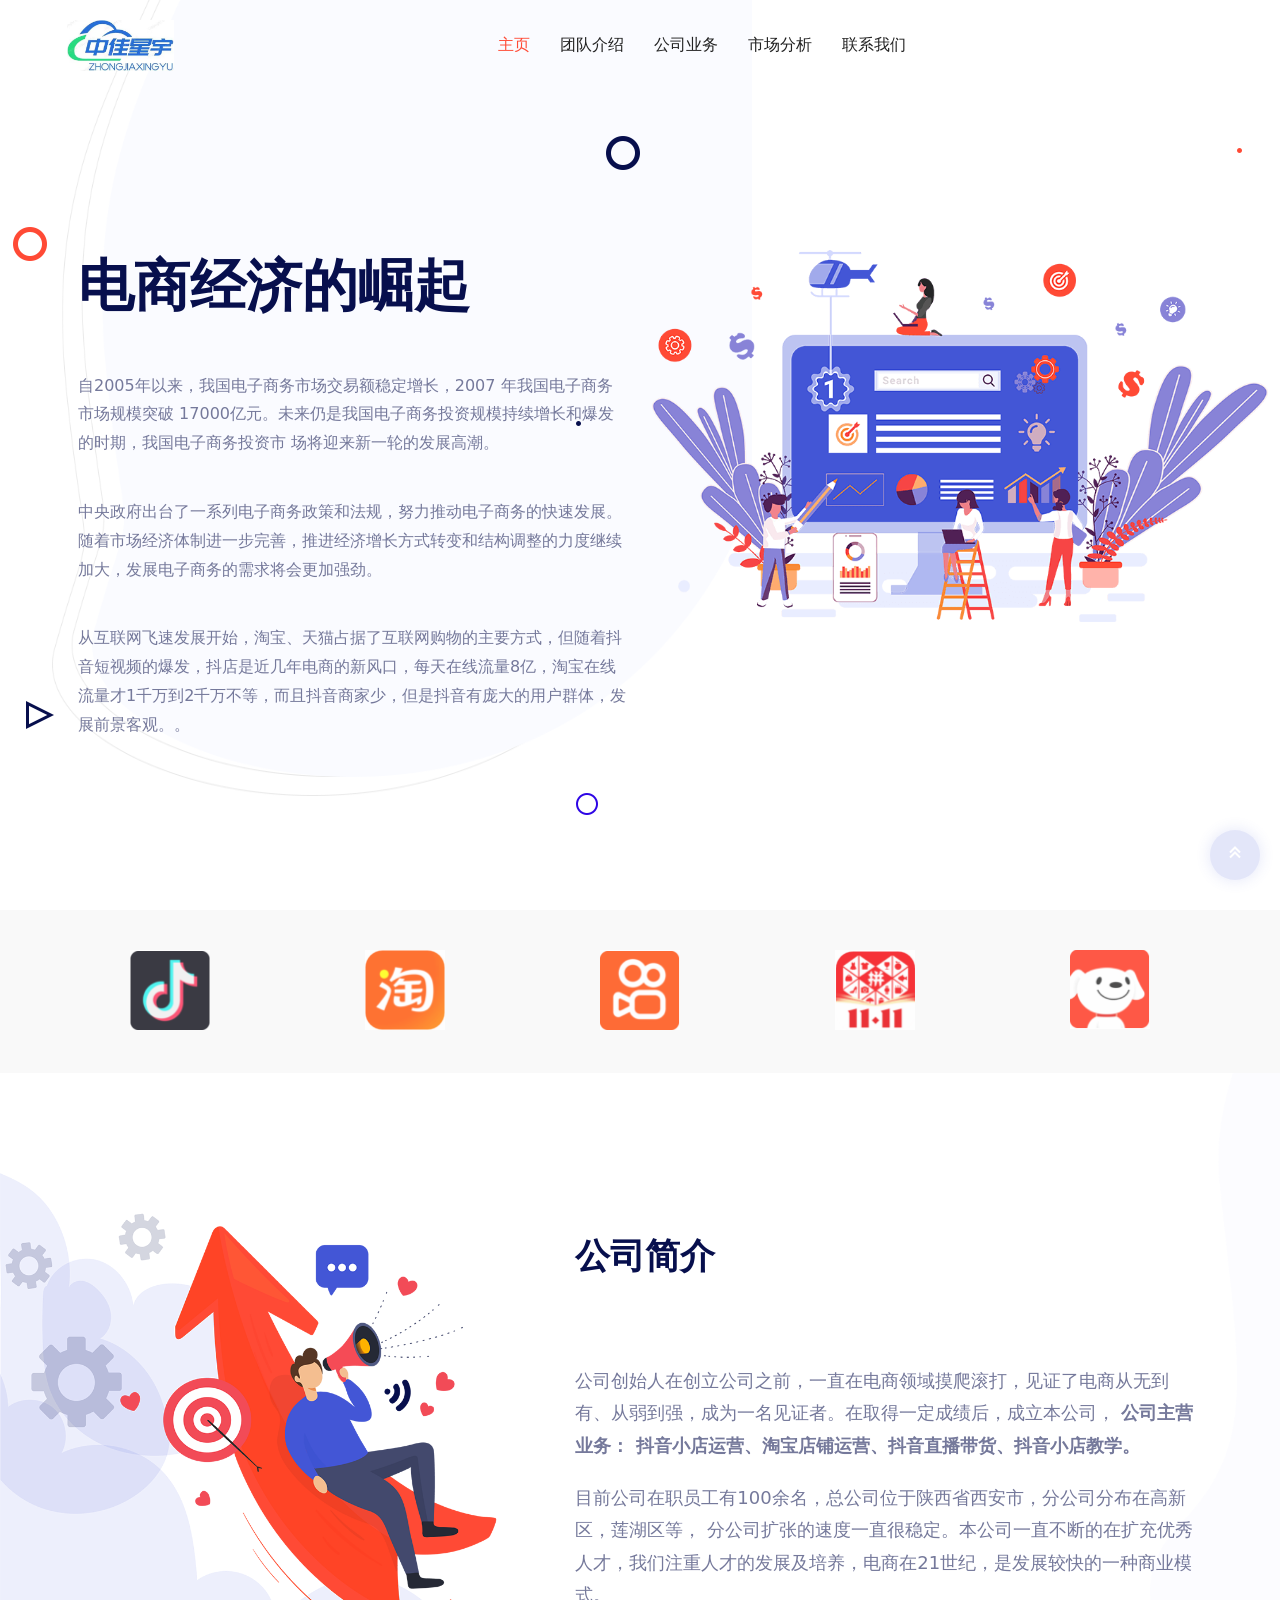
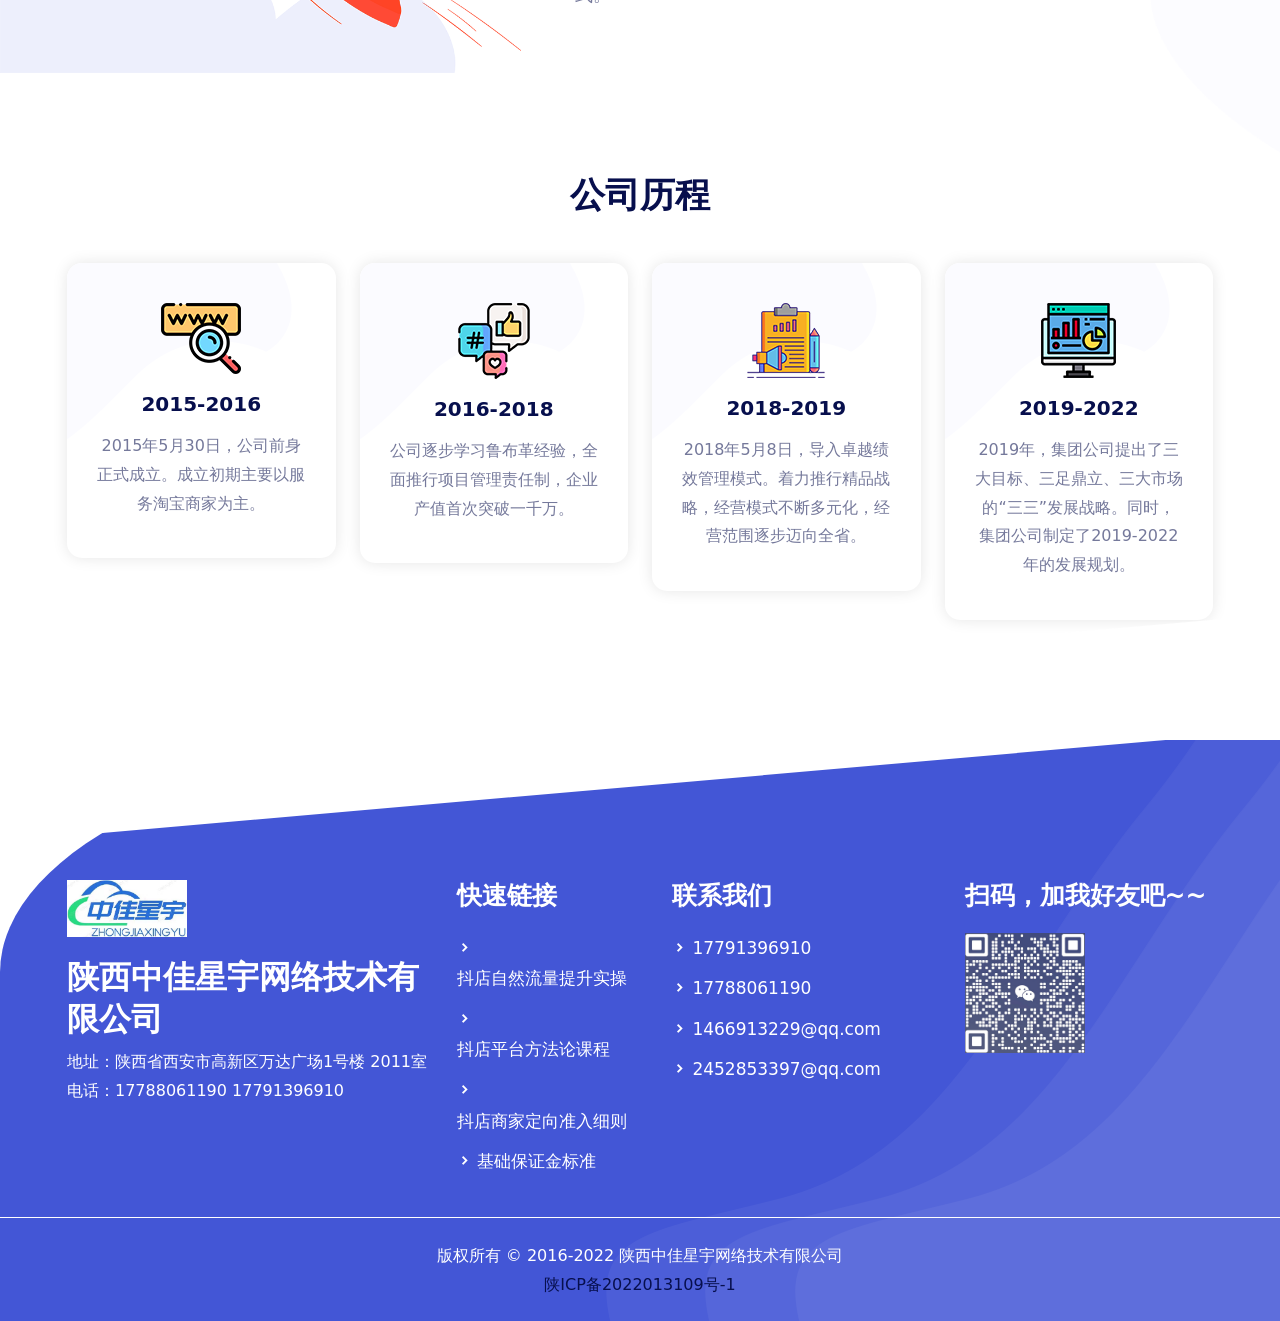
<file: index.html>
<!doctype html>
<html lang="zh-CN">
<head>

  <meta charset="UTF-8">
  <meta name="viewport" content="width=device-width, initial-scale=1.0">
  <meta name="baidu-site-verification" content="code-mY7Ig6XvkS" />
  <link rel="stylesheet" href="static/css/bootstrap.min.css">

  <link rel="stylesheet" href="static/css/owl.theme.default.min.css">
  <link rel="stylesheet" href="static/css/owl.carousel.min.css">

  <link rel="stylesheet" href="static/css/magnific-popup.min.css">

  <link rel="stylesheet" href="static/css/animate.min.css">

  <link rel="stylesheet" href="static/css/boxicons.min.css">

  <link rel="stylesheet" href="static/css/flaticon.css">

  <link rel="stylesheet" href="static/css/meanmenu.min.css">

  <link rel="stylesheet" href="static/css/style.css">

  <link rel="stylesheet" href="static/css/responsive.css">

  <title>陕西中佳星宇网络技术有限公司-首页</title>

  <meta name="keywords" content="陕西中佳星宇,西安中佳星宇,抖店运营,抖店学习,电商运营,中佳星宇,抖音学习,陕西中佳星宇网络技术有限公司,网店,网销,抖音电商" />
  <meta name="description" value="陕西中佳星宇网络技术有限公司主营业务： 抖音小店运营、淘宝店铺运营、抖音直播带货、抖音小店教学等。">
</head>
<body>

<div class="preloader">
  <div class="preloader-wave"></div>
</div>


<div class="navbar-area">

  <div class="mobile-nav">
    <a href="" class="logo">
      <img src="static/picture/logo.png" alt="Logo" style="width: 80px">
    </a>
  </div>

  <div class="main-nav">
    <div class="container">
      <nav class="navbar navbar-expand-md navbar-light ">
        <a class="navbar-brand" href="index.html">
          <img src="static/picture/logo.png" alt="Logo" style="width: 120px">
        </a>
        <a class="navbar-brand-sticky" href="index.html">
          <img src="static/picture/logo.png" alt="Logo" style="width: 120px">
        </a>
        <div class="collapse navbar-collapse mean-menu" id="navbarSupportedContent">
          <ul class="navbar-nav m-auto">
            <li class="nav-item">
              <a href="index.html" class="nav-link active">
                主页
              </a>
            </li>
            <li class="nav-item">
              <a href="teams.html" class="nav-link">
                团队介绍
              </a>
            </li>
            <li class="nav-item">
              <a href="service.html" class="nav-link">
                公司业务
              </a>
            </li>
            <li class="nav-item">
              <a href="privacy-policy.html" class="nav-link">
                市场分析
              </a>
            </li>
            <li class="nav-item">
              <a href="contact.html" class="nav-link">
                联系我们
              </a>
            </li>
          </ul>
        </div>
      </nav>
    </div>
  </div>
</div>


<div class="main-banner">
  <div class="container-fluid">
    <div class="row">
      <div class="col-lg-6">
        <div class="banner-text">
          <h1>电商经济的崛起</h1>
          <br>

          <p>
            自2005年以来，我国电子商务市场交易额稳定增长，2007 年我国电子商务市场规模突破 17000亿元。未来仍是我国电子商务投资规模持续增长和爆发的时期，我国电子商务投资市 场将迎来新一轮的发展高潮。
          </p>
          <p>
            中央政府出台了一系列电子商务政策和法规，努力推动电子商务的快速发展。随着市场经济体制进一步完善，推进经济增长方式转变和结构调整的力度继续加大，发展电子商务的需求将会更加强劲。
          </p>
          <p>
            从互联网飞速发展开始，淘宝、天猫占据了互联网购物的主要方式，但随着抖音短视频的爆发，抖店是近几年电商的新风口，每天在线流量8亿，淘宝在线流量才1千万到2千万不等，而且抖音商家少，但是抖音有庞大的用户群体，发展前景客观。。
          </p>
        </div>
      </div>
      <div class="col-lg-6">
        <div class="banner-img">
          <img src="static/picture/home1.png" alt="Banner Images">
        </div>
      </div>
      <div class="banner-shape-1">
        <img src="static/picture/home11.png" alt="Banner Shape">
      </div>
    </div>
  </div>
  <div class="home-shape">
    <div class="shape1">
      <img src="static/picture/1.png" alt="shape">
    </div>
    <div class="shape2">
      <img src="static/picture/2.png" alt="shape">
    </div>
<!--    <div class="shape3">-->
<!--      <img src="static/picture/3.png" alt="shape">-->
<!--    </div>-->
    <div class="shape4">
      <img src="static/picture/4.png" alt="shape">
    </div>
    <div class="shape5">
      <img src="static/picture/5.png" alt="shape">
    </div>
    <div class="shape6">
      <img src="static/picture/6.png" alt="shape">
    </div>
    <div class="shape7">
      <img src="static/picture/3.png" alt="shape">
    </div>
  </div>
</div>


<div class="brand-area brand-bg ptb-100" style="padding-top: 40px; padding-bottom: 40px">
  <div class="container">
    <div class="brand-slider owl-carousel owl-theme">
      <div class="brand-item">
        <a href="#">
          <img src="static/picture/dy.png" alt="Brand Images" style="width: 80px">
        </a>
      </div>
      <div class="brand-item">
        <a href="#">
          <img src="static/picture/tb.png" alt="Brand Images" style="width: 80px">
        </a>
      </div>
      <div class="brand-item">
        <a href="#">
          <img src="static/picture/ks.png" alt="Brand Images" style="width: 80px">
        </a>
      </div>
      <div class="brand-item">
        <a href="#">
          <img src="static/picture/pdd.png" alt="Brand Images" style="width: 80px">
        </a>
      </div>
      <div class="brand-item">
        <a href="#">
          <img src="static/picture/jd.png" alt="Brand Images" style="width: 80px">
        </a>
      </div>
    </div>
  </div>
</div>


<div class="about-area pt-100 pb-70">
  <div class="container-fluid">
    <div class="row align-items-center">
      <div class="col-lg-5 col-xxl-6 ps-0">
        <div class="about-img">
          <img src="static/picture/12.png" alt="About Images">
        </div>
      </div>
      <div class="col-lg-7 col-xxl-6">
        <div class="about-content about-width">
<!--          <span>公司简介</span>-->
          <h2>公司简介</h2>
          <br>
          <br>

          <div style="font-size: 18px">
            <p>
              公司创始人在创立公司之前，一直在电商领域摸爬滚打，见证了电商从无到有、从弱到强，成为一名见证者。在取得一定成绩后，成立本公司， <b>公司主营业务： 抖音小店运营、淘宝店铺运营、抖音直播带货、抖音小店教学。</b>
            </p>
            <p>
              目前公司在职员工有100余名，总公司位于陕西省西安市，分公司分布在高新区，莲湖区等， 分公司扩张的速度一直很稳定。本公司一直不断的在扩充优秀人才，我们注重人才的发展及培养，电商在21世纪，是发展较快的一种商业模式。
            </p>
<!--            <p>-->
<!--              公司创始人在创立公司之前，一直在电商领域摸爬滚打，见证了电商从无到有、从弱到强，成为一名见证者。在取得一定成绩后，成立本公司， 公司主营业务： 抖音小店运营、淘宝店铺运营、抖音直播带货、抖音小店教学。-->
<!--            </p>-->
<!--            <p>-->
<!--              目前公司在职员工有100余名，总公司位于陕西省西安市，分公司分布在高新区，莲湖区等， 分公司扩张的速度一直很稳定。本公司一直不断的在扩充优秀人才，我们注重人才的发展及培养，电商在21世纪，是发展较快的一种商业模式。-->
<!--            </p>-->
          </div>

<!--          <div class="about-btn">-->
<!--            <a href="#" class="default-btn">Know More</a>-->
<!--          </div>-->
        </div>
      </div>
    </div>
  </div>
  <div class="about-shape">
    <img src="static/picture/right-side.png" alt="Shape Images">
  </div>
</div>


<section class="service-area pb-70">
  <div class="container">
    <div class="section-title text-center">
<!--      <span>Our Service</span>-->
      <h2>公司历程</h2>

    </div>
    <div class="row pt-45">
      <div class="col-lg-3 col-sm-6">
        <div class="service-card">
          <a href="service-details.html">
            <img src="static/picture/13.png" alt="Images">
          </a>
          <a href="service-details.html">
            <h3>2015-2016</h3>
          </a>
          <p>
            2015年5月30日，公司前身正式成立。成立初期主要以服务淘宝商家为主。
          </p>
        </div>
      </div>
      <div class="col-lg-3 col-sm-6">
        <div class="service-card">
          <a href="service-details.html">
            <img src="static/picture/22.png" alt="Images">
          </a>
          <a href="service-details.html">
            <h3>2016-2018</h3>
          </a>
          <p>
            公司逐步学习鲁布革经验，全面推行项目管理责任制，企业产值首次突破一千万。
          </p>
        </div>
      </div>
      <div class="col-lg-3 col-sm-6">
        <div class="service-card">
          <a href="service-details.html">
            <img src="static/picture/32.png" alt="Images">
          </a>
          <a href="service-details.html">
            <h3>2018-2019</h3>
          </a>
          <p>
            2018年5月8日，导入卓越绩效管理模式。着力推行精品战略，经营模式不断多元化，经营范围逐步迈向全省。
          </p>
        </div>
      </div>
      <div class="col-lg-3 col-sm-6">
        <div class="service-card">
          <a href="service-details.html">
            <img src="static/picture/42.png" alt="Images">
          </a>
          <a href="service-details.html">
            <h3>2019-2022</h3>
          </a>
          <p>
            2019年，集团公司提出了三大目标、三足鼎立、三大市场的“三三”发展战略。同时，集团公司制定了2019-2022年的发展规划。
          </p>
        </div>
      </div>

    </div>
  </div>
</section>

<footer id="footer" class="footer-area bg-footer">
  <div class="footer-top">
    <div class="container">
      <div class="row">
        <div class="col-lg-4 col-md-6">
          <div class="footer-single">
            <div class="footer-single-content">
              <a href="">
                <img src="static/picture/logo.png" alt="Logo" style="width: 120px">
              </a>
              <h2 style="color: white">陕西中佳星宇网络技术有限公司</h2>
              <p>
                地址：陕西省西安市高新区万达广场1号楼 2011室
              </p>
              <p>
                电话：17788061190  17791396910
              </p>
            </div>

          </div>
        </div>
        <div class="col-lg-2 col-md-6">
          <div class="footer-list">
            <h3>快速链接</h3>
            <ul>
              <li>
                <i class='bx bxs-chevron-right'></i>
                <a target="_blank" href="https://school.jinritemai.com/doudian/web/course-series/cHdXkCUPc5Gr?scene_source=kuaisumulu_web&strategy_source=KuaiSuMuLu%EF%BC%88PC%EF%BC%89_1652867181&btm_ppre=a4977.b31122.c0.d0&btm_pre=a4977.b4369.c0.d0&btm_show_id=e7c11757-f8ac-4c7b-8d72-0740f3a69018">
                  抖店自然流量提升实操
                </a>
              </li>
              <li>
                <i class='bx bxs-chevron-right'></i>
                <a target="_blank" href="https://school.jinritemai.com/magic/eco/runtime/release/6277ad4e58e11d051f61e6e8?appType=douyin&title_color=ffffff&nav_bar_color=000000&status_bar_color=000000&hide_more=0&nav_btn_type=2&scene_source=kuaisumulu_web&strategy_source=KuaiSuMuLu%EF%BC%88PC%EF%BC%89_1652867181&btm_ppre=a4977.b31122.c0.d0&btm_pre=a4977.b4369.c0.d0&btm_show_id=e7c11757-f8ac-4c7b-8d72-0740f3a69018">
                  抖店平台方法论课程
                </a>
              </li>
              <li>
                <i class='bx bxs-chevron-right'></i>
                <a target="_blank" href="https://school.jinritemai.com/doudian/web/article/aHb11WPHpsyG?btm_ppre=a4977.b4369.c0.d0&btm_pre=a4977.b31122.c0.d0&btm_show_id=ce37f7a8-9b80-4fb9-ac2c-02b3961df14e">
                  抖店商家定向准入细则
                </a>
              </li>
              <li>
                <i class='bx bxs-chevron-right'></i>
                <a target="_blank" href="https://school.jinritemai.com/doudian/web/article/101816?should_hide_bottom_nav=1&should_full_screen=1">
                  基础保证金标准
                </a>
              </li>
            </ul>
          </div>
        </div>
        <div class="col-lg-3 col-md-6">
          <div class="footer-list ml-20">
            <h3>联系我们</h3>
            <ul>
              <li>
                <i class='bx bxs-chevron-right'></i>
                <a href="tel:17791396910">17791396910</a>
              </li>
              <li>
                <i class='bx bxs-chevron-right'></i>
                <a href="tel:17788061190">17788061190</a>
              </li>
              <li>
                <i class='bx bxs-chevron-right'></i>
<!--                <a href="email-protection.html#26434b474f4a6644494855470845494b"><span class="__cf_email__" data-cfemail="9df8f0fcf4f1ddfff2f3eefcb3fef2f0">[email&#160;protected]</span></a>-->
                <a href="mailto:1466913229@qq.com"><span>1466913229@qq.com</span></a>

              </li>
              <li>
                <i class='bx bxs-chevron-right'></i>
<!--                <a href="email-protection.html#721a171e1e1d32101d1c01135c111d1f"><span class="__cf_email__" data-cfemail="90f8f5fcfcffd0f2fffee3f1bef3fffd">[email&#160;protected]</span></a>-->
                <a href="mailto:2452853397@qq.com"><span>2452853397@qq.com</span></a>
              </li>
            </ul>
          </div>
        </div>

        <div class="col-lg-3 col-md-6">
          <div class="footer-list ml-20">
            <h3>扫码，加我好友吧~~</h3>

            <div style="display: inline-block; margin-right: 10px; margin-bottom: 10px ">
              <img src="static/picture/qr_code1.png" alt="" width="120px">
            </div>

            <!-- <div style="display: inline-block;">
              <img src="static/picture/qr_code2.png" alt="" width="120px">
            </div> -->
          </div>
        </div>
      </div>
    </div>
  </div>
  <div class="footer-bottom">
    <div class="container">
      <div class="row align-items-center">
        <div class="col-lg-12">
          <div class="bottom-text text-center">
            <p>版权所有 &copy; 2016-2022 陕西中佳星宇网络技术有限公司</p>
            <p><a href="https://beian.miit.gov.cn/" target="_blank">陕ICP备2022013109号-1</a></p>
          </div>
        </div>
      </div>
    </div>
  </div>
</footer>


<script data-cfasync="false" src="static/js/email-decode.min.js"></script>
<script src="static/js/jquery-3.5.0.min.js"></script>

<script src="static/js/bootstrap.bundle.min.js"></script>

<script src="static/js/meanmenu.min.js"></script>

<script src="static/js/owl.carousel.min.js"></script>

<script src="static/js/jquery.magnific-popup.min.js"></script>

<script src="static/js/wow.min.js"></script>

<script src="static/js/jquery.ajaxchimp.min.js"></script>

<script src="static/js/form-validator.min.js"></script>

<script src="static/js/contact-form-script.js"></script>

<script src="static/js/custom.js"></script>
</body>
</html>
</file>
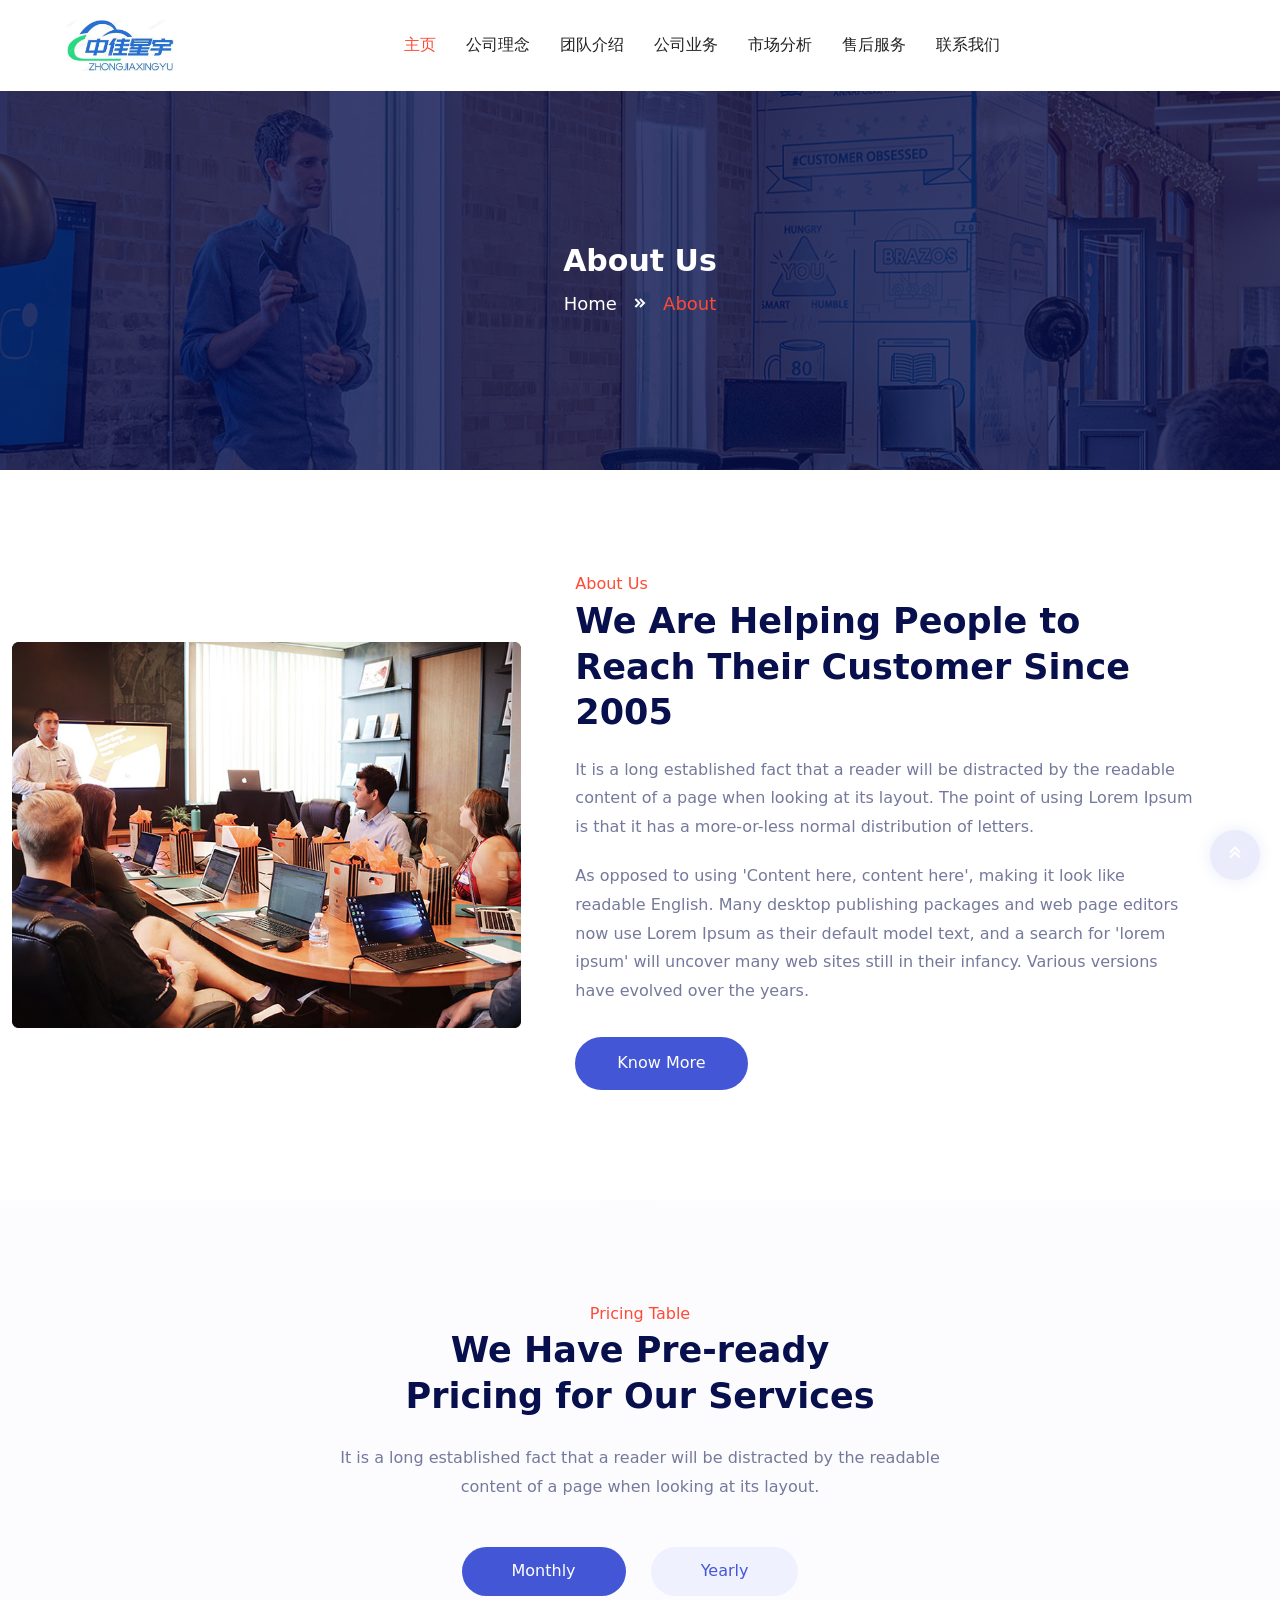
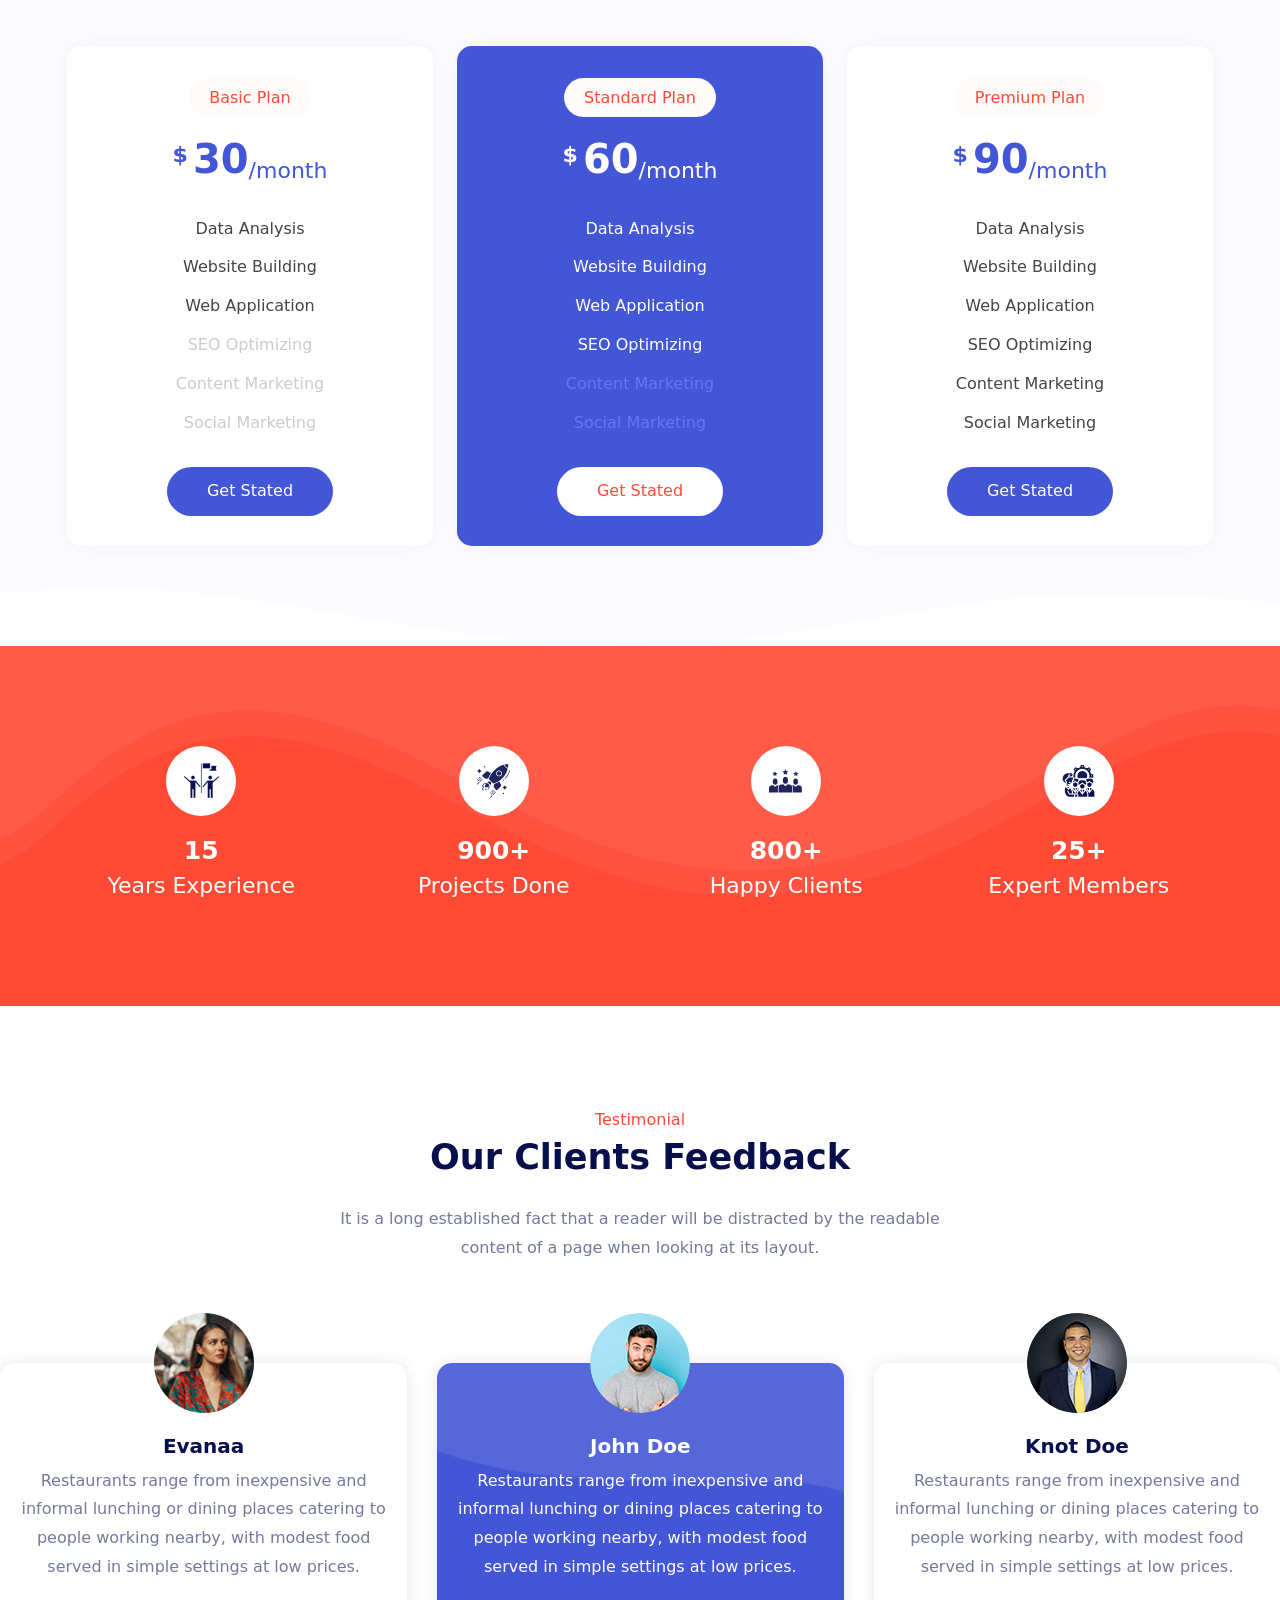
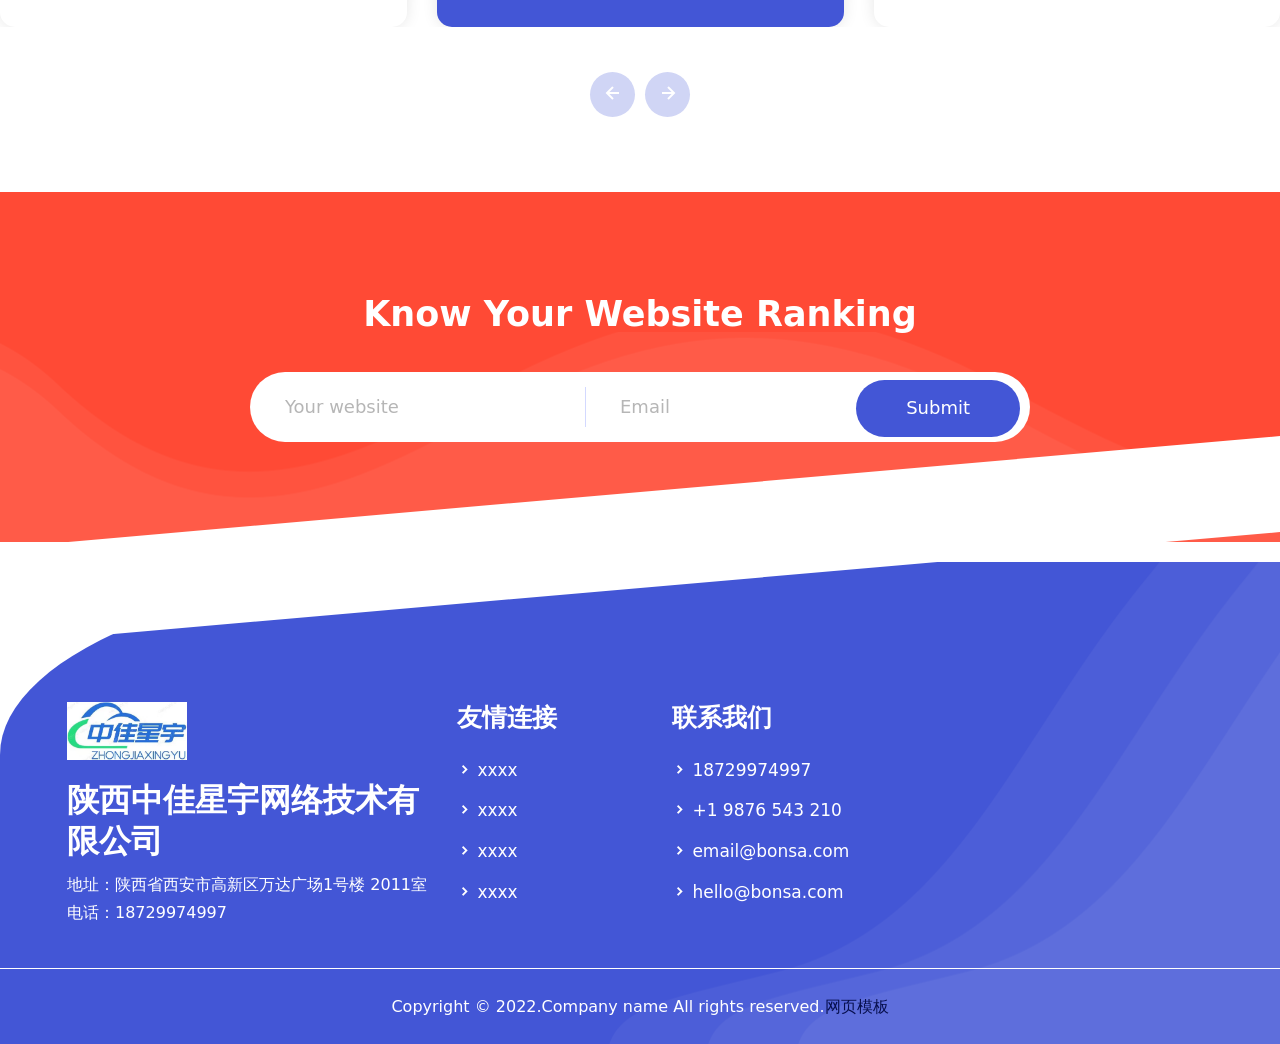
<file: about.html>
<!doctype html>
<html lang="zxx">
<head>

  <meta charset="UTF-8">
  <meta name="viewport" content="width=device-width, initial-scale=1.0">

  <link rel="stylesheet" href="static/css/bootstrap.min.css">

  <link rel="stylesheet" href="static/css/owl.theme.default.min.css">
  <link rel="stylesheet" href="static/css/owl.carousel.min.css">

  <link rel="stylesheet" href="static/css/magnific-popup.min.css">

  <link rel="stylesheet" href="static/css/animate.min.css">

  <link rel="stylesheet" href="static/css/boxicons.min.css">

  <link rel="stylesheet" href="static/css/flaticon.css">

  <link rel="stylesheet" href="static/css/meanmenu.min.css">

  <link rel="stylesheet" href="static/css/style.css">

  <link rel="stylesheet" href="static/css/responsive.css">

  <title>Bonsa - SEO & Marketing Company HTML Template</title>

</head>
<body>

<div class="preloader">
  <div class="preloader-wave"></div>
</div>


<div class="navbar-area">

  <div class="mobile-nav">
    <a href="index.html" class="logo">
      <img src="static/picture/logo.png" alt="Logo">
    </a>
  </div>

  <div class="main-nav top-nav">
    <div class="container">
      <nav class="navbar navbar-expand-md navbar-light ">
        <a class="navbar-brand" href="index.html">
          <img src="static/picture/logo.png" alt="Logo" style="width: 120px">
        </a>
        <a class="navbar-brand-sticky" href="">
          <img src="static/picture/logo.png" alt="Logo" style="width: 120px">
        </a>
        <div class="collapse navbar-collapse mean-menu" id="navbarSupportedContent">
          <ul class="navbar-nav m-auto">
            <li class="nav-item">
              <a href="index.html" class="nav-link active">
                主页
              </a>
            </li>
            <li class="nav-item">
              <a href="about.html" class="nav-link">
                公司理念
              </a>
            </li>
            <li class="nav-item">
              <a href="#" class="nav-link">
                团队介绍
              </a>
            </li>
            <li class="nav-item">
              <a href="#" class="nav-link">
                公司业务
              </a>
            </li>
            <li class="nav-item">
              <a href="testimonial.html" class="nav-link">
                市场分析
              </a>
            </li>
            <li class="nav-item">
              <a href="#" class="nav-link">
                售后服务
              </a>
            </li>
            <li class="nav-item">
              <a href="contact.html" class="nav-link">
                联系我们
              </a>
            </li>
          </ul>
          <!--          <div class="menu-btn">-->
          <!--            <a href="#" class="seo-btn">SEO Score</a>-->
          <!--          </div>-->
        </div>
      </nav>
    </div>
  </div>
</div>


<div class="inner-banner inner-bg1">
  <div class="container">
    <div class="inner-title text-center">
      <h3>About Us</h3>
      <ul>
        <li>
          <a href="index.html">Home</a>
        </li>
        <li>
          <i class='bx bxs-chevrons-right'></i>
        </li>
        <li>About</li>
      </ul>
    </div>
  </div>
</div>


<div class="about-area about-max pt-100 pb-70">
  <div class="container-fluid">
    <div class="row align-items-center">
      <div class="col-lg-5 col-xxl-6">
        <div class="about-img about-ml">
          <img src="static/picture/33.jpg" alt="About Images">
        </div>
      </div>
      <div class="col-lg-7 col-xxl-6">
        <div class="about-content about-width">
          <span>About Us</span>
          <h2>We Are Helping People to Reach Their Customer Since 2005</h2>
          <p>
            It is a long established fact that a reader will be distracted
            by the readable content of a page when looking at its layout.
            The point of using Lorem Ipsum is that it has a more-or-less normal distribution of letters.
          </p>
          <p>
            As opposed to using 'Content here, content here', making it look
            like readable English. Many desktop publishing packages and web
            page editors now use Lorem Ipsum as their default model text,
            and a search for 'lorem ipsum' will uncover many web sites still
            in their infancy. Various versions have evolved over the years.
          </p>
          <div class="about-btn">
            <a href="#" class="default-btn">Know More</a>
          </div>
        </div>
      </div>
    </div>
  </div>
</div>


<div class="price-area price-shape pt-100 pb-70">
  <div class="container">
    <div class="section-title text-center">
      <span>Pricing Table</span>
      <h2>We Have Pre-ready Pricing for Our Services</h2>
      <p>
        It is a long established fact that a reader will be
        distracted by the readable content of a page when looking at its layout.
      </p>
    </div>
    <div class="row">
      <div class="col-lg-12 pt-45">
        <div class="tabs-item-list">
          <ul id="tabs-item" class="text-center">
            <li class="active">
              <a href="#monthly" class="prices-tab">Monthly</a>
            </li>
            <li>
              <a href="#yearly" class="prices-tab">Yearly</a>
            </li>
          </ul>
        </div>
      </div>
    </div>
    <div id="prices-content">
      <div id="monthly" class="active prices-content-area animated">
        <div class="row">
          <div class="col-lg-4 col-sm-6">
            <div class="single-price">
              <span>Basic Plan</span>
              <div class="single-price-title">
                <h2><sup>$</sup>30<sub>/month</sub></h2>
              </div>
              <ul>
                <li>Data Analysis</li>
                <li>Website Building</li>
                <li>Web Application</li>
                <li class="color-gray">SEO Optimizing</li>
                <li class="color-gray">Content Marketing</li>
                <li class="color-gray">Social Marketing</li>
              </ul>
              <a href="#" class="get-btn">Get Stated</a>
            </div>
          </div>
          <div class="col-lg-4 col-sm-6">
            <div class="single-price current">
              <span>Standard Plan</span>
              <div class="single-price-title">
                <h2><sup>$</sup>60<sub>/month</sub></h2>
              </div>
              <ul>
                <li>Data Analysis</li>
                <li>Website Building</li>
                <li>Web Application</li>
                <li>SEO Optimizing</li>
                <li class="color-gray">Content Marketing</li>
                <li class="color-gray">Social Marketing</li>
              </ul>
              <a href="#" class="get-btn">Get Stated</a>
            </div>
          </div>
          <div class="col-lg-4 col-sm-6 offset-sm-3 offset-lg-0">
            <div class="single-price">
              <span>Premium Plan</span>
              <div class="single-price-title">
                <h2><sup>$</sup>90<sub>/month</sub></h2>
              </div>
              <ul>
                <li>Data Analysis</li>
                <li>Website Building</li>
                <li>Web Application</li>
                <li>SEO Optimizing</li>
                <li>Content Marketing</li>
                <li>Social Marketing</li>
              </ul>
              <a href="#" class="get-btn">Get Stated</a>
            </div>
          </div>
        </div>
      </div>
      <div id="yearly" class="animated prices-content-area">
        <div class="row">
          <div class="col-lg-4 col-sm-6">
            <div class="single-price">
              <span>Basic Plan</span>
              <div class="single-price-title">
                <h2><sup>$</sup>70<sub>/Year</sub></h2>
              </div>
              <ul>
                <li>Data Analysis</li>
                <li>Website Building</li>
                <li>Web Application</li>
                <li class="color-gray">SEO Optimizing</li>
                <li class="color-gray">Content Marketing</li>
                <li class="color-gray">Social Marketing</li>
              </ul>
              <a href="#" class="get-btn">Get Stated</a>
            </div>
          </div>
          <div class="col-lg-4 col-sm-6">
            <div class="single-price current">
              <span>Standard Plan</span>
              <div class="single-price-title">
                <h2><sup>$</sup>120<sub>/Year</sub></h2>
              </div>
              <ul>
                <li>Data Analysis</li>
                <li>Website Building</li>
                <li>Web Application</li>
                <li>SEO Optimizing</li>
                <li class="color-gray">Content Marketing</li>
                <li class="color-gray">Social Marketing</li>
              </ul>
              <a href="#" class="get-btn">Get Stated</a>
            </div>
          </div>
          <div class="col-lg-4 col-sm-6 offset-sm-3 offset-lg-0">
            <div class="single-price">
              <span>Premium Plan</span>
              <div class="single-price-title">
                <h2><sup>$</sup>170<sub>/Year</sub></h2>
              </div>
              <ul>
                <li>Data Analysis</li>
                <li>Website Building</li>
                <li>Web Application</li>
                <li>SEO Optimizing</li>
                <li>Content Marketing</li>
                <li>Social Marketing</li>
              </ul>
              <a href="#" class="get-btn">Get Stated</a>
            </div>
          </div>
        </div>
      </div>
    </div>
  </div>
</div>


<div class="counter-area pt-100 pb-70">
  <div class="container">
    <div class="row">
      <div class="col-lg-3 col-sm-6 col-md-3">
        <div class="single-counter">
          <i class='flaticon-success'></i>
          <h3><span class="counter">15</span></h3>
          <p>Years Experience</p>
        </div>
      </div>
      <div class="col-lg-3 col-sm-6 col-md-3">
        <div class="single-counter">
          <i class='flaticon-launch'></i>
          <h3><span class="counter">900</span>+</h3>
          <p>Projects Done</p>
        </div>
      </div>
      <div class="col-lg-3 col-sm-6 col-md-3">
        <div class="single-counter">
          <i class='flaticon-customer'></i>
          <h3><span class="counter">800</span>+</h3>
          <p>Happy Clients</p>
        </div>
      </div>
      <div class="col-lg-3 col-sm-6 col-md-3">
        <div class="single-counter">
          <i class='flaticon-team-building'></i>
          <h3><span class="counter">25</span>+</h3>
          <p>Expert Members</p>
        </div>
      </div>
    </div>
  </div>
</div>


<div class="client-area pt-100 pb-70">
  <div class="container-fluid p-0">
    <div class="section-title text-center">
      <span>Testimonial</span>
      <h2>Our Clients Feedback</h2>
      <p>
        It is a long established fact that a reader will be distracted by
        the readable content of a page when looking at its layout.
      </p>
    </div>
    <div class="client-slider owl-carousel owl-theme">
      <div class="client-item">
        <div class="client-item-img">
          <img src="static/picture/t1.png" alt="Testimonial Images">
        </div>
        <h3>John Doe</h3>
        <p>
          Restaurants range from inexpensive and informal lunching or dining places
          catering to people working nearby, with modest food served in simple settings at low prices.
        </p>
      </div>
      <div class="client-item">
        <div class="client-item-img">
          <img src="static/picture/t4.png" alt="Testimonial Images">
        </div>
        <h3>Knot Doe</h3>
        <p>
          Restaurants range from inexpensive and informal lunching or dining places
          catering to people working nearby, with modest food served in simple settings at low prices.
        </p>
      </div>
      <div class="client-item">
        <div class="client-item-img">
          <img src="static/picture/t5.png" alt="Testimonial Images">
        </div>
        <h3>John Smith</h3>
        <p>
          Restaurants range from inexpensive and informal lunching or dining places
          catering to people working nearby, with modest food served in simple settings at low prices.
        </p>
      </div>
      <div class="client-item">
        <div class="client-item-img">
          <img src="static/picture/t3.png" alt="Testimonial Images">
        </div>
        <h3>Evanaa</h3>
        <p>
          Restaurants range from inexpensive and informal lunching or dining places
          catering to people working nearby, with modest food served in simple settings at low prices.
        </p>
      </div>
    </div>
  </div>
</div>


<div class="submission-area ptb-100">
  <div class="container">
    <div class="submission-title">
      <h2>Know Your Website Ranking</h2>
    </div>
    <form class="submission-form">
      <div class="row">
        <div class="col-lg-5 col-md-6">
          <div class="form-group">
            <input type="text" class="form-control" id="website" placeholder="Your website">
          </div>
        </div>
        <div class="col-lg-4 col-md-6">
          <div class="form-group border-line">
            <input type="text" class="form-control" id="email" placeholder="Email">
          </div>
        </div>
        <div class="col-lg-3 col-md-3 offset-md-5 offset-lg-0">
          <button type="submit" class="default-btn">Submit</button>
        </div>
      </div>
    </form>
  </div>
</div>


<footer id="footer" class="footer-area bg-footer">
  <div class="footer-top">
    <div class="container">
      <div class="row">
        <div class="col-lg-4 col-md-6">
          <div class="footer-single">
            <div class="footer-single-content">
              <a href="">
                <img src="static/picture/logo.png" alt="Logo" style="width: 120px">
              </a>
              <h2 style="color: white">陕西中佳星宇网络技术有限公司</h2>
              <p>
                地址：陕西省西安市高新区万达广场1号楼 2011室
              </p>
              <p>
                电话：18729974997
              </p>
            </div>
            <!--            <div class="newsletter-area">-->
            <!--              <form class="newsletter-form" data-toggle="validator" method="POST">-->
            <!--                <input type="email" class="form-control" placeholder="Email" name="EMAIL" required="" autocomplete="off">-->
            <!--                <button class="subscribe-btn" type="submit">-->
            <!--                  Subscribe-->
            <!--                </button>-->
            <!--                <div id="validator-newsletter" class="form-result"></div>-->
            <!--              </form>-->
            <!--            </div>-->
          </div>
        </div>
        <div class="col-lg-2 col-md-6">
          <div class="footer-list">
            <h3>友情连接</h3>
            <ul>
              <li>
                <i class='bx bxs-chevron-right'></i>
                <a href="">xxxx</a>
              </li>
              <li>
                <i class='bx bxs-chevron-right'></i>
                <a href="services.html">xxxx</a>
              </li>
              <li>
                <i class='bx bxs-chevron-right'></i>
                <a href="about.html">xxxx</a>
              </li>
              <li>
                <i class='bx bxs-chevron-right'></i>
                <a href="testimonial.html">xxxx</a>
              </li>

            </ul>
          </div>
        </div>
        <div class="col-lg-3 col-md-6">
          <div class="footer-list ml-20">
            <h3>联系我们</h3>
            <ul>
              <li>
                <i class='bx bxs-chevron-right'></i>
                <a href="tel:+1123456789">18729974997</a>
              </li>
              <li>
                <i class='bx bxs-chevron-right'></i>
                <a href="tel:+19876543210">+1 9876 543 210</a>
              </li>
              <li>
                <i class='bx bxs-chevron-right'></i>
                <a href="email-protection.html#26434b474f4a6644494855470845494b"><span class="__cf_email__" data-cfemail="9df8f0fcf4f1ddfff2f3eefcb3fef2f0">[email&#160;protected]</span></a>
              </li>
              <li>
                <i class='bx bxs-chevron-right'></i>
                <a href="email-protection.html#721a171e1e1d32101d1c01135c111d1f"><span class="__cf_email__" data-cfemail="90f8f5fcfcffd0f2fffee3f1bef3fffd">[email&#160;protected]</span></a>
              </li>

            </ul>
          </div>
        </div>

        <!--        <div class="col-lg-3 col-md-6">-->
        <!--          <div class="footer-list ml-50">-->
        <!--            <h3>服务</h3>-->
        <!--            <ul>-->
        <!--              <li>-->
        <!--                <i class='bx bxs-chevron-right'></i>-->
        <!--                <a href="services.html">SEO Optimization</a>-->
        <!--              </li>-->
        <!--              <li>-->
        <!--                <i class='bx bxs-chevron-right'></i>-->
        <!--                <a href="services.html">Social Marketing</a>-->
        <!--              </li>-->
        <!--              <li>-->
        <!--                <i class='bx bxs-chevron-right'></i>-->
        <!--                <a href="services.html">Busines Growing</a>-->
        <!--              </li>-->
        <!--              <li>-->
        <!--                <i class='bx bxs-chevron-right'></i>-->
        <!--                <a href="services.html"> Data Analysis</a>-->
        <!--              </li>-->
        <!--              <li>-->
        <!--                <i class='bx bxs-chevron-right'></i>-->
        <!--                <a href="services.html">App Development </a>-->
        <!--              </li>-->
        <!--              <li>-->
        <!--                <i class='bx bxs-chevron-right'></i>-->
        <!--                <a href="services.html"> Web Development</a>-->
        <!--              </li>-->
        <!--            </ul>-->
        <!--          </div>-->
        <!--        </div>-->
      </div>
    </div>
  </div>
  <div class="footer-bottom">
    <div class="container">
      <div class="row align-items-center">
        <div class="col-lg-12">
          <div class="bottom-text text-center">
            <p>Copyright &copy; 2022.Company name All rights reserved.<a target="_blank" href="https://sc.chinaz.com/moban/">&#x7F51;&#x9875;&#x6A21;&#x677F;</a></p>
          </div>
        </div>
      </div>
    </div>
  </div>
</footer>


<script data-cfasync="false" src="static/js/email-decode.min.js"></script>
<script src="static/js/jquery-3.5.0.min.js"></script>

<script src="static/js/bootstrap.bundle.min.js"></script>

<script src="static/js/meanmenu.min.js"></script>

<script src="static/js/owl.carousel.min.js"></script>

<script src="static/js/jquery.magnific-popup.min.js"></script>

<script src="static/js/wow.min.js"></script>

<script src="static/js/jquery.ajaxchimp.min.js"></script>

<script src="static/js/form-validator.min.js"></script>

<script src="static/js/contact-form-script.js"></script>

<script src="static/js/custom.js"></script>
</body>
</html>
</file>
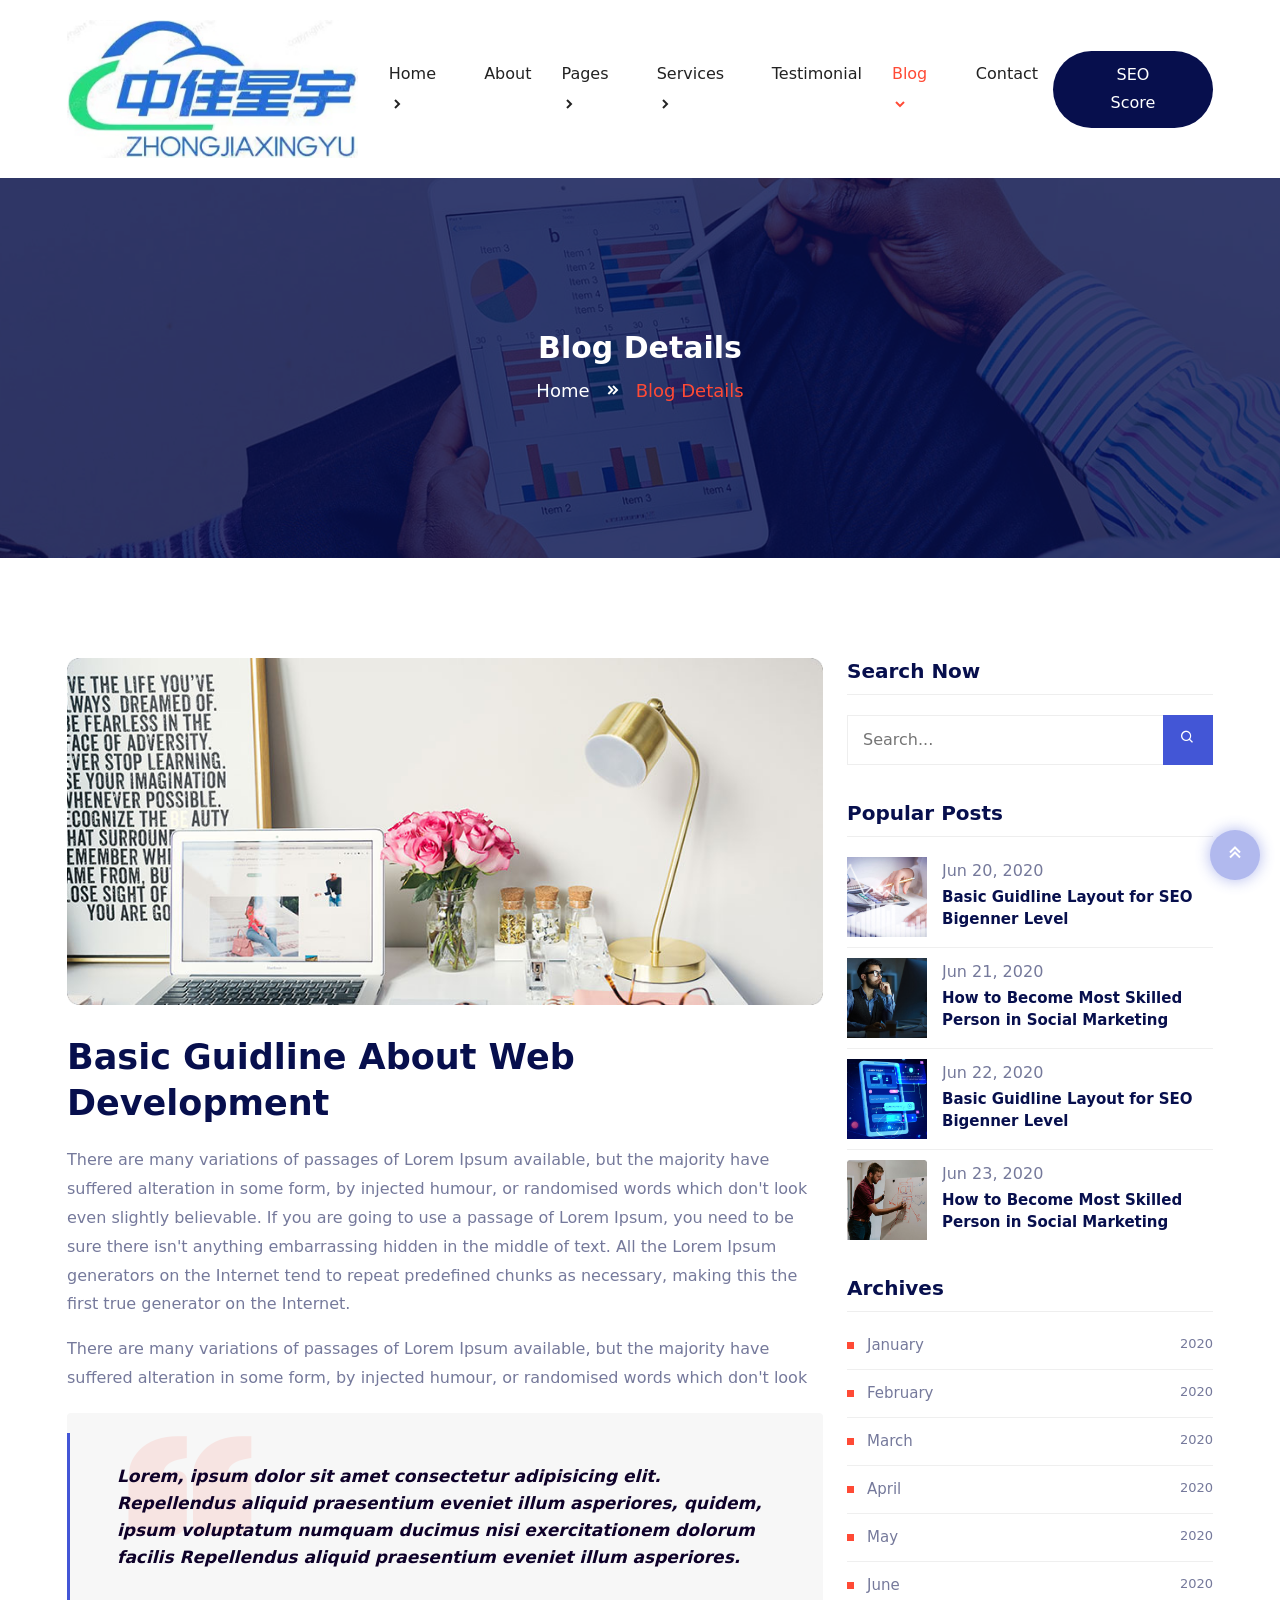
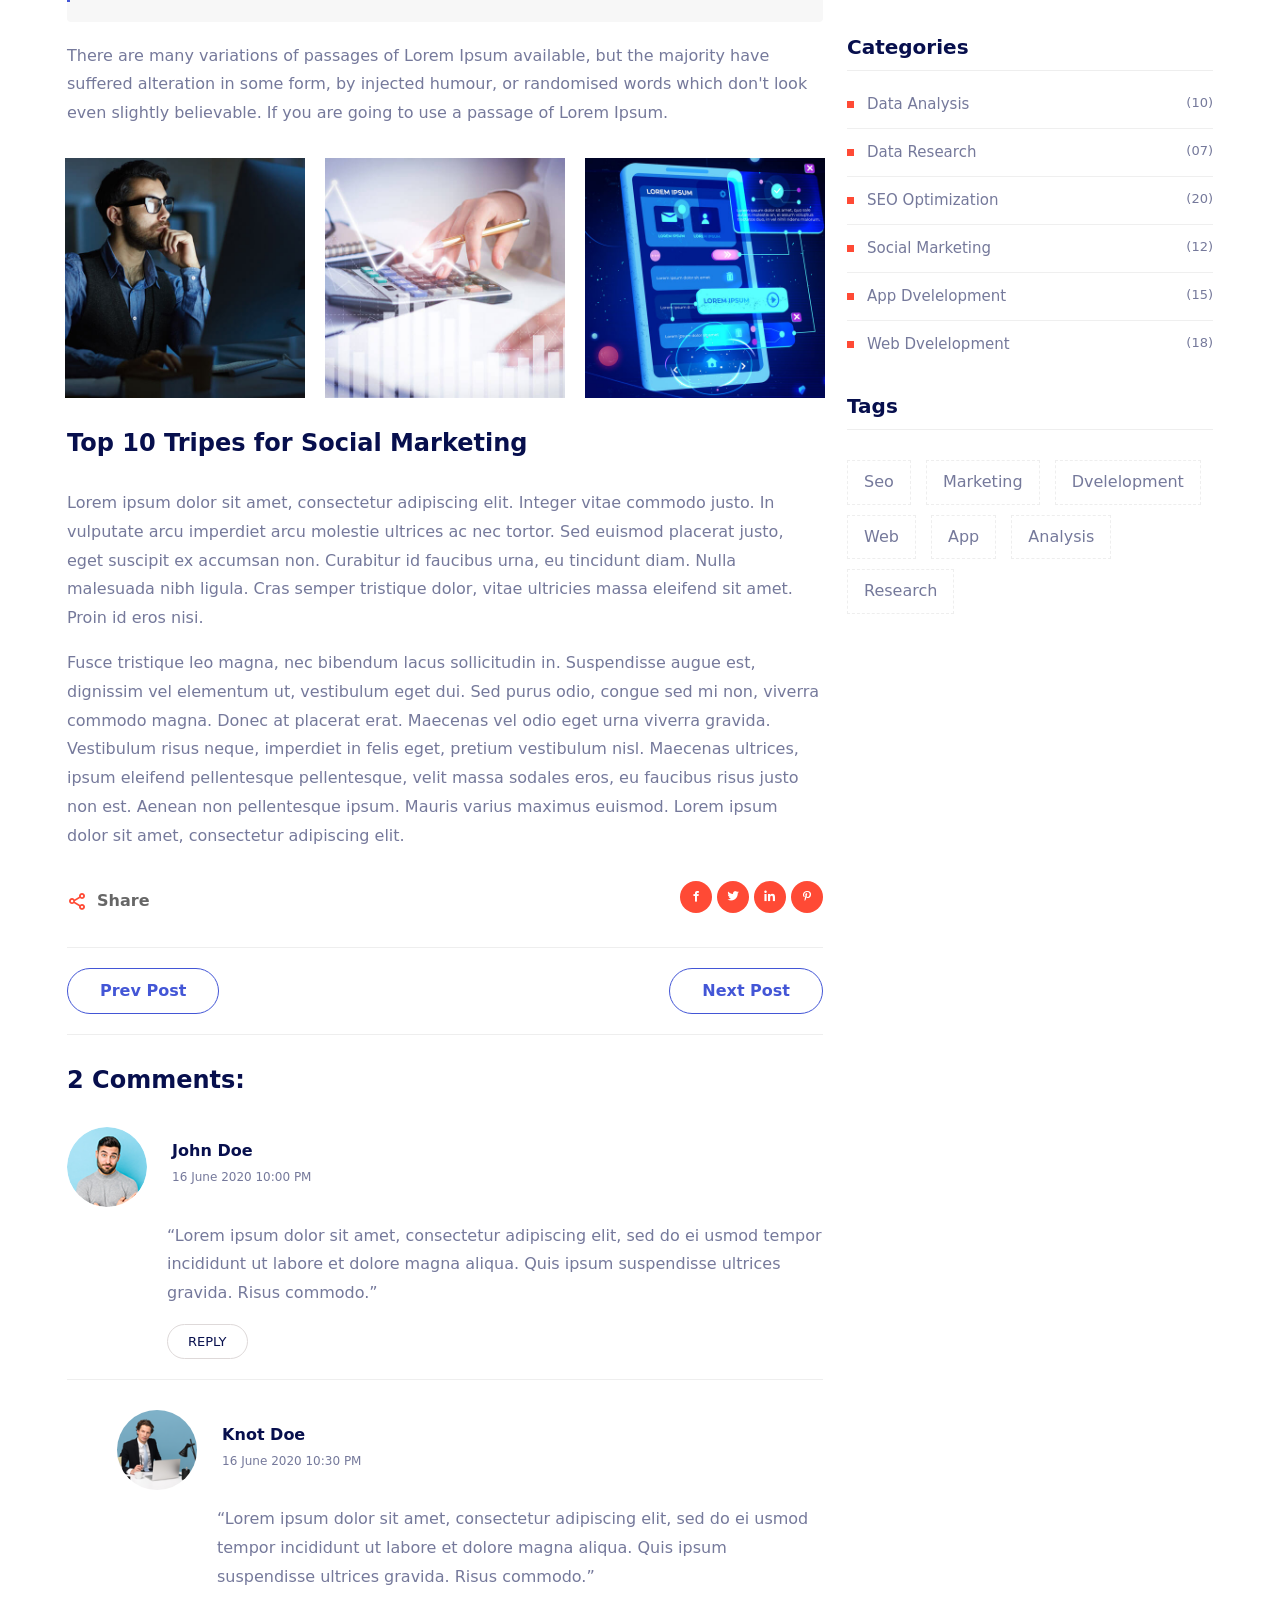
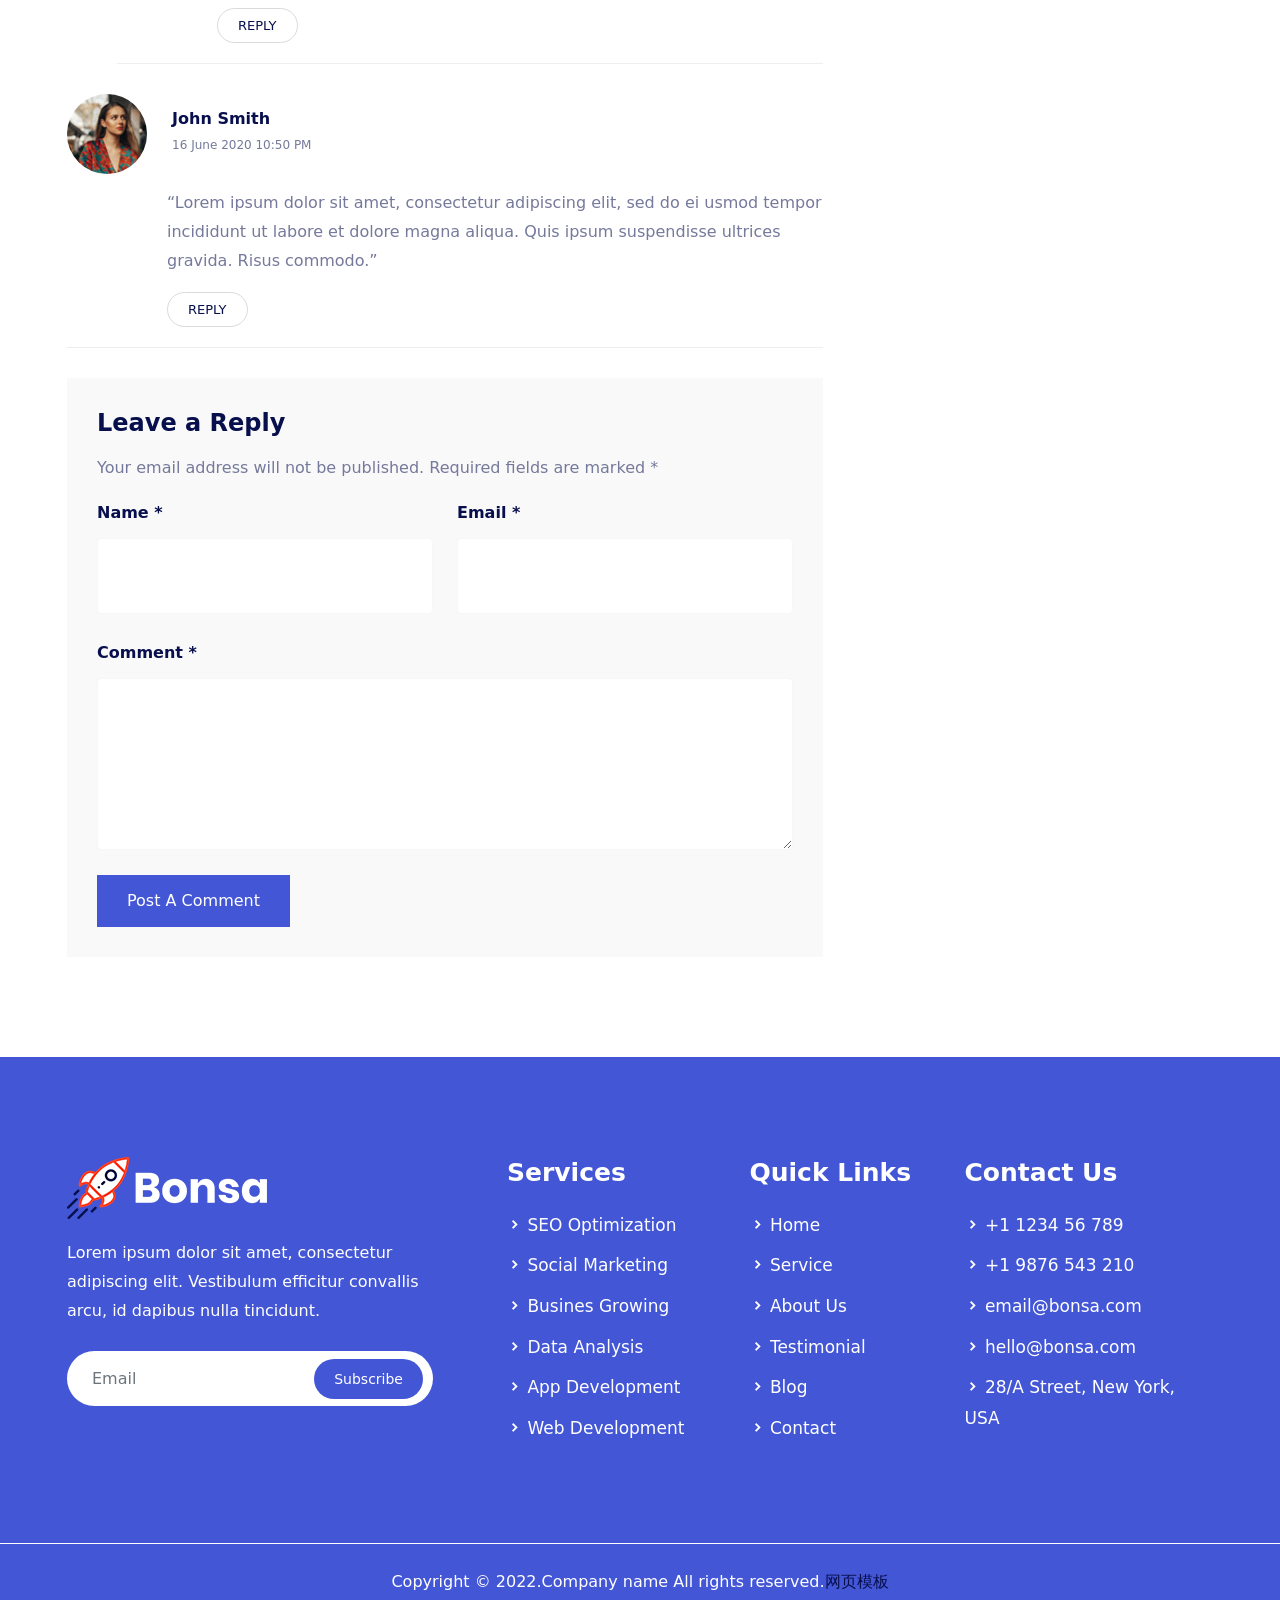
<file: blog-details.html>
<!doctype html>
<html lang="zxx">
<head>

<meta charset="UTF-8">
<meta name="viewport" content="width=device-width, initial-scale=1.0">

<link rel="stylesheet" href="static/css/bootstrap.min.css">

<link rel="stylesheet" href="static/css/owl.theme.default.min.css">
<link rel="stylesheet" href="static/css/owl.carousel.min.css">

<link rel="stylesheet" href="static/css/magnific-popup.min.css">

<link rel="stylesheet" href="static/css/animate.min.css">

<link rel="stylesheet" href="static/css/boxicons.min.css">

<link rel="stylesheet" href="static/css/flaticon.css">

<link rel="stylesheet" href="static/css/meanmenu.min.css">

<link rel="stylesheet" href="static/css/style.css">

<link rel="stylesheet" href="static/css/responsive.css">

<title>Bonsa - SEO & Marketing Company HTML Template</title>

</head>
<body>

<div class="preloader">
<div class="preloader-wave"></div>
</div>


<div class="navbar-area">

<div class="mobile-nav">
<a href="index.html" class="logo">
<img src="static/picture/logo.png" alt="Logo">
</a>
</div>

<div class="main-nav top-nav">
<div class="container">
<nav class="navbar navbar-expand-md navbar-light ">
<a class="navbar-brand" href="index.html">
<img src="static/picture/logo.png" alt="Logo">
</a>
<a class="navbar-brand-sticky" href="index.html">
<img src="static/picture/sticky-logo.png" alt="Logo">
</a>
<div class="collapse navbar-collapse mean-menu" id="navbarSupportedContent">
<ul class="navbar-nav m-auto">
<li class="nav-item">
<a href="#" class="nav-link">
Home
<i class='bx bxs-chevron-right'></i>
</a>
<ul class="dropdown-menu">
<li class="nav-item">
<a href="index.html" class="nav-link">
Home One
</a>
</li>
<li class="nav-item">
<a href="index-two.html" class="nav-link">
Home Two
</a>
</li>
<li class="nav-item">
<a href="index-three.html" class="nav-link">
Home Three
</a>
</li>
</ul>
</li>
<li class="nav-item">
<a href="about.html" class="nav-link">
About
</a>
</li>
<li class="nav-item">
<a href="#" class="nav-link">
Pages
<i class='bx bxs-chevron-right'></i>
</a>
<ul class="dropdown-menu">
<li class="nav-item">
<a href="members.html" class="nav-link">
Members
</a>
</li>
<li class="nav-item">
<a href="portfolio.html" class="nav-link">
Portfolio
</a>
</li>
<li class="nav-item">
<a href="pricing.html" class="nav-link">
Pricing
</a>
</li>
<li class="nav-item">
<a href="404.html" class="nav-link">
404 Page
</a>
</li>
<li class="nav-item">
<a href="faq.html" class="nav-link">
FAQ
</a>
</li>
<li class="nav-item">
<a href="sign-in.html" class="nav-link">
Sign In
</a>
</li>
<li class="nav-item">
<a href="sign-up.html" class="nav-link">
Sign Up
</a>
</li>
<li class="nav-item">
<a href="recover-password.html" class="nav-link">Recover Password</a>
</li>
<li class="nav-item">
<a href="terms-condition.html" class="nav-link">
Terms & Conditions
</a>
</li>
<li class="nav-item">
<a href="privacy-policy.html" class="nav-link">
Privacy Policy
</a>
</li>
<li class="nav-item">
<a href="#" class="nav-link">
Level 1
<i class="bx bx-chevron-right"></i>
</a>
<ul class="dropdown-menu">
<li class="nav-item">
<a href="#" class="nav-link">Level 2</a>
</li>
<li class="nav-item">
<a href="#" class="nav-link">Level 2</a>
 </li>
<li class="nav-item">
<a href="#" class="nav-link">
Level 2
<i class="bx bx-chevron-right"></i>
</a>
<ul class="dropdown-menu">
<li class="nav-item">
<a href="#" class="nav-link">Level 3</a>
</li>
<li class="nav-item">
<a href="#" class="nav-link">Level 3</a>
</li>
</ul>
</li>
</ul>
</li>
</ul>
</li>
<li class="nav-item">
<a href="#" class="nav-link">
Services
<i class='bx bxs-chevron-right'></i>
</a>
<ul class="dropdown-menu">
<li class="nav-item">
<a href="services.html" class="nav-link">
Services
</a>
</li>
<li class="nav-item">
<a href="service-details.html" class="nav-link">
Service Details
</a>
</li>
</ul>
</li>
<li class="nav-item">
<a href="testimonial.html" class="nav-link">
Testimonial
</a>
</li>
<li class="nav-item">
<a href="#" class="nav-link active">
Blog
<i class='bx bxs-chevron-right'></i>
</a>
<ul class="dropdown-menu">
<li class="nav-item">
<a href="blog.html" class="nav-link">
Blog
</a>
</li>
<li class="nav-item">
<a href="" class="nav-link active">
Blog Details
</a>
</li>
</ul>
</li>
<li class="nav-item">
<a href="contact.html" class="nav-link">
Contact
</a>
</li>
</ul>
<div class="menu-btn">
<a href="#" class="seo-btn">SEO Score</a>
</div>
 </div>
</nav>
</div>
</div>
</div>


<div class="inner-banner inner-bg5">
<div class="container">
<div class="inner-title text-center">
<h3>Blog Details</h3>
<ul>
<li>
<a href="index.html">Home</a>
</li>
<li>
<i class='bx bxs-chevrons-right'></i>
</li>
<li>Blog Details</li>
</ul>
</div>
</div>
</div>

<div class="blog-dtls ptb-100">
<div class="container">
<div class="row">
<div class="col-lg-8">
<div class="blog-dtls-content">
<div class="blog-dtls-img">
<img src="static/picture/blog-dtls.jpg" alt="Blog Images">
</div>
<div class="blog-text">
<h2>Basic Guidline About Web Development</h2>
<p>
There are many variations of passages of Lorem Ipsum available,
but the majority have suffered alteration in some form,
by injected humour, or randomised words which don't look
even slightly believable. If you are going to use a passage
of Lorem Ipsum, you need to be sure there isn't anything
embarrassing hidden in the middle of text. All the Lorem Ipsum
generators on the Internet tend to repeat predefined chunks as necessary,
making this the first true generator on the Internet.
</p>
<p>
There are many variations of passages of Lorem Ipsum available, but the majority
have suffered alteration in some form, by injected humour, or randomised words which don't look
</p>
<blockquote class="boxicon-quote">
<p>
Lorem, ipsum dolor sit amet consectetur adipisicing elit. Repellendus aliquid praesentium
eveniet illum asperiores, quidem, ipsum voluptatum numquam ducimus nisi exercitationem
dolorum facilis Repellendus aliquid praesentium eveniet illum asperiores.
</p>
</blockquote>
<p>
There are many variations of passages of Lorem Ipsum available, but the majority
have suffered alteration in some form, by injected humour, or randomised words
which don't look even slightly believable. If you are going to use a passage of Lorem Ipsum.
</p>
</div>
<div class="row bolg-gallery">
<div class="bolg-gallery-item">
<img src="static/picture/52.jpg" alt="Blog Images">
</div>
<div class="bolg-gallery-item">
<img src="static/picture/42.jpg" alt="Blog Images">
</div>
<div class="bolg-gallery-item">
<img src="static/picture/62.jpg" alt="Blog Images">
</div>
</div>
<h3>Top 10 Tripes for Social Marketing</h3>
<p>
Lorem ipsum dolor sit amet, consectetur adipiscing elit.
Integer vitae commodo justo. In vulputate arcu imperdiet
arcu molestie ultrices ac nec tortor. Sed euismod placerat justo,
eget suscipit ex accumsan non. Curabitur id faucibus urna, eu
tincidunt diam. Nulla malesuada nibh ligula. Cras semper tristique dolor,
vitae ultricies massa eleifend sit amet. Proin id eros nisi.
</p>
<p>
Fusce tristique leo magna, nec bibendum lacus sollicitudin in.
Suspendisse augue est, dignissim vel elementum ut, vestibulum
eget dui. Sed purus odio, congue sed mi non, viverra commodo magna.
Donec at placerat erat. Maecenas vel odio eget urna viverra gravida.
Vestibulum risus neque, imperdiet in felis eget, pretium vestibulum nisl.
Maecenas ultrices, ipsum eleifend pellentesque pellentesque, velit massa
sodales eros, eu faucibus risus justo non est. Aenean non pellentesque ipsum.
Mauris varius maximus euismod. Lorem ipsum dolor sit amet, consectetur adipiscing elit.
</p>
<div class="article-footer">
<div class="article-tags">
<span><i class='bx bx-share-alt'></i></span>
<a href="#">Share</a>
</div>
<div class="article-share">
<ul class="social">
<li>
<a href="#" target="_blank">
<i class='bx bxl-facebook'></i>
</a>
</li>
<li>
<a href="#" target="_blank">
<i class='bx bxl-twitter'></i>
</a>
</li>
<li>
<a href="#" target="_blank">
<i class='bx bxl-linkedin'></i>
</a>
</li>
<li>
<a href="#" target="_blank">
<i class='bx bxl-pinterest-alt'></i>
</a>
</li>
</ul>
</div>
</div>
<div class="post-navigation">
<div class="navigation-links">
<div class="nav-previous">
<a href="#">Prev Post</a>
</div>
<div class="nav-next">
<a href="#">Next Post</a>
</div>
</div>
</div>
<div class="comment-area">
<h3 class="comment-title">2 Comments:</h3>
<div class="comment-card">
<div class="comment-author-img">
<img src="static/picture/t1.png" alt="Images">
</div>
<div class="comment-author-title">
<h3>John Doe</h3>
<span>16 June 2020 10:00 PM</span>
</div>
<div class="comment-body">
<p>
“Lorem ipsum dolor sit amet, consectetur adipiscing elit,
sed do ei usmod tempor incididunt ut labore et dolore magna aliqua.
Quis ipsum suspendisse ultrices gravida. Risus commodo.”
</p>
<a href="#" class="reply-btn">Reply</a>
 </div>
</div>
<div class="comment-card ml-50">
<div class="comment-author-img">
<img src="static/picture/t2.png" alt="Images">
</div>
<div class="comment-author-title">
<h3>Knot Doe</h3>
<span>16 June 2020 10:30 PM</span>
</div>
<div class="comment-body">
<p>
“Lorem ipsum dolor sit amet, consectetur adipiscing elit,
sed do ei usmod tempor incididunt ut labore et dolore magna aliqua.
Quis ipsum suspendisse ultrices gravida. Risus commodo.”
</p>
<a href="#" class="reply-btn">Reply</a>
</div>
</div>
<div class="comment-card">
<div class="comment-author-img">
<img src="static/picture/t3.png" alt="Images">
</div>
<div class="comment-author-title">
<h3>John Smith</h3>
<span>16 June 2020 10:50 PM</span>
</div>
<div class="comment-body">
<p>
“Lorem ipsum dolor sit amet, consectetur adipiscing elit,
sed do ei usmod tempor incididunt ut labore et dolore magna aliqua.
Quis ipsum suspendisse ultrices gravida. Risus commodo.”
</p>
<a href="#" class="reply-btn">Reply</a>
</div>
</div>
<div class="comment-respond">
<h3 class="comment-respond-title">Leave a Reply</h3>
<form class="comment-form">
<p>Your email address will not be published. Required fields are marked *</p>
<div class="row">
<div class="col-lg-6">
<div class="form-group">
<label>Name *</label>
<input type="text" class="form-control">
</div>
</div>
<div class="col-lg-6">
<div class="form-group">
<label>Email *</label>
<input type="text" class="form-control">
</div>
</div>
<div class="col-lg-12">
<div class="form-group">
<label>Comment *</label>
<textarea name="Comment" class="form-control textarea-hight" id="Comment" cols="30" rows="5"></textarea>
</div>
</div>
 <div class="col-lg-12 col-md-12">
<button type="submit" class="post-com-btn">
Post A Comment
</button>
</div>
</div>
</form>
</div>
</div>
</div>
</div>
<div class="col-lg-4">
<div class="widget-area">
<div class="widget widget_search">
<h3 class="widget-title">Search Now</h3>
<div class="post-wrap">
<form class="search-form">
<label>
<span class="screen-reader-text">Search for:</span>
<input type="search" class="search-field" placeholder="Search...">
</label>
<button type="submit"><i class='bx bx-search'></i></button>
</form>
</div>
</div>
<section class="widget widget-popular-post">
<h3 class="widget-title">Popular Posts</h3>
<div class="post-wrap">
<article class="item">
<a href="" class="thumb">
<span class="fullimage cover bg1" role="img"></span>
</a>
<div class="info">
<time datetime="2020-06-30">Jun 20, 2020</time>
<h4 class="title usmall">
<a href="">
Basic Guidline Layout for SEO Bigenner Level
</a>
</h4>
</div>
</article>
<article class="item">
<a href="" class="thumb">
<span class="fullimage cover bg2" role="img"></span>
</a>
<div class="info">
<time datetime="2020-06-30">Jun 21, 2020</time>
<h4 class="title usmall">
<a href="">
How to Become Most Skilled Person in Social Marketing
</a>
</h4>
</div>
</article>
<article class="item">
<a href="" class="thumb">
<span class="fullimage cover bg3" role="img"></span>
</a>
<div class="info">
<time datetime="2020-06-30">Jun 22, 2020</time>
<h4 class="title usmall">
<a href="">
Basic Guidline Layout for SEO Bigenner Level
</a>
</h4>
</div>
</article>
<article class="item">
<a href="" class="thumb">
<span class="fullimage cover bg4" role="img"></span>
</a>
<div class="info">
<time datetime="2020-06-30">Jun 23, 2020</time>
<h4 class="title usmall">
<a href="">
How to Become Most Skilled Person in Social Marketing
</a>
</h4>
</div>
</article>
</div>
</section>
<section class="widget widget_categories">
<h3 class="widget-title">Archives</h3>
<div class="post-wrap">
<ul>
<li>
<a href="#">January <span>2020</span></a>
</li>
<li>
<a href="#">February <span>2020</span></a>
</li>
<li>
<a href="#">March <span>2020</span></a>
</li>
<li>
<a href="#">April <span>2020</span></a>
</li>
<li>
<a href="#">May <span>2020</span></a>
</li>
<li>
<a href="#">June <span>2020</span></a>
</li>
</ul>
</div>
</section>
<section class="widget widget_categories">
<h3 class="widget-title">Categories</h3>
<div class="post-wrap">
<ul>
<li>
<a href="#">Data Analysis <span>(10)</span></a>
</li>
<li>
<a href="#">Data Research <span>(07)</span></a>
</li>
<li>
<a href="#">SEO Optimization <span>(20)</span></a>
</li>
<li>
<a href="#">Social Marketing <span>(12)</span></a>
</li>
<li>
<a href="#">App Dvelelopment <span>(15)</span></a>
</li>
<li>
<a href="#">Web Dvelelopment <span>(18)</span></a>
</li>
</ul>
</div>
</section>
<section class="widget widget_tag">
<h3 class="widget-title">Tags</h3>
<div class="post-wrap">
<ul>
<li>
<a href="#">Seo</a>
</li>
<li>
<a href="#">Marketing</a>
</li>
<li>
<a href="#">Dvelelopment</a>
</li>
<li>
<a href="#">Web</a>
</li>
<li>
<a href="#">App</a>
</li>
<li>
<a href="#">Analysis</a>
</li>
<li>
<a href="#">Research</a>
</li>
</ul>
</div>
</section>
</div>
</div>
</div>
</div>
</div>

<footer id="footer" class="footer-area-bg">
<div class="footer-area-top pt-100 pb-70">
<div class="container">
<div class="row">
<div class="col-lg-4 col-md-6">
<div class="footer-single">
<div class="footer-single-content">
<a href="index.html">
<img src="static/picture/footer-logo.png" alt="Logo">
</a>
<p>Lorem ipsum dolor sit amet, consectetur adipiscing elit. Vestibulum efficitur convallis arcu, id dapibus nulla tincidunt.</p>
</div>
<div class="newsletter-area">
<form class="newsletter-form" data-toggle="validator">
<input type="email" class="form-control" placeholder="Email" name="EMAIL" required="" autocomplete="off">
<button class="subscribe-btn" type="submit">
Subscribe
</button>
<div id="validator-newsletter" class="form-result"></div>
</form>
</div>
</div>
</div>
<div class="col-lg-3 col-md-6">
<div class="footer-list ml-50">
<h3>Services</h3>
<ul>
<li>
<i class='bx bxs-chevron-right'></i>
<a href="services.html">SEO Optimization</a>
</li>
<li>
<i class='bx bxs-chevron-right'></i>
<a href="services.html">Social Marketing</a>
</li>
<li>
<i class='bx bxs-chevron-right'></i>
<a href="services.html">Busines Growing</a>
</li>
<li>
<i class='bx bxs-chevron-right'></i>
<a href="services.html"> Data Analysis</a>
</li>
<li>
<i class='bx bxs-chevron-right'></i>
<a href="services.html">App Development </a>
</li>
<li>
<i class='bx bxs-chevron-right'></i>
<a href="services.html"> Web Development</a>
</li>
</ul>
</div>
</div>
<div class="col-lg-2 col-md-6">
<div class="footer-list">
<h3>Quick Links</h3>
<ul>
<li>
<i class='bx bxs-chevron-right'></i>
<a href="index.html">Home</a>
</li>
<li>
<i class='bx bxs-chevron-right'></i>
<a href="services.html">Service</a>
</li>
<li>
<i class='bx bxs-chevron-right'></i>
<a href="about.html">About Us</a>
</li>
<li>
<i class='bx bxs-chevron-right'></i>
<a href="testimonial.html">Testimonial</a>
</li>
<li>
<i class='bx bxs-chevron-right'></i>
<a href="blog.html">Blog</a>
</li>
<li>
<i class='bx bxs-chevron-right'></i>
<a href="contact.html">Contact</a>
</li>
</ul>
</div>
 </div>
<div class="col-lg-3 col-md-6">
<div class="footer-list ml-20">
<h3>Contact Us</h3>
<ul>
<li>
<i class='bx bxs-chevron-right'></i>
<a href="tel:+1123456789">+1 1234 56 789</a>
</li>
<li>
<i class='bx bxs-chevron-right'></i>
<a href="tel:+19876543210">+1 9876 543 210</a>
</li>
<li>
<i class='bx bxs-chevron-right'></i>
<a href="email-protection.html#dfbab2beb6b39fbdb0b1acbef1bcb0b2"><span class="__cf_email__" data-cfemail="30555d51595c70525f5e43511e535f5d">[email&#160;protected]</span></a>
</li>
<li>
<i class='bx bxs-chevron-right'></i>
<a href="email-protection.html#7a121f1616153a181514091b54191517"><span class="__cf_email__" data-cfemail="afc7cac3c3c0efcdc0c1dcce81ccc0c2">[email&#160;protected]</span></a>
</li>
<li>
<i class='bx bxs-chevron-right'></i>
28/A Street, New York, USA
</li>
</ul>
</div>
</div>
</div>
</div>
</div>
<div class="footer-bottom">
<div class="container">
<div class="row align-items-center">
<div class="col-lg-12">
<div class="bottom-text text-center">
<p>Copyright &copy; 2022.Company name All rights reserved.<a target="_blank" href="https://sc.chinaz.com/moban/">&#x7F51;&#x9875;&#x6A21;&#x677F;</a></p>
</div>
</div>
</div>
</div>
</div>
</footer>


<script data-cfasync="false" src="static/js/email-decode.min.js"></script><script src="static/js/jquery-3.5.0.min.js"></script>

<script src="static/js/bootstrap.bundle.min.js"></script>

<script src="static/js/meanmenu.min.js"></script>

<script src="static/js/owl.carousel.min.js"></script>

<script src="static/js/jquery.magnific-popup.min.js"></script>

<script src="static/js/wow.min.js"></script>

<script src="static/js/jquery.ajaxchimp.min.js"></script>

<script src="static/js/form-validator.min.js"></script>

<script src="static/js/contact-form-script.js"></script>

<script src="static/js/custom.js"></script>
</body>
</html>
</file>
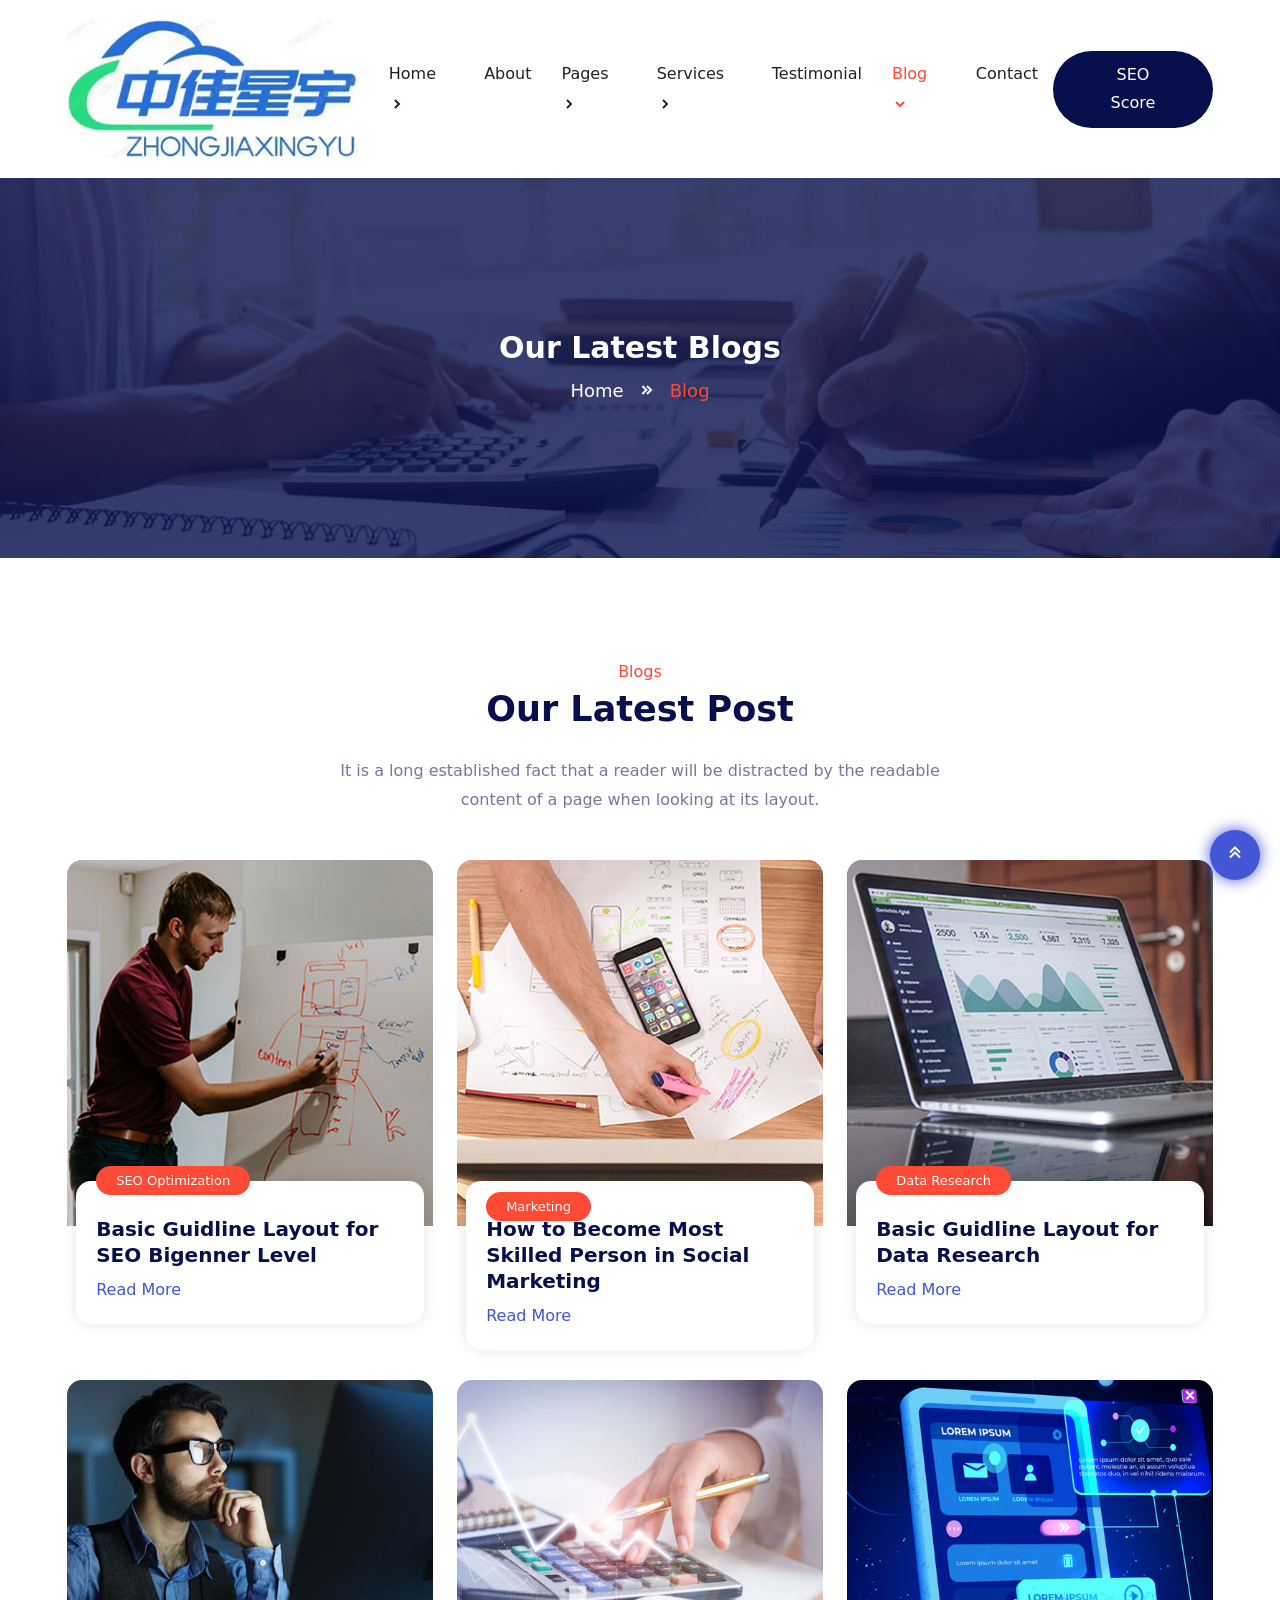
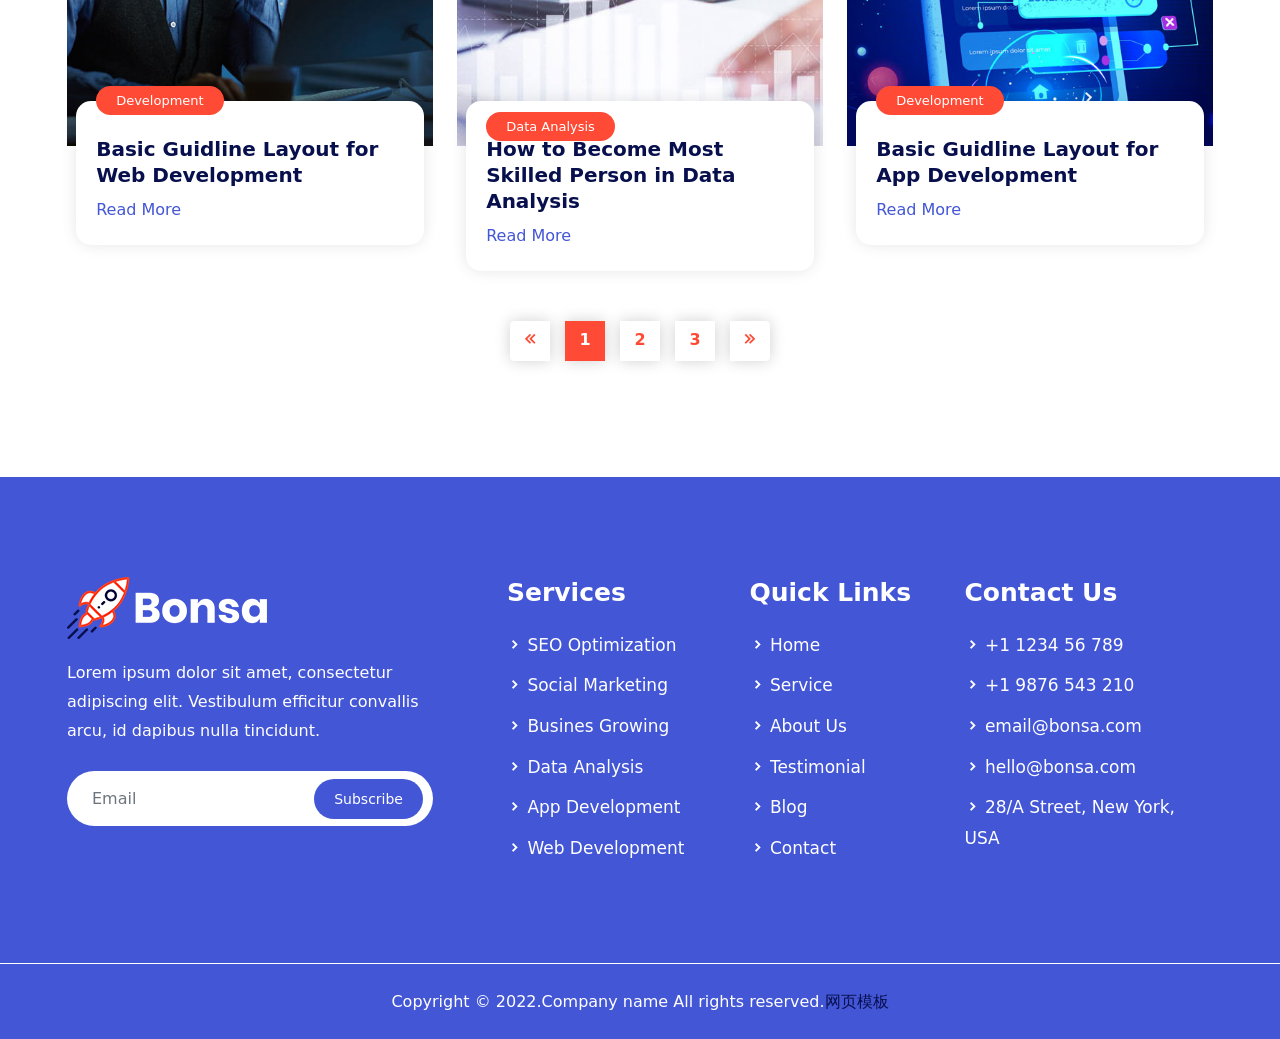
<file: blog.html>
<!doctype html>
<html lang="zxx">
<head>

<meta charset="UTF-8">
<meta name="viewport" content="width=device-width, initial-scale=1.0">

<link rel="stylesheet" href="static/css/bootstrap.min.css">

<link rel="stylesheet" href="static/css/owl.theme.default.min.css">
<link rel="stylesheet" href="static/css/owl.carousel.min.css">

<link rel="stylesheet" href="static/css/magnific-popup.min.css">

<link rel="stylesheet" href="static/css/animate.min.css">

<link rel="stylesheet" href="static/css/boxicons.min.css">

<link rel="stylesheet" href="static/css/flaticon.css">

<link rel="stylesheet" href="static/css/meanmenu.min.css">

<link rel="stylesheet" href="static/css/style.css">

<link rel="stylesheet" href="static/css/responsive.css">

<title>Bonsa - SEO & Marketing Company HTML Template</title>

</head>
<body>

<div class="preloader">
<div class="preloader-wave"></div>
</div>


<div class="navbar-area">

<div class="mobile-nav">
<a href="index.html" class="logo">
<img src="static/picture/logo.png" alt="Logo">
</a>
</div>

<div class="main-nav top-nav">
<div class="container">
<nav class="navbar navbar-expand-md navbar-light ">
<a class="navbar-brand" href="index.html">
<img src="static/picture/logo.png" alt="Logo">
</a>
<a class="navbar-brand-sticky" href="index.html">
<img src="static/picture/sticky-logo.png" alt="Logo">
</a>
<div class="collapse navbar-collapse mean-menu" id="navbarSupportedContent">
<ul class="navbar-nav m-auto">
<li class="nav-item">
<a href="#" class="nav-link">
Home
<i class='bx bxs-chevron-right'></i>
</a>
<ul class="dropdown-menu">
<li class="nav-item">
<a href="index.html" class="nav-link">
Home One
</a>
</li>
<li class="nav-item">
<a href="index-two.html" class="nav-link">
Home Two
</a>
</li>
<li class="nav-item">
<a href="index-three.html" class="nav-link">
Home Three
</a>
</li>
</ul>
</li>
<li class="nav-item">
<a href="about.html" class="nav-link">
About
</a>
</li>
<li class="nav-item">
<a href="#" class="nav-link">
Pages
<i class='bx bxs-chevron-right'></i>
</a>
<ul class="dropdown-menu">
<li class="nav-item">
<a href="members.html" class="nav-link">
Members
</a>
</li>
<li class="nav-item">
<a href="portfolio.html" class="nav-link">
Portfolio
</a>
</li>
<li class="nav-item">
<a href="pricing.html" class="nav-link">
Pricing
</a>
</li>
<li class="nav-item">
<a href="404.html" class="nav-link">
404 Page
</a>
</li>
<li class="nav-item">
<a href="faq.html" class="nav-link">
FAQ
</a>
</li>
<li class="nav-item">
<a href="sign-in.html" class="nav-link">
Sign In
</a>
</li>
<li class="nav-item">
<a href="sign-up.html" class="nav-link">
Sign Up
</a>
</li>
<li class="nav-item">
<a href="recover-password.html" class="nav-link">Recover Password</a>
</li>
<li class="nav-item">
<a href="terms-condition.html" class="nav-link">
Terms & Conditions
</a>
</li>
<li class="nav-item">
<a href="privacy-policy.html" class="nav-link">
Privacy Policy
</a>
</li>
<li class="nav-item">
<a href="#" class="nav-link">
Level 1
<i class="bx bx-chevron-right"></i>
</a>
<ul class="dropdown-menu">
<li class="nav-item">
<a href="#" class="nav-link">Level 2</a>
</li>
<li class="nav-item">
<a href="#" class="nav-link">Level 2</a>
</li>
<li class="nav-item">
<a href="#" class="nav-link">
Level 2
<i class="bx bx-chevron-right"></i>
</a>
<ul class="dropdown-menu">
<li class="nav-item">
<a href="#" class="nav-link">Level 3</a>
</li>
<li class="nav-item">
<a href="#" class="nav-link">Level 3</a>
</li>
</ul>
</li>
</ul>
</li>
</ul>
</li>
<li class="nav-item">
<a href="#" class="nav-link">
Services
<i class='bx bxs-chevron-right'></i>
</a>
<ul class="dropdown-menu">
<li class="nav-item">
<a href="services.html" class="nav-link">
Services
</a>
</li>
<li class="nav-item">
<a href="service-details.html" class="nav-link">
Service Details
</a>
</li>
</ul>
</li>
<li class="nav-item">
<a href="testimonial.html" class="nav-link">
Testimonial
</a>
</li>
<li class="nav-item">
<a href="#" class="nav-link active">
Blog
<i class='bx bxs-chevron-right'></i>
</a>
<ul class="dropdown-menu">
<li class="nav-item">
<a href="" class="nav-link active">
Blog
</a>
</li>
<li class="nav-item">
<a href="blog-details.html" class="nav-link">
Blog Details
</a>
</li>
</ul>
</li>
<li class="nav-item">
<a href="contact.html" class="nav-link">
Contact
</a>
</li>
</ul>
<div class="menu-btn">
<a href="#" class="seo-btn">SEO Score</a>
 </div>
</div>
</nav>
</div>
</div>
</div>


<div class="inner-banner inner-bg4">
<div class="container">
<div class="inner-title text-center">
<h3>Our Latest Blogs</h3>
<ul>
<li>
<a href="index.html">Home</a>
</li>
<li>
<i class='bx bxs-chevrons-right'></i>
</li>
<li>Blog</li>
</ul>
</div>
</div>
</div>


<div class="blog-area pt-100 pb-70">
<div class="container">
<div class="section-title text-center">
<span>Blogs</span>
<h2>Our Latest Post</h2>
<p>
It is a long established fact that a reader will be
distracted by the readable content of a page when looking at its layout.
</p>
</div>
<div class="row pt-45">
<div class="col-lg-4 col-md-6">
<div class="blog-card">
<div class="blog-img">
<a href="blog-details.html">
<img src="static/picture/12.jpg" alt="Blog Images">
</a>
</div>
<div class="blog-content">
<div class="blog-tag">
<a href="#"><span>SEO Optimization</span></a>
</div>
<a href="blog-details.html">
<h3>Basic Guidline Layout for SEO Bigenner Level</h3>
</a>
<a href="blog-details.html" class="read-btn">Read More</a>
</div>
</div>
</div>
<div class="col-lg-4 col-md-6">
<div class="blog-card">
<div class="blog-img">
<a href="blog-details.html">
<img src="static/picture/22.jpg" alt="Blog Images">
</a>
</div>
<div class="blog-content">
<div class="blog-tag">
<a href="#"><span>Marketing</span></a>
</div>
<a href="blog-details.html">
<h3>How to Become Most Skilled Person in Social Marketing</h3>
</a>
<a href="blog-details.html" class="read-btn">Read More</a>
</div>
</div>
</div>
<div class="col-lg-4 col-md-6">
<div class="blog-card">
<div class="blog-img">
<a href="blog-details.html">
<img src="static/picture/32.jpg" alt="Blog Images">
</a>
</div>
<div class="blog-content">
<div class="blog-tag">
<a href="#"><span>Data Research</span></a>
</div>
<a href="blog-details.html">
<h3>Basic Guidline Layout for Data Research</h3>
</a>
 <a href="blog-details.html" class="read-btn">Read More</a>
</div>
</div>
</div>
<div class="col-lg-4 col-md-6">
<div class="blog-card">
<div class="blog-img">
<a href="blog-details.html">
<img src="static/picture/52.jpg" alt="Blog Images">
</a>
</div>
<div class="blog-content">
<div class="blog-tag">
<a href="#"><span>Development</span></a>
</div>
<a href="blog-details.html">
<h3>Basic Guidline Layout for Web Development</h3>
</a>
<a href="blog-details.html" class="read-btn">Read More</a>
</div>
</div>
</div>
<div class="col-lg-4 col-md-6">
<div class="blog-card">
<div class="blog-img">
<a href="blog-details.html">
<img src="static/picture/42.jpg" alt="Blog Images">
</a>
</div>
<div class="blog-content">
<div class="blog-tag">
<a href="#"><span>Data Analysis</span></a>
</div>
<a href="blog-details.html">
<h3>How to Become Most Skilled Person in Data Analysis</h3>
</a>
<a href="blog-details.html" class="read-btn">Read More</a>
</div>
</div>
</div>
<div class="col-lg-4 col-md-6">
<div class="blog-card">
<div class="blog-img">
<a href="blog-details.html">
<img src="static/picture/62.jpg" alt="Blog Images">
</a>
</div>
<div class="blog-content">
<div class="blog-tag">
<a href="#"><span>Development</span></a>
</div>
<a href="blog-details.html">
<h3>Basic Guidline Layout for App Development</h3>
</a>
<a href="blog-details.html" class="read-btn">Read More</a>
</div>
</div>
</div>
<div class="col-lg-12">
<div class="pagination-area">
<nav aria-label="Page navigation example text-center">
<ul class="pagination">
<li class="page-item">
<a class="page-link page-links" href="#">
<i class='bx bx-chevrons-left'></i>
</a>
</li>
<li class="page-item current">
<a class="page-link" href="#">1</a>
</li>
<li class="page-item">
<a class="page-link" href="#">2</a>
</li>
<li class="page-item">
<a class="page-link" href="#">3</a>
</li>
<li class="page-item">
<a class="page-link" href="#">
<i class='bx bx-chevrons-right'></i>
</a>
</li>
</ul>
</nav>
</div>
</div>
</div>
</div>
</div>


<footer id="footer" class="footer-area-bg">
<div class="footer-area-top pt-100 pb-70">
<div class="container">
<div class="row">
<div class="col-lg-4 col-md-6">
<div class="footer-single">
<div class="footer-single-content">
<a href="index.html">
<img src="static/picture/footer-logo.png" alt="Logo">
</a>
<p>Lorem ipsum dolor sit amet, consectetur adipiscing elit. Vestibulum efficitur convallis arcu, id dapibus nulla tincidunt.</p>
</div>
<div class="newsletter-area">
<form class="newsletter-form" data-toggle="validator">
<input type="email" class="form-control" placeholder="Email" name="EMAIL" required="" autocomplete="off">
<button class="subscribe-btn" type="submit">
Subscribe
</button>
<div id="validator-newsletter" class="form-result"></div>
</form>
</div>
</div>
</div>
<div class="col-lg-3 col-md-6">
<div class="footer-list ml-50">
<h3>Services</h3>
<ul>
<li>
<i class='bx bxs-chevron-right'></i>
<a href="services.html">SEO Optimization</a>
</li>
<li>
<i class='bx bxs-chevron-right'></i>
<a href="services.html">Social Marketing</a>
</li>
<li>
<i class='bx bxs-chevron-right'></i>
<a href="services.html">Busines Growing</a>
</li>
<li>
<i class='bx bxs-chevron-right'></i>
<a href="services.html"> Data Analysis</a>
</li>
<li>
<i class='bx bxs-chevron-right'></i>
<a href="services.html">App Development </a>
</li>
<li>
<i class='bx bxs-chevron-right'></i>
<a href="services.html"> Web Development</a>
</li>
</ul>
</div>
</div>
<div class="col-lg-2 col-md-6">
<div class="footer-list">
<h3>Quick Links</h3>
<ul>
<li>
<i class='bx bxs-chevron-right'></i>
<a href="index.html">Home</a>
</li>
<li>
<i class='bx bxs-chevron-right'></i>
<a href="services.html">Service</a>
</li>
<li>
<i class='bx bxs-chevron-right'></i>
<a href="about.html">About Us</a>
</li>
 <li>
<i class='bx bxs-chevron-right'></i>
<a href="testimonial.html">Testimonial</a>
</li>
<li>
<i class='bx bxs-chevron-right'></i>
<a href="">Blog</a>
</li>
<li>
<i class='bx bxs-chevron-right'></i>
<a href="contact.html">Contact</a>
</li>
</ul>
</div>
</div>
<div class="col-lg-3 col-md-6">
<div class="footer-list ml-20">
<h3>Contact Us</h3>
<ul>
<li>
<i class='bx bxs-chevron-right'></i>
<a href="tel:+1123456789">+1 1234 56 789</a>
</li>
<li>
<i class='bx bxs-chevron-right'></i>
<a href="tel:+19876543210">+1 9876 543 210</a>
</li>
<li>
<i class='bx bxs-chevron-right'></i>
<a href="email-protection.html#70151d11191c30121f1e03115e131f1d"><span class="__cf_email__" data-cfemail="452028242c2905272a2b36246b262a28">[email&#160;protected]</span></a>
</li>
<li>
<i class='bx bxs-chevron-right'></i>
<a href="email-protection.html#472f222b2b280725282934266924282a"><span class="__cf_email__" data-cfemail="87efe2ebebe8c7e5e8e9f4e6a9e4e8ea">[email&#160;protected]</span></a>
</li>
<li>
<i class='bx bxs-chevron-right'></i>
28/A Street, New York, USA
</li>
</ul>
</div>
</div>
</div>
</div>
</div>
<div class="footer-bottom">
<div class="container">
<div class="row align-items-center">
<div class="col-lg-12">
<div class="bottom-text text-center">
<p>Copyright &copy; 2022.Company name All rights reserved.<a target="_blank" href="https://sc.chinaz.com/moban/">&#x7F51;&#x9875;&#x6A21;&#x677F;</a></p>
</div>
</div>
</div>
</div>
</div>
</footer>


<script data-cfasync="false" src="static/js/email-decode.min.js"></script><script src="static/js/jquery-3.5.0.min.js"></script>

<script src="static/js/bootstrap.bundle.min.js"></script>

<script src="static/js/meanmenu.min.js"></script>

<script src="static/js/owl.carousel.min.js"></script>

<script src="static/js/jquery.magnific-popup.min.js"></script>

<script src="static/js/wow.min.js"></script>

<script src="static/js/jquery.ajaxchimp.min.js"></script>

<script src="static/js/form-validator.min.js"></script>

<script src="static/js/contact-form-script.js"></script>

<script src="static/js/custom.js"></script>
</body>
</html>
</file>
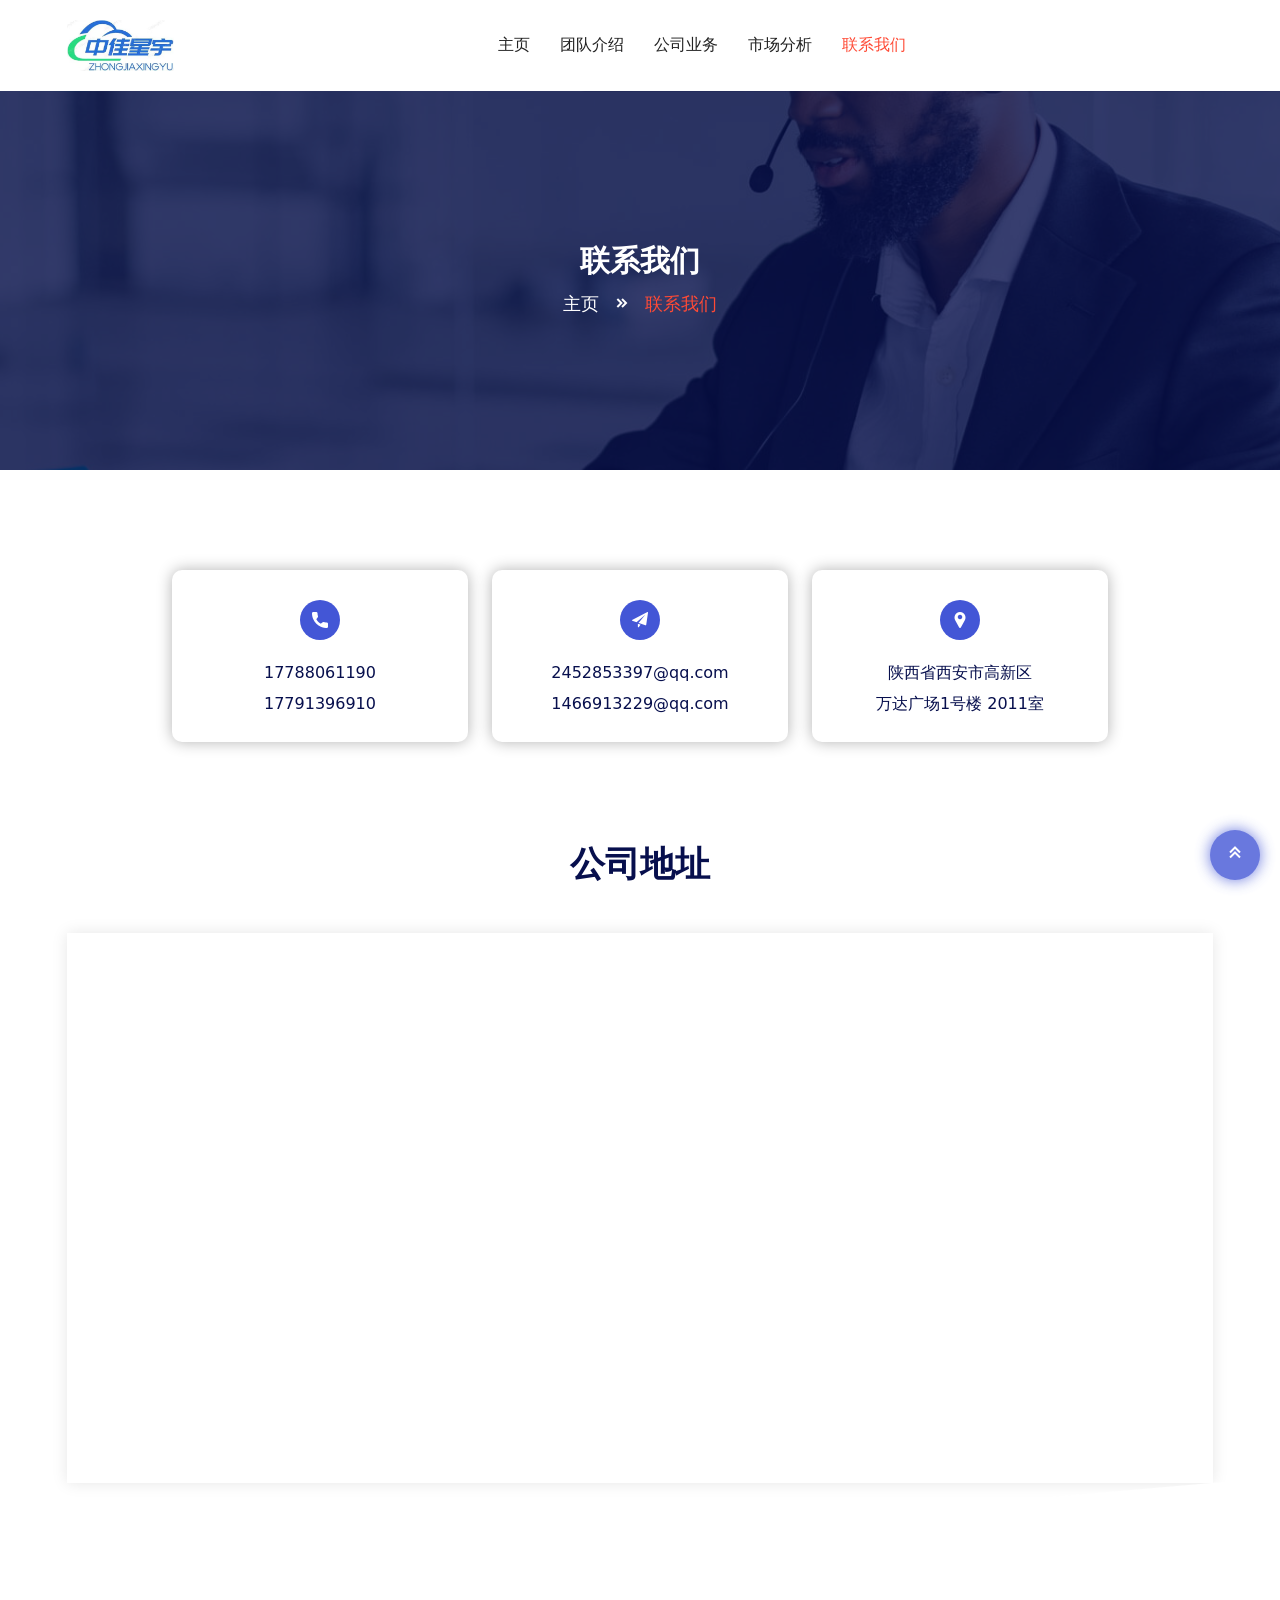
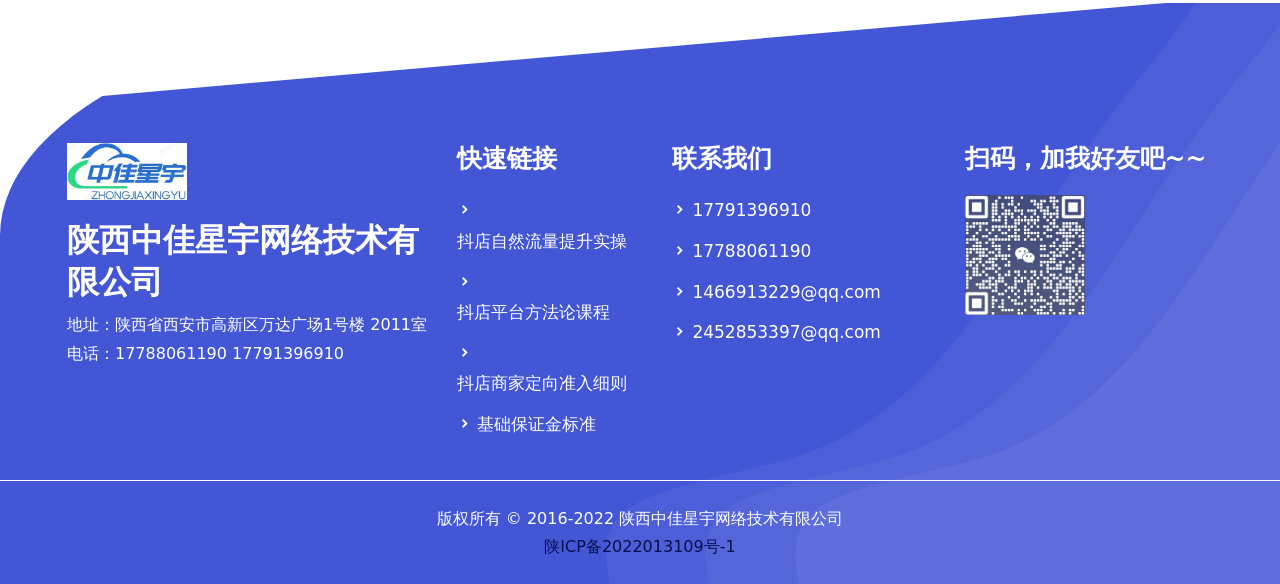
<file: contact.html>
<!doctype html>
<html lang="zh-CN">
<head>

  <meta charset="UTF-8">
  <meta name="viewport" content="width=device-width, initial-scale=1.0">

  <link rel="stylesheet" href="static/css/bootstrap.min.css">

  <link rel="stylesheet" href="static/css/owl.theme.default.min.css">
  <link rel="stylesheet" href="static/css/owl.carousel.min.css">

  <link rel="stylesheet" href="static/css/magnific-popup.min.css">

  <link rel="stylesheet" href="static/css/animate.min.css">

  <link rel="stylesheet" href="static/css/boxicons.min.css">

  <link rel="stylesheet" href="static/css/flaticon.css">

  <link rel="stylesheet" href="static/css/meanmenu.min.css">

  <link rel="stylesheet" href="static/css/style.css">

  <link rel="stylesheet" href="static/css/responsive.css">

  <title>陕西中佳星宇网络技术有限公司-联系我们</title>

  <meta name="keywords" content="陕西中佳星宇,西安中佳星宇,抖店运营,抖店学习,电商运营,中佳星宇,陕西中佳星宇网络技术有限公司,网店,网销,抖音电商,抖音学习" />

  <meta name="description" value="陕西中佳星宇网络技术有限公司主营业务： 抖音小店运营、淘宝店铺运营、抖音直播带货、抖音小店教学等。">

  <script type="text/javascript" src="https://api.map.baidu.com/getscript?type=webgl&v=1.0&ak=tjhIFhC2LMbGdsNr2311cK66MP4yxMSl"></script>

</head>
<body>

<div class="preloader">
  <div class="preloader-wave"></div>
</div>

<div class="navbar-area">

  <div class="mobile-nav">
    <a href="index.html" class="logo">
      <img src="static/picture/logo.png" alt="Logo" style="width: 80px">
    </a>
  </div>

  <div class="main-nav top-nav">
    <div class="container">
      <nav class="navbar navbar-expand-md navbar-light ">
        <a class="navbar-brand" href="index.html">
          <img src="static/picture/logo.png" alt="Logo" style="width: 120px">
        </a>
        <a class="navbar-brand-sticky" href="">
          <img src="static/picture/logo.png" alt="Logo" style="width: 120px">
        </a>
        <div class="collapse navbar-collapse mean-menu" id="navbarSupportedContent">
          <ul class="navbar-nav m-auto">
            <li class="nav-item">
              <a href="index.html" class="nav-link">
                主页
              </a>
            </li>
            <li class="nav-item">
              <a href="teams.html" class="nav-link">
                团队介绍
              </a>
            </li>
            <li class="nav-item">
              <a href="service.html" class="nav-link">
                公司业务
              </a>
            </li>
            <li class="nav-item">
              <a href="privacy-policy.html" class="nav-link">
                市场分析
              </a>
            </li>
<!--            <li class="nav-item">-->
<!--              <a href="#" class="nav-link">-->
<!--                售后服务-->
<!--              </a>-->
<!--            </li>-->
            <li class="nav-item">
              <a href="contact.html" class="nav-link active">
                联系我们
              </a>
            </li>
          </ul>
          <!--          <div class="menu-btn">-->
          <!--            <a href="#" class="seo-btn">SEO Score</a>-->
          <!--          </div>-->
        </div>
      </nav>
    </div>
  </div>
</div>


<div class="inner-banner inner-bg6">
  <div class="container">
    <div class="inner-title text-center">
      <h3>联系我们</h3>
      <ul>
        <li>
          <a href="index.html">主页</a>
        </li>
        <li>
          <i class='bx bxs-chevrons-right'></i>
        </li>
        <li>联系我们</li>
      </ul>
    </div>
  </div>
</div>


<div class="contact-area pt-100 pb-70">
  <div class="container contact-width">
    <div class="row">
      <div class="col-lg-4 col-sm-6">
        <div class="contact-card">
          <i class='flaticon-call'></i>
          <ul>
            <li>
              <a href="tel:17788061190">
                17788061190
              </a>
            </li>
            <li>
              <a href="tel:17791396910">
                17791396910
              </a>
            </li>
          </ul>
        </div>
      </div>
      <div class="col-lg-4 col-sm-6">
        <div class="contact-card">
          <i class="flaticon-paper-plane"></i>
          <ul>
            <li>
              <a href="mailto:2452853397@qq.com"><span>2452853397@qq.com</span></a>
            </li>
            <li>
              <a href="mailto:1466913229@qq.com"><span>1466913229@qq.com</span></a>
            </li>
          </ul>
        </div>
      </div>
      <div class="col-lg-4 col-sm-6 offset-sm-3 offset-lg-0">
        <div class="contact-card">
          <i class='flaticon-pin'></i>
          <ul>
            <li>
              陕西省西安市高新区
            </li>
            <li>
              万达广场1号楼 2011室
            </li>
          </ul>
        </div>
      </div>
    </div>
  </div>
</div>


<section class="contact-section pb-100">
  <div class="container">
    <div class="section-title text-center">
      <h2>公司地址</h2>
    </div>
    <div class="contact-wrap pt-45">
        <div id="myditucontainer" class="contact-wrap-form" style="height:550px"></div>
    </div>
  </div>
</section>


<footer id="footer" class="footer-area bg-footer">
  <div class="footer-top">
    <div class="container">
      <div class="row">
        <div class="col-lg-4 col-md-6">
          <div class="footer-single">
            <div class="footer-single-content">
              <a href="">
                <img src="static/picture/logo.png" alt="Logo" style="width: 120px">
              </a>
              <h2 style="color: white">陕西中佳星宇网络技术有限公司</h2>
              <p>
                地址：陕西省西安市高新区万达广场1号楼 2011室
              </p>
              <p>
                电话：17788061190  17791396910
              </p>
            </div>

          </div>
        </div>
        <div class="col-lg-2 col-md-6">
          <div class="footer-list">
            <h3>快速链接</h3>
            <ul>
              <li>
                <i class='bx bxs-chevron-right'></i>
                <a target="_blank" href="https://school.jinritemai.com/doudian/web/course-series/cHdXkCUPc5Gr?scene_source=kuaisumulu_web&strategy_source=KuaiSuMuLu%EF%BC%88PC%EF%BC%89_1652867181&btm_ppre=a4977.b31122.c0.d0&btm_pre=a4977.b4369.c0.d0&btm_show_id=e7c11757-f8ac-4c7b-8d72-0740f3a69018">
                  抖店自然流量提升实操
                </a>
              </li>
              <li>
                <i class='bx bxs-chevron-right'></i>
                <a target="_blank" href="https://school.jinritemai.com/magic/eco/runtime/release/6277ad4e58e11d051f61e6e8?appType=douyin&title_color=ffffff&nav_bar_color=000000&status_bar_color=000000&hide_more=0&nav_btn_type=2&scene_source=kuaisumulu_web&strategy_source=KuaiSuMuLu%EF%BC%88PC%EF%BC%89_1652867181&btm_ppre=a4977.b31122.c0.d0&btm_pre=a4977.b4369.c0.d0&btm_show_id=e7c11757-f8ac-4c7b-8d72-0740f3a69018">
                  抖店平台方法论课程
                </a>
              </li>
              <li>
                <i class='bx bxs-chevron-right'></i>
                <a target="_blank" href="https://school.jinritemai.com/doudian/web/article/aHb11WPHpsyG?btm_ppre=a4977.b4369.c0.d0&btm_pre=a4977.b31122.c0.d0&btm_show_id=ce37f7a8-9b80-4fb9-ac2c-02b3961df14e">
                  抖店商家定向准入细则
                </a>
              </li>
              <li>
                <i class='bx bxs-chevron-right'></i>
                <a target="_blank" href="https://school.jinritemai.com/doudian/web/article/101816?should_hide_bottom_nav=1&should_full_screen=1">
                  基础保证金标准
                </a>
              </li>
            </ul>
          </div>
        </div>
        <div class="col-lg-3 col-md-6">
          <div class="footer-list ml-20">
            <h3>联系我们</h3>
            <ul>
              <li>
                <i class='bx bxs-chevron-right'></i>
                <a href="tel:17791396910">17791396910</a>
              </li>
              <li>
                <i class='bx bxs-chevron-right'></i>
                <a href="tel:17788061190">17788061190</a>
              </li>
              <li>
                <i class='bx bxs-chevron-right'></i>
                <!--                <a href="email-protection.html#26434b474f4a6644494855470845494b"><span class="__cf_email__" data-cfemail="9df8f0fcf4f1ddfff2f3eefcb3fef2f0">[email&#160;protected]</span></a>-->
                <a href="mailto:1466913229@qq.com"><span>1466913229@qq.com</span></a>

              </li>
              <li>
                <i class='bx bxs-chevron-right'></i>
                <!--                <a href="email-protection.html#721a171e1e1d32101d1c01135c111d1f"><span class="__cf_email__" data-cfemail="90f8f5fcfcffd0f2fffee3f1bef3fffd">[email&#160;protected]</span></a>-->
                <a href="mailto:2452853397@qq.com"><span>2452853397@qq.com</span></a>
              </li>
            </ul>
          </div>
        </div>

        <div class="col-lg-3 col-md-6">
          <div class="footer-list ml-20">
            <h3>扫码，加我好友吧~~</h3>

            <div style="display: inline-block; margin-right: 10px; margin-bottom: 10px ">
              <img src="static/picture/qr_code1.png" alt="" width="120px">
            </div>

            <!-- <div style="display: inline-block;">
              <img src="static/picture/qr_code2.png" alt="" width="120px">
            </div> -->
          </div>
        </div>
      </div>
    </div>
  </div>
  <div class="footer-bottom">
    <div class="container">
      <div class="row align-items-center">
        <div class="col-lg-12">
          <div class="bottom-text text-center">
            <p>版权所有 &copy; 2016-2022 陕西中佳星宇网络技术有限公司</p>
            <p><a href="https://beian.miit.gov.cn/" target="_blank">陕ICP备2022013109号-1</a></p>
          </div>
        </div>
      </div>
    </div>
  </div>
</footer>


<script data-cfasync="false" src="static/js/email-decode.min.js"></script>
<script src="static/js/jquery-3.5.0.min.js"></script>

<script src="static/js/bootstrap.bundle.min.js"></script>

<script src="static/js/meanmenu.min.js"></script>

<script src="static/js/owl.carousel.min.js"></script>

<script src="static/js/jquery.magnific-popup.min.js"></script>

<script src="static/js/wow.min.js"></script>

<script src="static/js/jquery.ajaxchimp.min.js"></script>

<script src="static/js/form-validator.min.js"></script>

<!--<script src="static/js/contact-form-script.js"></script>-->

<script src="static/js/custom.js"></script>

</body>
</html>

<script>
    var map = new BMapGL.Map('myditucontainer');
    map.centerAndZoom(new BMapGL.Point(108.897109,34.214237), 17);
    map.enableScrollWheelZoom(true);
    var opts = {
        position: new BMapGL.Point(108.897109,34.214237), // 指定文本标注所在的地理位置
        offset: new BMapGL.Size(30, -30) // 设置文本偏移量
    };
    // 创建文本标注对象
    var label = new BMapGL.Label('陕西省西安市高新区万达广场1号楼', opts);
    // 自定义文本标注样式
    label.setStyle({
        color: 'blue',
        borderRadius: '5px',
        borderColor: '#ccc',
        padding: '2px',
        fontSize: '14px',
        fontFamily: '微软雅黑'
    });
    map.addOverlay(label);

    var marker1 = new BMapGL.Marker(new BMapGL.Point(108.897109,34.214237));
    map.addOverlay(marker1);
</script>
</file>
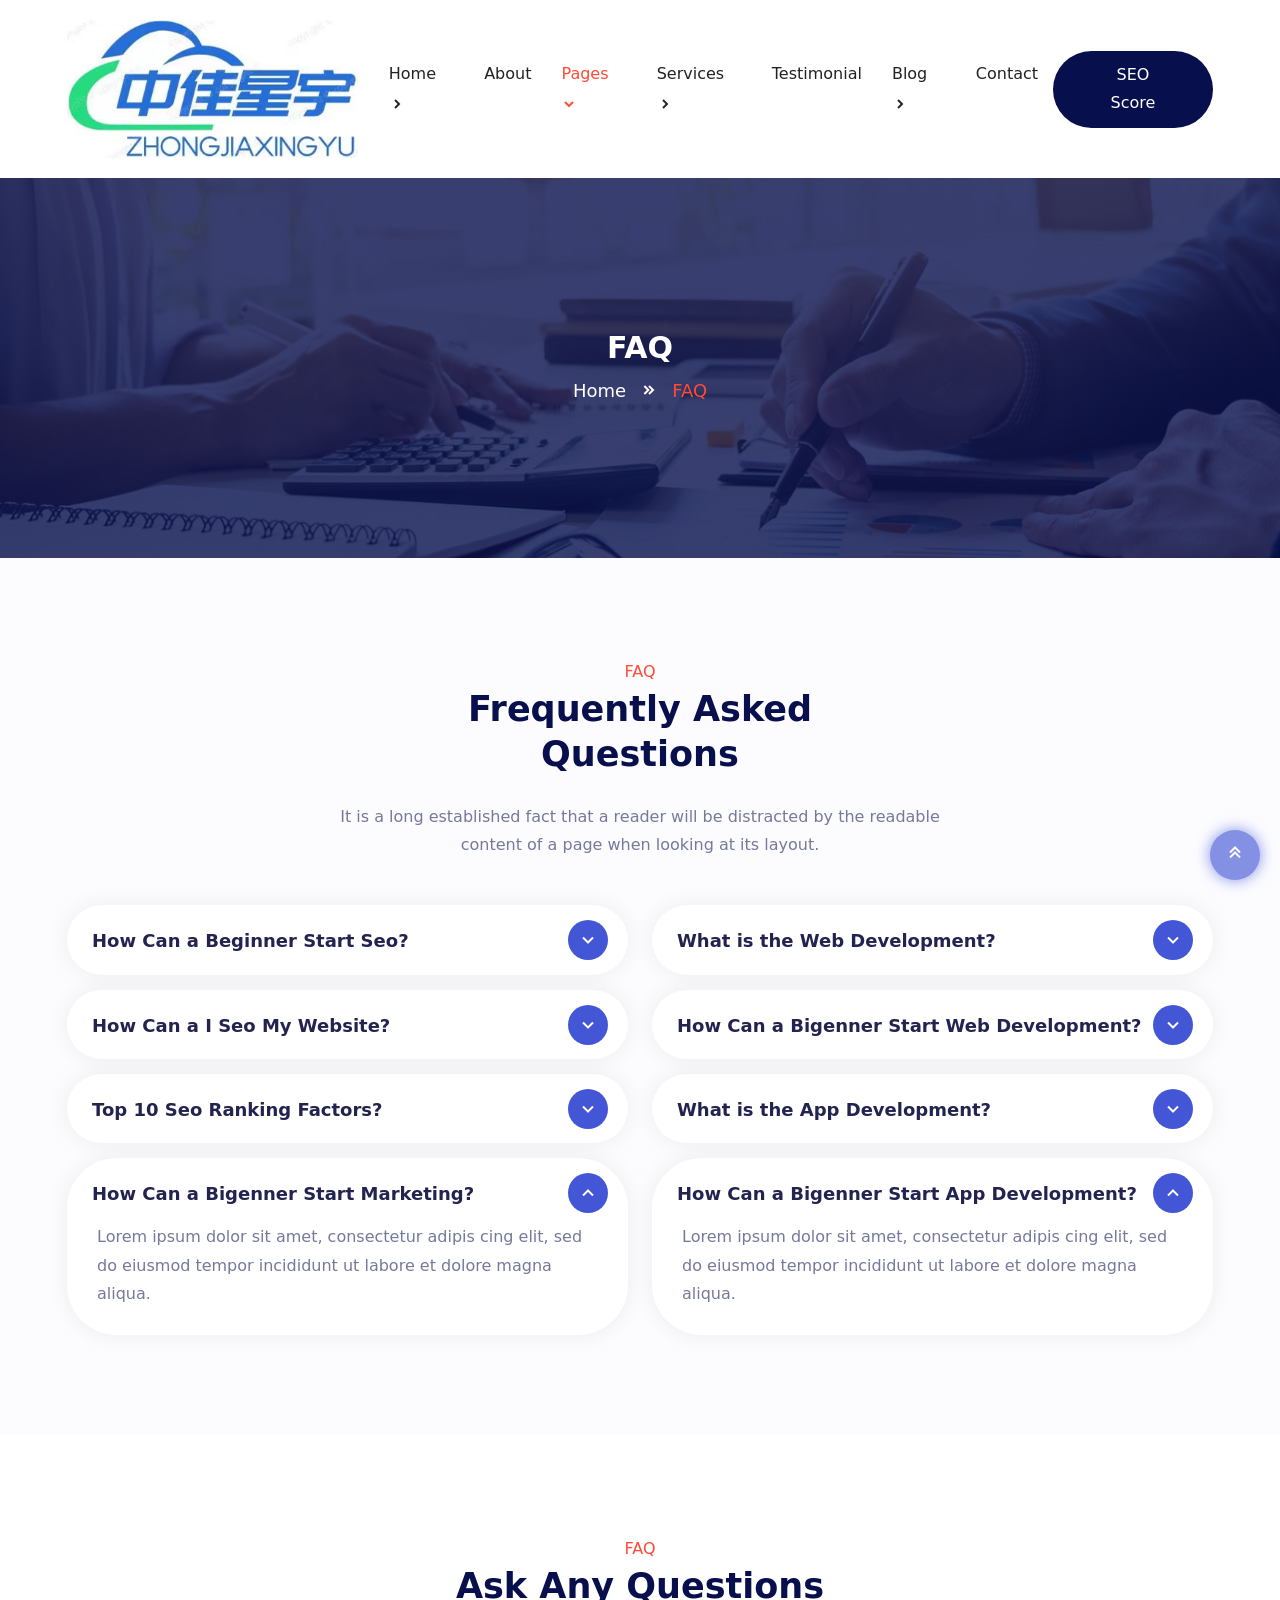
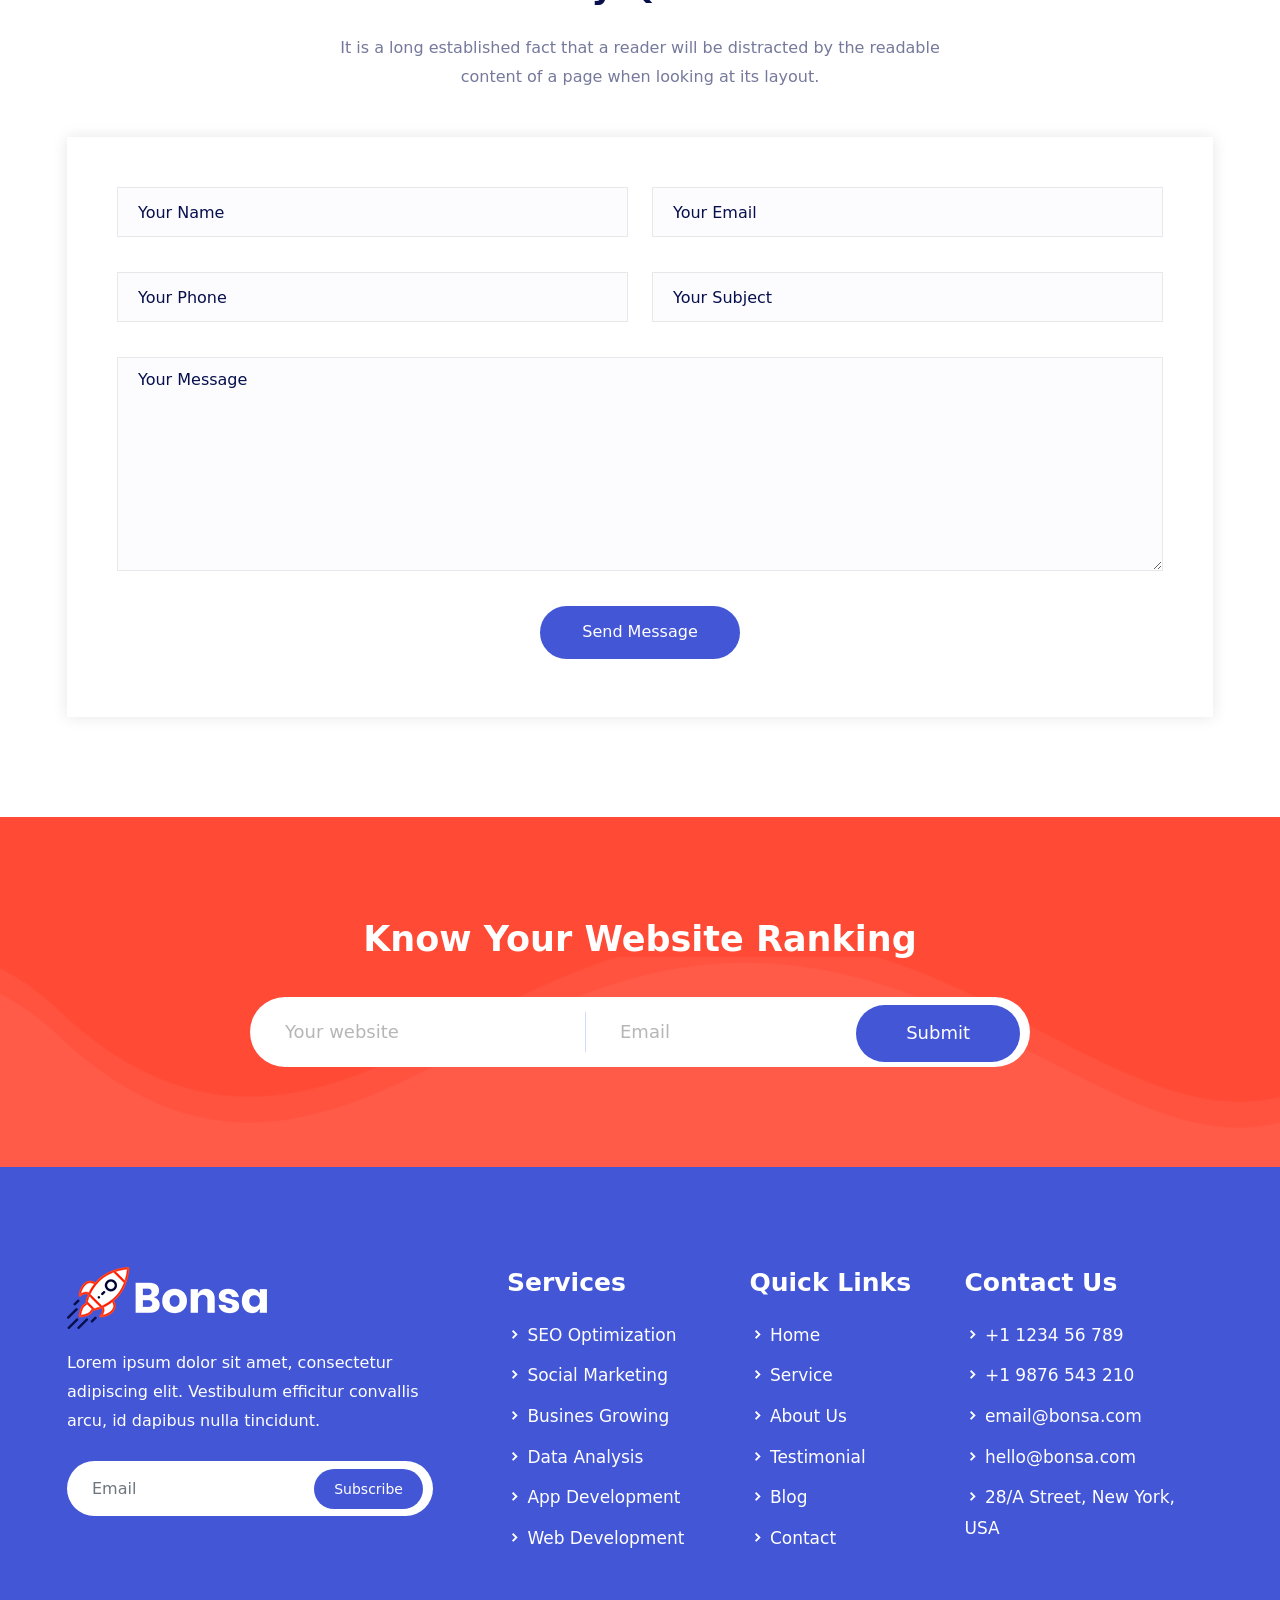
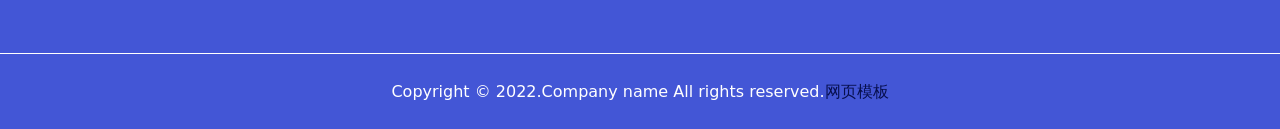
<file: faq.html>
<!doctype html>
<html lang="zxx">
<head>

<meta charset="UTF-8">
<meta name="viewport" content="width=device-width, initial-scale=1.0">

<link rel="stylesheet" href="static/css/bootstrap.min.css">

<link rel="stylesheet" href="static/css/owl.theme.default.min.css">
<link rel="stylesheet" href="static/css/owl.carousel.min.css">

<link rel="stylesheet" href="static/css/magnific-popup.min.css">

<link rel="stylesheet" href="static/css/animate.min.css">

<link rel="stylesheet" href="static/css/boxicons.min.css">

<link rel="stylesheet" href="static/css/flaticon.css">

<link rel="stylesheet" href="static/css/meanmenu.min.css">

<link rel="stylesheet" href="static/css/style.css">

<link rel="stylesheet" href="static/css/responsive.css">

<title>Bonsa - SEO & Marketing Company HTML Template</title>

</head>
<body>

<div class="preloader">
<div class="preloader-wave"></div>
</div>


<div class="navbar-area">

<div class="mobile-nav">
<a href="index.html" class="logo">
<img src="static/picture/logo.png" alt="Logo">
</a>
</div>

<div class="main-nav top-nav">
<div class="container">
<nav class="navbar navbar-expand-md navbar-light ">
<a class="navbar-brand" href="index.html">
<img src="static/picture/logo.png" alt="Logo">
</a>
<a class="navbar-brand-sticky" href="index.html">
<img src="static/picture/sticky-logo.png" alt="Logo">
</a>
<div class="collapse navbar-collapse mean-menu" id="navbarSupportedContent">
<ul class="navbar-nav m-auto">
<li class="nav-item">
<a href="#" class="nav-link">
Home
<i class='bx bxs-chevron-right'></i>
</a>
<ul class="dropdown-menu">
<li class="nav-item">
<a href="index.html" class="nav-link">
Home One
</a>
</li>
<li class="nav-item">
<a href="index-two.html" class="nav-link">
Home Two
</a>
</li>
<li class="nav-item">
<a href="index-three.html" class="nav-link">
Home Three
</a>
</li>
</ul>
</li>
<li class="nav-item">
<a href="about.html" class="nav-link">
About
</a>
</li>
<li class="nav-item">
<a href="#" class="nav-link active">
Pages
<i class='bx bxs-chevron-right'></i>
</a>
<ul class="dropdown-menu">
<li class="nav-item">
<a href="members.html" class="nav-link">
Members
</a>
</li>
<li class="nav-item">
<a href="portfolio.html" class="nav-link">
Portfolio
</a>
</li>
<li class="nav-item">
<a href="pricing.html" class="nav-link">
Pricing
</a>
</li>
<li class="nav-item">
<a href="404.html" class="nav-link">
404 Page
</a>
</li>
<li class="nav-item">
<a href="" class="nav-link active">
FAQ
</a>
</li>
<li class="nav-item">
<a href="sign-in.html" class="nav-link">
Sign In
</a>
</li>
<li class="nav-item">
<a href="sign-up.html" class="nav-link">
Sign Up
</a>
</li>
<li class="nav-item">
<a href="recover-password.html" class="nav-link">Recover Password</a>
</li>
<li class="nav-item">
<a href="terms-condition.html" class="nav-link">
Terms & Conditions
</a>
</li>
<li class="nav-item">
<a href="privacy-policy.html" class="nav-link">
Privacy Policy
</a>
</li>
<li class="nav-item">
<a href="#" class="nav-link">
Level 1
<i class="bx bx-chevron-right"></i>
</a>
<ul class="dropdown-menu">
<li class="nav-item">
<a href="#" class="nav-link">Level 2</a>
</li>
<li class="nav-item">
<a href="#" class="nav-link">Level 2</a>
</li>
<li class="nav-item">
<a href="#" class="nav-link">
Level 2
<i class="bx bx-chevron-right"></i>
</a>
<ul class="dropdown-menu">
<li class="nav-item">
<a href="#" class="nav-link">Level 3</a>
</li>
<li class="nav-item">
<a href="#" class="nav-link">Level 3</a>
</li>
</ul>
</li>
</ul>
</li>
</ul>
</li>
<li class="nav-item">
<a href="#" class="nav-link">
Services
<i class='bx bxs-chevron-right'></i>
</a>
<ul class="dropdown-menu">
<li class="nav-item">
<a href="services.html" class="nav-link">
Services
</a>
</li>
<li class="nav-item">
<a href="service-details.html" class="nav-link">
Service Details
</a>
</li>
</ul>
</li>
<li class="nav-item">
<a href="testimonial.html" class="nav-link">
Testimonial
</a>
</li>
<li class="nav-item">
<a href="#" class="nav-link">
Blog
<i class='bx bxs-chevron-right'></i>
</a>
<ul class="dropdown-menu">
<li class="nav-item">
<a href="blog.html" class="nav-link">
Blog
</a>
</li>
<li class="nav-item">
<a href="blog-details.html" class="nav-link">
Blog Details
</a>
</li>
</ul>
</li>
<li class="nav-item">
<a href="contact.html" class="nav-link">
Contact
</a>
</li>
</ul>
<div class="menu-btn">
<a href="#" class="seo-btn">SEO Score</a>
</div>
 </div>
</nav>
</div>
</div>
</div>


<div class="inner-banner inner-bg4">
<div class="container">
<div class="inner-title text-center">
<h3>FAQ</h3>
<ul>
<li>
<a href="index.html">Home</a>
</li>
<li>
<i class='bx bxs-chevrons-right'></i>
</li>
<li>FAQ</li>
</ul>
</div>
</div>
</div>


<div class="faq-area-bg pt-100 pb-70">
<div class="container">
<div class="section-title text-center">
<span>FAQ</span>
<h2>Frequently Asked Questions</h2>
<p>
It is a long established fact that a reader will be distracted by
the readable content of a page when looking at its layout.
</p>
</div>
<div class="row align-items-center pt-45">
<div class="col-lg-6">
<div class="faq-accordion faq-accordion-width">
<ul class="accordion">
<li class="accordion-item">
<a class="accordion-title" href="javascript:void(0)">
<i class='bx bx-chevron-down'></i>
How Can a Beginner Start Seo?
</a>
<div class="accordion-content">
<p>
Lorem ipsum dolor sit amet, consectetur adipis
cing elit, sed do eiusmod tempor incididunt ut labore et dolore magna aliqua.
</p>
</div>
</li>
<li class="accordion-item">
<a class="accordion-title" href="javascript:void(0)">
<i class='bx bx-chevron-down'></i>
How Can a I Seo My Website?
</a>
<div class="accordion-content">
<p>
Lorem ipsum dolor sit amet, consectetur adipis
cing elit, sed do eiusmod tempor incididunt ut labore et dolore magna aliqua.
</p>
</div>
</li>
<li class="accordion-item">
<a class="accordion-title" href="javascript:void(0)">
<i class='bx bx-chevron-down'></i>
Top 10 Seo Ranking Factors?
</a>
<div class="accordion-content">
<p>
Lorem ipsum dolor sit amet, consectetur adipis
cing elit, sed do eiusmod tempor incididunt ut labore et dolore magna aliqua.
</p>
</div>
</li>
<li class="accordion-item">
<a class="accordion-title active" href="javascript:void(0)">
<i class='bx bx-chevron-down'></i>
 How Can a Bigenner Start Marketing?
</a>
<div class="accordion-content show">
<p>
Lorem ipsum dolor sit amet, consectetur adipis
cing elit, sed do eiusmod tempor incididunt ut labore et dolore magna aliqua.
</p>
</div>
</li>
</ul>
</div>
</div>
<div class="col-lg-6">
<div class="faq-accordion faq-accordion-width">
<ul class="accordion">
<li class="accordion-item">
<a class="accordion-title" href="javascript:void(0)">
<i class='bx bx-chevron-down'></i>
What is the Web Development?
</a>
<div class="accordion-content">
<p>
Lorem ipsum dolor sit amet, consectetur adipis
cing elit, sed do eiusmod tempor incididunt ut labore et dolore magna aliqua.
</p>
</div>
</li>
<li class="accordion-item">
<a class="accordion-title" href="javascript:void(0)">
<i class='bx bx-chevron-down'></i>
How Can a Bigenner Start Web Development?
</a>
<div class="accordion-content">
<p>
Lorem ipsum dolor sit amet, consectetur adipis
cing elit, sed do eiusmod tempor incididunt ut labore et dolore magna aliqua.
</p>
</div>
</li>
<li class="accordion-item">
<a class="accordion-title" href="javascript:void(0)">
<i class='bx bx-chevron-down'></i>
What is the App Development?
</a>
<div class="accordion-content">
<p>
Lorem ipsum dolor sit amet, consectetur adipis
cing elit, sed do eiusmod tempor incididunt ut labore et dolore magna aliqua.
</p>
</div>
</li>
<li class="accordion-item">
<a class="accordion-title active" href="javascript:void(0)">
<i class='bx bx-chevron-down'></i>
How Can a Bigenner Start App Development?
</a>
<div class="accordion-content show">
<p>
Lorem ipsum dolor sit amet, consectetur adipis
cing elit, sed do eiusmod tempor incididunt ut labore et dolore magna aliqua.
</p>
</div>
</li>
</ul>
 </div>
</div>
</div>
</div>
</div>


<section class="contact-section ptb-100">
<div class="container">
<div class="section-title text-center">
<span>FAQ</span>
<h2>Ask Any Questions</h2>
<p>
It is a long established fact that a reader will be distracted by
the readable content of a page when looking at its layout.
</p>
</div>
<div class="contact-wrap pt-45">
<div class="contact-wrap-form">
<form id="contactForm">
<div class="row">
<div class="col-lg-6 col-sm-6">
<div class="form-group">
<input type="text" name="name" id="name" class="form-control" required="" data-error="Please enter your name" placeholder="Your Name">
<div class="help-block with-errors"></div>
</div>
</div>
<div class="col-lg-6 col-sm-6">
<div class="form-group">
<input type="email" name="email" id="email" class="form-control" required="" data-error="Please enter your email" placeholder="Your Email">
<div class="help-block with-errors"></div>
</div>
</div>
<div class="col-lg-6 col-sm-6">
<div class="form-group">
<input type="text" name="phone_number" id="phone_number" required="" data-error="Please enter your number" class="form-control" placeholder="Your Phone">
<div class="help-block with-errors"></div>
</div>
</div>
<div class="col-lg-6 col-sm-6">
<div class="form-group">
<input type="text" name="msg_subject" id="msg_subject" class="form-control" required="" data-error="Please enter your subject" placeholder="Your Subject">
<div class="help-block with-errors"></div>
</div>
</div>
<div class="col-lg-12 col-md-12">
<div class="form-group">
<textarea name="message" class="form-control" id="message" cols="30" rows="8" required="" data-error="Write your message" placeholder="Your Message"></textarea>
<div class="help-block with-errors"></div>
</div>
</div>
<div class="col-lg-12 col-md-12 text-center">
<button type="submit" class="default-btn page-btn text-center">
Send Message
</button>
<div id="msgSubmit" class="h3 text-center hidden"></div>
<div class="clearfix"></div>
</div>
</div>
</form>
</div>
</div>
</div>
</section>


<div class="submission-area ptb-100">
<div class="container">
<div class="submission-title">
<h2>Know Your Website Ranking</h2>
</div>
<form class="submission-form">
<div class="row">
<div class="col-lg-5 col-md-6">
<div class="form-group">
<input type="text" class="form-control" id="website" placeholder="Your website">
</div>
</div>
<div class="col-lg-4 col-md-6">
<div class="form-group border-line">
<input type="text" class="form-control" id="email" placeholder="Email">
</div>
</div>
<div class="col-lg-3 col-md-3 offset-md-5 offset-lg-0">
<button type="submit" class="default-btn">Submit</button>
</div>
</div>
</form>
</div>
</div>


<footer id="footer" class="footer-area-bg">
<div class="footer-area-top pt-100 pb-70">
<div class="container">
<div class="row">
<div class="col-lg-4 col-md-6">
<div class="footer-single">
<div class="footer-single-content">
<a href="index.html">
<img src="static/picture/footer-logo.png" alt="Logo">
</a>
<p>Lorem ipsum dolor sit amet, consectetur adipiscing elit. Vestibulum efficitur convallis arcu, id dapibus nulla tincidunt.</p>
</div>
<div class="newsletter-area">
<form class="newsletter-form" data-toggle="validator">
<input type="email" class="form-control" placeholder="Email" name="EMAIL" required="" autocomplete="off">
<button class="subscribe-btn" type="submit">
Subscribe
</button>
<div id="validator-newsletter" class="form-result"></div>
</form>
</div>
</div>
</div>
<div class="col-lg-3 col-md-6">
<div class="footer-list ml-50">
<h3>Services</h3>
<ul>
<li>
<i class='bx bxs-chevron-right'></i>
<a href="services.html">SEO Optimization</a>
</li>
<li>
<i class='bx bxs-chevron-right'></i>
<a href="services.html">Social Marketing</a>
</li>
<li>
<i class='bx bxs-chevron-right'></i>
<a href="services.html">Busines Growing</a>
</li>
<li>
<i class='bx bxs-chevron-right'></i>
<a href="services.html"> Data Analysis</a>
</li>
<li>
<i class='bx bxs-chevron-right'></i>
<a href="services.html">App Development </a>
</li>
<li>
<i class='bx bxs-chevron-right'></i>
<a href="services.html"> Web Development</a>
 </li>
</ul>
</div>
</div>
<div class="col-lg-2 col-md-6">
<div class="footer-list">
<h3>Quick Links</h3>
<ul>
<li>
<i class='bx bxs-chevron-right'></i>
<a href="index.html">Home</a>
</li>
<li>
<i class='bx bxs-chevron-right'></i>
<a href="services.html">Service</a>
</li>
<li>
<i class='bx bxs-chevron-right'></i>
<a href="about.html">About Us</a>
</li>
<li>
<i class='bx bxs-chevron-right'></i>
<a href="testimonial.html">Testimonial</a>
</li>
<li>
<i class='bx bxs-chevron-right'></i>
<a href="blog.html">Blog</a>
</li>
<li>
<i class='bx bxs-chevron-right'></i>
<a href="contact.html">Contact</a>
</li>
</ul>
</div>
</div>
<div class="col-lg-3 col-md-6">
<div class="footer-list ml-20">
<h3>Contact Us</h3>
<ul>
<li>
<i class='bx bxs-chevron-right'></i>
<a href="tel:+1123456789">+1 1234 56 789</a>
</li>
<li>
<i class='bx bxs-chevron-right'></i>
<a href="tel:+19876543210">+1 9876 543 210</a>
</li>
<li>
<i class='bx bxs-chevron-right'></i>
<a href="email-protection.html#ef8a828e8683af8d80819c8ec18c8082"><span class="__cf_email__" data-cfemail="e2878f838b8ea2808d8c9183cc818d8f">[email&#160;protected]</span></a>
</li>
<li>
<i class='bx bxs-chevron-right'></i>
<a href="email-protection.html#a8c0cdc4c4c7e8cac7c6dbc986cbc7c5"><span class="__cf_email__" data-cfemail="f199949d9d9eb1939e9f8290df929e9c">[email&#160;protected]</span></a>
</li>
<li>
<i class='bx bxs-chevron-right'></i>
28/A Street, New York, USA
</li>
</ul>
</div>
</div>
</div>
</div>
</div>
<div class="footer-bottom">
<div class="container">
<div class="row align-items-center">
<div class="col-lg-12">
<div class="bottom-text text-center">
<p>Copyright &copy; 2022.Company name All rights reserved.<a target="_blank" href="https://sc.chinaz.com/moban/">&#x7F51;&#x9875;&#x6A21;&#x677F;</a></p>
</div>
</div>
</div>
</div>
</div>
 </footer>


<script data-cfasync="false" src="static/js/email-decode.min.js"></script><script src="static/js/jquery-3.5.0.min.js"></script>

<script src="static/js/bootstrap.bundle.min.js"></script>

<script src="static/js/meanmenu.min.js"></script>

<script src="static/js/owl.carousel.min.js"></script>

<script src="static/js/jquery.magnific-popup.min.js"></script>

<script src="static/js/wow.min.js"></script>

<script src="static/js/jquery.ajaxchimp.min.js"></script>

<script src="static/js/form-validator.min.js"></script>

<script src="static/js/contact-form-script.js"></script>

<script src="static/js/custom.js"></script>
</body>
</html>
</file>
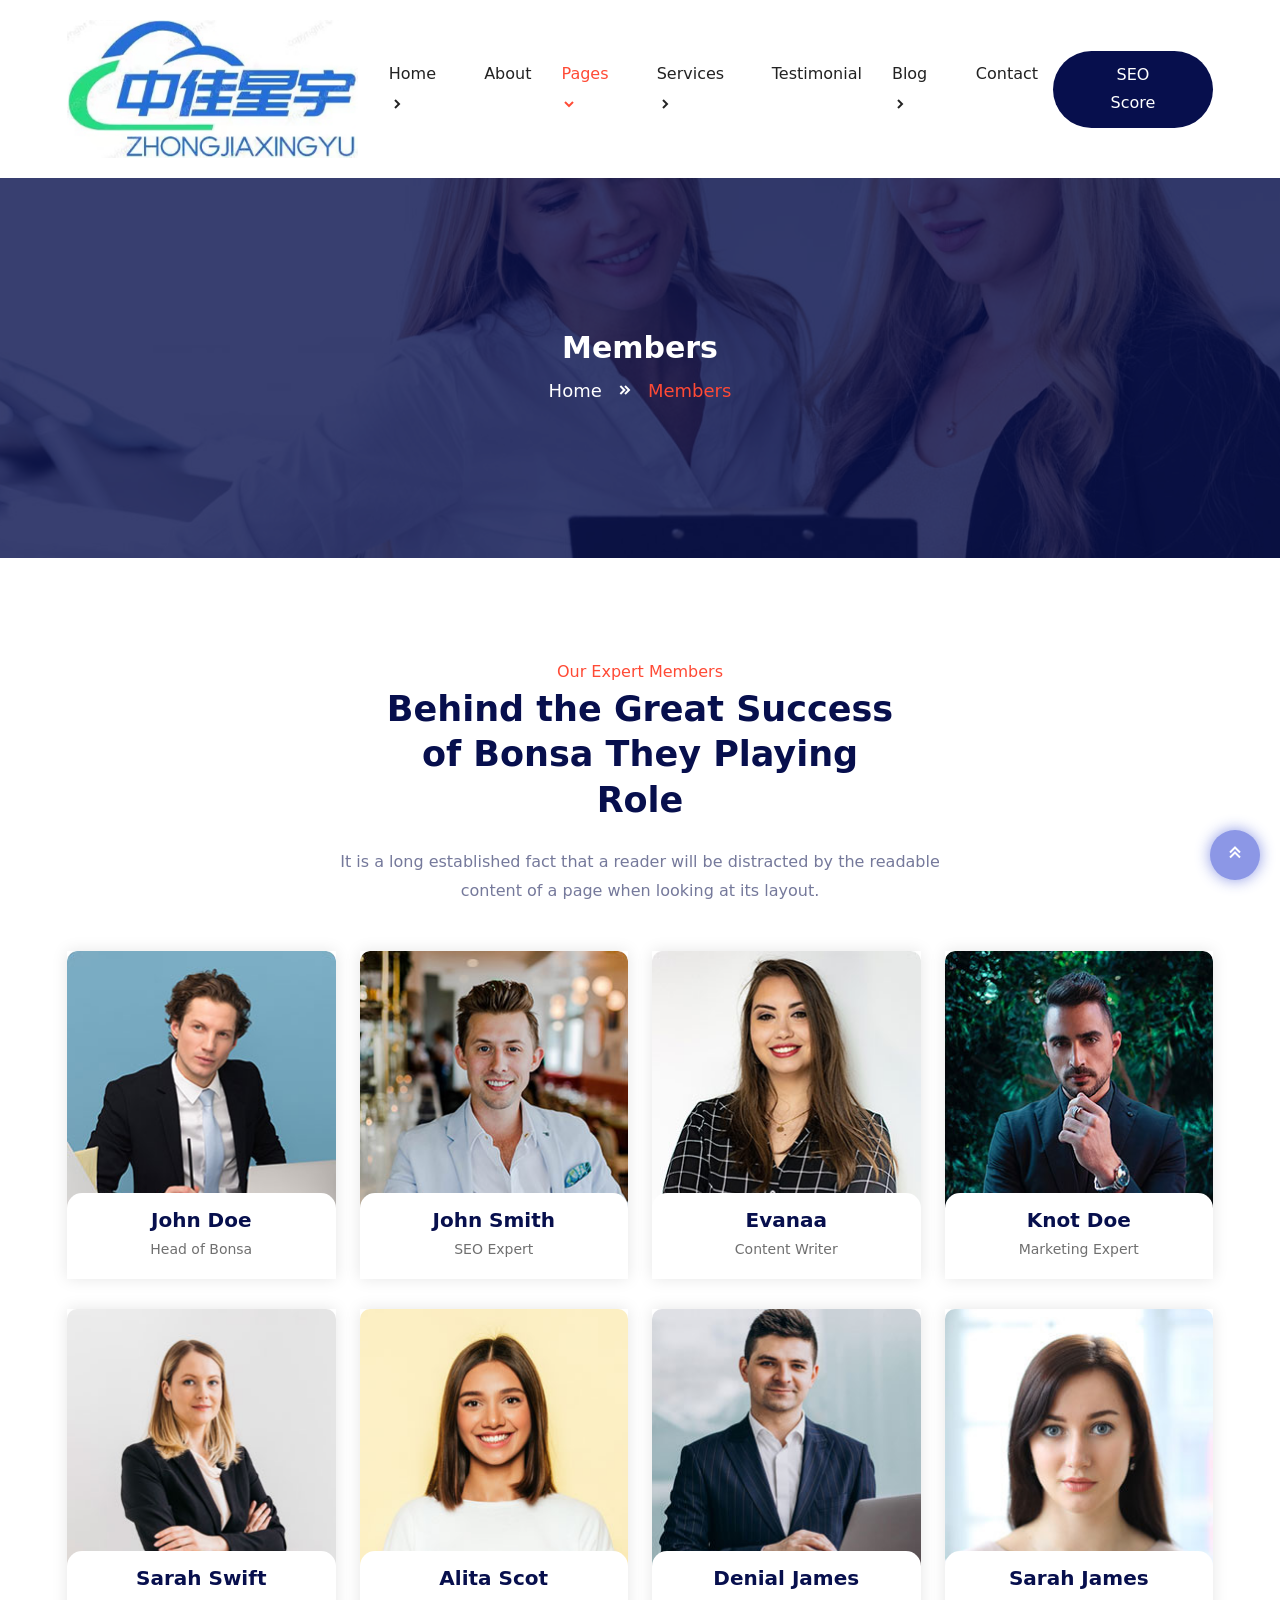
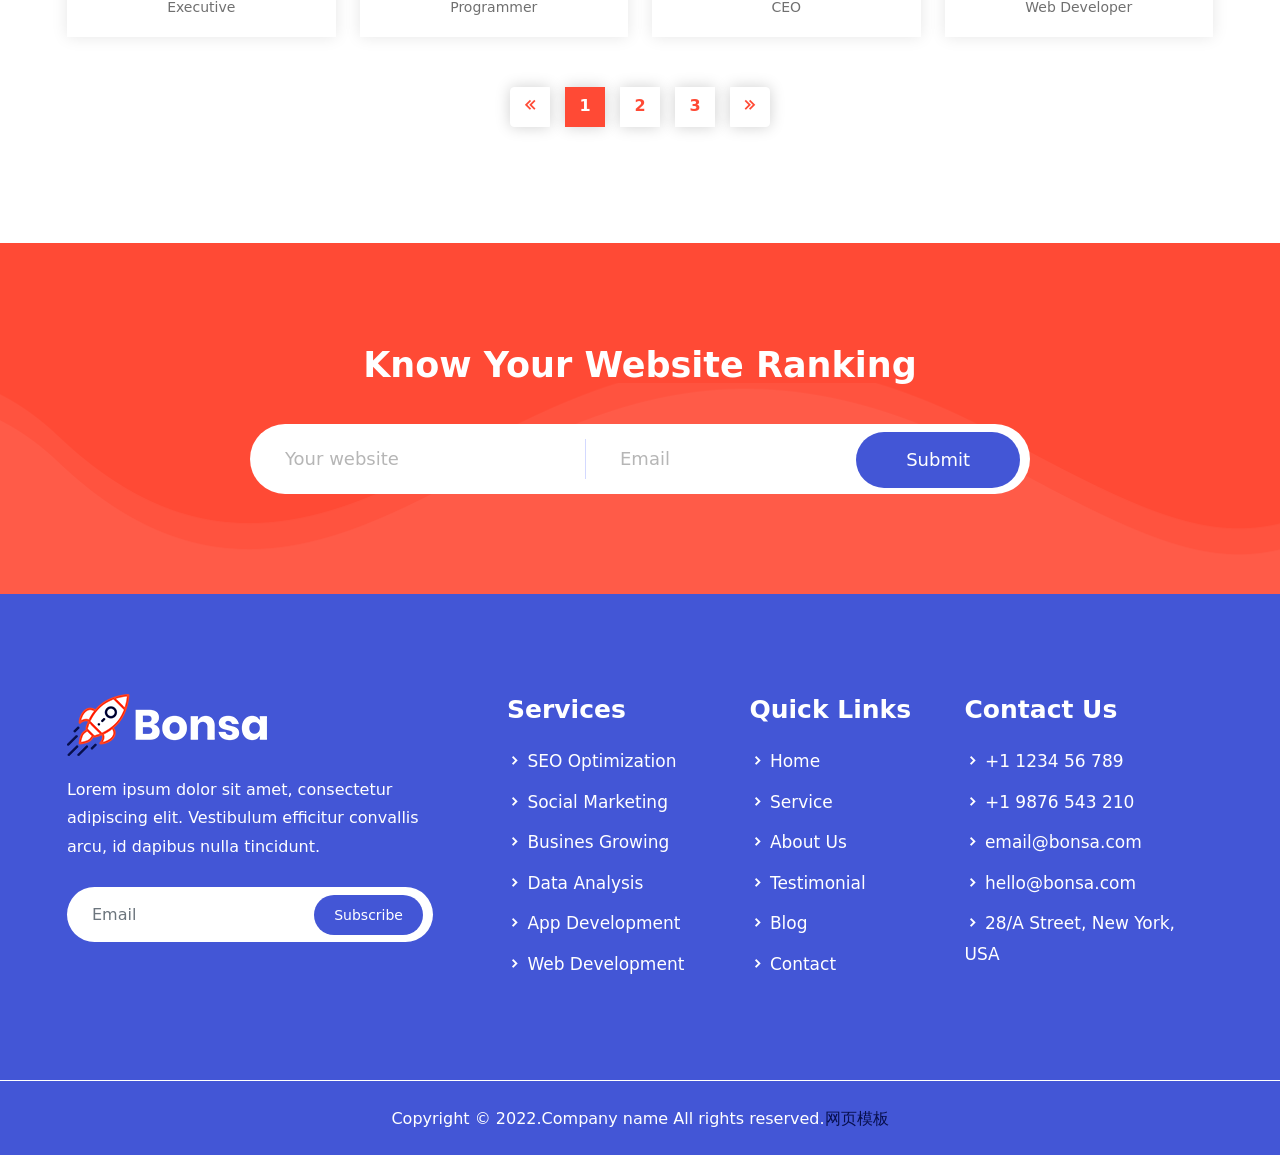
<file: members.html>
<!doctype html>
<html lang="zxx">
<head>

<meta charset="UTF-8">
<meta name="viewport" content="width=device-width, initial-scale=1.0">

<link rel="stylesheet" href="static/css/bootstrap.min.css">

<link rel="stylesheet" href="static/css/owl.theme.default.min.css">
<link rel="stylesheet" href="static/css/owl.carousel.min.css">

<link rel="stylesheet" href="static/css/magnific-popup.min.css">

<link rel="stylesheet" href="static/css/animate.min.css">

<link rel="stylesheet" href="static/css/boxicons.min.css">

<link rel="stylesheet" href="static/css/flaticon.css">

<link rel="stylesheet" href="static/css/meanmenu.min.css">

<link rel="stylesheet" href="static/css/style.css">

<link rel="stylesheet" href="static/css/responsive.css">

<title>Bonsa - SEO & Marketing Company HTML Template</title>

</head>
<body>

<div class="preloader">
<div class="preloader-wave"></div>
</div>


<div class="navbar-area">

<div class="mobile-nav">
<a href="index.html" class="logo">
<img src="static/picture/logo.png" alt="Logo">
</a>
</div>

<div class="main-nav top-nav">
<div class="container">
<nav class="navbar navbar-expand-md navbar-light ">
<a class="navbar-brand" href="index.html">
<img src="static/picture/logo.png" alt="Logo">
</a>
<a class="navbar-brand-sticky" href="index.html">
<img src="static/picture/sticky-logo.png" alt="Logo">
</a>
<div class="collapse navbar-collapse mean-menu" id="navbarSupportedContent">
<ul class="navbar-nav m-auto">
<li class="nav-item">
<a href="#" class="nav-link">
Home
<i class='bx bxs-chevron-right'></i>
</a>
<ul class="dropdown-menu">
<li class="nav-item">
<a href="index.html" class="nav-link">
Home One
</a>
</li>
<li class="nav-item">
<a href="index-two.html" class="nav-link">
Home Two
</a>
</li>
<li class="nav-item">
<a href="index-three.html" class="nav-link">
Home Three
</a>
</li>
</ul>
</li>
<li class="nav-item">
<a href="about.html" class="nav-link">
About
</a>
</li>
<li class="nav-item">
<a href="#" class="nav-link active">
Pages
<i class='bx bxs-chevron-right'></i>
</a>
<ul class="dropdown-menu">
<li class="nav-item">
<a href="" class="nav-link active">
Members
</a>
</li>
<li class="nav-item">
<a href="portfolio.html" class="nav-link">
Portfolio
</a>
</li>
<li class="nav-item">
<a href="pricing.html" class="nav-link">
Pricing
</a>
</li>
<li class="nav-item">
<a href="404.html" class="nav-link">
404 Page
</a>
</li>
<li class="nav-item">
<a href="faq.html" class="nav-link">
FAQ
</a>
</li>
<li class="nav-item">
<a href="sign-in.html" class="nav-link">
Sign In
</a>
</li>
<li class="nav-item">
<a href="sign-up.html" class="nav-link">
Sign Up
</a>
</li>
<li class="nav-item">
<a href="recover-password.html" class="nav-link">Recover Password</a>
</li>
<li class="nav-item">
<a href="terms-condition.html" class="nav-link">
Terms & Conditions
</a>
</li>
<li class="nav-item">
<a href="privacy-policy.html" class="nav-link">
Privacy Policy
</a>
</li>
<li class="nav-item">
<a href="#" class="nav-link">
Level 1
<i class="bx bx-chevron-right"></i>
</a>
<ul class="dropdown-menu">
<li class="nav-item">
<a href="#" class="nav-link">Level 2</a>
</li>
<li class="nav-item">
<a href="#" class="nav-link">Level 2</a>
</li>
<li class="nav-item">
<a href="#" class="nav-link">
Level 2
<i class="bx bx-chevron-right"></i>
</a>
<ul class="dropdown-menu">
<li class="nav-item">
<a href="#" class="nav-link">Level 3</a>
</li>
<li class="nav-item">
<a href="#" class="nav-link">Level 3</a>
</li>
</ul>
</li>
</ul>
</li>
</ul>
</li>
<li class="nav-item">
<a href="#" class="nav-link">
Services
<i class='bx bxs-chevron-right'></i>
</a>
<ul class="dropdown-menu">
<li class="nav-item">
<a href="services.html" class="nav-link">
Services
</a>
</li>
<li class="nav-item">
<a href="service-details.html" class="nav-link">
Service Details
</a>
</li>
</ul>
</li>
<li class="nav-item">
<a href="testimonial.html" class="nav-link">
Testimonial
</a>
</li>
<li class="nav-item">
<a href="#" class="nav-link">
Blog
<i class='bx bxs-chevron-right'></i>
</a>
<ul class="dropdown-menu">
<li class="nav-item">
<a href="blog.html" class="nav-link">
Blog
</a>
</li>
<li class="nav-item">
<a href="blog-details.html" class="nav-link">
Blog Details
</a>
</li>
</ul>
</li>
<li class="nav-item">
<a href="contact.html" class="nav-link">
Contact
</a>
</li>
</ul>
<div class="menu-btn">
<a href="#" class="seo-btn">SEO Score</a>
</div>
 </div>
</nav>
</div>
</div>
</div>


<div class="inner-banner inner-bg8">
<div class="container">
<div class="inner-title text-center">
<h3>Members</h3>
<ul>
<li>
<a href="index.html">Home</a>
</li>
<li>
<i class='bx bxs-chevrons-right'></i>
</li>
<li>Members</li>
</ul>
</div>
</div>
</div>


<div class="member-area pt-100 pb-70">
<div class="container">
<div class="section-title text-center">
<span>Our Expert Members</span>
<h2>Behind the Great Success of Bonsa They Playing Role</h2>
<p>
It is a long established fact that a reader will be distracted
by the readable content of a page when looking at its layout.
</p>
</div>
<div class="row pt-45">
<div class="col-lg-3 col-sm-6">
<div class="member-card">
<div class="member-img">
<a href="">
<img src="static/picture/11.jpg" alt="Member Images">
</a>
<div class="member-content">
<a href="">
<h3>John Doe</h3>
</a>
<span>Head of Bonsa</span>
<div class="social-icon">
<ul>
<li>
<a href="#" target="_blank">
<i class='bx bxl-facebook'></i>
</a>
</li>
<li>
<a href="#" target="_blank">
<i class='bx bxl-twitter'></i>
</a>
</li>
<li>
<a href="#" target="_blank">
<i class='bx bxl-instagram'></i>
</a>
</li>
</ul>
</div>
</div>
</div>
</div>
</div>
<div class="col-lg-3 col-sm-6">
<div class="member-card">
<div class="member-img">
<a href="">
<img src="static/picture/21.jpg" alt="Member Images">
</a>
<div class="member-content">
<a href="">
<h3>John Smith</h3>
</a>
<span>SEO Expert</span>
<div class="social-icon">
<ul>
<li>
<a href="#" target="_blank">
 <i class='bx bxl-facebook'></i>
</a>
</li>
<li>
<a href="#" target="_blank">
<i class='bx bxl-twitter'></i>
</a>
</li>
<li>
<a href="#" target="_blank">
<i class='bx bxl-instagram'></i>
</a>
</li>
</ul>
</div>
</div>
</div>
</div>
</div>
<div class="col-lg-3 col-sm-6">
<div class="member-card">
<div class="member-img">
<a href="">
<img src="static/picture/31.jpg" alt="Member Images">
</a>
<div class="member-content">
<a href="">
<h3>Evanaa</h3>
</a>
<span>Content Writer</span>
<div class="social-icon">
<ul>
<li>
<a href="#" target="_blank">
<i class='bx bxl-facebook'></i>
</a>
</li>
<li>
<a href="#" target="_blank">
<i class='bx bxl-twitter'></i>
</a>
</li>
<li>
<a href="#" target="_blank">
<i class='bx bxl-instagram'></i>
</a>
</li>
</ul>
</div>
</div>
</div>
</div>
</div>
<div class="col-lg-3 col-sm-6">
<div class="member-card">
<div class="member-img">
<a href="">
<img src="static/picture/4.jpg" alt="Member Images">
</a>
<div class="member-content">
<a href="">
<h3>Knot Doe</h3>
</a>
<span>Marketing Expert</span>
<div class="social-icon">
<ul>
<li>
<a href="#" target="_blank">
<i class='bx bxl-facebook'></i>
</a>
</li>
<li>
<a href="#" target="_blank">
<i class='bx bxl-twitter'></i>
</a>
</li>
<li>
<a href="#" target="_blank">
<i class='bx bxl-instagram'></i>
</a>
</li>
</ul>
</div>
</div>
</div>
</div>
</div>
<div class="col-lg-3 col-sm-6">
<div class="member-card">
<div class="member-img">
<a href="">
<img src="static/picture/51.jpg" alt="Member Images">
</a>
<div class="member-content">
<a href="">
<h3>Sarah Swift</h3>
</a>
<span>Executive</span>
<div class="social-icon">
<ul>
<li>
<a href="#" target="_blank">
<i class='bx bxl-facebook'></i>
</a>
</li>
<li>
<a href="#" target="_blank">
<i class='bx bxl-twitter'></i>
</a>
</li>
<li>
<a href="#" target="_blank">
<i class='bx bxl-instagram'></i>
</a>
</li>
</ul>
</div>
</div>
</div>
</div>
</div>
<div class="col-lg-3 col-sm-6">
<div class="member-card">
<div class="member-img">
<a href="">
<img src="static/picture/61.jpg" alt="Member Images">
</a>
<div class="member-content">
<a href="">
<h3>Alita Scot</h3>
</a>
<span>Programmer</span>
<div class="social-icon">
<ul>
<li>
<a href="#" target="_blank">
<i class='bx bxl-facebook'></i>
</a>
</li>
<li>
<a href="#" target="_blank">
<i class='bx bxl-twitter'></i>
</a>
</li>
<li>
<a href="#" target="_blank">
<i class='bx bxl-instagram'></i>
</a>
</li>
</ul>
</div>
</div>
</div>
</div>
</div>
<div class="col-lg-3 col-sm-6">
<div class="member-card">
<div class="member-img">
<a href="">
<img src="static/picture/7.jpg" alt="Member Images">
</a>
<div class="member-content">
<a href="">
<h3>Denial James </h3>
</a>
<span>CEO</span>
<div class="social-icon">
<ul>
<li>
<a href="#" target="_blank">
<i class='bx bxl-facebook'></i>
</a>
</li>
<li>
<a href="#" target="_blank">
<i class='bx bxl-twitter'></i>
</a>
</li>
<li>
<a href="#" target="_blank">
<i class='bx bxl-instagram'></i>
</a>
</li>
</ul>
</div>
</div>
</div>
</div>
</div>
<div class="col-lg-3 col-sm-6">
<div class="member-card">
<div class="member-img">
<a href="">
<img src="static/picture/8.jpg" alt="Member Images">
</a>
<div class="member-content">
<a href="">
<h3>Sarah James </h3>
</a>
<span>Web Developer</span>
<div class="social-icon">
<ul>
<li>
<a href="#" target="_blank">
<i class='bx bxl-facebook'></i>
</a>
</li>
<li>
<a href="#" target="_blank">
<i class='bx bxl-twitter'></i>
</a>
</li>
<li>
<a href="#" target="_blank">
<i class='bx bxl-instagram'></i>
</a>
</li>
</ul>
</div>
 </div>
</div>
</div>
</div>
<div class="col-lg-12">
<div class="pagination-area">
<nav aria-label="Page navigation example text-center">
<ul class="pagination">
<li class="page-item">
<a class="page-link page-links" href="#">
<i class='bx bx-chevrons-left'></i>
</a>
</li>
<li class="page-item current">
<a class="page-link" href="#">1</a>
</li>
<li class="page-item">
<a class="page-link" href="#">2</a>
</li>
<li class="page-item">
<a class="page-link" href="#">3</a>
</li>
<li class="page-item">
<a class="page-link" href="#">
<i class='bx bx-chevrons-right'></i>
</a>
</li>
</ul>
</nav>
</div>
</div>
</div>
</div>
</div>


<div class="submission-area ptb-100">
<div class="container">
<div class="submission-title">
<h2>Know Your Website Ranking</h2>
</div>
<form class="submission-form">
<div class="row">
<div class="col-lg-5 col-md-6">
<div class="form-group">
<input type="text" class="form-control" id="website" placeholder="Your website">
</div>
</div>
<div class="col-lg-4 col-md-6">
<div class="form-group border-line">
<input type="text" class="form-control" id="email" placeholder="Email">
</div>
</div>
<div class="col-lg-3 col-md-3 offset-md-5 offset-lg-0">
<button type="submit" class="default-btn">Submit</button>
</div>
</div>
</form>
</div>
</div>


<footer id="footer" class="footer-area-bg">
<div class="footer-area-top pt-100 pb-70">
<div class="container">
<div class="row">
<div class="col-lg-4 col-md-6">
<div class="footer-single">
<div class="footer-single-content">
<a href="index.html">
<img src="static/picture/footer-logo.png" alt="Logo">
</a>
<p>Lorem ipsum dolor sit amet, consectetur adipiscing elit. Vestibulum efficitur convallis arcu, id dapibus nulla tincidunt.</p>
</div>
<div class="newsletter-area">
<form class="newsletter-form" data-toggle="validator">
<input type="email" class="form-control" placeholder="Email" name="EMAIL" required="" autocomplete="off">
<button class="subscribe-btn" type="submit">
Subscribe
</button>
<div id="validator-newsletter" class="form-result"></div>
</form>
</div>
</div>
</div>
<div class="col-lg-3 col-md-6">
<div class="footer-list ml-50">
<h3>Services</h3>
<ul>
<li>
<i class='bx bxs-chevron-right'></i>
<a href="services.html">SEO Optimization</a>
</li>
<li>
<i class='bx bxs-chevron-right'></i>
<a href="services.html">Social Marketing</a>
</li>
<li>
<i class='bx bxs-chevron-right'></i>
<a href="services.html">Busines Growing</a>
</li>
<li>
<i class='bx bxs-chevron-right'></i>
<a href="services.html"> Data Analysis</a>
</li>
<li>
<i class='bx bxs-chevron-right'></i>
<a href="services.html">App Development </a>
</li>
<li>
<i class='bx bxs-chevron-right'></i>
<a href="services.html"> Web Development</a>
</li>
</ul>
</div>
</div>
<div class="col-lg-2 col-md-6">
<div class="footer-list">
<h3>Quick Links</h3>
<ul>
<li>
<i class='bx bxs-chevron-right'></i>
<a href="index.html">Home</a>
</li>
<li>
<i class='bx bxs-chevron-right'></i>
<a href="services.html">Service</a>
</li>
<li>
<i class='bx bxs-chevron-right'></i>
<a href="about.html">About Us</a>
</li>
<li>
<i class='bx bxs-chevron-right'></i>
<a href="testimonial.html">Testimonial</a>
</li>
<li>
<i class='bx bxs-chevron-right'></i>
<a href="blog.html">Blog</a>
</li>
<li>
<i class='bx bxs-chevron-right'></i>
<a href="contact.html">Contact</a>
</li>
</ul>
</div>
</div>
<div class="col-lg-3 col-md-6">
<div class="footer-list ml-20">
<h3>Contact Us</h3>
<ul>
<li>
<i class='bx bxs-chevron-right'></i>
<a href="tel:+1123456789">+1 1234 56 789</a>
</li>
<li>
<i class='bx bxs-chevron-right'></i>
<a href="tel:+19876543210">+1 9876 543 210</a>
</li>
<li>
<i class='bx bxs-chevron-right'></i>
<a href="email-protection.html#046169656d6844666b6a77652a676b69"><span class="__cf_email__" data-cfemail="ef8a828e8683af8d80819c8ec18c8082">[email&#160;protected]</span></a>
</li>
<li>
 <i class='bx bxs-chevron-right'></i>
<a href="email-protection.html#1b737e7777745b797475687a35787476"><span class="__cf_email__" data-cfemail="1078757c7c7f50727f7e63713e737f7d">[email&#160;protected]</span></a>
</li>
<li>
<i class='bx bxs-chevron-right'></i>
28/A Street, New York, USA
</li>
</ul>
</div>
</div>
</div>
</div>
</div>
<div class="footer-bottom">
<div class="container">
<div class="row align-items-center">
<div class="col-lg-12">
<div class="bottom-text text-center">
<p>Copyright &copy; 2022.Company name All rights reserved.<a target="_blank" href="https://sc.chinaz.com/moban/">&#x7F51;&#x9875;&#x6A21;&#x677F;</a></p>
</div>
</div>
</div>
</div>
</div>
</footer>


<script data-cfasync="false" src="static/js/email-decode.min.js"></script><script src="static/js/jquery-3.5.0.min.js"></script>

<script src="static/js/bootstrap.bundle.min.js"></script>

<script src="static/js/meanmenu.min.js"></script>

<script src="static/js/owl.carousel.min.js"></script>

<script src="static/js/jquery.magnific-popup.min.js"></script>

<script src="static/js/wow.min.js"></script>

<script src="static/js/jquery.ajaxchimp.min.js"></script>

<script src="static/js/form-validator.min.js"></script>

<script src="static/js/contact-form-script.js"></script>

<script src="static/js/custom.js"></script>
</body>
</html>
</file>
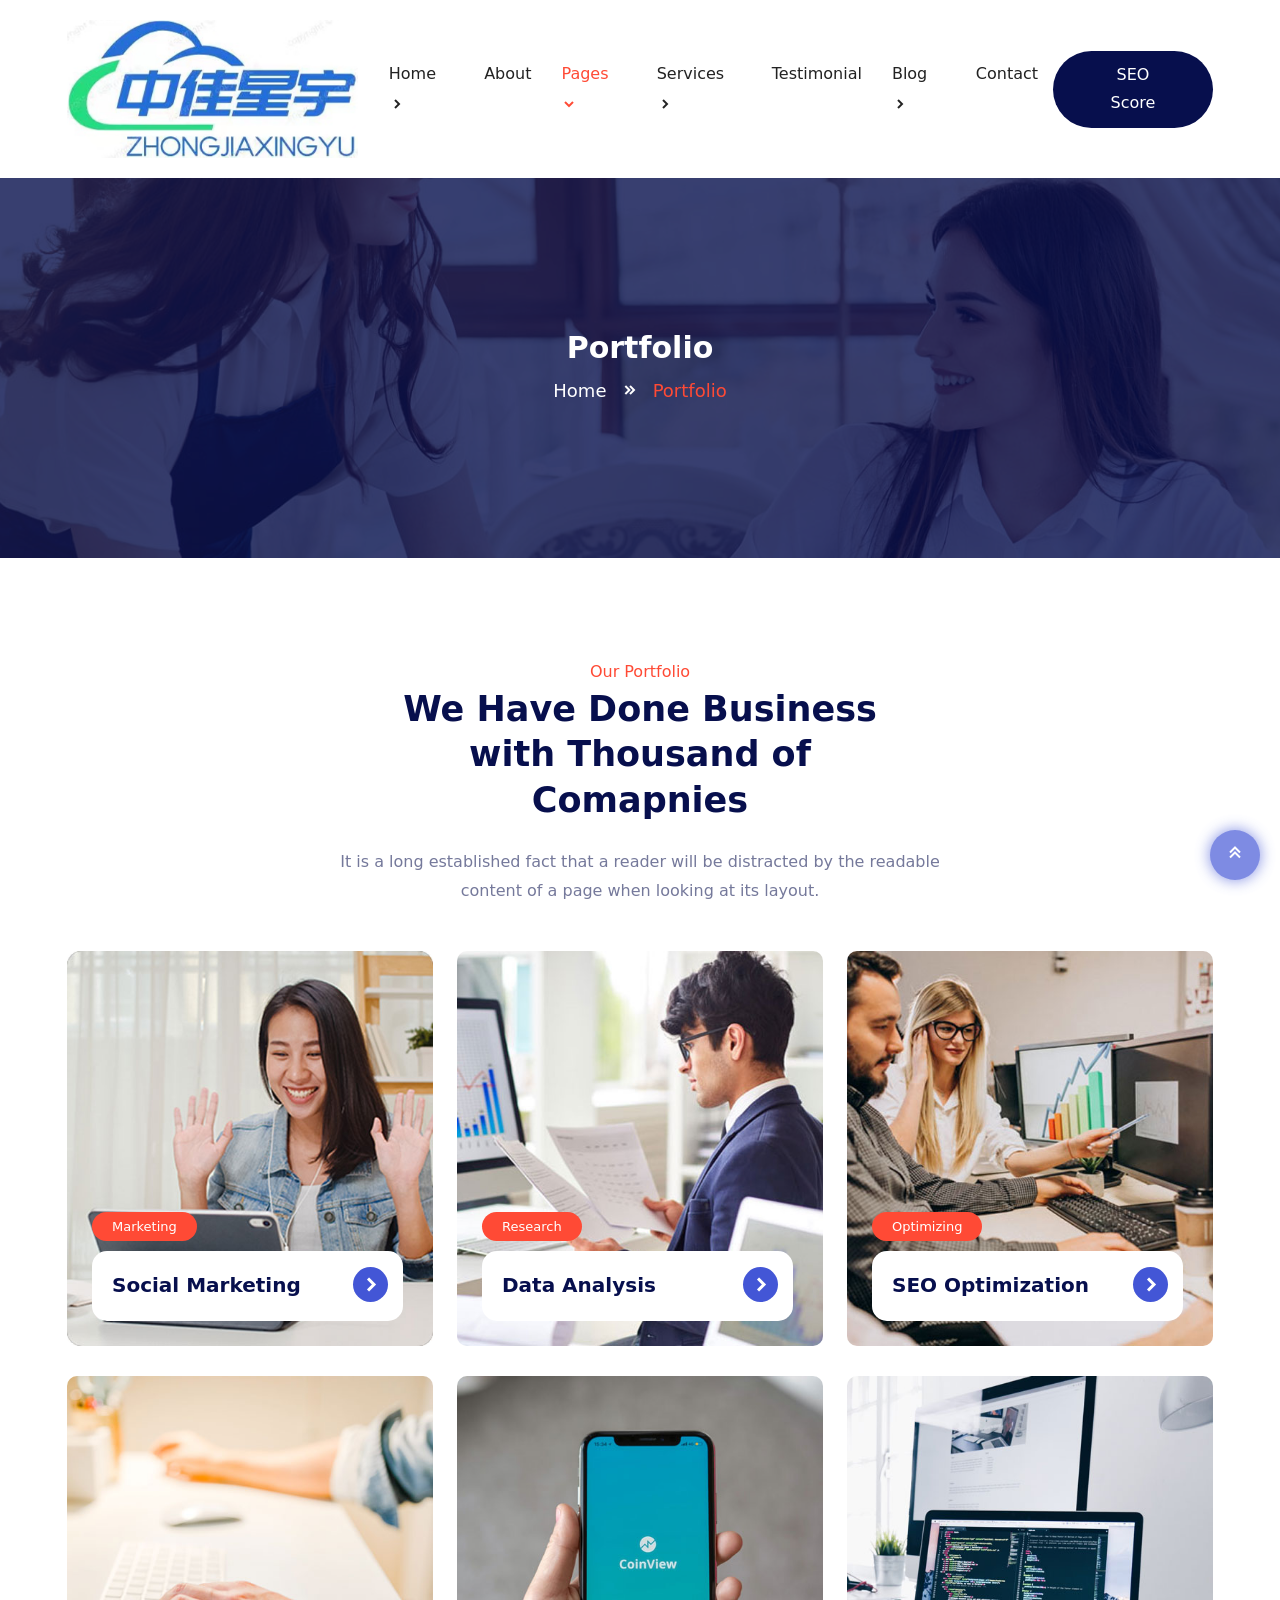
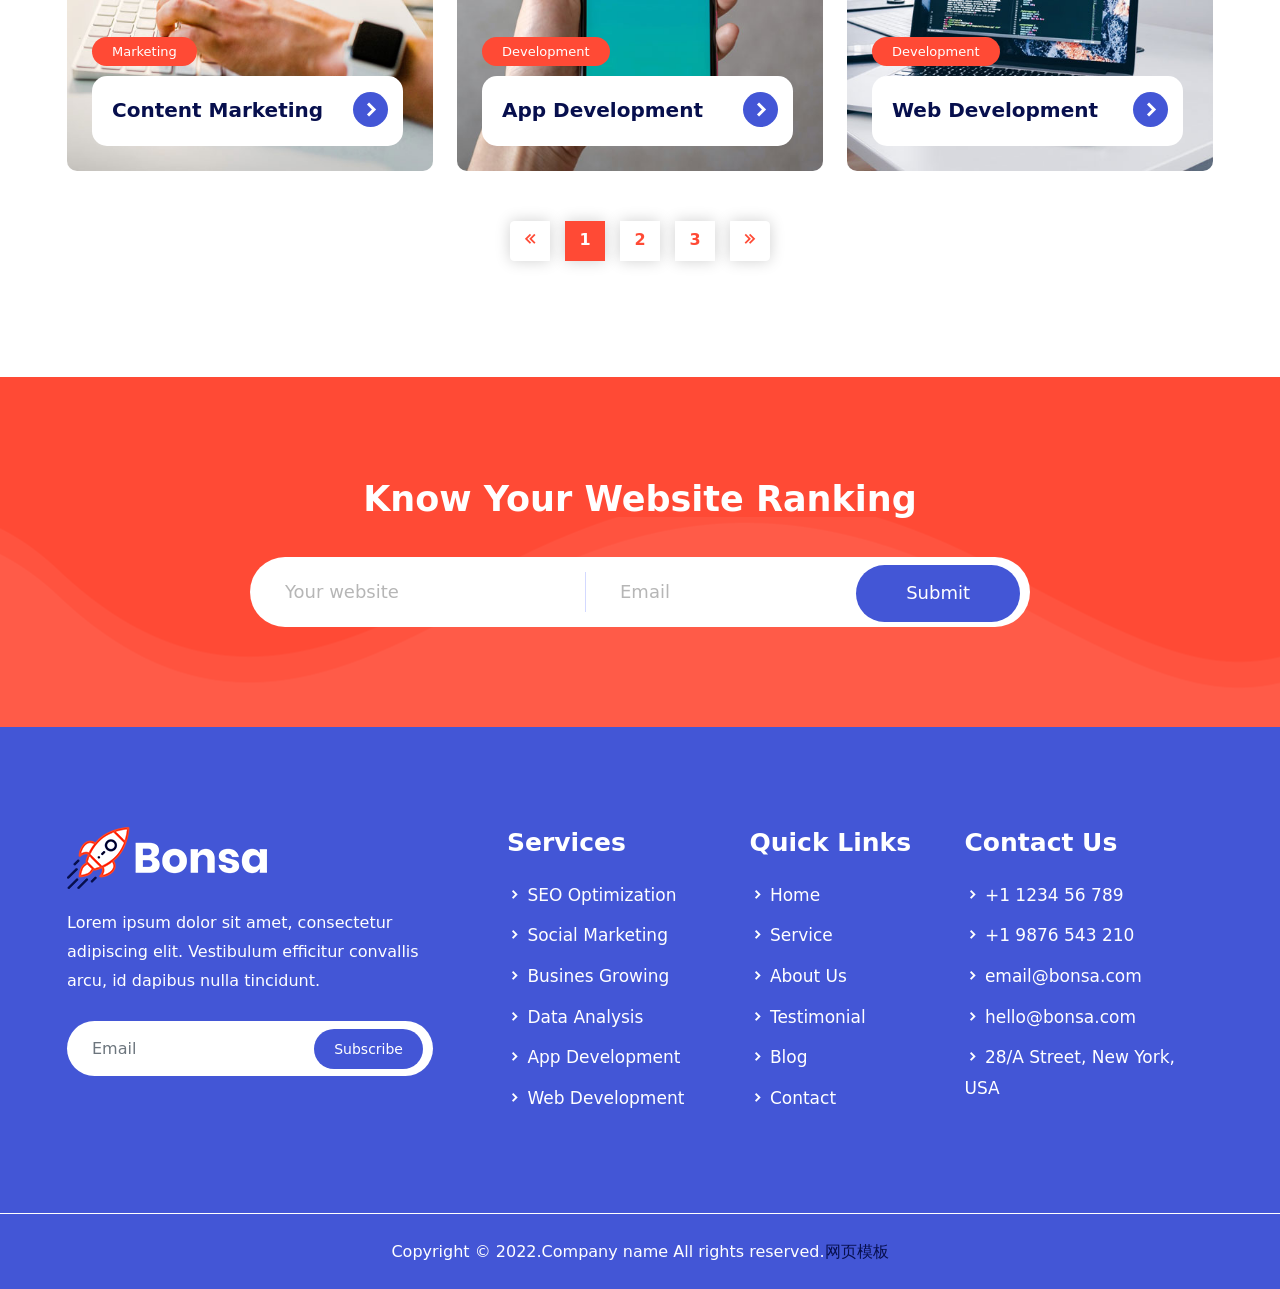
<file: portfolio.html>
<!doctype html>
<html lang="zxx">
<head>

<meta charset="UTF-8">
<meta name="viewport" content="width=device-width, initial-scale=1.0">

<link rel="stylesheet" href="static/css/bootstrap.min.css">

<link rel="stylesheet" href="static/css/owl.theme.default.min.css">
<link rel="stylesheet" href="static/css/owl.carousel.min.css">

<link rel="stylesheet" href="static/css/magnific-popup.min.css">

<link rel="stylesheet" href="static/css/animate.min.css">

<link rel="stylesheet" href="static/css/boxicons.min.css">

<link rel="stylesheet" href="static/css/flaticon.css">

<link rel="stylesheet" href="static/css/meanmenu.min.css">

<link rel="stylesheet" href="static/css/style.css">

<link rel="stylesheet" href="static/css/responsive.css">

<title>Bonsa - SEO & Marketing Company HTML Template</title>

</head>
<body>

<div class="preloader">
<div class="preloader-wave"></div>
</div>


<div class="navbar-area">

<div class="mobile-nav">
<a href="index.html" class="logo">
<img src="static/picture/logo.png" alt="Logo">
</a>
</div>

<div class="main-nav top-nav">
<div class="container">
<nav class="navbar navbar-expand-md navbar-light ">
<a class="navbar-brand" href="index.html">
<img src="static/picture/logo.png" alt="Logo">
</a>
<a class="navbar-brand-sticky" href="index.html">
<img src="static/picture/sticky-logo.png" alt="Logo">
</a>
<div class="collapse navbar-collapse mean-menu" id="navbarSupportedContent">
<ul class="navbar-nav m-auto">
<li class="nav-item">
<a href="#" class="nav-link">
Home
<i class='bx bxs-chevron-right'></i>
</a>
<ul class="dropdown-menu">
<li class="nav-item">
<a href="index.html" class="nav-link">
Home One
</a>
</li>
<li class="nav-item">
<a href="index-two.html" class="nav-link">
Home Two
</a>
</li>
<li class="nav-item">
<a href="index-three.html" class="nav-link">
Home Three
</a>
</li>
</ul>
</li>
<li class="nav-item">
<a href="about.html" class="nav-link">
About
</a>
</li>
<li class="nav-item">
<a href="#" class="nav-link active">
Pages
<i class='bx bxs-chevron-right'></i>
</a>
<ul class="dropdown-menu">
<li class="nav-item">
<a href="members.html" class="nav-link">
Members
</a>
</li>
<li class="nav-item">
<a href="" class="nav-link active">
Portfolio
</a>
</li>
<li class="nav-item">
<a href="pricing.html" class="nav-link">
Pricing
</a>
</li>
<li class="nav-item">
<a href="404.html" class="nav-link">
404 Page
</a>
</li>
<li class="nav-item">
<a href="faq.html" class="nav-link">
FAQ
</a>
</li>
<li class="nav-item">
<a href="sign-in.html" class="nav-link">
Sign In
</a>
</li>
<li class="nav-item">
<a href="sign-up.html" class="nav-link">
Sign Up
</a>
</li>
<li class="nav-item">
<a href="recover-password.html" class="nav-link">Recover Password</a>
</li>
<li class="nav-item">
<a href="terms-condition.html" class="nav-link">
Terms & Conditions
</a>
</li>
<li class="nav-item">
<a href="privacy-policy.html" class="nav-link">
Privacy Policy
</a>
</li>
<li class="nav-item">
<a href="#" class="nav-link">
Level 1
<i class="bx bx-chevron-right"></i>
</a>
<ul class="dropdown-menu">
<li class="nav-item">
<a href="#" class="nav-link">Level 2</a>
</li>
<li class="nav-item">
<a href="#" class="nav-link">Level 2</a>
</li>
<li class="nav-item">
<a href="#" class="nav-link">
Level 2
<i class="bx bx-chevron-right"></i>
</a>
<ul class="dropdown-menu">
<li class="nav-item">
<a href="#" class="nav-link">Level 3</a>
</li>
<li class="nav-item">
<a href="#" class="nav-link">Level 3</a>
</li>
</ul>
</li>
</ul>
</li>
</ul>
</li>
<li class="nav-item">
<a href="#" class="nav-link">
Services
<i class='bx bxs-chevron-right'></i>
</a>
<ul class="dropdown-menu">
<li class="nav-item">
<a href="services.html" class="nav-link">
Services
</a>
</li>
<li class="nav-item">
<a href="service-details.html" class="nav-link">
Service Details
</a>
</li>
</ul>
</li>
<li class="nav-item">
<a href="testimonial.html" class="nav-link">
Testimonial
</a>
</li>
<li class="nav-item">
<a href="#" class="nav-link">
Blog
<i class='bx bxs-chevron-right'></i>
</a>
<ul class="dropdown-menu">
<li class="nav-item">
<a href="blog.html" class="nav-link">
Blog
</a>
</li>
<li class="nav-item">
<a href="blog-details.html" class="nav-link">
Blog Details
</a>
</li>
</ul>
</li>
<li class="nav-item">
<a href="contact.html" class="nav-link">
Contact
</a>
</li>
</ul>
<div class="menu-btn">
<a href="#" class="seo-btn">SEO Score</a>
</div>
 </div>
</nav>
</div>
</div>
</div>


<div class="inner-banner inner-bg7">
<div class="container">
<div class="inner-title text-center">
<h3>Portfolio</h3>
<ul>
<li>
<a href="index.html">Home</a>
</li>
<li>
<i class='bx bxs-chevrons-right'></i>
</li>
<li>Portfolio</li>
</ul>
</div>
</div>
</div>


<section class="portfolio-area pt-100 pb-70">
<div class="container">
<div class="section-title text-center">
<span>Our Portfolio</span>
<h2>We Have Done Business with Thousand of Comapnies</h2>
<p>
It is a long established fact that a reader will be distracted
by the readable content of a page when looking at its layout.
</p>
</div>
<div class="row pt-45">
<div class="col-lg-4 col-md-6">
<div class="portfolio-item">
<div class="portfolio-img">
<a href="">
<img src="static/picture/1.jpg" alt="Portfolio Images">
</a>
<div class="portfolio-tag">
<a href="#"><span>Marketing</span></a>
</div>
<div class="portfolio-content">
<a href=""><h3>Social Marketing</h3></a>
<i class='bx bxs-chevron-right'></i>
</div>
</div>
</div>
</div>
<div class="col-lg-4 col-md-6">
<div class="portfolio-item">
<div class="portfolio-img">
<a href="">
<img src="static/picture/2.jpg" alt="Portfolio Images">
</a>
<div class="portfolio-tag">
<a href="#"><span>Research</span></a>
</div>
<div class="portfolio-content">
<a href=""><h3>Data Analysis</h3></a>
<i class='bx bxs-chevron-right'></i>
</div>
</div>
</div>
</div>
<div class="col-lg-4 col-md-6">
<div class="portfolio-item">
<div class="portfolio-img">
<a href="">
<img src="static/picture/3.jpg" alt="Portfolio Images">
</a>
<div class="portfolio-tag">
<a href="#"><span>Optimizing</span></a>
</div>
<div class="portfolio-content">
<a href=""><h3>SEO Optimization</h3></a>
<i class='bx bxs-chevron-right'></i>
</div>
</div>
</div>
</div>
<div class="col-lg-4 col-md-6">
<div class="portfolio-item">
<div class="portfolio-img">
<a href="">
<img src="static/picture/41.jpg" alt="Portfolio Images">
</a>
<div class="portfolio-tag">
<a href="#"><span>Marketing</span></a>
</div>
<div class="portfolio-content">
<a href=""><h3>Content Marketing</h3></a>
<i class='bx bxs-chevron-right'></i>
</div>
</div>
</div>
</div>
<div class="col-lg-4 col-md-6">
<div class="portfolio-item">
<div class="portfolio-img">
<a href="">
<img src="static/picture/5.jpg" alt="Portfolio Images">
</a>
<div class="portfolio-tag">
<a href="#"><span>Development</span></a>
</div>
<div class="portfolio-content">
<a href=""><h3>App Development</h3></a>
<i class='bx bxs-chevron-right'></i>
</div>
</div>
</div>
</div>
<div class="col-lg-4 col-md-6">
<div class="portfolio-item">
<div class="portfolio-img">
<a href="">
<img src="static/picture/6.jpg" alt="Portfolio Images">
</a>
<div class="portfolio-tag">
<a href="#"><span>Development</span></a>
</div>
<div class="portfolio-content">
<a href=""><h3>Web Development</h3></a>
<i class='bx bxs-chevron-right'></i>
</div>
</div>
</div>
</div>
<div class="col-lg-12">
<div class="pagination-area">
<nav aria-label="Page navigation example text-center">
<ul class="pagination">
<li class="page-item">
<a class="page-link page-links" href="#">
<i class='bx bx-chevrons-left'></i>
</a>
</li>
<li class="page-item current">
<a class="page-link" href="#">1</a>
</li>
<li class="page-item">
<a class="page-link" href="#">2</a>
</li>
<li class="page-item">
<a class="page-link" href="#">3</a>
</li>
<li class="page-item">
<a class="page-link" href="#">
<i class='bx bx-chevrons-right'></i>
</a>
</li>
</ul>
</nav>
</div>
</div>
</div>
</div>
</section>


<div class="submission-area ptb-100">
<div class="container">
<div class="submission-title">
<h2>Know Your Website Ranking</h2>
</div>
<form class="submission-form">
<div class="row">
<div class="col-lg-5 col-md-6">
<div class="form-group">
<input type="text" class="form-control" id="website" placeholder="Your website">
</div>
</div>
 <div class="col-lg-4 col-md-6">
<div class="form-group border-line">
<input type="text" class="form-control" id="email" placeholder="Email">
</div>
</div>
<div class="col-lg-3 col-md-3 offset-md-5 offset-lg-0">
<button type="submit" class="default-btn">Submit</button>
</div>
</div>
</form>
</div>
</div>


<footer id="footer" class="footer-area-bg">
<div class="footer-area-top pt-100 pb-70">
<div class="container">
<div class="row">
<div class="col-lg-4 col-md-6">
<div class="footer-single">
<div class="footer-single-content">
<a href="index.html">
<img src="static/picture/footer-logo.png" alt="Logo">
</a>
<p>Lorem ipsum dolor sit amet, consectetur adipiscing elit. Vestibulum efficitur convallis arcu, id dapibus nulla tincidunt.</p>
</div>
<div class="newsletter-area">
<form class="newsletter-form" data-toggle="validator">
<input type="email" class="form-control" placeholder="Email" name="EMAIL" required="" autocomplete="off">
<button class="subscribe-btn" type="submit">
Subscribe
</button>
<div id="validator-newsletter" class="form-result"></div>
</form>
</div>
</div>
</div>
<div class="col-lg-3 col-md-6">
<div class="footer-list ml-50">
<h3>Services</h3>
<ul>
<li>
<i class='bx bxs-chevron-right'></i>
<a href="services.html">SEO Optimization</a>
</li>
<li>
<i class='bx bxs-chevron-right'></i>
<a href="services.html">Social Marketing</a>
</li>
<li>
<i class='bx bxs-chevron-right'></i>
<a href="services.html">Busines Growing</a>
</li>
<li>
<i class='bx bxs-chevron-right'></i>
<a href="services.html"> Data Analysis</a>
</li>
<li>
<i class='bx bxs-chevron-right'></i>
<a href="services.html">App Development </a>
</li>
<li>
<i class='bx bxs-chevron-right'></i>
<a href="services.html"> Web Development</a>
</li>
</ul>
</div>
</div>
<div class="col-lg-2 col-md-6">
<div class="footer-list">
<h3>Quick Links</h3>
<ul>
<li>
 <i class='bx bxs-chevron-right'></i>
<a href="index.html">Home</a>
</li>
<li>
<i class='bx bxs-chevron-right'></i>
<a href="services.html">Service</a>
</li>
<li>
<i class='bx bxs-chevron-right'></i>
<a href="about.html">About Us</a>
</li>
<li>
<i class='bx bxs-chevron-right'></i>
<a href="testimonial.html">Testimonial</a>
</li>
<li>
<i class='bx bxs-chevron-right'></i>
<a href="blog.html">Blog</a>
</li>
<li>
<i class='bx bxs-chevron-right'></i>
<a href="contact.html">Contact</a>
</li>
</ul>
</div>
</div>
<div class="col-lg-3 col-md-6">
<div class="footer-list ml-20">
<h3>Contact Us</h3>
<ul>
<li>
<i class='bx bxs-chevron-right'></i>
<a href="tel:+1123456789">+1 1234 56 789</a>
</li>
<li>
<i class='bx bxs-chevron-right'></i>
<a href="tel:+19876543210">+1 9876 543 210</a>
</li>
<li>
<i class='bx bxs-chevron-right'></i>
<a href="email-protection.html#bedbd3dfd7d2fedcd1d0cddf90ddd1d3"><span class="__cf_email__" data-cfemail="cfaaa2aea6a38fada0a1bcaee1aca0a2">[email&#160;protected]</span></a>
</li>
<li>
<i class='bx bxs-chevron-right'></i>
<a href="email-protection.html#f49c9198989bb4969b9a8795da979b99"><span class="__cf_email__" data-cfemail="472f222b2b280725282934266924282a">[email&#160;protected]</span></a>
</li>
<li>
<i class='bx bxs-chevron-right'></i>
28/A Street, New York, USA
</li>
</ul>
</div>
</div>
</div>
</div>
</div>
<div class="footer-bottom">
<div class="container">
<div class="row align-items-center">
<div class="col-lg-12">
<div class="bottom-text text-center">
<p>Copyright &copy; 2022.Company name All rights reserved.<a target="_blank" href="https://sc.chinaz.com/moban/">&#x7F51;&#x9875;&#x6A21;&#x677F;</a></p>
</div>
</div>
</div>
</div>
</div>
</footer>


<script data-cfasync="false" src="static/js/email-decode.min.js"></script><script src="static/js/jquery-3.5.0.min.js"></script>

<script src="static/js/bootstrap.bundle.min.js"></script>

<script src="static/js/meanmenu.min.js"></script>

 <script src="static/js/owl.carousel.min.js"></script>

<script src="static/js/jquery.magnific-popup.min.js"></script>

<script src="static/js/wow.min.js"></script>

<script src="static/js/jquery.ajaxchimp.min.js"></script>

<script src="static/js/form-validator.min.js"></script>

<script src="static/js/contact-form-script.js"></script>

<script src="static/js/custom.js"></script>
</body>
</html>
</file>
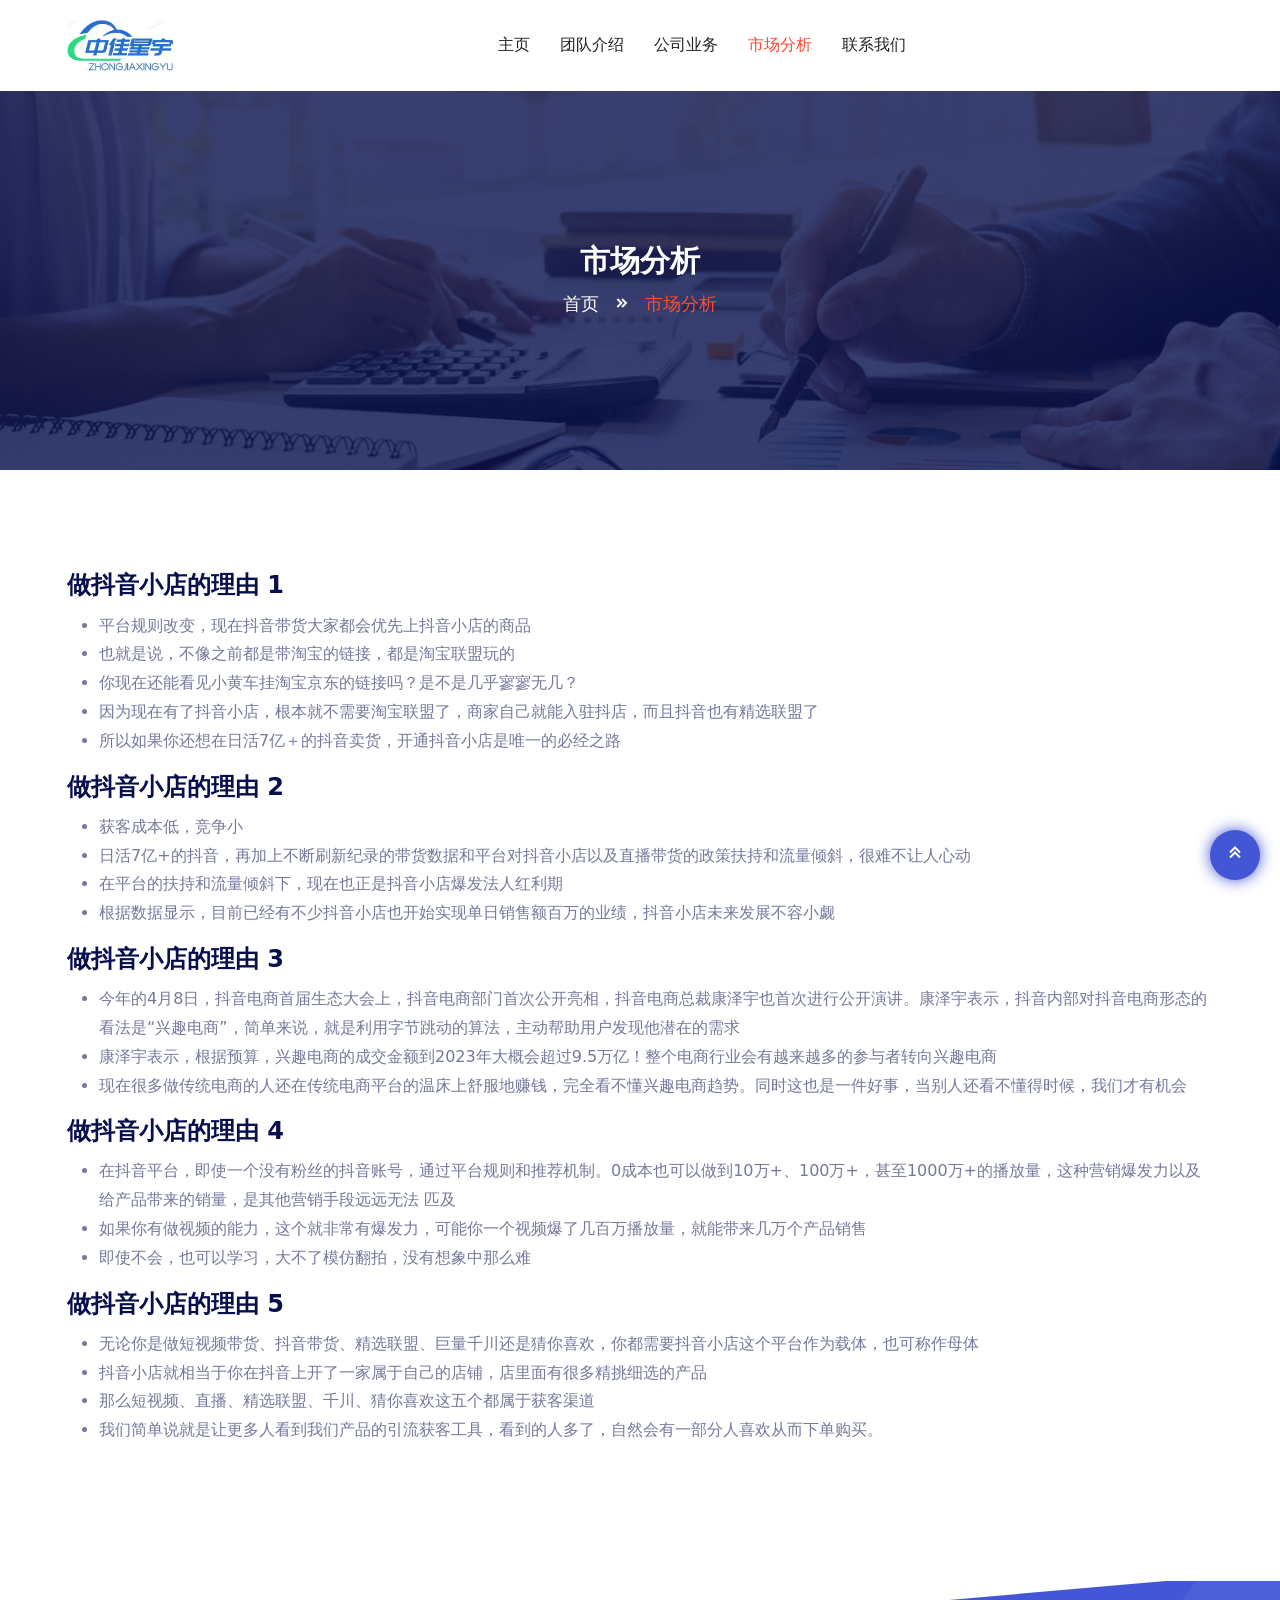
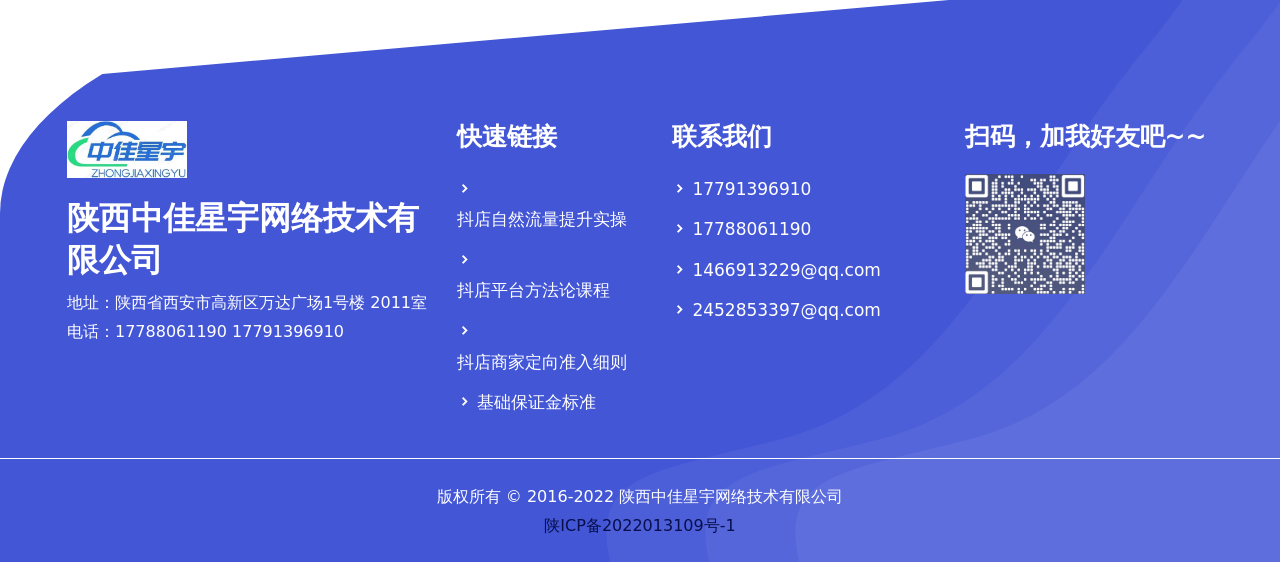
<file: privacy-policy.html>
<!doctype html>
<html lang="zh-CN">
<head>

  <meta charset="UTF-8">
  <meta name="viewport" content="width=device-width, initial-scale=1.0">

  <link rel="stylesheet" href="static/css/bootstrap.min.css">

  <link rel="stylesheet" href="static/css/owl.theme.default.min.css">
  <link rel="stylesheet" href="static/css/owl.carousel.min.css">

  <link rel="stylesheet" href="static/css/magnific-popup.min.css">

  <link rel="stylesheet" href="static/css/animate.min.css">

  <link rel="stylesheet" href="static/css/boxicons.min.css">

  <link rel="stylesheet" href="static/css/flaticon.css">

  <link rel="stylesheet" href="static/css/meanmenu.min.css">

  <link rel="stylesheet" href="static/css/style.css">

  <link rel="stylesheet" href="static/css/responsive.css">

  <title>陕西中佳星宇网络技术有限公司-市场分析</title>

  <meta name="keywords" content="陕西中佳星宇,西安中佳星宇,抖店运营,抖店学习,电商运营,中佳星宇,陕西中佳星宇网络技术有限公司,网店,网销,抖音电商,抖音学习" />
  <meta name="description" value="陕西中佳星宇网络技术有限公司主营业务： 抖音小店运营、淘宝店铺运营、抖音直播带货、抖音小店教学等。">
</head>
<body>

<div class="preloader">
  <div class="preloader-wave"></div>
</div>


<div class="navbar-area">

  <div class="mobile-nav">
    <a href="index.html" class="logo">
      <img src="static/picture/logo.png" alt="Logo" style="width: 80px">
    </a>
  </div>

  <div class="main-nav top-nav">
    <div class="container">
      <nav class="navbar navbar-expand-md navbar-light ">
        <a class="navbar-brand" href="index.html">
          <img src="static/picture/logo.png" alt="Logo" style="width: 120px">
        </a>
        <a class="navbar-brand-sticky" href="">
          <img src="static/picture/logo.png" alt="Logo" style="width: 120px">
        </a>
        <div class="collapse navbar-collapse mean-menu" id="navbarSupportedContent">
          <ul class="navbar-nav m-auto">
            <li class="nav-item">
              <a href="index.html" class="nav-link">
                主页
              </a>
            </li>
            <li class="nav-item">
              <a href="teams.html" class="nav-link">
                团队介绍
              </a>
            </li>
            <li class="nav-item">
              <a href="service.html" class="nav-link">
                公司业务
              </a>
            </li>
            <li class="nav-item">
              <a href="privacy-policy.html" class="nav-link active">
                市场分析
              </a>
            </li>
<!--            <li class="nav-item">-->
<!--              <a href="#" class="nav-link">-->
<!--                售后服务-->
<!--              </a>-->
<!--            </li>-->
            <li class="nav-item">
              <a href="contact.html" class="nav-link">
                联系我们
              </a>
            </li>
          </ul>
          <!--          <div class="menu-btn">-->
          <!--            <a href="#" class="seo-btn">SEO Score</a>-->
          <!--          </div>-->
        </div>
      </nav>
    </div>
  </div>
</div>


<div class="inner-banner inner-bg4">
  <div class="container">
    <div class="inner-title text-center">
      <h3>市场分析</h3>
      <ul>
        <li>
          <a href="index.html">首页</a>
        </li>
        <li>
          <i class='bx bxs-chevrons-right'></i>
        </li>
        <li>市场分析</li>
      </ul>
    </div>
  </div>
</div>


<div class="privacy-policy-area ptb-100">
  <div class="container">
    <div class="single-content">
      <h3>做抖音小店的理由 1</h3>
      <ul>
        <li>平台规则改变，现在抖音带货大家都会优先上抖音小店的商品</li>
        <li>也就是说，不像之前都是带淘宝的链接，都是淘宝联盟玩的</li>
        <li>你现在还能看见小黄车挂淘宝京东的链接吗？是不是几乎寥寥无几？</li>
        <li>因为现在有了抖音小店，根本就不需要淘宝联盟了，商家自己就能入驻抖店，而且抖音也有精选联盟了</li>
        <li>所以如果你还想在日活7亿＋的抖音卖货，开通抖音小店是唯一的必经之路</li>
      </ul>


      <h3>做抖音小店的理由 2</h3>
      <ul>
        <li>获客成本低，竞争小</li>
        <li>日活7亿+的抖音，再加上不断刷新纪录的带货数据和平台对抖音小店以及直播带货的政策扶持和流量倾斜，很难不让人心动</li>
        <li>在平台的扶持和流量倾斜下，现在也正是抖音小店爆发法人红利期</li>
        <li>根据数据显示，目前已经有不少抖音小店也开始实现单日销售额百万的业绩，抖音小店未来发展不容小觑</li>
      </ul>
      <h3>做抖音小店的理由 3</h3>
      <ul>
        <li>今年的4月8日，抖音电商首届生态大会上，抖音电商部门首次公开亮相，抖音电商总裁康泽宇也首次进行公开演讲。康泽宇表示，抖音内部对抖音电商形态的看法是“兴趣电商”，简单来说，就是利用字节跳动的算法，主动帮助用户发现他潜在的需求</li>
        <li>康泽宇表示，根据预算，兴趣电商的成交金额到2023年大概会超过9.5万亿！整个电商行业会有越来越多的参与者转向兴趣电商</li>
        <li>现在很多做传统电商的人还在传统电商平台的温床上舒服地赚钱，完全看不懂兴趣电商趋势。同时这也是一件好事，当别人还看不懂得时候，我们才有机会</li>
      </ul>

      <h3>做抖音小店的理由 4</h3>
      <ul>
        <li>在抖音平台，即使一个没有粉丝的抖音账号，通过平台规则和推荐机制。0成本也可以做到10万+、100万+，甚至1000万+的播放量，这种营销爆发力以及给产品带来的销量，是其他营销手段远远无法 匹及</li>
        <li>如果你有做视频的能力，这个就非常有爆发力，可能你一个视频爆了几百万播放量，就能带来几万个产品销售</li>
        <li>即使不会，也可以学习，大不了模仿翻拍，没有想象中那么难</li>
      </ul>

      <h3>做抖音小店的理由 5</h3>
      <ul>
        <li>无论你是做短视频带货、抖音带货、精选联盟、巨量千川还是猜你喜欢，你都需要抖音小店这个平台作为载体，也可称作母体</li>
        <li>抖音小店就相当于你在抖音上开了一家属于自己的店铺，店里面有很多精挑细选的产品</li>
        <li>那么短视频、直播、精选联盟、千川、猜你喜欢这五个都属于获客渠道</li>
        <li>我们简单说就是让更多人看到我们产品的引流获客工具，看到的人多了，自然会有一部分人喜欢从而下单购买。</li>
      </ul>
    </div>
  </div>
</div>

<footer id="footer" class="footer-area bg-footer">
  <div class="footer-top">
    <div class="container">
      <div class="row">
        <div class="col-lg-4 col-md-6">
          <div class="footer-single">
            <div class="footer-single-content">
              <a href="">
                <img src="static/picture/logo.png" alt="Logo" style="width: 120px">
              </a>
              <h2 style="color: white">陕西中佳星宇网络技术有限公司</h2>
              <p>
                地址：陕西省西安市高新区万达广场1号楼 2011室
              </p>
              <p>
                电话：17788061190  17791396910
              </p>
            </div>

          </div>
        </div>
        <div class="col-lg-2 col-md-6">
          <div class="footer-list">
            <h3>快速链接</h3>
            <ul>
              <li>
                <i class='bx bxs-chevron-right'></i>
                <a target="_blank" href="https://school.jinritemai.com/doudian/web/course-series/cHdXkCUPc5Gr?scene_source=kuaisumulu_web&strategy_source=KuaiSuMuLu%EF%BC%88PC%EF%BC%89_1652867181&btm_ppre=a4977.b31122.c0.d0&btm_pre=a4977.b4369.c0.d0&btm_show_id=e7c11757-f8ac-4c7b-8d72-0740f3a69018">
                  抖店自然流量提升实操
                </a>
              </li>
              <li>
                <i class='bx bxs-chevron-right'></i>
                <a target="_blank" href="https://school.jinritemai.com/magic/eco/runtime/release/6277ad4e58e11d051f61e6e8?appType=douyin&title_color=ffffff&nav_bar_color=000000&status_bar_color=000000&hide_more=0&nav_btn_type=2&scene_source=kuaisumulu_web&strategy_source=KuaiSuMuLu%EF%BC%88PC%EF%BC%89_1652867181&btm_ppre=a4977.b31122.c0.d0&btm_pre=a4977.b4369.c0.d0&btm_show_id=e7c11757-f8ac-4c7b-8d72-0740f3a69018">
                  抖店平台方法论课程
                </a>
              </li>
              <li>
                <i class='bx bxs-chevron-right'></i>
                <a target="_blank" href="https://school.jinritemai.com/doudian/web/article/aHb11WPHpsyG?btm_ppre=a4977.b4369.c0.d0&btm_pre=a4977.b31122.c0.d0&btm_show_id=ce37f7a8-9b80-4fb9-ac2c-02b3961df14e">
                  抖店商家定向准入细则
                </a>
              </li>
              <li>
                <i class='bx bxs-chevron-right'></i>
                <a target="_blank" href="https://school.jinritemai.com/doudian/web/article/101816?should_hide_bottom_nav=1&should_full_screen=1">
                  基础保证金标准
                </a>
              </li>
            </ul>
          </div>
        </div>
        <div class="col-lg-3 col-md-6">
          <div class="footer-list ml-20">
            <h3>联系我们</h3>
            <ul>
              <li>
                <i class='bx bxs-chevron-right'></i>
                <a href="tel:17791396910">17791396910</a>
              </li>
              <li>
                <i class='bx bxs-chevron-right'></i>
                <a href="tel:17788061190">17788061190</a>
              </li>
              <li>
                <i class='bx bxs-chevron-right'></i>
                <!--                <a href="email-protection.html#26434b474f4a6644494855470845494b"><span class="__cf_email__" data-cfemail="9df8f0fcf4f1ddfff2f3eefcb3fef2f0">[email&#160;protected]</span></a>-->
                <a href="mailto:1466913229@qq.com"><span>1466913229@qq.com</span></a>

              </li>
              <li>
                <i class='bx bxs-chevron-right'></i>
                <!--                <a href="email-protection.html#721a171e1e1d32101d1c01135c111d1f"><span class="__cf_email__" data-cfemail="90f8f5fcfcffd0f2fffee3f1bef3fffd">[email&#160;protected]</span></a>-->
                <a href="mailto:2452853397@qq.com"><span>2452853397@qq.com</span></a>
              </li>
            </ul>
          </div>
        </div>

        <div class="col-lg-3 col-md-6">
          <div class="footer-list ml-20">
            <h3>扫码，加我好友吧~~</h3>

            <div style="display: inline-block; margin-right: 10px; margin-bottom: 10px ">
              <img src="static/picture/qr_code1.png" alt="" width="120px">
            </div>

            <!-- <div style="display: inline-block;">
              <img src="static/picture/qr_code2.png" alt="" width="120px">
            </div> -->
          </div>
        </div>
      </div>
    </div>
  </div>
  <div class="footer-bottom">
    <div class="container">
      <div class="row align-items-center">
        <div class="col-lg-12">
          <div class="bottom-text text-center">
            <p>版权所有 &copy; 2016-2022 陕西中佳星宇网络技术有限公司</p>
            <p><a href="https://beian.miit.gov.cn/" target="_blank">陕ICP备2022013109号-1</a></p>
          </div>
        </div>
      </div>
    </div>
  </div>
</footer>


<script data-cfasync="false" src="static/js/email-decode.min.js"></script>
<script src="static/js/jquery-3.5.0.min.js"></script>

<script src="static/js/bootstrap.bundle.min.js"></script>

<script src="static/js/meanmenu.min.js"></script>

<script src="static/js/owl.carousel.min.js"></script>

<script src="static/js/jquery.magnific-popup.min.js"></script>

<script src="static/js/wow.min.js"></script>

<script src="static/js/jquery.ajaxchimp.min.js"></script>

<script src="static/js/form-validator.min.js"></script>

<script src="static/js/contact-form-script.js"></script>

<script src="static/js/custom.js"></script>
</body>
</html>
</file>
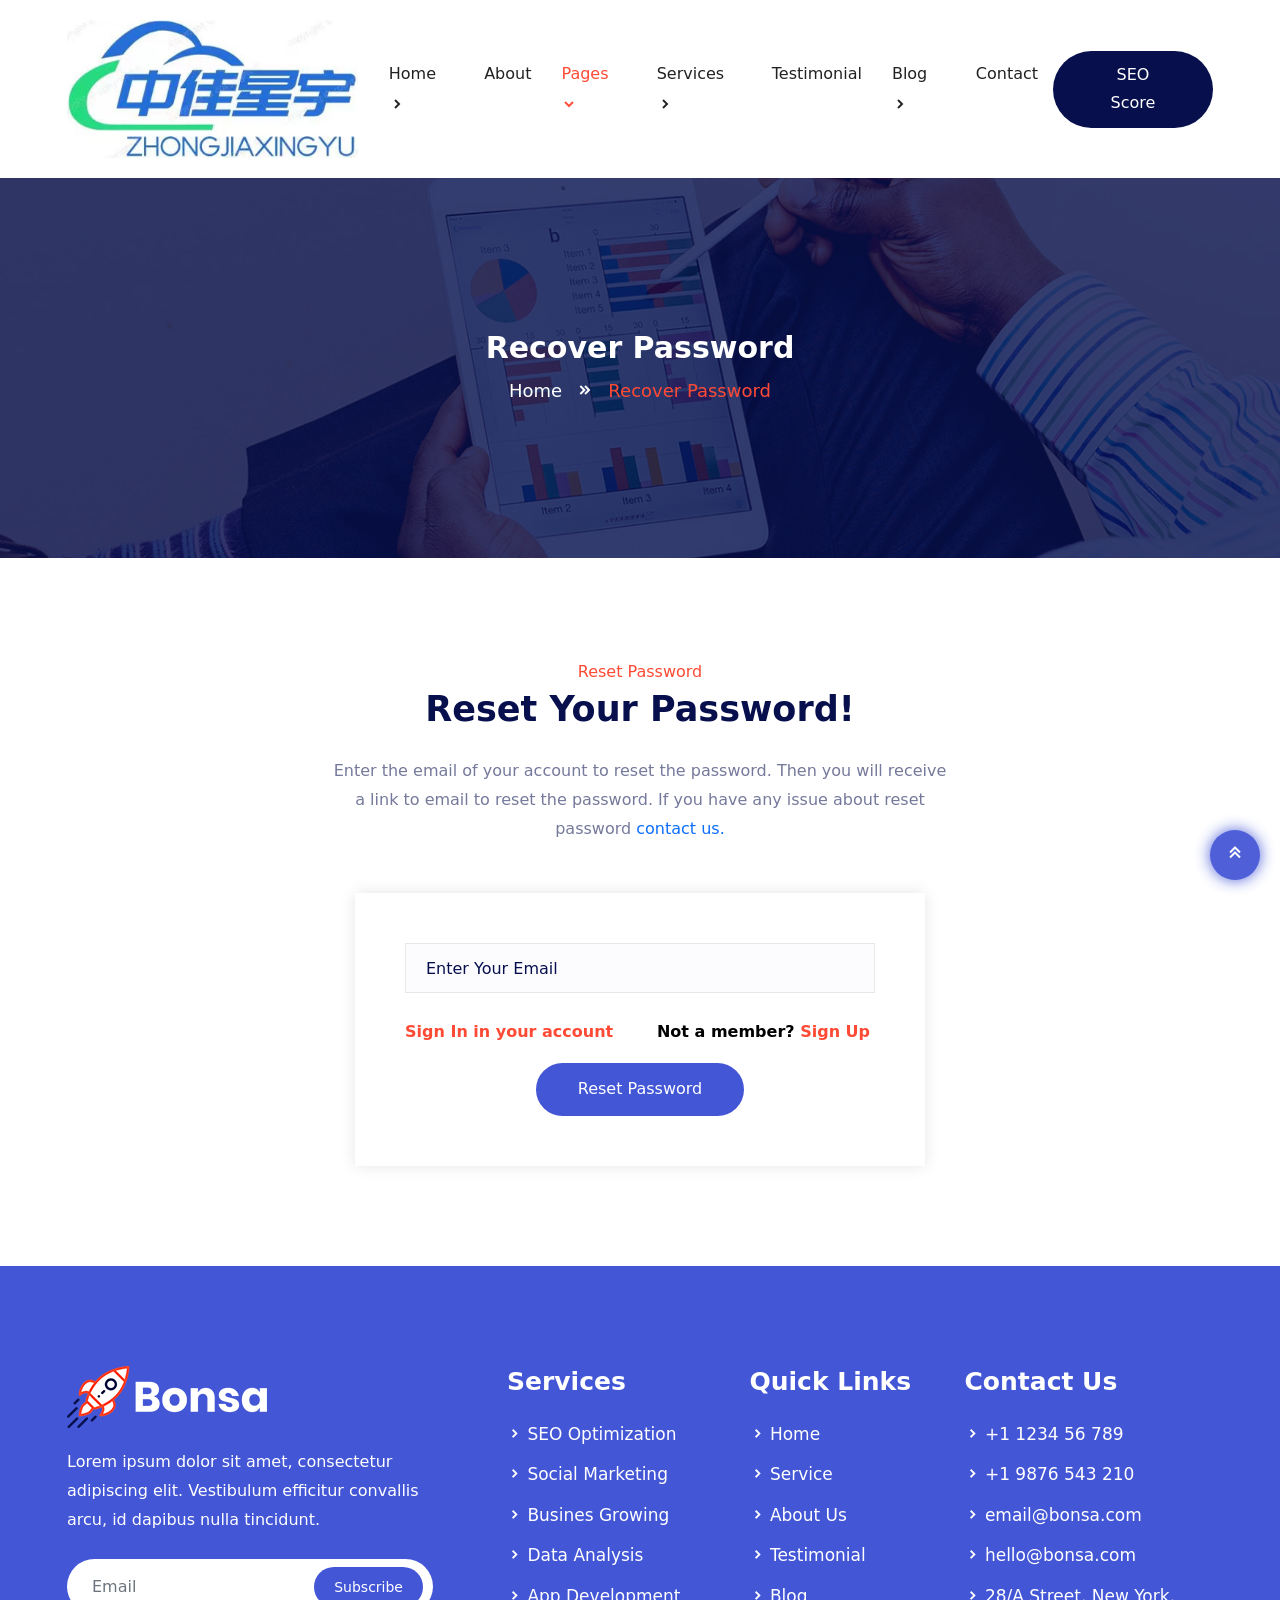
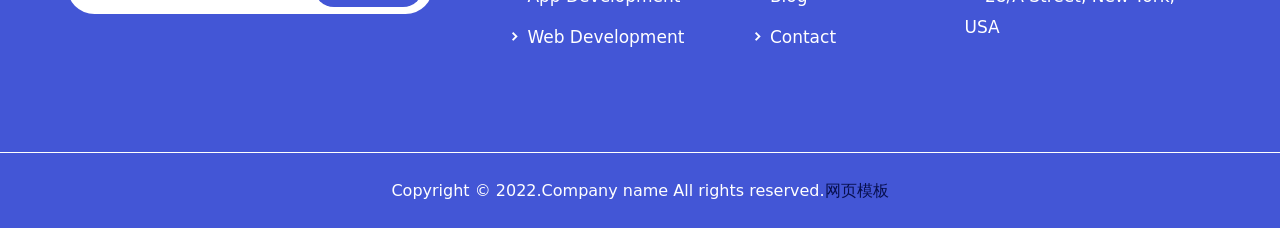
<file: recover-password.html>
<!doctype html>
<html lang="zxx">
<head>

<meta charset="UTF-8">
<meta name="viewport" content="width=device-width, initial-scale=1.0">

<link rel="stylesheet" href="static/css/bootstrap.min.css">

<link rel="stylesheet" href="static/css/owl.theme.default.min.css">
<link rel="stylesheet" href="static/css/owl.carousel.min.css">

<link rel="stylesheet" href="static/css/magnific-popup.min.css">

<link rel="stylesheet" href="static/css/animate.min.css">

<link rel="stylesheet" href="static/css/boxicons.min.css">

<link rel="stylesheet" href="static/css/flaticon.css">

<link rel="stylesheet" href="static/css/meanmenu.min.css">

<link rel="stylesheet" href="static/css/style.css">

<link rel="stylesheet" href="static/css/responsive.css">

<title>Bonsa - SEO & Marketing Company HTML Template</title>

</head>
<body>

<div class="preloader">
<div class="preloader-wave"></div>
</div>


<div class="navbar-area">

<div class="mobile-nav">
<a href="index.html" class="logo">
<img src="static/picture/logo.png" alt="Logo">
</a>
</div>

<div class="main-nav top-nav">
<div class="container">
<nav class="navbar navbar-expand-md navbar-light ">
<a class="navbar-brand" href="index.html">
<img src="static/picture/logo.png" alt="Logo">
</a>
<a class="navbar-brand-sticky" href="index.html">
<img src="static/picture/sticky-logo.png" alt="Logo">
</a>
<div class="collapse navbar-collapse mean-menu" id="navbarSupportedContent">
<ul class="navbar-nav m-auto">
<li class="nav-item">
<a href="#" class="nav-link">
Home
<i class='bx bxs-chevron-right'></i>
</a>
<ul class="dropdown-menu">
<li class="nav-item">
<a href="index.html" class="nav-link">
Home One
</a>
</li>
<li class="nav-item">
<a href="index-two.html" class="nav-link">
Home Two
</a>
</li>
<li class="nav-item">
<a href="index-three.html" class="nav-link">
Home Three
</a>
</li>
</ul>
</li>
<li class="nav-item">
<a href="about.html" class="nav-link">
About
</a>
</li>
<li class="nav-item">
<a href="#" class="nav-link active">
Pages
<i class='bx bxs-chevron-right'></i>
</a>
<ul class="dropdown-menu">
<li class="nav-item">
<a href="members.html" class="nav-link">
Members
</a>
</li>
<li class="nav-item">
<a href="portfolio.html" class="nav-link">
Portfolio
</a>
</li>
<li class="nav-item">
<a href="pricing.html" class="nav-link">
Pricing
</a>
</li>
<li class="nav-item">
<a href="404.html" class="nav-link">
404 Page
</a>
</li>
<li class="nav-item">
<a href="faq.html" class="nav-link">
FAQ
</a>
</li>
<li class="nav-item">
<a href="sign-in.html" class="nav-link ">
Sign In
</a>
</li>
<li class="nav-item">
<a href="sign-up.html" class="nav-link">
Sign Up
</a>
</li>
<li class="nav-item">
<a href="" class="nav-link active">Recover Password</a>
</li>
<li class="nav-item">
<a href="terms-condition.html" class="nav-link">
Terms & Conditions
</a>
</li>
<li class="nav-item">
<a href="privacy-policy.html" class="nav-link">
Privacy Policy
</a>
</li>
<li class="nav-item">
<a href="#" class="nav-link">
Level 1
<i class="bx bx-chevron-right"></i>
</a>
<ul class="dropdown-menu">
<li class="nav-item">
<a href="#" class="nav-link">Level 2</a>
</li>
<li class="nav-item">
<a href="#" class="nav-link">Level 2</a>
</li>
<li class="nav-item">
<a href="#" class="nav-link">
Level 2
<i class="bx bx-chevron-right"></i>
</a>
<ul class="dropdown-menu">
<li class="nav-item">
<a href="#" class="nav-link">Level 3</a>
</li>
<li class="nav-item">
<a href="#" class="nav-link">Level 3</a>
</li>
</ul>
</li>
</ul>
</li>
</ul>
</li>
<li class="nav-item">
<a href="#" class="nav-link">
Services
<i class='bx bxs-chevron-right'></i>
</a>
<ul class="dropdown-menu">
<li class="nav-item">
<a href="services.html" class="nav-link">
Services
</a>
</li>
<li class="nav-item">
<a href="service-details.html" class="nav-link">
Service Details
</a>
</li>
</ul>
</li>
<li class="nav-item">
<a href="testimonial.html" class="nav-link">
Testimonial
</a>
</li>
<li class="nav-item">
<a href="#" class="nav-link">
Blog
<i class='bx bxs-chevron-right'></i>
</a>
<ul class="dropdown-menu">
<li class="nav-item">
<a href="blog.html" class="nav-link">
Blog
</a>
</li>
<li class="nav-item">
<a href="blog-details.html" class="nav-link">
Blog Details
</a>
</li>
</ul>
</li>
<li class="nav-item">
<a href="contact.html" class="nav-link">
Contact
</a>
</li>
</ul>
<div class="menu-btn">
<a href="#" class="seo-btn">SEO Score</a>
</div>
 </div>
</nav>
</div>
</div>
</div>


<div class="inner-banner inner-bg5">
<div class="container">
<div class="inner-title text-center">
<h3>Recover Password</h3>
<ul>
<li>
<a href="index.html">Home</a>
</li>
<li>
<i class='bx bxs-chevrons-right'></i>
</li>
<li>Recover Password</li>
</ul>
</div>
</div>
</div>


<section class="sing-up-area ptb-100">
<div class="container">
<div class="section-title text-center">
<span>Reset Password</span>
<h2>Reset Your Password!</h2>
<p>
Enter the email of your account to reset the password. Then you
will receive a link to email to reset the password. If you have
any issue about reset password <a href="contact.html">contact us.</a>
</p>
</div>
<div class="contact-wrap-form log-in-width">
<form method="post">
<div class="row">
<div class="col-12">
<div class="form-group">
<input class="form-control" type="email" name="name" placeholder="Enter Your Email">
</div>
</div>
<div class="col-lg-6 col-md-6 col-sm-6">
<a class="recover-login" href="sign-in.html">Sign In in your account</a>
</div>
<div class="col-lg-6 col-md-6 col-sm-6">
<p class="recover-register">
Not a member?
<a href="sign-up.html">Sign Up</a>
</p>
</div>
<div class="col-12 text-center">
<button class="default-btn btn-two" type="submit">
Reset Password
</button>
</div>
</div>
</form>
</div>
</div>
</section>


<footer id="footer" class="footer-area-bg">
<div class="footer-area-top pt-100 pb-70">
<div class="container">
<div class="row">
<div class="col-lg-4 col-md-6">
<div class="footer-single">
<div class="footer-single-content">
<a href="index.html">
<img src="static/picture/footer-logo.png" alt="Logo">
</a>
<p>Lorem ipsum dolor sit amet, consectetur adipiscing elit. Vestibulum efficitur convallis arcu, id dapibus nulla tincidunt.</p>
</div>
<div class="newsletter-area">
<form class="newsletter-form" data-toggle="validator">
<input type="email" class="form-control" placeholder="Email" name="EMAIL" required="" autocomplete="off">
<button class="subscribe-btn" type="submit">
Subscribe
</button>
<div id="validator-newsletter" class="form-result"></div>
</form>
</div>
</div>
</div>
<div class="col-lg-3 col-md-6">
<div class="footer-list ml-50">
<h3>Services</h3>
<ul>
<li>
 <i class='bx bxs-chevron-right'></i>
<a href="services.html">SEO Optimization</a>
</li>
<li>
<i class='bx bxs-chevron-right'></i>
<a href="services.html">Social Marketing</a>
</li>
<li>
<i class='bx bxs-chevron-right'></i>
<a href="services.html">Busines Growing</a>
</li>
<li>
<i class='bx bxs-chevron-right'></i>
<a href="services.html"> Data Analysis</a>
</li>
<li>
<i class='bx bxs-chevron-right'></i>
<a href="services.html">App Development </a>
</li>
<li>
<i class='bx bxs-chevron-right'></i>
<a href="services.html"> Web Development</a>
</li>
</ul>
</div>
</div>
<div class="col-lg-2 col-md-6">
<div class="footer-list">
<h3>Quick Links</h3>
<ul>
<li>
<i class='bx bxs-chevron-right'></i>
<a href="index.html">Home</a>
</li>
<li>
<i class='bx bxs-chevron-right'></i>
<a href="services.html">Service</a>
</li>
<li>
<i class='bx bxs-chevron-right'></i>
<a href="about.html">About Us</a>
</li>
<li>
<i class='bx bxs-chevron-right'></i>
<a href="testimonial.html">Testimonial</a>
</li>
<li>
<i class='bx bxs-chevron-right'></i>
<a href="blog.html">Blog</a>
</li>
<li>
<i class='bx bxs-chevron-right'></i>
<a href="contact.html">Contact</a>
</li>
</ul>
</div>
</div>
<div class="col-lg-3 col-md-6">
<div class="footer-list ml-20">
<h3>Contact Us</h3>
<ul>
<li>
<i class='bx bxs-chevron-right'></i>
<a href="tel:+1123456789">+1 1234 56 789</a>
</li>
<li>
<i class='bx bxs-chevron-right'></i>
<a href="tel:+19876543210">+1 9876 543 210</a>
</li>
<li>
<i class='bx bxs-chevron-right'></i>
<a href="email-protection.html#5c39313d35301c3e33322f3d723f3331"><span class="__cf_email__" data-cfemail="7a1f171b13163a181514091b54191517">[email&#160;protected]</span></a>
</li>
<li>
<i class='bx bxs-chevron-right'></i>
<a href="email-protection.html#c1a9a4adadae81a3aeafb2a0efa2aeac"><span class="__cf_email__" data-cfemail="0a626f6666654a686564796b24696567">[email&#160;protected]</span></a>
</li>
<li>
<i class='bx bxs-chevron-right'></i>
28/A Street, New York, USA
</li>
</ul>
</div>
</div>
</div>
</div>
</div>
<div class="footer-bottom">
<div class="container">
<div class="row align-items-center">
<div class="col-lg-12">
<div class="bottom-text text-center">
<p>Copyright &copy; 2022.Company name All rights reserved.<a target="_blank" href="https://sc.chinaz.com/moban/">&#x7F51;&#x9875;&#x6A21;&#x677F;</a></p>
</div>
</div>
</div>
</div>
</div>
</footer>


<script data-cfasync="false" src="static/js/email-decode.min.js"></script><script src="static/js/jquery-3.5.0.min.js"></script>

<script src="static/js/bootstrap.bundle.min.js"></script>

<script src="static/js/meanmenu.min.js"></script>

<script src="static/js/owl.carousel.min.js"></script>

<script src="static/js/jquery.magnific-popup.min.js"></script>

<script src="static/js/wow.min.js"></script>

<script src="static/js/jquery.ajaxchimp.min.js"></script>

<script src="static/js/form-validator.min.js"></script>

<script src="static/js/contact-form-script.js"></script>

<script src="static/js/custom.js"></script>
</body>
</html>
</file>
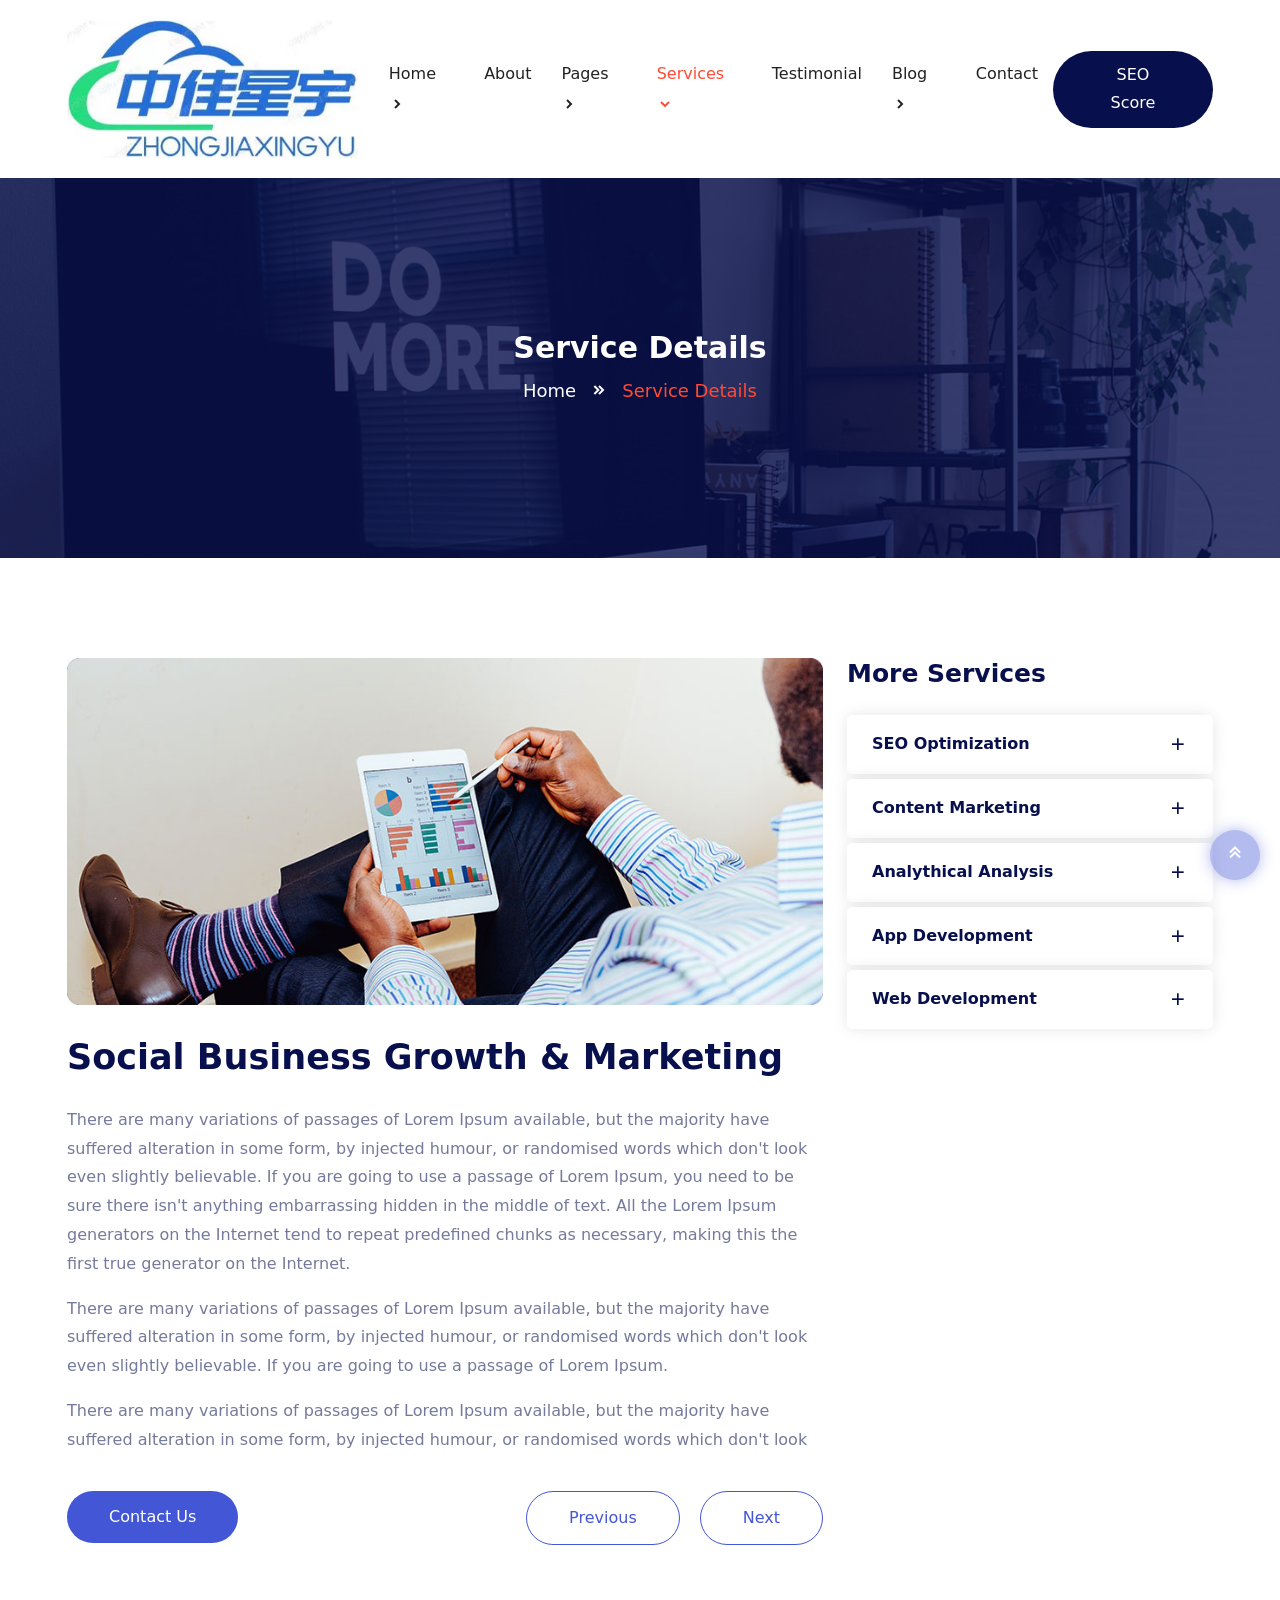
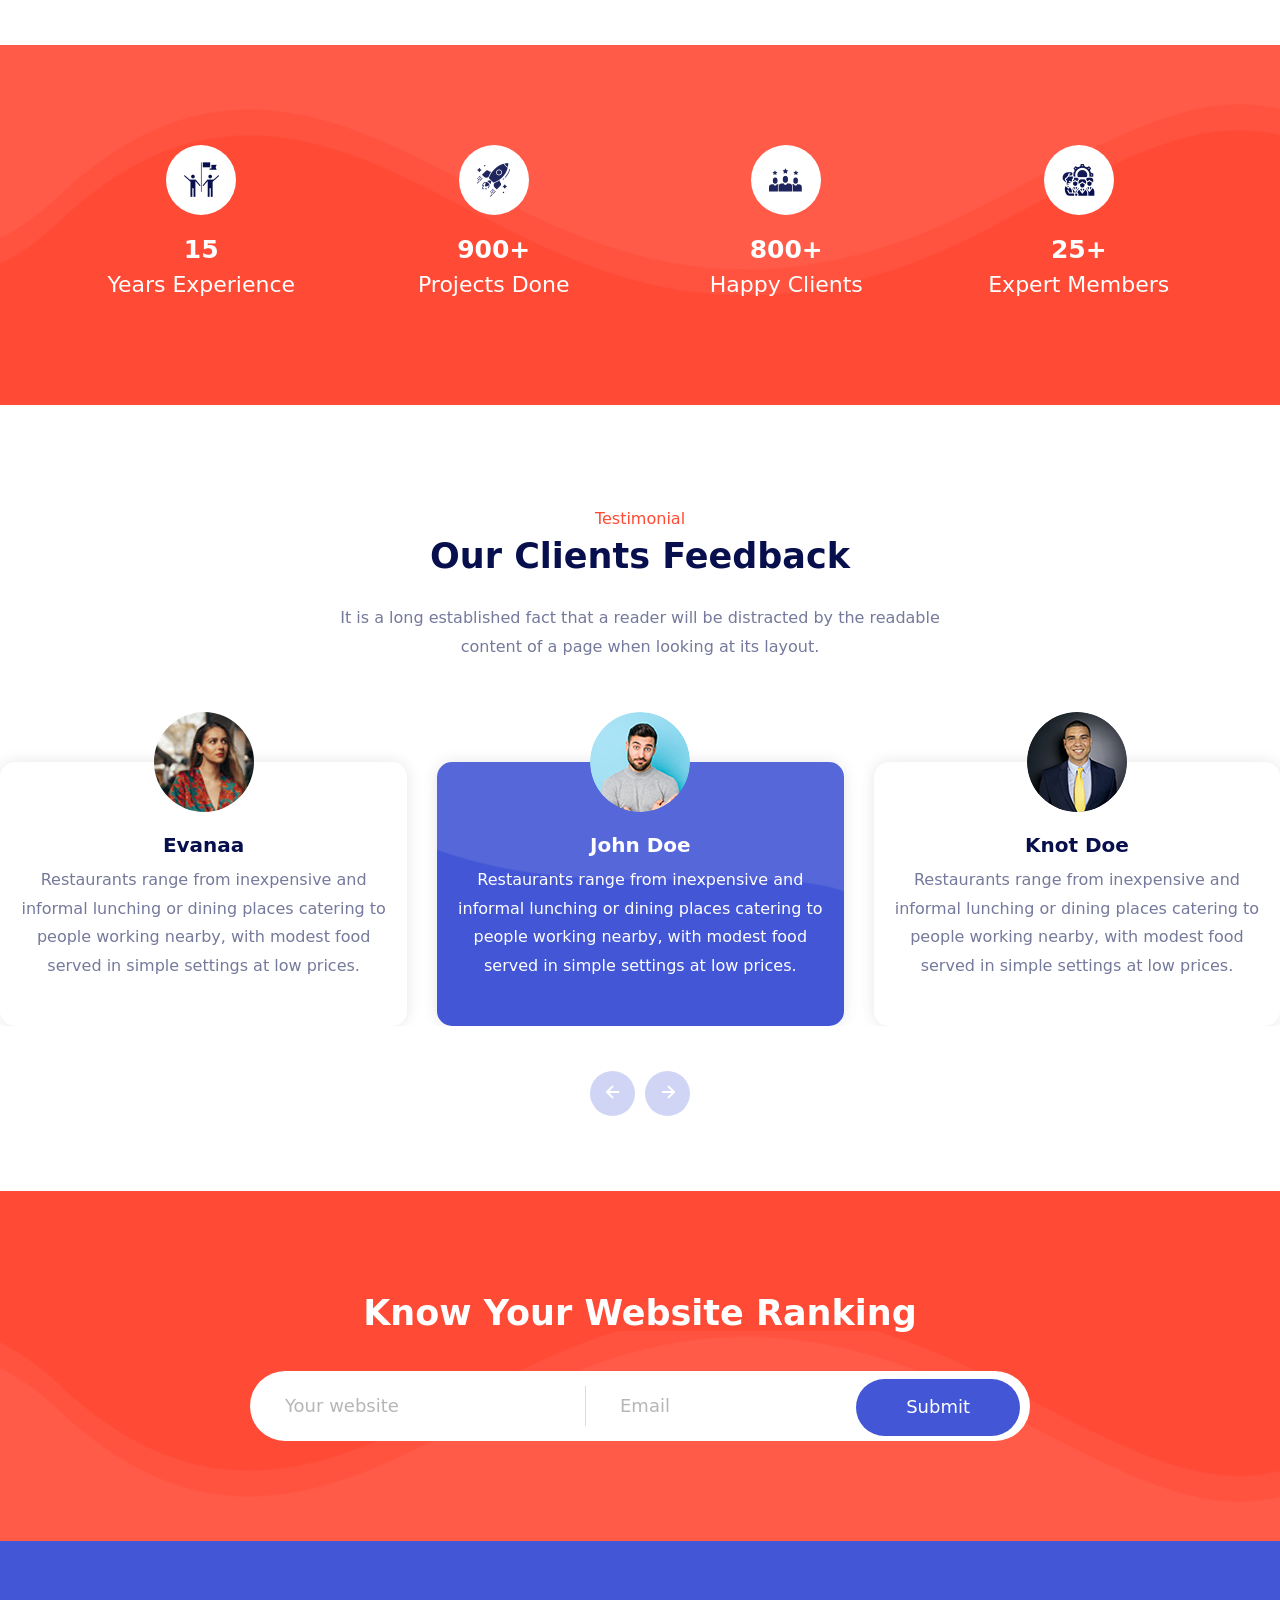
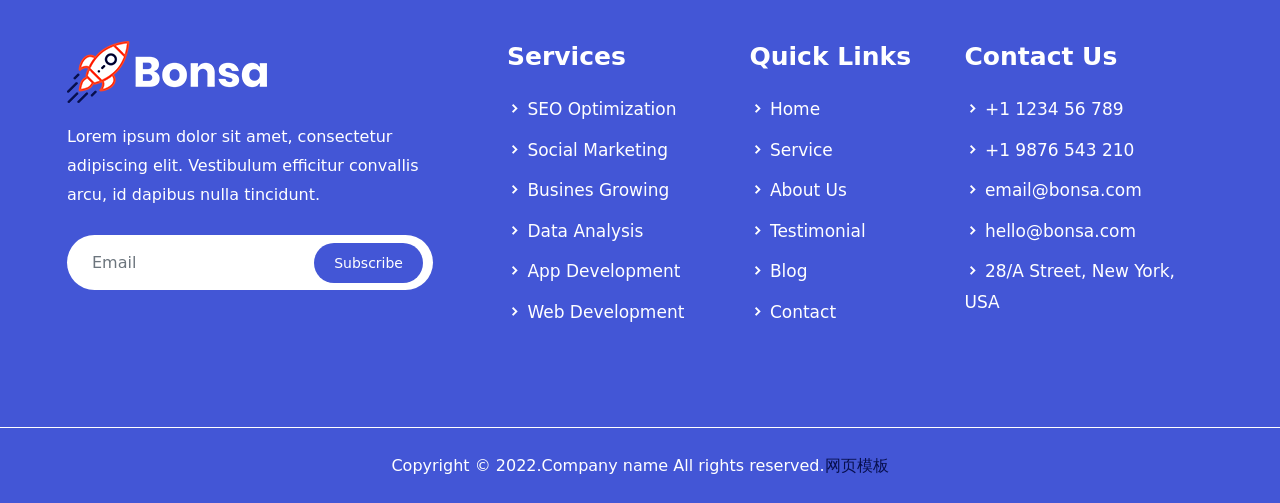
<file: service-details.html>
<!doctype html>
<html lang="zxx">
<head>

<meta charset="UTF-8">
<meta name="viewport" content="width=device-width, initial-scale=1.0">

<link rel="stylesheet" href="static/css/bootstrap.min.css">

<link rel="stylesheet" href="static/css/owl.theme.default.min.css">
<link rel="stylesheet" href="static/css/owl.carousel.min.css">

<link rel="stylesheet" href="static/css/magnific-popup.min.css">

<link rel="stylesheet" href="static/css/animate.min.css">

<link rel="stylesheet" href="static/css/boxicons.min.css">

<link rel="stylesheet" href="static/css/flaticon.css">

<link rel="stylesheet" href="static/css/meanmenu.min.css">

<link rel="stylesheet" href="static/css/style.css">

<link rel="stylesheet" href="static/css/responsive.css">

<title>Bonsa - SEO & Marketing Company HTML Template</title>

</head>
<body>

<div class="preloader">
<div class="preloader-wave"></div>
</div>


<div class="navbar-area">

<div class="mobile-nav">
<a href="index.html" class="logo">
<img src="static/picture/logo.png" alt="Logo">
</a>
</div>

<div class="main-nav top-nav">
<div class="container">
<nav class="navbar navbar-expand-md navbar-light ">
<a class="navbar-brand" href="index.html">
<img src="static/picture/logo.png" alt="Logo">
</a>
<a class="navbar-brand-sticky" href="index.html">
<img src="static/picture/sticky-logo.png" alt="Logo">
</a>
<div class="collapse navbar-collapse mean-menu" id="navbarSupportedContent">
<ul class="navbar-nav m-auto">
<li class="nav-item">
<a href="#" class="nav-link">
Home
<i class='bx bxs-chevron-right'></i>
</a>
<ul class="dropdown-menu">
<li class="nav-item">
<a href="index.html" class="nav-link">
Home One
</a>
</li>
<li class="nav-item">
<a href="index-two.html" class="nav-link">
Home Two
</a>
</li>
<li class="nav-item">
<a href="index-three.html" class="nav-link">
Home Three
</a>
</li>
</ul>
</li>
<li class="nav-item">
<a href="about.html" class="nav-link">
About
</a>
</li>
<li class="nav-item">
<a href="#" class="nav-link">
Pages
<i class='bx bxs-chevron-right'></i>
</a>
<ul class="dropdown-menu">
<li class="nav-item">
<a href="members.html" class="nav-link">
Members
</a>
</li>
<li class="nav-item">
<a href="portfolio.html" class="nav-link">
Portfolio
</a>
</li>
<li class="nav-item">
<a href="pricing.html" class="nav-link">
Pricing
</a>
</li>
<li class="nav-item">
<a href="404.html" class="nav-link">
404 Page
</a>
</li>
<li class="nav-item">
<a href="faq.html" class="nav-link">
FAQ
</a>
</li>
<li class="nav-item">
<a href="sign-in.html" class="nav-link">
Sign In
</a>
</li>
<li class="nav-item">
<a href="sign-up.html" class="nav-link">
Sign Up
</a>
</li>
<li class="nav-item">
<a href="recover-password.html" class="nav-link">Recover Password</a>
</li>
<li class="nav-item">
<a href="terms-condition.html" class="nav-link">
Terms & Conditions
</a>
</li>
<li class="nav-item">
<a href="privacy-policy.html" class="nav-link">
Privacy Policy
</a>
</li>
<li class="nav-item">
<a href="#" class="nav-link">
Level 1
<i class="bx bx-chevron-right"></i>
<ul class="dropdown-menu">
<li class="nav-item">
<a href="#" class="nav-link">Level 2</a>
</li>
<li class="nav-item">
<a href="#" class="nav-link">Level 2</a>
</li>
<li class="nav-item">
<a href="#" class="nav-link">
Level 2
<i class="bx bx-chevron-right"></i>
</a>
<ul class="dropdown-menu">
<li class="nav-item">
<a href="#" class="nav-link">Level 3</a>
</li>
<li class="nav-item">
<a href="#" class="nav-link">Level 3</a>
</li>
</ul>
</li>
</ul>
</a>
</li>
</ul>
</li>
<li class="nav-item">
<a href="#" class="nav-link active">
Services
<i class='bx bxs-chevron-right'></i>
</a>
<ul class="dropdown-menu">
<li class="nav-item">
<a href="services.html" class="nav-link">
Services
</a>
</li>
<li class="nav-item">
<a href="" class="nav-link active">
Service Details
</a>
</li>
</ul>
</li>
<li class="nav-item">
<a href="testimonial.html" class="nav-link">
Testimonial
</a>
</li>
<li class="nav-item">
<a href="#" class="nav-link">
Blog
<i class='bx bxs-chevron-right'></i>
</a>
<ul class="dropdown-menu">
<li class="nav-item">
<a href="blog.html" class="nav-link">
Blog
</a>
</li>
<li class="nav-item">
<a href="blog-details.html" class="nav-link">
Blog Details
</a>
</li>
</ul>
</li>
<li class="nav-item">
<a href="contact.html" class="nav-link">
Contact
</a>
</li>
</ul>
 <div class="menu-btn">
<a href="#" class="seo-btn">SEO Score</a>
</div>
</div>
</nav>
</div>
</div>
</div>


<div class="inner-banner inner-bg3">
<div class="container">
<div class="inner-title text-center">
<h3>Service Details</h3>
<ul>
<li>
<a href="index.html">Home</a>
</li>
<li>
<i class='bx bxs-chevrons-right'></i>
</li>
<li>Service Details</li>
</ul>
</div>
</div>
</div>


<div class="service-dtls pt-100 pb-90">
<div class="container">
<div class="row">
<div class="col-lg-8">
<div class="service-dtls-content">
<div class="service-dtls-img">
<img src="static/picture/service-dtls.jpg" alt="Service Image">
</div>
<h2>Social Business Growth & Marketing</h2>
<p>
There are many variations of passages of Lorem Ipsum available, but the
majority have suffered alteration in some form, by injected humour,
or randomised words which don't look even slightly believable.
If you are going to use a passage of Lorem Ipsum, you need to be sure
there isn't anything embarrassing hidden in the middle of text. All the
Lorem Ipsum generators on the Internet tend to repeat predefined chunks
as necessary, making this the first true generator on the Internet.
</p>
<p>
There are many variations of passages of Lorem Ipsum available, but the majority
have suffered alteration in some form, by injected humour, or randomised words
which don't look even slightly believable. If you are going to use a passage of Lorem Ipsum.
</p>
<p>
There are many variations of passages of Lorem Ipsum available, but the majority
have suffered alteration in some form, by injected humour, or randomised words which don't look
</p>
<div class="service-dtls-btn">
<a href="contact.html" class="default-btn">Contact Us</a>
</div>
<div class="pager-area">
<ul class="pager">
<li class="previous"><a href="#">Previous</a></li>
<li class="next"><a href="#">Next</a></li>
</ul>
</div>
</div>
</div>
<div class="col-lg-4">
<div class="common-catagory">
<h3>More Services</h3>
<ul class="catagory">
<li>
<a href="#">SEO Optimization <i class='bx bx-plus'></i></a>
</li>
<li>
<a href="#">Content Marketing <i class='bx bx-plus'></i></a>
</li>
 <li>
<a href="#">Analythical Analysis <i class='bx bx-plus'></i></a>
</li>
<li>
<a href="#">App Development <i class='bx bx-plus'></i></a>
</li>
<li>
<a href="#">Web Development <i class='bx bx-plus'></i></a>
</li>
</ul>
</div>
</div>
</div>
</div>
</div>


<div class="counter-area pt-100 pb-70">
<div class="container">
<div class="row">
<div class="col-lg-3 col-sm-6 col-md-3">
<div class="single-counter">
<i class='flaticon-success'></i>
<h3><span class="counter">15</span></h3>
<p>Years Experience</p>
</div>
</div>
<div class="col-lg-3 col-sm-6 col-md-3">
<div class="single-counter">
<i class='flaticon-launch'></i>
<h3><span class="counter">900</span>+</h3>
<p>Projects Done</p>
</div>
</div>
<div class="col-lg-3 col-sm-6 col-md-3">
<div class="single-counter">
<i class='flaticon-customer'></i>
<h3><span class="counter">800</span>+</h3>
<p>Happy Clients</p>
</div>
</div>
<div class="col-lg-3 col-sm-6 col-md-3">
<div class="single-counter">
<i class='flaticon-team-building'></i>
<h3><span class="counter">25</span>+</h3>
<p>Expert Members</p>
</div>
</div>
</div>
</div>
</div>


<div class="client-area ptb-100 pb-70">
<div class="container-fluid p-0">
<div class="section-title text-center">
<span>Testimonial</span>
<h2>Our Clients Feedback</h2>
<p>
It is a long established fact that a reader will be distracted by
the readable content of a page when looking at its layout.
</p>
</div>
<div class="client-slider owl-carousel owl-theme">
<div class="client-item">
<div class="client-item-img">
<img src="static/picture/t1.png" alt="Testimonial Images">
</div>
<h3>John Doe</h3>
<p>
Restaurants range from inexpensive and informal lunching or dining places
catering to people working nearby, with modest food served in simple settings at low prices.
</p>
</div>
<div class="client-item">
<div class="client-item-img">
<img src="static/picture/t4.png" alt="Testimonial Images">
</div>
<h3>Knot Doe</h3>
<p>
Restaurants range from inexpensive and informal lunching or dining places
catering to people working nearby, with modest food served in simple settings at low prices.
</p>
</div>
 <div class="client-item">
<div class="client-item-img">
<img src="static/picture/t5.png" alt="Testimonial Images">
</div>
<h3>John Smith</h3>
<p>
Restaurants range from inexpensive and informal lunching or dining places
catering to people working nearby, with modest food served in simple settings at low prices.
</p>
</div>
<div class="client-item">
<div class="client-item-img">
<img src="static/picture/t3.png" alt="Testimonial Images">
</div>
<h3>Evanaa</h3>
<p>
Restaurants range from inexpensive and informal lunching or dining places
catering to people working nearby, with modest food served in simple settings at low prices.
</p>
</div>
</div>
</div>
</div>


<div class="submission-area ptb-100">
<div class="container">
<div class="submission-title">
<h2>Know Your Website Ranking</h2>
</div>
<form class="submission-form">
<div class="row">
<div class="col-lg-5 col-md-6">
<div class="form-group">
<input type="text" class="form-control" id="website" placeholder="Your website">
</div>
</div>
<div class="col-lg-4 col-md-6">
<div class="form-group border-line">
<input type="text" class="form-control" id="email" placeholder="Email">
</div>
</div>
<div class="col-lg-3 col-md-3 offset-md-5 offset-lg-0">
<button type="submit" class="default-btn">Submit</button>
</div>
</div>
</form>
</div>
</div>


<footer id="footer" class="footer-area-bg">
<div class="footer-area-top pt-100 pb-70">
<div class="container">
<div class="row">
<div class="col-lg-4 col-md-6">
<div class="footer-single">
<div class="footer-single-content">
<a href="index.html">
<img src="static/picture/footer-logo.png" alt="Logo">
</a>
<p>Lorem ipsum dolor sit amet, consectetur adipiscing elit. Vestibulum efficitur convallis arcu, id dapibus nulla tincidunt.</p>
</div>
<div class="newsletter-area">
<form class="newsletter-form" data-toggle="validator">
<input type="email" class="form-control" placeholder="Email" name="EMAIL" required="" autocomplete="off">
<button class="subscribe-btn" type="submit">
Subscribe
</button>
<div id="validator-newsletter" class="form-result"></div>
</form>
</div>
</div>
</div>
<div class="col-lg-3 col-md-6">
<div class="footer-list ml-50">
<h3>Services</h3>
<ul>
<li>
<i class='bx bxs-chevron-right'></i>
<a href="services.html">SEO Optimization</a>
</li>
<li>
<i class='bx bxs-chevron-right'></i>
<a href="services.html">Social Marketing</a>
</li>
<li>
<i class='bx bxs-chevron-right'></i>
<a href="services.html">Busines Growing</a>
</li>
<li>
<i class='bx bxs-chevron-right'></i>
<a href="services.html"> Data Analysis</a>
</li>
<li>
<i class='bx bxs-chevron-right'></i>
<a href="services.html">App Development </a>
</li>
<li>
<i class='bx bxs-chevron-right'></i>
<a href="services.html"> Web Development</a>
</li>
</ul>
</div>
</div>
<div class="col-lg-2 col-md-6">
<div class="footer-list">
<h3>Quick Links</h3>
<ul>
<li>
<i class='bx bxs-chevron-right'></i>
<a href="index.html">Home</a>
</li>
<li>
<i class='bx bxs-chevron-right'></i>
<a href="services.html">Service</a>
</li>
<li>
<i class='bx bxs-chevron-right'></i>
<a href="about.html">About Us</a>
</li>
<li>
<i class='bx bxs-chevron-right'></i>
<a href="testimonial.html">Testimonial</a>
</li>
<li>
<i class='bx bxs-chevron-right'></i>
<a href="blog.html">Blog</a>
</li>
<li>
<i class='bx bxs-chevron-right'></i>
<a href="contact.html">Contact</a>
</li>
</ul>
</div>
</div>
<div class="col-lg-3 col-md-6">
<div class="footer-list ml-20">
<h3>Contact Us</h3>
<ul>
<li>
<i class='bx bxs-chevron-right'></i>
<a href="tel:+1123456789">+1 1234 56 789</a>
</li>
<li>
<i class='bx bxs-chevron-right'></i>
<a href="tel:+19876543210">+1 9876 543 210</a>
</li>
<li>
<i class='bx bxs-chevron-right'></i>
<a href="email-protection.html#9df8f0fcf4f1ddfff2f3eefcb3fef2f0"><span class="__cf_email__" data-cfemail="6d08000c04012d0f02031e0c430e0200">[email&#160;protected]</span></a>
</li>
<li>
<i class='bx bxs-chevron-right'></i>
<a href="email-protection.html#1d75787171725d7f72736e7c337e7270"><span class="__cf_email__" data-cfemail="e9818c858586a98b86879a88c78a8684">[email&#160;protected]</span></a>
</li>
<li>
<i class='bx bxs-chevron-right'></i>
28/A Street, New York, USA
</li>
</ul>
</div>
</div>
</div>
</div>
</div>
<div class="footer-bottom">
<div class="container">
<div class="row align-items-center">
<div class="col-lg-12">
<div class="bottom-text text-center">
<p>Copyright &copy; 2022.Company name All rights reserved.<a target="_blank" href="https://sc.chinaz.com/moban/">&#x7F51;&#x9875;&#x6A21;&#x677F;</a></p>
</div>
</div>
</div>
</div>
</div>
</footer>


<script data-cfasync="false" src="static/js/email-decode.min.js"></script><script src="static/js/jquery-3.5.0.min.js"></script>

<script src="static/js/bootstrap.bundle.min.js"></script>

<script src="static/js/meanmenu.min.js"></script>

<script src="static/js/owl.carousel.min.js"></script>

<script src="static/js/jquery.magnific-popup.min.js"></script>

<script src="static/js/wow.min.js"></script>

<script src="static/js/jquery.ajaxchimp.min.js"></script>

<script src="static/js/form-validator.min.js"></script>

<script src="static/js/contact-form-script.js"></script>

<script src="static/js/custom.js"></script>
</body>
</html>
</file>
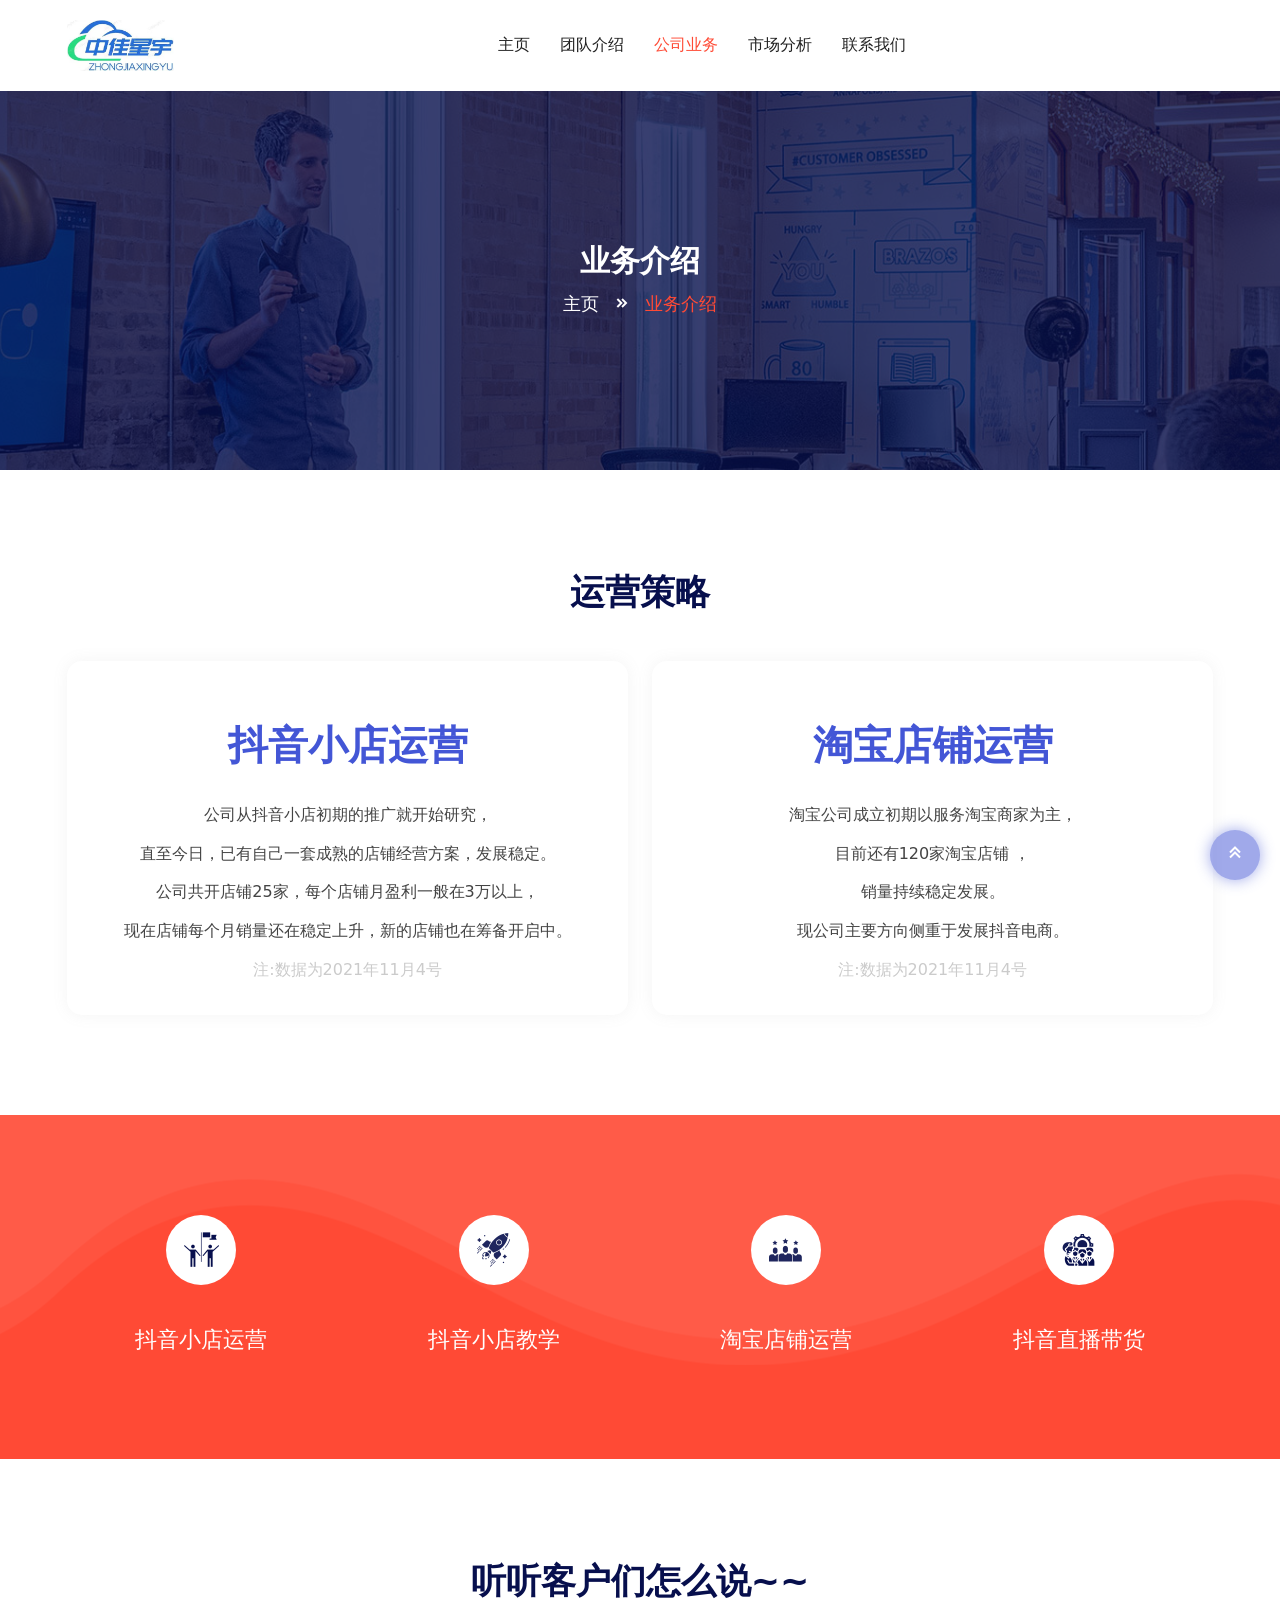
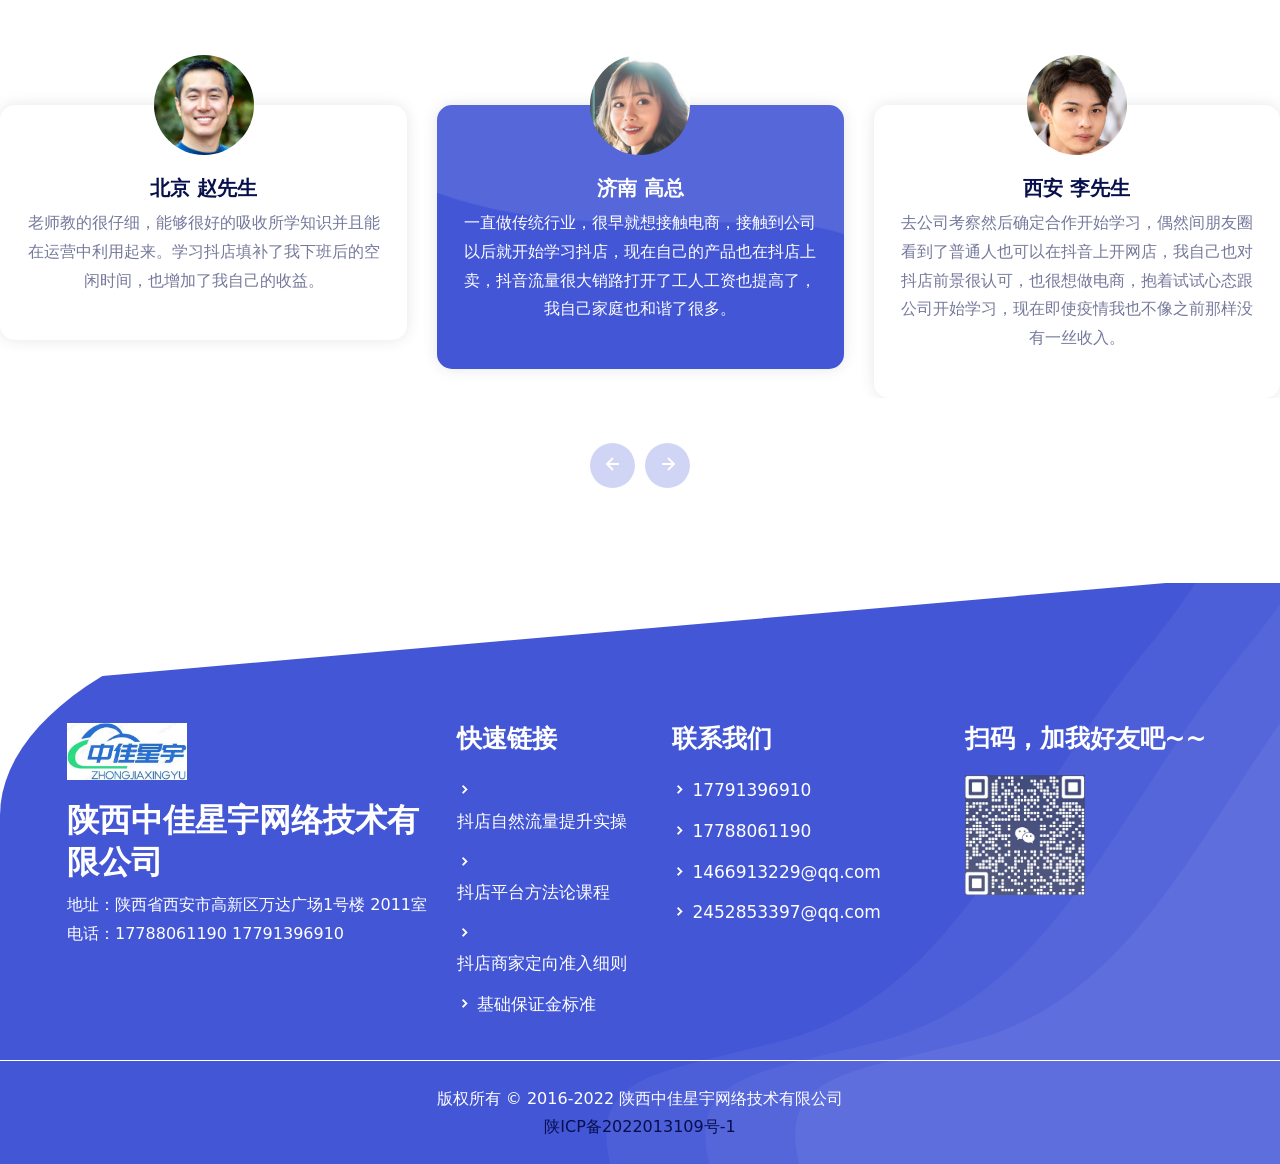
<file: service.html>
<!doctype html>
<html lang="zh-CN">
<head>

  <meta charset="UTF-8">
  <meta name="viewport" content="width=device-width, initial-scale=1.0">

  <link rel="stylesheet" href="static/css/bootstrap.min.css">

  <link rel="stylesheet" href="static/css/owl.theme.default.min.css">
  <link rel="stylesheet" href="static/css/owl.carousel.min.css">

  <link rel="stylesheet" href="static/css/magnific-popup.min.css">

  <link rel="stylesheet" href="static/css/animate.min.css">

  <link rel="stylesheet" href="static/css/boxicons.min.css">

  <link rel="stylesheet" href="static/css/flaticon.css">

  <link rel="stylesheet" href="static/css/meanmenu.min.css">

  <link rel="stylesheet" href="static/css/style.css">

  <link rel="stylesheet" href="static/css/responsive.css">

  <title>陕西中佳星宇网络技术有限公司-公司业务</title>

  <meta name="keywords" content="陕西中佳星宇,西安中佳星宇,抖店运营,抖店学习,电商运营,中佳星宇,陕西中佳星宇网络技术有限公司,网店,网销,抖音电商,抖音学习" />

  <meta name="description" value="陕西中佳星宇网络技术有限公司主营业务： 抖音小店运营、淘宝店铺运营、抖音直播带货、抖音小店教学等。">
</head>
<body>

<div class="preloader">
  <div class="preloader-wave"></div>
</div>


<div class="navbar-area">

  <div class="mobile-nav">
    <a href="index.html" class="logo">
      <img src="static/picture/logo.png" alt="Logo" style="width: 80px">
    </a>
  </div>
  <div class="main-nav top-nav">
    <div class="container">
      <nav class="navbar navbar-expand-md navbar-light ">
        <a class="navbar-brand" href="index.html">
          <img src="static/picture/logo.png" alt="Logo" style="width: 120px">
        </a>
        <a class="navbar-brand-sticky" href="">
          <img src="static/picture/logo.png" alt="Logo" style="width: 120px">
        </a>
        <div class="collapse navbar-collapse mean-menu" id="navbarSupportedContent">
          <ul class="navbar-nav m-auto">
            <li class="nav-item">
              <a href="index.html" class="nav-link">
                主页
              </a>
            </li>
            <li class="nav-item">
              <a href="teams.html" class="nav-link">
                团队介绍
              </a>
            </li>
            <li class="nav-item">
              <a href="service.html" class="nav-link active">
                公司业务
              </a>
            </li>
            <li class="nav-item">
              <a href="privacy-policy.html" class="nav-link">
                市场分析
              </a>
            </li>
<!--            <li class="nav-item">-->
<!--              <a href="#" class="nav-link">-->
<!--                售后服务-->
<!--              </a>-->
<!--            </li>-->
            <li class="nav-item">
              <a href="contact.html" class="nav-link">
                联系我们
              </a>
            </li>
          </ul>
          <!--          <div class="menu-btn">-->
          <!--            <a href="#" class="seo-btn">SEO Score</a>-->
          <!--          </div>-->
        </div>
      </nav>
    </div>
  </div>
</div>


<div class="inner-banner inner-bg1">
  <div class="container">
    <div class="inner-title text-center">
      <h3>业务介绍</h3>
      <ul>
        <li>
          <a href="index.html">主页</a>
        </li>
        <li>
          <i class='bx bxs-chevrons-right'></i>
        </li>
        <li>业务介绍</li>
      </ul>
    </div>
  </div>
</div>



<div class="price-area pt-100 pb-70">
  <div class="container">
    <div class="section-title text-center">
      <!--      <span>Monthly Packages</span>-->
      <h2>运营策略</h2>
      <!--      <p>-->
      <!--        It is a long established fact that a reader will be distracted-->
      <!--        by the readable content of a page when looking at its layout.-->
      <!--      </p>-->
    </div>
    <div class="row pt-45">
      <div class="col-lg-6 col-sm-9">
        <div class="single-price">
          <div class="single-price-title">
            <h2>抖音小店运营</h2>
          </div>
          <ul>
            <li>公司从抖音小店初期的推广就开始研究，</li>
            <li>直至今日，已有自己一套成熟的店铺经营方案，发展稳定。</li>
            <li>公司共开店铺25家，每个店铺月盈利一般在3万以上，</li>
            <li>现在店铺每个月销量还在稳定上升，新的店铺也在筹备开启中。</li>
            <li class="color-gray">注:数据为2021年11月4号</li>
          </ul>
        </div>
      </div>
      <div class="col-lg-6 col-sm-9">
        <div class="single-price">
          <div class="single-price-title">
            <h2>淘宝店铺运营</h2>
          </div>
          <ul>
            <li>淘宝公司成立初期以服务淘宝商家为主，</li>
            <li>目前还有120家淘宝店铺 ，</li>
            <li>销量持续稳定发展。</li>
            <li>现公司主要方向侧重于发展抖音电商。</li>
            <li class="color-gray">注:数据为2021年11月4号</li>
          </ul>
        </div>
      </div>
    </div>
  </div>
</div>



<div class="counter-area pt-100 pb-70">
  <div class="container">
    <div class="row">
      <div class="col-lg-3 col-sm-6 col-md-3">
        <div class="single-counter">
          <i class='flaticon-success'></i>
          <p>抖音小店运营</p>
        </div>
      </div>
      <div class="col-lg-3 col-sm-6 col-md-3">
        <div class="single-counter">
          <i class='flaticon-launch'></i>
          <p>抖音小店教学</p>
        </div>
      </div>
      <div class="col-lg-3 col-sm-6 col-md-3">
        <div class="single-counter">
          <i class='flaticon-customer'></i>
          <p>淘宝店铺运营</p>
        </div>
      </div>
      <div class="col-lg-3 col-sm-6 col-md-3">
        <div class="single-counter">
          <i class='flaticon-team-building'></i>
          <p>抖音直播带货</p>
        </div>
      </div>
    </div>
  </div>
</div>

<div class="client-area pt-100 pb-70">
  <div class="container-fluid p-0">
    <div class="section-title text-center">
      <h2>听听客户们怎么说~~</h2>
<!--      <p>-->
<!--        It is a long established fact that a reader will be distracted by-->
<!--        the readable content of a page when looking at its layout.-->
<!--      </p>-->
    </div>
    <div class="client-slider owl-carousel owl-theme">
      <div class="client-item">
        <div class="client-item-img">
          <img src="static/picture/avatar-f3.png" alt="Testimonial Images">
        </div>
        <h3>济南 高总</h3>
        <p>
          一直做传统行业，很早就想接触电商，接触到公司以后就开始学习抖店，现在自己的产品也在抖店上卖，抖音流量很大销路打开了工人工资也提高了，我自己家庭也和谐了很多。
        </p>
      </div>

      <div class="client-item">
        <div class="client-item-img">
          <img src="static/picture/avatar-m3.png" alt="Testimonial Images">
        </div>
        <h3>西安 李先生</h3>
        <p>
          去公司考察然后确定合作开始学习，偶然间朋友圈看到了普通人也可以在抖音上开网店，我自己也对抖店前景很认可，也很想做电商，抱着试试心态跟公司开始学习，现在即使疫情我也不像之前那样没有一丝收入。
        </p>
      </div>
      <div class="client-item">
        <div class="client-item-img">
          <img src="static/picture/avatar-f1.png" alt="Testimonial Images">
        </div>
        <h3>安徽 靳女士</h3>
        <p>
          在家带小孩的我，一直想做一个线上的兼职，在宝妈群里了解到抖音小店，随后多方考证开始学的抖店。现在每天在家做抖店的收入能够宝宝的奶粉钱和家庭的基本开支，老公的负担也减轻了不少，很感谢公司给我这个学习的机会。
        </p>
      </div>

      <div class="client-item">
        <div class="client-item-img">
          <img src="static/picture/avatar-m1.png" alt="Testimonial Images">
        </div>
        <h3>北京 赵先生</h3>
        <p>
          老师教的很仔细，能够很好的吸收所学知识并且能在运营中利用起来。学习抖店填补了我下班后的空闲时间，也增加了我自己的收益。
        </p>
      </div>
    </div>
  </div>
</div>


<footer id="footer" class="footer-area bg-footer">
  <div class="footer-top">
    <div class="container">
      <div class="row">
        <div class="col-lg-4 col-md-6">
          <div class="footer-single">
            <div class="footer-single-content">
              <a href="">
                <img src="static/picture/logo.png" alt="Logo" style="width: 120px">
              </a>
              <h2 style="color: white">陕西中佳星宇网络技术有限公司</h2>
              <p>
                地址：陕西省西安市高新区万达广场1号楼 2011室
              </p>
              <p>
                电话：17788061190  17791396910
              </p>
            </div>

          </div>
        </div>
        <div class="col-lg-2 col-md-6">
          <div class="footer-list">
            <h3>快速链接</h3>
            <ul>
              <li>
                <i class='bx bxs-chevron-right'></i>
                <a target="_blank" href="https://school.jinritemai.com/doudian/web/course-series/cHdXkCUPc5Gr?scene_source=kuaisumulu_web&strategy_source=KuaiSuMuLu%EF%BC%88PC%EF%BC%89_1652867181&btm_ppre=a4977.b31122.c0.d0&btm_pre=a4977.b4369.c0.d0&btm_show_id=e7c11757-f8ac-4c7b-8d72-0740f3a69018">
                  抖店自然流量提升实操
                </a>
              </li>
              <li>
                <i class='bx bxs-chevron-right'></i>
                <a target="_blank" href="https://school.jinritemai.com/magic/eco/runtime/release/6277ad4e58e11d051f61e6e8?appType=douyin&title_color=ffffff&nav_bar_color=000000&status_bar_color=000000&hide_more=0&nav_btn_type=2&scene_source=kuaisumulu_web&strategy_source=KuaiSuMuLu%EF%BC%88PC%EF%BC%89_1652867181&btm_ppre=a4977.b31122.c0.d0&btm_pre=a4977.b4369.c0.d0&btm_show_id=e7c11757-f8ac-4c7b-8d72-0740f3a69018">
                  抖店平台方法论课程
                </a>
              </li>
              <li>
                <i class='bx bxs-chevron-right'></i>
                <a target="_blank" href="https://school.jinritemai.com/doudian/web/article/aHb11WPHpsyG?btm_ppre=a4977.b4369.c0.d0&btm_pre=a4977.b31122.c0.d0&btm_show_id=ce37f7a8-9b80-4fb9-ac2c-02b3961df14e">
                  抖店商家定向准入细则
                </a>
              </li>
              <li>
                <i class='bx bxs-chevron-right'></i>
                <a target="_blank" href="https://school.jinritemai.com/doudian/web/article/101816?should_hide_bottom_nav=1&should_full_screen=1">
                  基础保证金标准
                </a>
              </li>
            </ul>
          </div>
        </div>
        <div class="col-lg-3 col-md-6">
          <div class="footer-list ml-20">
            <h3>联系我们</h3>
            <ul>
              <li>
                <i class='bx bxs-chevron-right'></i>
                <a href="tel:17791396910">17791396910</a>
              </li>
              <li>
                <i class='bx bxs-chevron-right'></i>
                <a href="tel:17788061190">17788061190</a>
              </li>
              <li>
                <i class='bx bxs-chevron-right'></i>
                <!--                <a href="email-protection.html#26434b474f4a6644494855470845494b"><span class="__cf_email__" data-cfemail="9df8f0fcf4f1ddfff2f3eefcb3fef2f0">[email&#160;protected]</span></a>-->
                <a href="mailto:1466913229@qq.com"><span>1466913229@qq.com</span></a>

              </li>
              <li>
                <i class='bx bxs-chevron-right'></i>
                <!--                <a href="email-protection.html#721a171e1e1d32101d1c01135c111d1f"><span class="__cf_email__" data-cfemail="90f8f5fcfcffd0f2fffee3f1bef3fffd">[email&#160;protected]</span></a>-->
                <a href="mailto:2452853397@qq.com"><span>2452853397@qq.com</span></a>
              </li>
            </ul>
          </div>
        </div>

        <div class="col-lg-3 col-md-6">
          <div class="footer-list ml-20">
            <h3>扫码，加我好友吧~~</h3>

            <div style="display: inline-block; margin-right: 10px; margin-bottom: 10px ">
              <img src="static/picture/qr_code1.png" alt="" width="120px">
            </div>

            <!-- <div style="display: inline-block;">
              <img src="static/picture/qr_code2.png" alt="" width="120px">
            </div> -->
          </div>
        </div>
      </div>
    </div>
  </div>
  <div class="footer-bottom">
    <div class="container">
      <div class="row align-items-center">
        <div class="col-lg-12">
          <div class="bottom-text text-center">
            <p>版权所有 &copy; 2016-2022 陕西中佳星宇网络技术有限公司</p>
            <p><a href="https://beian.miit.gov.cn/" target="_blank">陕ICP备2022013109号-1</a></p>
          </div>
        </div>
      </div>
    </div>
  </div>
</footer>


<script data-cfasync="false" src="static/js/email-decode.min.js"></script>
<script src="static/js/jquery-3.5.0.min.js"></script>

<script src="static/js/bootstrap.bundle.min.js"></script>

<script src="static/js/meanmenu.min.js"></script>

<script src="static/js/owl.carousel.min.js"></script>

<script src="static/js/jquery.magnific-popup.min.js"></script>

<script src="static/js/wow.min.js"></script>

<script src="static/js/jquery.ajaxchimp.min.js"></script>

<script src="static/js/form-validator.min.js"></script>

<script src="static/js/contact-form-script.js"></script>

<script src="static/js/custom.js"></script>
</body>
</html>
</file>
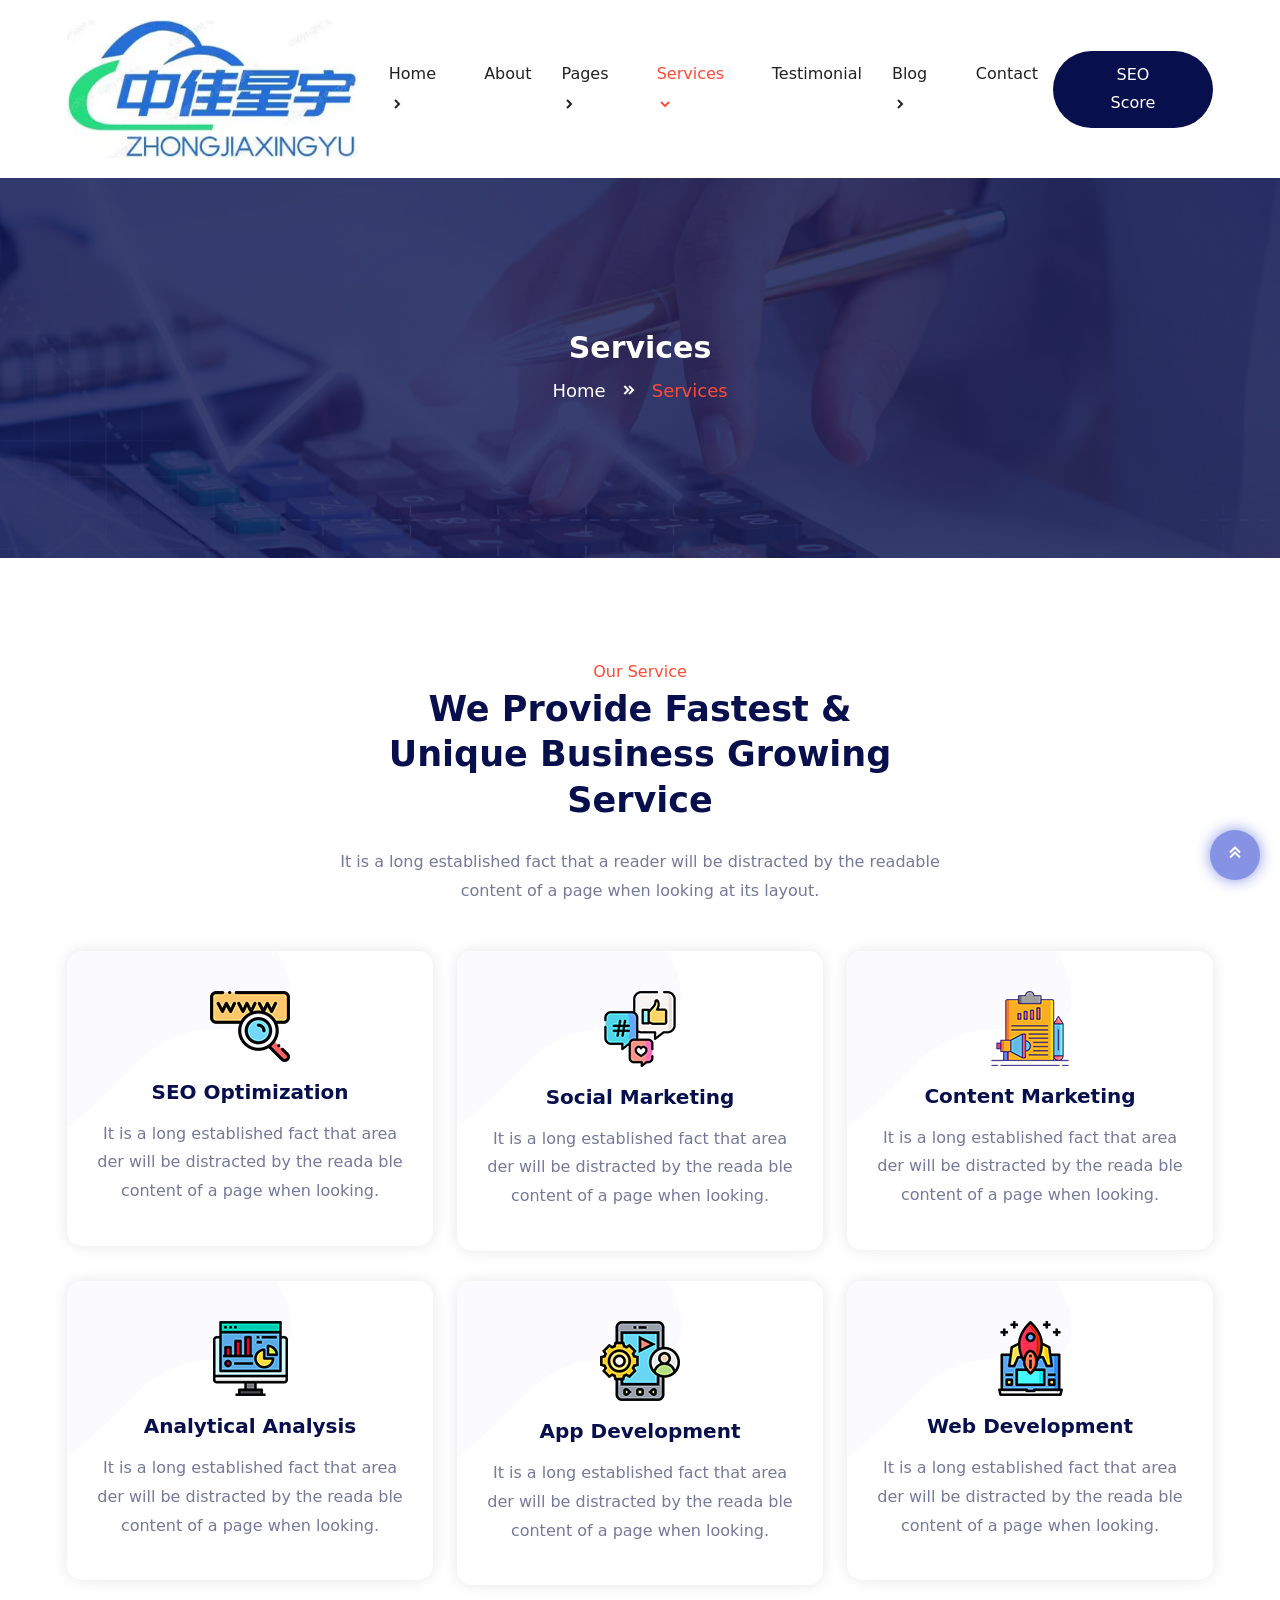
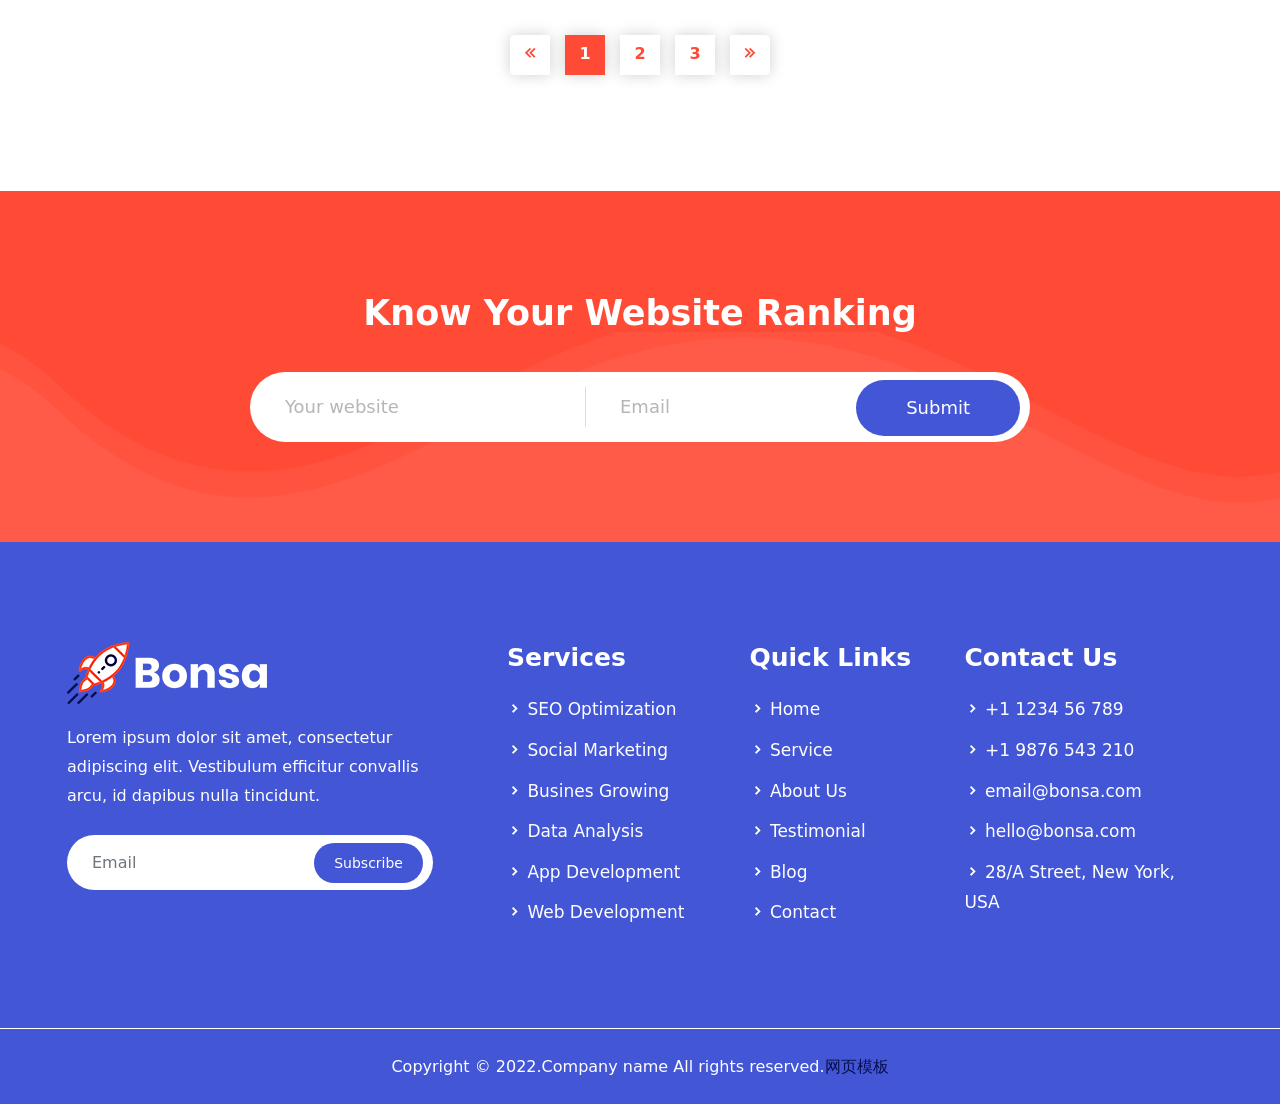
<file: services.html>
<!doctype html>
<html lang="zxx">
<head>

<meta charset="UTF-8">
<meta name="viewport" content="width=device-width, initial-scale=1.0">

<link rel="stylesheet" href="static/css/bootstrap.min.css">

<link rel="stylesheet" href="static/css/owl.theme.default.min.css">
<link rel="stylesheet" href="static/css/owl.carousel.min.css">

<link rel="stylesheet" href="static/css/magnific-popup.min.css">

<link rel="stylesheet" href="static/css/animate.min.css">

<link rel="stylesheet" href="static/css/boxicons.min.css">

<link rel="stylesheet" href="static/css/flaticon.css">

<link rel="stylesheet" href="static/css/meanmenu.min.css">

<link rel="stylesheet" href="static/css/style.css">

<link rel="stylesheet" href="static/css/responsive.css">

<title>Bonsa - SEO & Marketing Company HTML Template</title>

</head>
<body>

<div class="preloader">
<div class="preloader-wave"></div>
</div>


<div class="navbar-area">

<div class="mobile-nav">
<a href="index.html" class="logo">
<img src="static/picture/logo.png" alt="Logo">
</a>
</div>

<div class="main-nav top-nav">
<div class="container">
<nav class="navbar navbar-expand-md navbar-light ">
<a class="navbar-brand" href="index.html">
<img src="static/picture/logo.png" alt="Logo">
</a>
<a class="navbar-brand-sticky" href="index.html">
<img src="static/picture/sticky-logo.png" alt="Logo">
</a>
<div class="collapse navbar-collapse mean-menu" id="navbarSupportedContent">
<ul class="navbar-nav m-auto">
<li class="nav-item">
<a href="#" class="nav-link">
Home
<i class='bx bxs-chevron-right'></i>
</a>
<ul class="dropdown-menu">
<li class="nav-item">
<a href="index.html" class="nav-link">
Home One
</a>
</li>
<li class="nav-item">
<a href="index-two.html" class="nav-link">
Home Two
</a>
</li>
<li class="nav-item">
<a href="index-three.html" class="nav-link">
Home Three
</a>
</li>
</ul>
</li>
<li class="nav-item">
<a href="about.html" class="nav-link">
About
</a>
</li>
<li class="nav-item">
<a href="#" class="nav-link">
Pages
<i class='bx bxs-chevron-right'></i>
</a>
<ul class="dropdown-menu">
<li class="nav-item">
<a href="members.html" class="nav-link">
Members
</a>
</li>
<li class="nav-item">
<a href="portfolio.html" class="nav-link">
Portfolio
</a>
</li>
<li class="nav-item">
<a href="pricing.html" class="nav-link">
Pricing
</a>
</li>
<li class="nav-item">
<a href="404.html" class="nav-link">
404 Page
</a>
</li>
<li class="nav-item">
<a href="faq.html" class="nav-link">
FAQ
</a>
</li>
<li class="nav-item">
<a href="sign-in.html" class="nav-link">
Sign In
</a>
</li>
<li class="nav-item">
<a href="sign-up.html" class="nav-link">
Sign Up
</a>
</li>
<li class="nav-item">
<a href="recover-password.html" class="nav-link">Recover Password</a>
</li>
<li class="nav-item">
<a href="terms-condition.html" class="nav-link">
Terms & Conditions
</a>
</li>
<li class="nav-item">
<a href="privacy-policy.html" class="nav-link">
Privacy Policy
</a>
</li>
<li class="nav-item">
<a href="#" class="nav-link">
Level 1
<i class="bx bx-chevron-right"></i>
</a>
<ul class="dropdown-menu">
<li class="nav-item">
<a href="#" class="nav-link">Level 2</a>
</li>
<li class="nav-item">
 <a href="#" class="nav-link">Level 2</a>
</li>
<li class="nav-item">
<a href="#" class="nav-link">
Level 2
<i class="bx bx-chevron-right"></i>
</a>
<ul class="dropdown-menu">
<li class="nav-item">
<a href="#" class="nav-link">Level 3</a>
</li>
<li class="nav-item">
<a href="#" class="nav-link">Level 3</a>
</li>
</ul>
</li>
</ul>
</li>
</ul>
</li>
<li class="nav-item">
<a href="#" class="nav-link active">
Services
<i class='bx bxs-chevron-right'></i>
</a>
<ul class="dropdown-menu">
<li class="nav-item">
<a href="" class="nav-link active">
Services
</a>
</li>
<li class="nav-item">
<a href="service-details.html" class="nav-link">
Service Details
</a>
</li>
</ul>
</li>
<li class="nav-item">
<a href="testimonial.html" class="nav-link">
Testimonial
</a>
</li>
<li class="nav-item">
<a href="#" class="nav-link">
Blog
<i class='bx bxs-chevron-right'></i>
</a>
<ul class="dropdown-menu">
<li class="nav-item">
<a href="blog.html" class="nav-link">
Blog
</a>
</li>
<li class="nav-item">
<a href="blog-details.html" class="nav-link">
Blog Details
</a>
</li>
</ul>
</li>
<li class="nav-item">
<a href="contact.html" class="nav-link">
Contact
</a>
</li>
</ul>
<div class="menu-btn">
<a href="#" class="seo-btn">SEO Score</a>
</div>
</div>
</nav>
</div>
</div>
</div>


<div class="inner-banner inner-bg2">
<div class="container">
<div class="inner-title text-center">
<h3>Services</h3>
<ul>
<li>
<a href="index.html">Home</a>
</li>
<li>
<i class='bx bxs-chevrons-right'></i>
</li>
<li>Services</li>
</ul>
</div>
</div>
</div>


<section class="service-area pt-100 pb-70">
<div class="container">
<div class="section-title text-center">
<span>Our Service</span>
<h2>We Provide Fastest & Unique Business Growing Service</h2>
<p>
It is a long established fact that a reader will be distracted by
the readable content of a page when looking at its layout.
</p>
</div>
<div class="row pt-45">
<div class="col-lg-4 col-sm-6">
<div class="service-card">
<a href="service-details.html">
<img src="static/picture/13.png" alt="Images">
</a>
<a href="service-details.html">
<h3>SEO Optimization</h3>
</a>
<p>
It is a long established fact that area
der will be distracted by the reada
ble content of a page when looking.
</p>
</div>
</div>
<div class="col-lg-4 col-sm-6">
<div class="service-card">
<a href="service-details.html">
<img src="static/picture/22.png" alt="Images">
</a>
<a href="service-details.html">
<h3>Social Marketing</h3>
</a>
<p>
It is a long established fact that area
der will be distracted by the reada
ble content of a page when looking.
</p>
</div>
</div>
<div class="col-lg-4 col-sm-6">
<div class="service-card">
<a href="service-details.html">
<img src="static/picture/32.png" alt="Images">
</a>
<a href="service-details.html">
<h3>Content Marketing</h3>
</a>
<p>
It is a long established fact that area
der will be distracted by the reada
ble content of a page when looking.
</p>
</div>
</div>
<div class="col-lg-4 col-sm-6">
<div class="service-card">
<a href="service-details.html">
<img src="static/picture/42.png" alt="Images">
</a>
<a href="service-details.html">
 <h3>Analytical Analysis</h3>
</a>
<p>
It is a long established fact that area
der will be distracted by the reada
ble content of a page when looking.
</p>
</div>
</div>
<div class="col-lg-4 col-sm-6">
<div class="service-card">
<a href="service-details.html">
<img src="static/picture/52.png" alt="Images">
</a>
<a href="service-details.html">
<h3>App Development</h3>
</a>
<p>
It is a long established fact that area
der will be distracted by the reada
ble content of a page when looking.
</p>
</div>
</div>
<div class="col-lg-4 col-sm-6">
<div class="service-card">
<a href="service-details.html">
<img src="static/picture/61.png" alt="Images">
</a>
<a href="service-details.html">
<h3>Web Development</h3>
</a>
<p>
It is a long established fact that area
der will be distracted by the reada
ble content of a page when looking.
</p>
</div>
</div>
<div class="col-lg-12">
<div class="pagination-area">
<nav aria-label="Page navigation example text-center">
<ul class="pagination">
<li class="page-item">
<a class="page-link page-links" href="#">
<i class='bx bx-chevrons-left'></i>
</a>
</li>
<li class="page-item current">
<a class="page-link" href="#">1</a>
</li>
<li class="page-item">
<a class="page-link" href="#">2</a>
</li>
<li class="page-item">
<a class="page-link" href="#">3</a>
</li>
<li class="page-item">
<a class="page-link" href="#">
<i class='bx bx-chevrons-right'></i>
</a>
</li>
</ul>
</nav>
</div>
</div>
</div>
</div>
</section>


<div class="submission-area ptb-100">
<div class="container">
<div class="submission-title">
<h2>Know Your Website Ranking</h2>
</div>
<form class="submission-form">
<div class="row">
<div class="col-lg-5 col-md-6">
<div class="form-group">
<input type="text" class="form-control" id="website" placeholder="Your website">
</div>
</div>
<div class="col-lg-4 col-md-6">
<div class="form-group border-line">
<input type="text" class="form-control" id="email" placeholder="Email">
</div>
</div>
<div class="col-lg-3 col-md-3 offset-md-5 offset-lg-0">
<button type="submit" class="default-btn">Submit</button>
</div>
</div>
</form>
</div>
</div>


<footer id="footer" class="footer-area-bg">
<div class="footer-area-top pt-100 pb-70">
<div class="container">
<div class="row">
<div class="col-lg-4 col-md-6">
<div class="footer-single">
<div class="footer-single-content">
<a href="index.html">
<img src="static/picture/footer-logo.png" alt="Logo">
</a>
<p>Lorem ipsum dolor sit amet, consectetur adipiscing elit. Vestibulum efficitur convallis arcu, id dapibus nulla tincidunt.</p>
</div>
<div class="newsletter-area">
<form class="newsletter-form" data-toggle="validator">
<input type="email" class="form-control" placeholder="Email" name="EMAIL" required="" autocomplete="off">
<button class="subscribe-btn" type="submit">
Subscribe
</button>
<div id="validator-newsletter" class="form-result"></div>
</form>
</div>
</div>
</div>
<div class="col-lg-3 col-md-6">
<div class="footer-list ml-50">
<h3>Services</h3>
<ul>
<li>
<i class='bx bxs-chevron-right'></i>
<a href="">SEO Optimization</a>
</li>
<li>
<i class='bx bxs-chevron-right'></i>
<a href="">Social Marketing</a>
</li>
<li>
<i class='bx bxs-chevron-right'></i>
<a href="">Busines Growing</a>
</li>
<li>
<i class='bx bxs-chevron-right'></i>
<a href=""> Data Analysis</a>
</li>
<li>
<i class='bx bxs-chevron-right'></i>
<a href="">App Development </a>
</li>
<li>
<i class='bx bxs-chevron-right'></i>
<a href=""> Web Development</a>
</li>
</ul>
</div>
</div>
<div class="col-lg-2 col-md-6">
<div class="footer-list">
<h3>Quick Links</h3>
<ul>
<li>
<i class='bx bxs-chevron-right'></i>
<a href="index.html">Home</a>
</li>
<li>
<i class='bx bxs-chevron-right'></i>
<a href="">Service</a>
</li>
<li>
<i class='bx bxs-chevron-right'></i>
<a href="about.html">About Us</a>
</li>
<li>
<i class='bx bxs-chevron-right'></i>
<a href="testimonial.html">Testimonial</a>
</li>
<li>
<i class='bx bxs-chevron-right'></i>
<a href="blog.html">Blog</a>
</li>
<li>
<i class='bx bxs-chevron-right'></i>
<a href="contact.html">Contact</a>
</li>
</ul>
</div>
</div>
<div class="col-lg-3 col-md-6">
<div class="footer-list ml-20">
<h3>Contact Us</h3>
<ul>
<li>
<i class='bx bxs-chevron-right'></i>
<a href="tel:+1123456789">+1 1234 56 789</a>
</li>
<li>
<i class='bx bxs-chevron-right'></i>
<a href="tel:+19876543210">+1 9876 543 210</a>
</li>
<li>
<i class='bx bxs-chevron-right'></i>
<a href="email-protection.html#cbaea6aaa2a78ba9a4a5b8aae5a8a4a6"><span class="__cf_email__" data-cfemail="dfbab2beb6b39fbdb0b1acbef1bcb0b2">[email&#160;protected]</span></a>
</li>
<li>
<i class='bx bxs-chevron-right'></i>
<a href="email-protection.html#bad2dfd6d6d5fad8d5d4c9db94d9d5d7"><span class="__cf_email__" data-cfemail="771f121b1b183715181904165914181a">[email&#160;protected]</span></a>
</li>
<li>
<i class='bx bxs-chevron-right'></i>
28/A Street, New York, USA
</li>
</ul>
</div>
</div>
</div>
</div>
</div>
<div class="footer-bottom">
<div class="container">
<div class="row align-items-center">
<div class="col-lg-12">
<div class="bottom-text text-center">
<p>Copyright &copy; 2022.Company name All rights reserved.<a target="_blank" href="https://sc.chinaz.com/moban/">&#x7F51;&#x9875;&#x6A21;&#x677F;</a></p>
</div>
</div>
</div>
</div>
</div>
</footer>


<script data-cfasync="false" src="static/js/email-decode.min.js"></script><script src="static/js/jquery-3.5.0.min.js"></script>

<script src="static/js/bootstrap.bundle.min.js"></script>

<script src="static/js/meanmenu.min.js"></script>

<script src="static/js/owl.carousel.min.js"></script>

<script src="static/js/jquery.magnific-popup.min.js"></script>

<script src="static/js/wow.min.js"></script>

<script src="static/js/jquery.ajaxchimp.min.js"></script>

<script src="static/js/form-validator.min.js"></script>

<script src="static/js/contact-form-script.js"></script>

<script src="static/js/custom.js"></script>
</body>
</html>
</file>
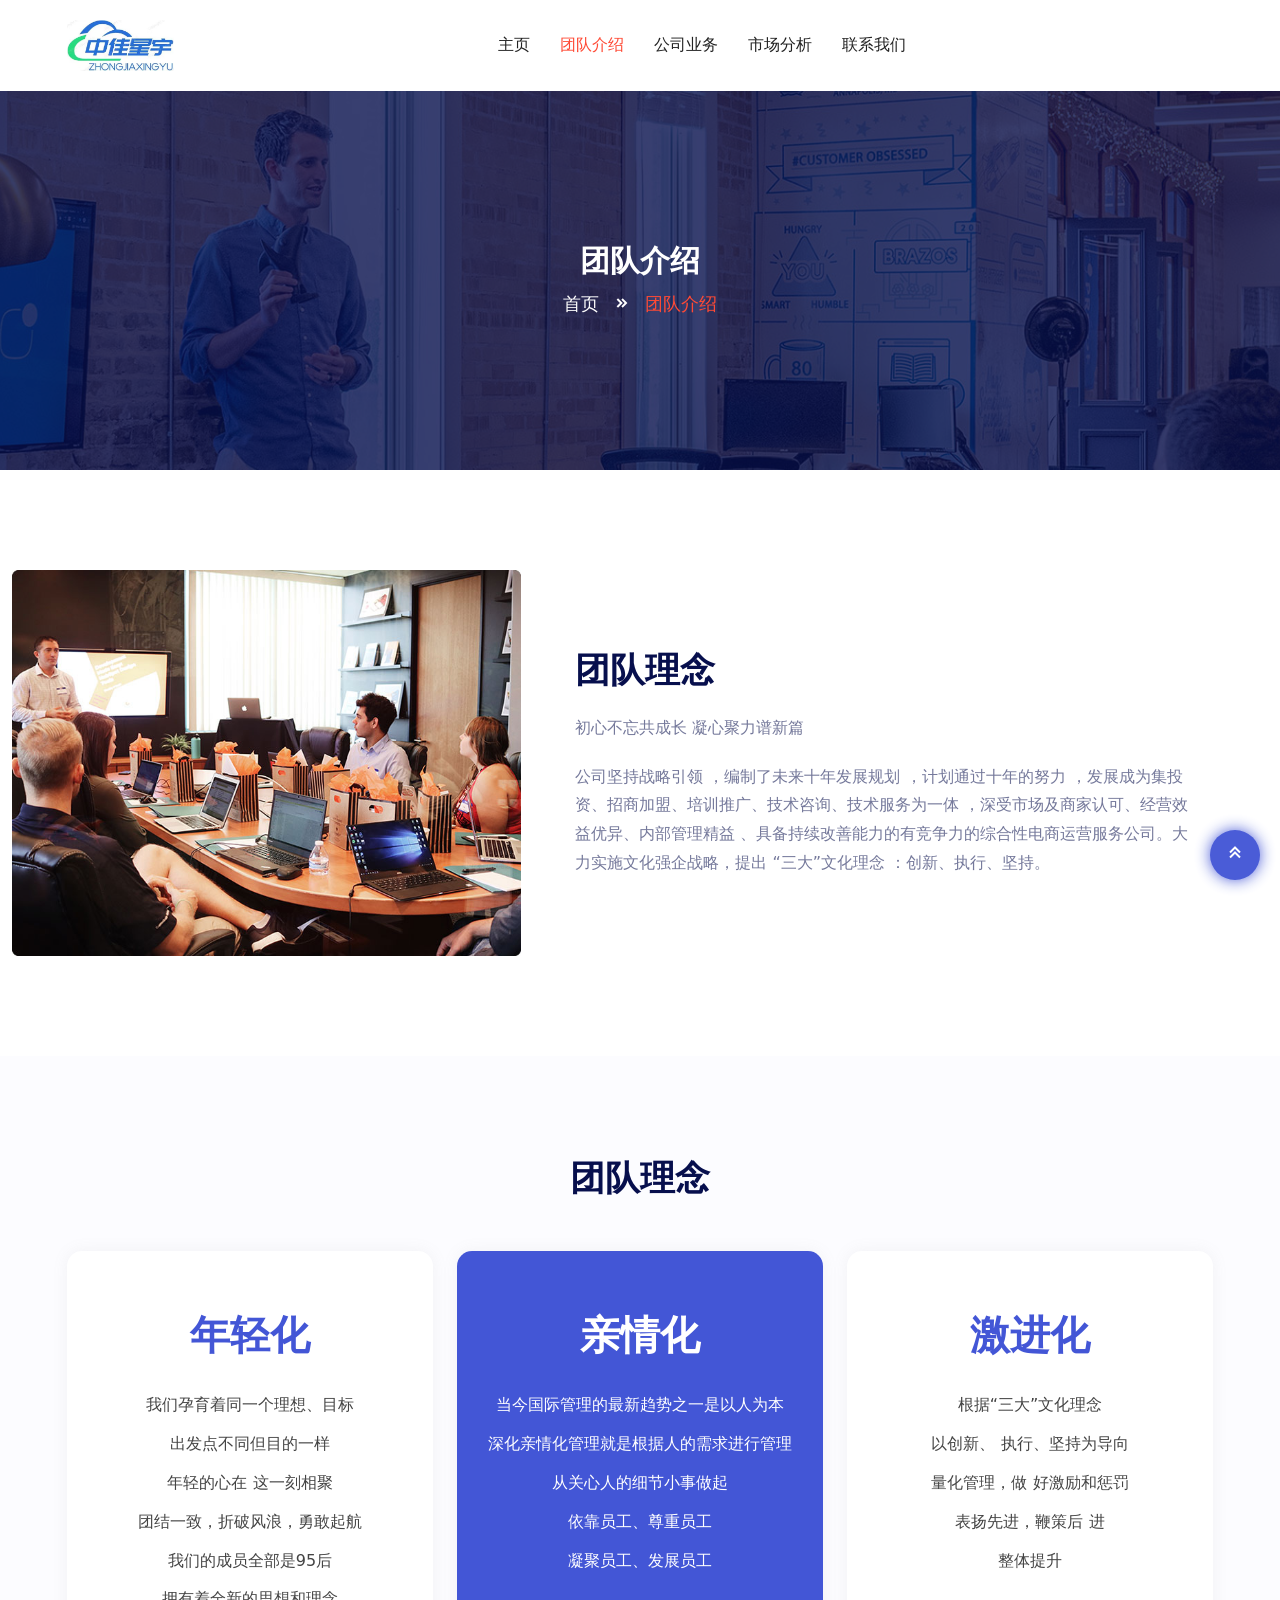
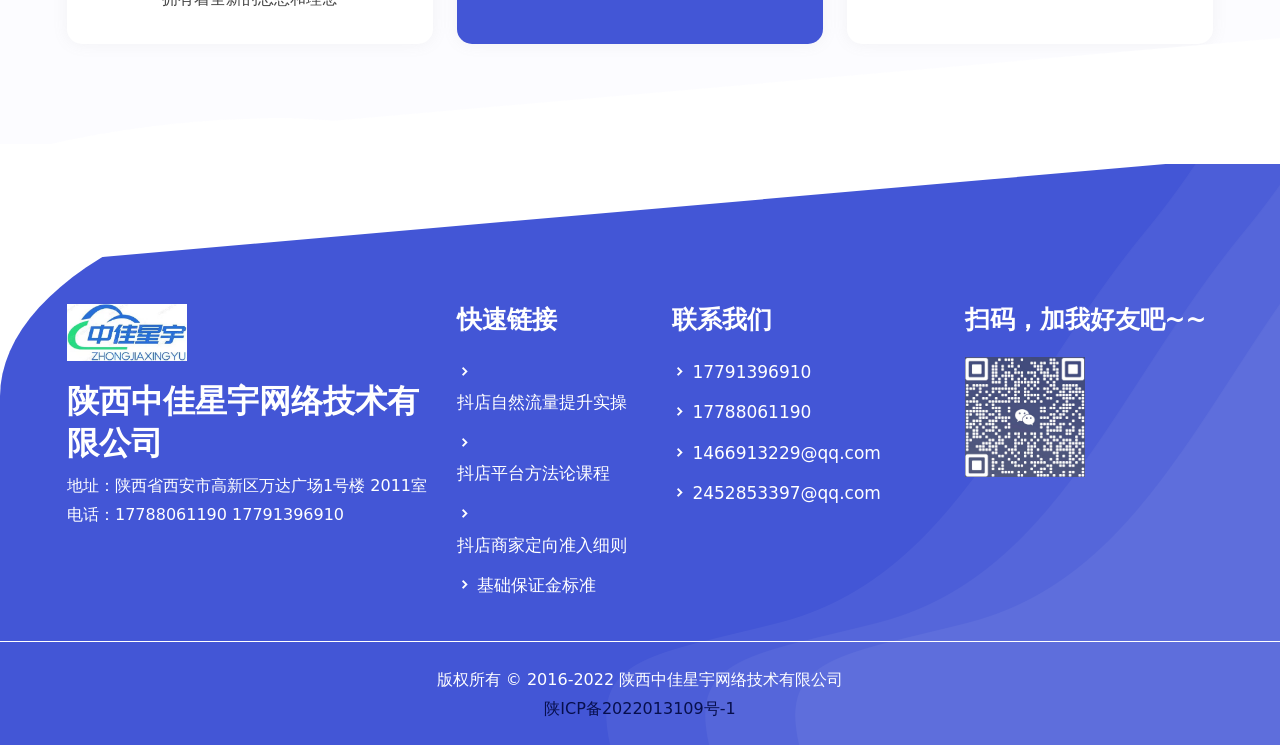
<file: teams.html>
<!doctype html>
<html lang="zh-CN">
<head>

  <meta charset="UTF-8">
  <meta name="viewport" content="width=device-width, initial-scale=1.0">

  <link rel="stylesheet" href="static/css/bootstrap.min.css">

  <link rel="stylesheet" href="static/css/owl.theme.default.min.css">
  <link rel="stylesheet" href="static/css/owl.carousel.min.css">

  <link rel="stylesheet" href="static/css/magnific-popup.min.css">

  <link rel="stylesheet" href="static/css/animate.min.css">

  <link rel="stylesheet" href="static/css/boxicons.min.css">

  <link rel="stylesheet" href="static/css/flaticon.css">

  <link rel="stylesheet" href="static/css/meanmenu.min.css">

  <link rel="stylesheet" href="static/css/style.css">

  <link rel="stylesheet" href="static/css/responsive.css">

  <title>陕西中佳星宇网络技术有限公司-团队介绍</title>

  <meta name="keywords" content="陕西中佳星宇,西安中佳星宇,抖店运营,抖店学习,电商运营,中佳星宇,陕西中佳星宇网络技术有限公司,网店,网销,抖音电商,抖音学习" />

  <meta name="description" value="陕西中佳星宇网络技术有限公司主营业务： 抖音小店运营、淘宝店铺运营、抖音直播带货、抖音小店教学等。">
</head>
<body>

<div class="preloader">
  <div class="preloader-wave"></div>
</div>


<div class="navbar-area">

  <div class="mobile-nav">
    <a href="index.html" class="logo">
      <img src="static/picture/logo.png" alt="Logo" style="width: 80px">
    </a>
  </div>

  <div class="main-nav top-nav">
    <div class="container">
      <nav class="navbar navbar-expand-md navbar-light ">
        <a class="navbar-brand" href="index.html">
          <img src="static/picture/logo.png" alt="Logo" style="width: 120px">
        </a>
        <a class="navbar-brand-sticky" href="">
          <img src="static/picture/logo.png" alt="Logo" style="width: 120px">
        </a>
        <div class="collapse navbar-collapse mean-menu" id="navbarSupportedContent">
          <ul class="navbar-nav m-auto">
            <li class="nav-item">
              <a href="index.html" class="nav-link">
                主页
              </a>
            </li>
            <li class="nav-item">
              <a href="teams.html" class="nav-link active">
                团队介绍
              </a>
            </li>
            <li class="nav-item">
              <a href="service.html" class="nav-link">
                公司业务
              </a>
            </li>
            <li class="nav-item">
              <a href="privacy-policy.html" class="nav-link">
                市场分析
              </a>
            </li>
<!--            <li class="nav-item">-->
<!--              <a href="#" class="nav-link">-->
<!--                售后服务-->
<!--              </a>-->
<!--            </li>-->
            <li class="nav-item">
              <a href="contact.html" class="nav-link">
                联系我们
              </a>
            </li>
          </ul>
          <!--          <div class="menu-btn">-->
          <!--            <a href="#" class="seo-btn">SEO Score</a>-->
          <!--          </div>-->
        </div>
      </nav>
    </div>
  </div>
</div>


<div class="inner-banner inner-bg1">
  <div class="container">
    <div class="inner-title text-center">
      <h3>团队介绍</h3>
      <ul>
        <li>
          <a href="index.html">首页</a>
        </li>
        <li>
          <i class='bx bxs-chevrons-right'></i>
        </li>
        <li>团队介绍</li>
      </ul>
    </div>
  </div>
</div>


<div class="about-area about-max pt-100 pb-70">
  <div class="container-fluid">
    <div class="row align-items-center">
      <div class="col-lg-5 col-xxl-6">
        <div class="about-img about-ml">
          <img src="static/picture/33.jpg" alt="About Images">
        </div>
      </div>
      <div class="col-lg-7 col-xxl-6">
        <div class="about-content about-width">
          <h2>团队理念</h2>
          <p>
            初心不忘共成长 凝心聚力谱新篇
          </p>
          <p>
            公司坚持战略引领 ，编制了未来十年发展规划 ，计划通过十年的努力 ，发展成为集投资、招商加盟、培训推广、技术咨询、技术服务为一体 ，深受市场及商家认可、经营效益优异、内部管理精益 、具备持续改善能力的有竞争力的综合性电商运营服务公司。大力实施文化强企战略，提出 “三大”文化理念 ：创新、执行、坚持。
          </p>
        </div>
      </div>
    </div>
  </div>
</div>


<div class="price-area price-shape pt-100 pb-70">
  <div class="container">
    <div class="section-title text-center">
      <h2>团队理念</h2>
    </div>
    <div id="prices-content">
      <div id="monthly" class="active prices-content-area animated">
        <div class="row">
          <div class="col-lg-4 col-sm-6">
            <div class="single-price">
<!--              <span>Basic Plan</span>-->
              <div class="single-price-title">
                <h2>年轻化</h2>
              </div>
              <ul>
                <li>我们孕育着同一个理想、目标</li>
                <li>出发点不同但目的一样</li>
                <li>年轻的心在 这一刻相聚</li>
                <li>团结一致，折破风浪，勇敢起航</li>
                <li>我们的成员全部是95后</li>
                <li>拥有着全新的思想和理念</li>
              </ul>
            </div>
          </div>
          <div class="col-lg-4 col-sm-6">
            <div class="single-price current">
<!--              <span>Standard Plan</span>-->
              <div class="single-price-title">
                <h2>亲情化</h2>
              </div>

              <ul>
                <li>当今国际管理的最新趋势之一是以人为本</li>
                <li>深化亲情化管理就是根据人的需求进行管理</li>
                <li>从关心人的细节小事做起</li>
                <li>依靠员工、尊重员工</li>
                <li>凝聚员工、发展员工</li>
                <li>&nbsp;</li>
              </ul>
            </div>
          </div>
          <div class="col-lg-4 col-sm-6 offset-sm-3 offset-lg-0">
            <div class="single-price">
              <div class="single-price-title">
                <h2>激进化</h2>
              </div>
              <ul>
                <li>根据“三大”文化理念</li>
                <li>以创新、 执行、坚持为导向</li>
                <li>量化管理，做 好激励和惩罚</li>
                <li>表扬先进，鞭策后 进</li>
                <li>整体提升</li>
                <li>&nbsp;</li>
              </ul>
            </div>
          </div>
        </div>
      </div>
    </div>
  </div>
</div>

<footer id="footer" class="footer-area bg-footer">
  <div class="footer-top">
    <div class="container">
      <div class="row">
        <div class="col-lg-4 col-md-6">
          <div class="footer-single">
            <div class="footer-single-content">
              <a href="">
                <img src="static/picture/logo.png" alt="Logo" style="width: 120px">
              </a>
              <h2 style="color: white">陕西中佳星宇网络技术有限公司</h2>
              <p>
                地址：陕西省西安市高新区万达广场1号楼 2011室
              </p>
              <p>
                电话：17788061190  17791396910
              </p>
            </div>

          </div>
        </div>
        <div class="col-lg-2 col-md-6">
          <div class="footer-list">
            <h3>快速链接</h3>
            <ul>
              <li>
                <i class='bx bxs-chevron-right'></i>
                <a target="_blank" href="https://school.jinritemai.com/doudian/web/course-series/cHdXkCUPc5Gr?scene_source=kuaisumulu_web&strategy_source=KuaiSuMuLu%EF%BC%88PC%EF%BC%89_1652867181&btm_ppre=a4977.b31122.c0.d0&btm_pre=a4977.b4369.c0.d0&btm_show_id=e7c11757-f8ac-4c7b-8d72-0740f3a69018">
                  抖店自然流量提升实操
                </a>
              </li>
              <li>
                <i class='bx bxs-chevron-right'></i>
                <a target="_blank" href="https://school.jinritemai.com/magic/eco/runtime/release/6277ad4e58e11d051f61e6e8?appType=douyin&title_color=ffffff&nav_bar_color=000000&status_bar_color=000000&hide_more=0&nav_btn_type=2&scene_source=kuaisumulu_web&strategy_source=KuaiSuMuLu%EF%BC%88PC%EF%BC%89_1652867181&btm_ppre=a4977.b31122.c0.d0&btm_pre=a4977.b4369.c0.d0&btm_show_id=e7c11757-f8ac-4c7b-8d72-0740f3a69018">
                  抖店平台方法论课程
                </a>
              </li>
              <li>
                <i class='bx bxs-chevron-right'></i>
                <a target="_blank" href="https://school.jinritemai.com/doudian/web/article/aHb11WPHpsyG?btm_ppre=a4977.b4369.c0.d0&btm_pre=a4977.b31122.c0.d0&btm_show_id=ce37f7a8-9b80-4fb9-ac2c-02b3961df14e">
                  抖店商家定向准入细则
                </a>
              </li>
              <li>
                <i class='bx bxs-chevron-right'></i>
                <a target="_blank" href="https://school.jinritemai.com/doudian/web/article/101816?should_hide_bottom_nav=1&should_full_screen=1">
                  基础保证金标准
                </a>
              </li>
            </ul>
          </div>
        </div>
        <div class="col-lg-3 col-md-6">
          <div class="footer-list ml-20">
            <h3>联系我们</h3>
            <ul>
              <li>
                <i class='bx bxs-chevron-right'></i>
                <a href="tel:17791396910">17791396910</a>
              </li>
              <li>
                <i class='bx bxs-chevron-right'></i>
                <a href="tel:17788061190">17788061190</a>
              </li>
              <li>
                <i class='bx bxs-chevron-right'></i>
                <!--                <a href="email-protection.html#26434b474f4a6644494855470845494b"><span class="__cf_email__" data-cfemail="9df8f0fcf4f1ddfff2f3eefcb3fef2f0">[email&#160;protected]</span></a>-->
                <a href="mailto:1466913229@qq.com"><span>1466913229@qq.com</span></a>

              </li>
              <li>
                <i class='bx bxs-chevron-right'></i>
                <!--                <a href="email-protection.html#721a171e1e1d32101d1c01135c111d1f"><span class="__cf_email__" data-cfemail="90f8f5fcfcffd0f2fffee3f1bef3fffd">[email&#160;protected]</span></a>-->
                <a href="mailto:2452853397@qq.com"><span>2452853397@qq.com</span></a>
              </li>
            </ul>
          </div>
        </div>

        <div class="col-lg-3 col-md-6">
          <div class="footer-list ml-20">
            <h3>扫码，加我好友吧~~</h3>

            <div style="display: inline-block; margin-right: 10px; margin-bottom: 10px ">
              <img src="static/picture/qr_code1.png" alt="" width="120px">
            </div>

            <!-- <div style="display: inline-block;">
              <img src="static/picture/qr_code2.png" alt="" width="120px">
            </div> -->
          </div>
        </div>
      </div>
    </div>
  </div>
  <div class="footer-bottom">
    <div class="container">
      <div class="row align-items-center">
        <div class="col-lg-12">
          <div class="bottom-text text-center">
            <p>版权所有 &copy; 2016-2022 陕西中佳星宇网络技术有限公司</p>
            <p><a href="https://beian.miit.gov.cn/" target="_blank">陕ICP备2022013109号-1</a></p>
          </div>
        </div>
      </div>
    </div>
  </div>
</footer>


<script data-cfasync="false" src="static/js/email-decode.min.js"></script>
<script src="static/js/jquery-3.5.0.min.js"></script>

<script src="static/js/bootstrap.bundle.min.js"></script>

<script src="static/js/meanmenu.min.js"></script>

<script src="static/js/owl.carousel.min.js"></script>

<script src="static/js/jquery.magnific-popup.min.js"></script>

<script src="static/js/wow.min.js"></script>

<script src="static/js/jquery.ajaxchimp.min.js"></script>

<script src="static/js/form-validator.min.js"></script>

<script src="static/js/contact-form-script.js"></script>

<script src="static/js/custom.js"></script>
</body>
</html>
</file>
<file: static/css/flaticon.css>
@font-face{font-family:flaticon;src:url(../font/Flaticon.eot);src:url(../font/Flaticon.eot) format("embedded-opentype"),url(../font/Flaticon.woff2) format("woff2"),url(../font/Flaticon.woff) format("woff"),url(../font/Flaticon.ttf) format("truetype"),url(https://templates.hibootstrap.com/bonsa/default/assets/fonts/Flaticon.svg) format("svg");font-weight:400;font-style:normal}@media screen and (-webkit-min-device-pixel-ratio:0){@font-face{font-family:flaticon;src:url(https://templates.hibootstrap.com/bonsa/default/assets/fonts/Flaticon.svg) format("svg")}}[class^=flaticon-]:before,[class*=" flaticon-"]:before,[class^=flaticon-]:after,[class*=" flaticon-"]:after{font-family:Flaticon;font-style:normal}.flaticon-team:before{content:"\f100"}.flaticon-launch:before{content:"\f101"}.flaticon-customer:before{content:"\f102"}.flaticon-team-building:before{content:"\f103"}.flaticon-pin:before{content:"\f104"}.flaticon-paper-plane:before{content:"\f105"}.flaticon-call:before{content:"\f106"}.flaticon-loupe:before{content:"\f107"}.flaticon-menu:before{content:"\f108"}.flaticon-double-angle-pointing-to-right:before{content:"\f109"}.flaticon-plus:before{content:"\f10a"}.flaticon-success:before{content:"\f10b"}
</file>
<file: static/css/style.css>
/*
@File: Bonsa  HTML Template

* This file contains the styling for the actual template, this
is the file you need to edit to change the look of the
template.

This files table contents are outlined below>>>>>

*******************************************
*******************************************
** - Default Btn Style 
** - Section Title Style
** - Home Page One Style
** - Navbar Area Style
** - Main Banner Style
** - Unique Area Style
** - Service Area Style
** - Faq Area Style
** - Portfolio Area Style
** - Submission Area Style
** - Price Section Style
** - Member Area Style
** - Testimonial Area Style
** - Blog Card Style
** - Footer Section Style
** - Home Page Two Style
** - Home Page Three Style
** - Inner Banner Style
** - Pagination Area Style
** - Service Details Page Style
** - Blog Details Page Style
** - Contact Page Style
** - Single Content CSS Style
** - 404 Error page Style
** - Back To Top Button Style
** - Preloader Style
** - Animation CSS Style

*******************************************
/*

/*================================================
Default CSS
=================================================*/
@import url("css2.css");
body {
  font-size: 16px;
  line-height: 1.8;
  /*font-family: "Poppins", sans-serif;*/
  color: #75799b;
}

p {
  color: #75799b;
}

a {
  display: inline-block;
  -webkit-transition: all 0.5s;
  transition: all 0.5s;
  text-decoration: none;
}

a:hover, a:focus {
  text-decoration: none;
}

button {
  margin: 0;
  padding: 0;
  outline: 0;
}

button:focus {
  outline: 0;
  border: 0;
}

h1, h2, h3, h4, h5, h6 {
  color: #070f4d;
  font-weight: 600;
  line-height: 1.3;
}

.d-table {
  width: 100%;
  height: 100%;
}

.d-table-cell {
  display: table-cell;
  vertical-align: middle;
}

img {
  max-width: 100%;
}

.ptb-100 {
  padding-top: 100px;
  padding-bottom: 100px;
}

.pt-100 {
  padding-top: 100px;
}

.pb-100 {
  padding-bottom: 100px;
}

.ptb-70 {
  padding-top: 70px;
  padding-bottom: 70px;
}

.pt-70 {
  padding-top: 70px;
}

.pb-90 {
  padding-bottom: 90px;
}

.pb-70 {
  padding-bottom: 70px;
}

.pt-45 {
  padding-top: 45px;
}

.pt-20 {
  padding-top: 20px;
}

.ml-50 {
  margin-left: 50px;
}

.ml-20 {
  margin-left: 20px;
}

.box-shadow {
  -webkit-box-shadow: 0 0 15px rgba(0, 0, 0, 0.3);
          box-shadow: 0 0 15px rgba(0, 0, 0, 0.3);
}

.price-bg {
  background-color: #fafbff;
}

.radius-and-padding {
  padding-bottom: 70px !important;
  border-radius: 15px 15px 250px 250px !important;
}

.color-title {
  color: #070f4d !important;
}

.color-list {
  color: #75799b !important;
}

/*================================
Default Btn Style 
===================================*/
.default-btn {
  background-color: #4356d6;
  padding: 12px 42px;
  color: #fff;
  border-radius: 50px;
  text-align: center;
  position: relative;
  overflow: hidden;
  z-index: 1;
}

.default-btn::before {
  content: "";
  position: absolute;
  top: 100%;
  left: 0%;
  width: 100%;
  height: 50%;
  background-color: #4356d6;
  z-index: -1;
  -webkit-transition: all 0.5s;
  transition: all 0.5s;
}

.default-btn::after {
  content: "";
  position: absolute;
  bottom: 100%;
  right: 0%;
  width: 100%;
  height: 50%;
  background-color: #4356d6;
  z-index: -1;
  -webkit-transition: all 0.5s;
  transition: all 0.5s;
}

.default-btn:hover {
  color: #fff;
}

.default-btn:hover::before {
  top: 0;
  background-color: #070f4d;
  color: #fff;
}

.default-btn:hover::after {
  bottom: 0;
  background-color: #070f4d;
  color: #fff;
}

.default-btn.active {
  margin-left: 20px;
  color: #232350;
  background-color: transparent;
  border: 1px solid #070f4d;
  overflow: hidden;
}

.default-btn.active:hover {
  color: #fff;
}

/*================================
Default Btn Style End
===================================*/
/*================================
Section Title Style 
===================================*/
.section-title span {
  color: #ff4a35;
  font-weight: 500;
  line-height: 0;
}

.section-title h2 {
  font-size: 35px;
  max-width: 510px;
  margin: auto;
}

.section-title p {
  padding-top: 25px;
  max-width: 620px;
  margin: 0 auto;
}

/*================================
Section Title Style End
===================================*/
/*===============================
Default CSS End
==================================*/
/*================================
Home Page One Style 
==================================*/
/*=================================
Navbar Area
====================================*/
.navbar-area {
  background-color: transparent;
  -webkit-transition: 0.3s;
  transition: 0.3s;
  position: relative;
  padding-top: 0;
  padding-bottom: 0;
  padding-right: 0;
  padding-left: 0;
}

.navbar-light {
  padding-left: 0;
  padding-right: 0;
}

.navbar-light .navbar-brand img {
  float: left;
}

.navbar-light .navbar-brand-sticky {
  display: none;
}

.sticky-nav {
  position: fixed;
  top: 0;
  left: 0;
  right: 0;
  -webkit-box-shadow: 0 0 15px rgba(0, 0, 0, 0.3);
          box-shadow: 0 0 15px rgba(0, 0, 0, 0.3);
  margin: auto;
  z-index: 999;
  background-color: #4356d6 !important;
  -webkit-animation: 900ms ease-in-out 5s normal none 1 running fadeInDown;
          animation: 900ms ease-in-out 5s normal none 1 running fadeInDown;
  -webkit-transition: 0.9s;
  transition: 0.9s;
  width: 100% !important;
}

.sticky-nav .main-nav {
  background-color: #8883d7;
}

.sticky-nav .main-nav nav .navbar-nav .nav-item a {
  color: #fff;
}

.sticky-nav .menu-btn .seo-btn {
  background-color: #4356d6;
}

.sticky-nav .navbar-light .navbar-brand {
  display: none;
}

.sticky-nav .navbar-light .navbar-brand-sticky {
  display: inline-block;
}

/* Main nav */
.main-nav {
  position: absolute;
  background: transparent;
  top: 0;
  left: 0;
  padding: 7px 0;
  width: 100%;
  z-index: 999;
  height: auto;
}

.main-nav nav .navbar-nav .nav-item:hover a, .main-nav nav .navbar-nav .nav-item .active {
  color: #ff4a35;
}

.main-nav nav .navbar-nav .nav-item a {
  text-transform: capitalize;
  color: #222222;
  font-weight: 400;
}

.main-nav nav .navbar-nav .nav-item a i {
  line-height: 0;
  position: relative;
  top: 3px;
}

.main-nav nav .navbar-nav .nav-item a:hover, .main-nav nav .navbar-nav .nav-item a :focus {
  color: #ff4a35;
}

.main-nav nav .navbar-nav .nav-item a.active {
  color: #ff4a35 !important;
}

.main-nav nav .navbar-nav .nav-item a.active i {
  -webkit-transform: rotate(90deg);
  transform: rotate(90deg);
}

.main-nav nav .navbar-nav .nav-item a:hover i {
  -webkit-transform: rotate(90deg);
  transform: rotate(90deg);
  -webkit-transition: 0.7s;
  transition: 0.7s;
}

.main-nav nav .navbar-nav .nav-item a:focus i {
  -webkit-transform: rotate(90deg);
  transform: rotate(90deg);
}

.main-nav nav .navbar-nav .nav-item a .active::before {
  -webkit-transform: scale(1);
          transform: scale(1);
}

.main-nav nav .navbar-nav .nav-item .dropdown-menu {
  border: none;
  padding: 0;
  border-radius: 0;
  background-color: #fff !important;
}

.main-nav nav .navbar-nav .nav-item .dropdown-menu li {
  border-bottom: 1px dotted rgba(187, 9, 83, 0.4);
}

.main-nav nav .navbar-nav .nav-item .dropdown-menu li:last-child {
  border-bottom: none;
}

.main-nav nav .navbar-nav .nav-item .dropdown-menu li a {
  color: #222222 !important;
  position: relative;
  -webkit-transition: 0.7s;
  transition: 0.7s;
  font-weight: 400;
}

.main-nav nav .navbar-nav .nav-item .dropdown-menu li a:hover {
  background-color: #f3f3f3;
}

.main-nav nav .navbar-nav .nav-item .dropdown-menu li a.active {
  background-color: #f3f3f3;
  border-radius: .25rem;
  color: #ff4a35 !important;
}

.main-nav nav .navbar-nav .nav-item .dropdown-menu li a::before {
  content: "";
  position: absolute;
  bottom: -1px;
  left: 0;
  width: 0;
  height: 1px;
  background-color: #ff4a35;
  -webkit-transition: all 0.5s;
  transition: all 0.5s;
}

.main-nav nav .navbar-nav .nav-item .dropdown-menu li a:hover::before {
  width: 100%;
}

.main-nav nav .navbar-nav .nav-item .dropdown-menu li a:hover, .main-nav nav .navbar-nav .nav-item .dropdown-menu li a :focus, .main-nav nav .navbar-nav .nav-item .dropdown-menu li a .active {
  color: #ff4a35 !important;
  letter-spacing: 0.5px;
  background-color: #f3f3f3;
  border-radius: .25rem;
}

.main-nav nav .navbar-nav .nav-item .dropdown-menu li.active {
  color: #ff4a35 !important;
}

.menu-btn {
  display: inline-block;
  position: relative;
  top: 5px;
}

.menu-btn .seo-btn {
  background-color: #070f4d;
  padding: 10px 40px;
  color: #fff;
  border-radius: 50px;
  text-align: center;
  position: relative;
  overflow: hidden;
  z-index: 1;
}

.menu-btn .seo-btn::before {
  content: "";
  position: absolute;
  top: 100%;
  left: 0%;
  width: 100%;
  height: 50%;
  background-color: #070f4d;
  z-index: -1;
  -webkit-transition: all 0.5s;
  transition: all 0.5s;
}

.menu-btn .seo-btn::after {
  content: "";
  position: absolute;
  bottom: 100%;
  right: 0%;
  width: 100%;
  height: 50%;
  background-color: #070f4d;
  z-index: -1;
  -webkit-transition: all 0.5s;
  transition: all 0.5s;
}

.menu-btn .seo-btn:hover {
  color: #fff;
}

.menu-btn .seo-btn:hover::before {
  top: 0;
  background-color: #4356d6;
  color: #fff;
}

.menu-btn .seo-btn:hover::after {
  bottom: 0;
  background-color: #4356d6;
  color: #fff;
}

/* Mobile Nav */
.mobile-nav .mean-container .mean-nav ul li a .active {
  color: #ff4a35;
}

.mean-container a.meanmenu-reveal {
  color: #222222;
}

.mean-container a.meanmenu-reveal span {
  background-color: #75799b;
}

/*=================================
Navbar Area
====================================*/
/*================================
Main Banner Style
===================================*/
.main-banner {
  position: relative;
  z-index: 1;
  padding-top: 250px;
  padding-bottom: 130px;
  overflow: hidden;
}

.banner-text {
  position: relative;
  max-width: 550px;
  margin-left: auto;
}

.banner-text span {
  color: #ff4a35;
  font-weight: 500;
  margin-bottom: 10px;
}

.banner-text h1 {
  font-size: 56px;
  font-weight: 700;
  margin-bottom: 20px;
}

.banner-text p {
  margin-bottom: 40px;
}

.banner-text .banner-btn {
  display: inline-block;
  position: relative;
  z-index: 1;
}

.banner-img {
  position: relative;
}

.banner-img img {
  max-width: 100%;
  -webkit-animation: moveBounce 9s linear infinite;
          animation: moveBounce 9s linear infinite;
}

.banner-shape-1 {
  position: absolute;
  top: -54px;
  right: -40px;
  z-index: -1;
}

.banner-shape-1 img {
  max-width: 700px;
  height: 850px;
  -webkit-animation: pulse 7s infinite;
          animation: pulse 7s infinite;
}

.home-shape .shape1 {
  position: absolute;
  top: 77%;
  left: 2%;
  -webkit-animation: rotaed360 6s infinite linear;
          animation: rotaed360 6s infinite linear;
}

.home-shape .shape2 {
  position: absolute;
  top: 25%;
  left: 1%;
  -webkit-animation: animationFramesOne 15s linear infinite;
          animation: animationFramesOne 15s linear infinite;
}

.home-shape .shape3 {
  position: absolute;
  top: 17%;
  left: 10%;
}

.home-shape .shape4 {
  position: absolute;
  top: 45%;
  left: 45%;
  -webkit-animation: animationFramesOne 10s linear infinite;
          animation: animationFramesOne 10s linear infinite;
}

.home-shape .shape5 {
  position: absolute;
  bottom: 10%;
  left: 45%;
  -webkit-animation: animationFramesOne 15s linear infinite;
          animation: animationFramesOne 15s linear infinite;
}

.home-shape .shape6 {
  position: absolute;
  top: 15%;
  right: 50%;
  -webkit-animation: animationFramesOne 15s linear infinite;
          animation: animationFramesOne 15s linear infinite;
}

.home-shape .shape7 {
  position: absolute;
  top: 15%;
  right: 3%;
  -webkit-animation: animationFramesOne 15s linear infinite;
          animation: animationFramesOne 15s linear infinite;
}

.home-shape .home-shape3 {
  position: absolute;
  top: 28%;
  left: 15%;
  -webkit-animation: animationFramesOne 10s linear infinite;
          animation: animationFramesOne 10s linear infinite;
}

.home-shape .home-shape4 {
  position: absolute;
  top: 47%;
  left: 52%;
  -webkit-animation: animationFramesOne 15s linear infinite;
          animation: animationFramesOne 15s linear infinite;
}

.home-shape .home-shape5 {
  position: absolute;
  bottom: 16%;
  right: 32%;
  -webkit-animation: animationFramesOne 10s linear infinite;
          animation: animationFramesOne 10s linear infinite;
}

.home-shape .home-shape6 {
  position: absolute;
  top: 30%;
  right: 38%;
  -webkit-animation: animationFramesOne 15s linear infinite;
          animation: animationFramesOne 15s linear infinite;
}

.home-shape .home-shape8 {
  position: absolute;
  top: 40%;
  right: 10%;
  -webkit-animation: animationFramesOne 10s linear infinite;
          animation: animationFramesOne 10s linear infinite;
}

.head-width {
  max-width: 480px;
}

.banner-img-3 {
  margin-top: 220px;
  position: relative;
}

.banner-img-3 img {
  border-radius: 50%;
  border: 1px solid #dcdcdc;
  padding: 0 35px 0 35px;
}

.banner-img-shape {
  position: absolute;
  top: 50px;
  right: 10px;
}

.banner-img-shape img {
  border: none;
  max-width: 245px;
}

.banner-another {
  background-image: url(../image/bg-shape-home3.png);
  background-position: center center;
  background-size: cover;
  position: relative;
  overflow: hidden;
}

.banner-ptb {
  padding-top: 160px;
  padding-bottom: 270px;
}

.banner-social-icon .banner-icon-tag {
  width: 80px;
  height: 80px;
  text-align: center;
  background-color: #fff;
  line-height: 80px;
  border-radius: 50px;
}

.banner-social-icon .banner-icon-tag img {
  width: 40px;
  border: none;
  padding: 0;
}

.banner-social-icon .banner-icon1 {
  position: absolute;
  top: 25%;
  right: 20%;
}

.banner-social-icon .banner-icon2 {
  position: absolute;
  top: 40%;
  right: 8%;
}

.banner-social-icon .banner-icon3 {
  position: absolute;
  top: 42%;
  right: 25%;
}

.banner-social-icon .banner-icon4 {
  position: absolute;
  top: 57%;
  right: 15%;
}

/*================================
Main Banner Style End
===================================*/
/*=================================
Brand Area 
====================================*/
.brand-area {
  position: relative;
}

.brand-bg {
  background-color: #f9f9f9;
}

.brand-title {
  margin-bottom: 50px;
}

.brand-title span {
  color: #ff4a35;
  font-weight: 500;
  line-height: 0;
}

.brand-title h2 {
  font-size: 35px;
}

.brand-item {
  text-align: center;
  line-height: 1;
}

.brand-item a img {
  max-width: unset;
  opacity: 0.8;
}

.brand-item a img:hover {
  opacity: 1;
}

/*=================================
Brand Area End
====================================*/
/*=================================
About Area 
====================================*/
.about-area {
  position: relative;
}

.about-img {
  margin-bottom: 30px;
}

.about-content {
  margin-left: 30px;
  margin-bottom: 30px;
}

.about-content.about-width {
  max-width: 620px;
  margin-right: auto;
}

.about-content span {
  color: #ff4a35;
  font-weight: 500;
  line-height: 0;
}

.about-content h2 {
  font-size: 35px;
}

.about-content p {
  margin-top: 20px;
}

.about-content .about-btn {
  margin-top: 31px;
}

.about-shape {
  position: absolute;
  top: -100px;
  right: 0;
  z-index: -1;
}

.about-shape img {
  max-width: 130px;
  height: 780px;
}

.about-shape-2 {
  position: absolute;
  top: 400px;
  right: 0;
  z-index: -1;
}

/*=================================
About Area End
====================================*/
/*=================================
Service Area
====================================*/
.service-area {
  z-index: 1;
  position: relative;
}

.service-area .owl-nav .owl-prev {
  position: absolute;
  -webkit-transition: 0.5s all ease;
  transition: 0.5s all ease;
  position: absolute;
  top: 45%;
  left: 0;
  opacity: 0;
  width: 40px;
  height: 40px;
  font-size: 24px;
  line-height: 0;
  background-color: #cfd5f5;
  -webkit-box-shadow: 0 0 15px rgba(0, 0, 0, 0.1);
          box-shadow: 0 0 15px rgba(0, 0, 0, 0.1);
  color: #fff;
  border-radius: 50px;
  -webkit-transition: all 0.5s;
  transition: all 0.5s;
}

.service-area .owl-nav .owl-prev:hover {
  background-color: #4356d6;
  opacity: 1;
}

.service-area .owl-nav .owl-next {
  position: absolute;
  -webkit-transition: 0.5s all ease;
  transition: 0.5s all ease;
  position: absolute;
  top: 45%;
  right: 0;
  opacity: 0;
  right: 0;
  width: 40px;
  height: 40px;
  font-size: 24px;
  line-height: 0;
  background-color: #cfd5f5;
  -webkit-box-shadow: 0 0 15px rgba(0, 0, 0, 0.1);
          box-shadow: 0 0 15px rgba(0, 0, 0, 0.1);
  color: #fff;
  border-radius: 50px;
  -webkit-transition: all 0.5s;
  transition: all 0.5s;
}

.service-area .owl-nav .owl-next:hover {
  background-color: #4356d6;
  opacity: 1;
}

.service-area .service-slider:hover .owl-prev {
  opacity: 1;
  left: 0;
}

.service-area .service-slider:hover .owl-next {
  opacity: 1;
  right: 0;
}

.service-area .service-slider .center .service-card::before {
  background-image: url(../image/card-shape-2.png);
  z-index: 1;
}

.service-area .service-slider .center .service-card::after {
  width: 100%;
  opacity: 1;
}

.service-area .service-slider .center .service-card h3, .service-area .service-slider .center .service-card p {
  color: #fff;
  z-index: 5555;
}

.service-card {
  position: relative;
  text-align: center;
  padding: 40px 30px;
  -webkit-box-shadow: 0 0 15px rgba(0, 0, 0, 0.1);
          box-shadow: 0 0 15px rgba(0, 0, 0, 0.1);
  display: block;
  z-index: 1;
  border-radius: 15px;
  margin-bottom: 30px;
}

.service-card:hover::before {
  background-image: url(../image/card-shape-2.png);
  z-index: 1;
}

.service-card:hover::after {
  width: 100%;
  opacity: 1;
}

.service-card:hover h3, .service-card:hover p {
  color: #fff;
  z-index: 5555;
}

.service-card::before {
  content: '';
  position: absolute;
  top: 0;
  left: 0;
  width: 100%;
  height: 100%;
  background-image: url(../image/card-shape.png);
  background-repeat: no-repeat;
  z-index: -1;
  -webkit-transition: 0.3s;
  transition: 0.3s;
}

.service-card::after {
  content: '';
  position: absolute;
  top: 0;
  left: 0;
  right: 0;
  opacity: 0;
  width: 0;
  height: 100%;
  background-color: #4356d6;
  z-index: -1;
  -webkit-transition: 0.5s;
  transition: 0.5s;
  border-radius: 15px;
}

.service-card a img {
  margin-bottom: 17px;
  max-width: 100% !important;
  margin-left: auto;
  margin-right: auto;
  position: relative;
  z-index: 1;
}

.service-card a {
  display: block;
}

.service-card a h3 {
  font-size: 20px;
  margin-bottom: 15px;
  position: relative;
}

.service-card p {
  margin: 0 auto;
}

.service-shape1 {
  position: absolute;
  top: 0;
  right: 0;
  z-index: -1;
}

.service-shape1 img {
  max-width: 100px;
  height: 970px;
}

/*=================================
Service Area End
====================================*/
/*=================================
Faq Area 
====================================*/
.faq-area {
  background-color: #fcfcff;
  position: relative;
  z-index: 1;
}

.faq-area::before {
  content: '';
  position: absolute;
  z-index: -1;
  top: 0;
  left: 0;
  height: 100%;
  width: 100%;
  background-image: url(../image/shape-3.png);
  background-position: center center;
  background-size: cover;
}

.faq-area-bg {
  background-color: #fcfcff;
}

.faq-bg {
  background-color: #4356d6;
  position: relative;
  z-index: 1;
  height: auto;
}

.faq-bg::before {
  content: '';
  position: absolute;
  z-index: -1;
  top: 0;
  left: 0;
  right: 0;
  background-image: url(../image/shape-5.png);
  width: 60%;
  height: 100%;
  background-repeat: no-repeat;
  background-position: center center;
  background-size: cover;
}

.faq-bg::after {
  content: '';
  position: absolute;
  top: 0;
  right: 0;
  left: 0;
  background-image: url(../image/shape-6.png);
  width: 100%;
  height: 100%;
  background-repeat: no-repeat;
  background-position: center center;
  background-size: cover;
}

.faq-bg-into {
  background-color: #fff;
  max-width: 1240px;
  top: 100px;
  left: 0;
  right: 0;
  margin-left: auto;
  margin-right: auto;
  -webkit-box-shadow: 0 0 15px rgba(0, 0, 0, 0.1);
          box-shadow: 0 0 15px rgba(0, 0, 0, 0.1);
  border-radius: 30px;
  position: relative;
  z-index: 1;
}

.faq-bg-into::before {
  content: '';
  position: absolute;
  z-index: -1;
  bottom: 0;
  right: 0;
  background-image: url(../image/shape-4.png);
  width: 100%;
  height: 100%;
  background-repeat: no-repeat;
  background-position: bottom right;
}

.faq-img {
  margin-bottom: 30px;
}

.faq-img img {
  max-width: 100%;
  height: 500px;
  -webkit-animation: moveBounce 10s linear infinite;
          animation: moveBounce 10s linear infinite;
}

.faq-content {
  max-width: 570px;
  margin-right: auto;
  margin-left: 30px;
}

.faq-content span {
  color: #ff4a35;
  font-weight: 500;
  line-height: 0;
}

.faq-content h2 {
  font-size: 35px;
  margin-bottom: 25px;
}

.faq-content p {
  padding-bottom: 45px;
  max-width: 620px;
  margin: 0 auto;
}

.faq-accordion {
  max-width: 470px;
  margin-right: auto;
  margin-bottom: 30px;
  margin-left: 30px;
}

.faq-accordion .accordion {
  list-style-type: none;
  padding-left: 0;
  margin-bottom: 0;
}

.faq-accordion .accordion .accordion-item {
  border-radius: 50px;
  display: block;
  background-color: #ffffff;
  margin-bottom: 15px;
  -webkit-box-shadow: 0 0 20px 3px rgba(0, 0, 0, 0.05);
          box-shadow: 0 0 20px 3px rgba(0, 0, 0, 0.05);
}

.faq-accordion .accordion .accordion-item:last-child {
  margin-bottom: 0;
}

.faq-accordion .accordion .accordion-title {
  padding: 20px 60px 17px 25px;
  color: #232350;
  text-decoration: none;
  position: relative;
  display: block;
  font-size: 18px;
  font-weight: 600;
}

.faq-accordion .accordion .accordion-title.active {
  border-radius: 50px;
}

.faq-accordion .accordion .accordion-title i {
  position: absolute;
  right: 20px;
  top: 15px;
  font-size: 25px;
  -webkit-transition: 0.5s;
  transition: 0.5s;
  font-size: 24px;
  width: 40px;
  height: 40px;
  border-radius: 50px;
  color: #fff;
  text-align: center;
  line-height: 40px;
  background-color: #4356d6;
}

.faq-accordion .accordion .accordion-title.active i {
  -webkit-transform: rotate(180deg);
          transform: rotate(180deg);
  top: 15px;
}

.faq-accordion .accordion .accordion-content {
  display: none;
  position: relative;
  margin-top: -5px;
  padding-bottom: 10px;
  padding-right: 30px;
  padding-left: 30px;
}

.faq-accordion .accordion .accordion-content p {
  line-height: 1.8;
}

.faq-accordion .accordion .accordion-content.show {
  display: block;
}

.faq-accordion-width {
  max-width: 100% !important;
  margin-bottom: 30px !important;
  margin-right: auto !important;
  margin-left: auto !important;
}

.faq-img-2 {
  margin-bottom: 30px;
}

.faq-content-text p {
  margin-bottom: 50px;
}

.faq-content-text p a {
  color: #ff4a35;
  text-decoration: underline;
}

.faq-content-text p a:hover {
  color: #070f4d;
}

.faq-content-text .color-black {
  color: #070f4d !important;
}

.faq-content-text .font-size {
  font-size: 18px;
}

/*=================================
Faq Area End
====================================*/
/*=================================
Portfolio Area 
====================================*/
.portfolio-area {
  position: relative;
}

.portfolio-area .owl-nav .owl-prev {
  position: absolute;
  margin-top: 0;
  top: 50%;
  -webkit-transform: translateY(-16px);
          transform: translateY(-16px);
  left: 0;
  width: 40px;
  height: 40px;
  font-size: 20px;
  line-height: 0;
  background-color: #4356d6 !important;
  -webkit-box-shadow: 0 0 15px rgba(0, 0, 0, 0.1);
          box-shadow: 0 0 15px rgba(0, 0, 0, 0.1);
  color: #fff !important;
  border-radius: 50px;
  -webkit-transition: all 0.5s;
  transition: all 0.5s;
}

.portfolio-area .owl-nav .owl-prev:hover {
  background-color: #fff !important;
  color: #4356d6 !important;
}

.portfolio-area .owl-nav .owl-next {
  position: absolute;
  margin-top: 0;
  top: 50%;
  -webkit-transform: translateY(-16px);
          transform: translateY(-16px);
  right: 0;
  width: 40px;
  height: 40px;
  font-size: 20px;
  line-height: 0;
  background-color: #4356d6 !important;
  -webkit-box-shadow: 0 0 15px rgba(0, 0, 0, 0.1);
          box-shadow: 0 0 15px rgba(0, 0, 0, 0.1);
  color: #fff !important;
  border-radius: 50px;
  -webkit-transition: all 0.5s;
  transition: all 0.5s;
}

.portfolio-area .owl-nav .owl-next:hover {
  background-color: #fff;
  color: #4356d6;
}

.portfolio-item {
  margin-bottom: 30px;
}

.portfolio-item .portfolio-img {
  position: relative;
}

.portfolio-item .portfolio-img a {
  display: block;
}

.portfolio-item .portfolio-img a img {
  border-radius: 10px;
}

.portfolio-item .portfolio-tag {
  position: absolute;
  bottom: 105px;
  left: 25px;
}

.portfolio-item .portfolio-tag a span {
  color: #fff;
  background-color: #ff4a35;
  padding: 7px 20px;
  border-radius: 50px;
  font-size: 13px;
}

.portfolio-item .portfolio-content {
  position: absolute;
  bottom: 25px;
  left: 25px;
  background-color: #fff;
  padding: 15px 20px;
  border-radius: 15px;
  width: 85%;
  -webkit-transition: 0.7s;
  transition: 0.7s;
}

.portfolio-item .portfolio-content:hover {
  background-color: #4356d6;
}

.portfolio-item .portfolio-content:hover h3 {
  color: #fff;
}

.portfolio-item .portfolio-content:hover i {
  background-color: #fff;
  color: #4356d6;
}

.portfolio-item .portfolio-content a h3 {
  font-size: 20px;
  color: #070f4d;
  display: inline-block;
  margin-top: 6px;
}

.portfolio-item .portfolio-content i {
  width: 35px;
  height: 35px;
  background-color: #4356d6;
  color: #fff;
  border-radius: 50px;
  line-height: 35px;
  text-align: center;
  font-size: 24px;
  top: 16px;
  position: absolute;
  right: 15px;
}

.portfolio-mt {
  margin-top: 100px;
}

/*=================================
Portfolio Area End
====================================*/
/*=================================
Submission Area 
====================================*/
.submission-area {
  background-color: #ff4a35;
  position: relative;
  z-index: 1;
}

.submission-area::before {
  content: '';
  position: absolute;
  z-index: -1;
  background-image: url(../image/shape-1.png);
  background-position: center center;
  bottom: 0;
  width: 100%;
  height: 60%;
}

.submission-title h2 {
  font-size: 35px;
  color: #fff;
  text-align: center;
  margin-bottom: 35px;
}

.submission-form {
  max-width: 780px;
  margin: 0 auto;
  height: 70px;
  background-color: #fff;
  border-radius: 50px;
}

.submission-form .form-group {
  margin-bottom: 0;
}

.submission-form .form-group.border-line {
  position: relative;
}

.submission-form .form-group.border-line::before {
  content: '';
  position: absolute;
  background-color: #d3d9ff;
  width: 1px;
  height: 40px;
  top: 15px;
  left: 0;
}

.submission-form .form-group .form-control {
  height: 70px;
  font-size: 18px;
  line-height: 70px;
  background-color: transparent;
  border: 0;
  padding: 3px 35px;
}

.submission-form .form-group .form-control:focus, .submission-form .form-group .form-control :hover {
  outline: 0;
  -webkit-box-shadow: none;
          box-shadow: none;
}

.submission-form .default-btn {
  border: 0;
  margin-top: 8px;
  float: right;
  margin-right: 10px;
  padding: 12px 50px;
  font-size: 18px;
}

.submission-form .form-group .form-control::-webkit-input-placeholder {
  color: #b6b6b6;
}

.submission-form .form-group .form-control::-ms-input-placeholder {
  color: #b6b6b6;
}

.submission-form .form-group .form-control::-ms-input-placeholder {
  color: #b6b6b6;
}

.submission-form .form-group .form-control:-ms-input-placeholder {
  color: #b6b6b6;
}

.submission-form .form-group .form-control::placeholder {
  color: #b6b6b6;
}

/*=================================
Submission Area End
====================================*/
/*=================================
Price Section 
====================================*/
.bg-price {
  background-color: #fcfcff;
}

.tabs-item-list ul {
  list-style: none;
  padding: 0;
  margin: 0;
  margin: auto;
}

.tabs-item-list ul li {
  display: inline-block;
}

.tabs-item-list ul li.active a {
  background-color: #4356d6;
  color: #fff;
}

.tabs-item-list ul li a {
  color: #4356d6;
  display: inline-block;
  color: #fff;
  margin-right: 20px;
  text-align: center;
  background-color: #eff1ff;
  padding: 10px 50px;
  border-radius: 50px;
  color: #4356d6;
}

.tabs-item-list ul li a.active {
  background-color: #4356d6;
  color: #fff;
}

#prices-content {
  margin-top: 50px;
}

#prices-content .prices-content-area {
  display: none;
}

#prices-content .active {
  display: block;
}

.single-price {
  padding-top: 38px;
  padding-bottom: 30px;
  text-align: center;
  background-color: #fff;
  -webkit-box-shadow: 0 0 15px rgba(146, 145, 145, 0.1);
          box-shadow: 0 0 15px rgba(146, 145, 145, 0.1);
  border-radius: 15px;
  -webkit-transition: 0.7s;
  transition: 0.7s;
  margin-bottom: 30px;
}

.single-price:hover {
  background-color: #4356d6;
}

.single-price:hover .get-btn {
  background-color: #fff;
  color: #ff4a35;
}

.single-price:hover ul li, .single-price:hover .single-price-title h2 {
  color: #fff;
}

.single-price:hover ul .color-gray {
  color: #6578f7;
}

.single-price.current {
  background-color: #4356d6;
}

.single-price.current .get-btn {
  background-color: #fff;
  color: #ff4a35;
}

.single-price.current ul li, .single-price.current .single-price-title h2 {
  color: #fff;
}

.single-price.current ul .color-gray {
  color: #6578f7;
}

.single-price.current .get-btn {
  background-color: #fff;
  color: #ff4a35;
}

.single-price span {
  color: #ff4a35;
  background-color: #fffbfb;
  padding: 10px 20px;
  border-radius: 50px;
}

.single-price .single-price-title {
  margin-top: 20px;
  margin-bottom: 30px;
}

.single-price .single-price-title h2 {
  font-size: 40px;
  color: #4356d6;
  font-weight: 700;
}

.single-price .single-price-title h2 sup {
  font-size: 22px;
  line-height: 0;
  margin-right: 5px;
}

.single-price .single-price-title h2 sub {
  font-size: 22px;
  font-weight: 500;
}

.single-price ul {
  list-style: none;
  margin: 0;
  padding: 0;
}

.single-price ul li {
  color: #444444;
  display: block;
  margin-top: 10px;
}

.single-price ul li.color-gray {
  color: #cbcbcb;
}

.single-price .get-btn {
  margin-top: 30px;
  background-color: #4356d6;
  text-align: center;
  padding: 10px 40px;
  color: #fff;
  border-radius: 50px;
  -webkit-transition: 0.7s;
  transition: 0.7s;
}

.single-price .get-btn:hover {
  background-color: #070f4d;
  color: #fff;
}

/*=================================
Price Section End
====================================*/
/*=================================
Member Area 
====================================*/
.member-area {
  position: relative;
}

.member-card {
  margin-bottom: 30px;
  -webkit-box-shadow: 0 0 15px rgba(0, 0, 0, 0.1);
          box-shadow: 0 0 15px rgba(0, 0, 0, 0.1);
}

.member-card:hover .member-img .member-content {
  padding-top: 40px;
}

.member-card:hover .member-img .member-content .social-icon {
  opacity: 1;
}

.member-card .member-img {
  position: relative;
}

.member-card .member-img a {
  display: block;
}

.member-card .member-img a img {
  max-width: 100%;
  border-radius: 10px 10px 0 0;
  width: 100%;
}

.member-card .member-img .member-content {
  position: absolute;
  bottom: 0;
  padding-top: 20px;
  padding-bottom: 15px;
  text-align: center;
  background-color: #fff;
  border-radius: 15px 15px 0 0;
  width: 100%;
  -webkit-transition: 0.7s;
  transition: 0.7s;
}

.member-card .member-img .member-content a h3 {
  font-size: 20px;
  line-height: 0.7;
  color: #070f4d;
}

.member-card .member-img .member-content span {
  font-size: 14px;
  line-height: 0;
  color: #707070;
}

.member-card .member-img .member-content .social-icon {
  opacity: 0;
  position: absolute;
  left: 0;
  right: 0;
  bottom: 85px;
  -webkit-transition: 0.7s;
  transition: 0.7s;
}

.member-card .member-img .member-content .social-icon.active {
  opacity: 1;
}

.member-card .member-img .member-content .social-icon ul {
  list-style: none;
  padding: 0;
  margin: 0;
}

.member-card .member-img .member-content .social-icon ul li {
  display: inline-block;
  width: 40px;
  height: 40px;
  line-height: 40px;
  margin-right: 5px;
  border-radius: 50px;
  text-align: center;
  background-color: #fff;
  -webkit-box-shadow: 0 0 15px rgba(0, 0, 0, 0.1);
          box-shadow: 0 0 15px rgba(0, 0, 0, 0.1);
  -webkit-transition: 0.7s;
  transition: 0.7s;
}

.member-card .member-img .member-content .social-icon ul li a {
  color: #4356d6;
  font-size: 20px;
}

.member-card .member-img .member-content .social-icon ul li a:hover {
  color: #fff;
}

.member-card .member-img .member-content .social-icon ul li:hover {
  background-color: #4356d6;
}

.member-shape {
  position: absolute;
  top: -300px;
  left: 0;
  z-index: -1;
}

.member-shape img {
  height: 900px;
  max-width: 845px;
}

.member-shape-2 {
  position: absolute;
  top: 0;
  left: 0;
  z-index: -1;
}

.member-shape-2 img {
  max-width: 950px;
  height: 1730px;
}

/*=================================
Member Area End
====================================*/
/*=================================
Counter Area 
====================================*/
.counter-area {
  background-color: #ff4a35;
  position: relative;
}

.counter-area::before {
  content: '';
  position: absolute;
  background-image: url(../image/counter-shape-1.png);
  top: 0;
  left: 0;
  right: 0;
  background-position: center center;
  width: 100%;
  height: 250px;
}

.single-counter {
  text-align: center;
  margin-bottom: 30px;
  -webkit-transition: 0.5s;
  transition: 0.5s;
}

.single-counter i {
  font-size: 35px;
  width: 70px;
  display: inline-block;
  height: 70px;
  background-color: #fff;
  color: #070f4d;
  border-radius: 50%;
  line-height: 70px;
  margin-bottom: 35px;
}

.single-counter h3 {
  font-size: 25px;
  color: #fff;
  line-height: 0;
  margin-bottom: 15px;
}

.single-counter p {
  font-size: 22px;
  color: #fff;
  margin: 0;
}

.counter-area-2 {
  background-image: url(../image/counter-bg.png);
  background-position: center center;
  background-size: cover;
  background-repeat: no-repeat;
  position: relative;
  z-index: 1;
}

.counter-area-2::before {
  content: '';
  z-index: -1;
  position: absolute;
  background-color: #ff4a35;
  top: 0;
  left: 0;
  right: 0;
  width: 100%;
  height: 100%;
  opacity: 0.8;
}

/*=================================
Counter Area End
====================================*/
/*=================================
Testimonial Area
====================================*/
.testimonial-area {
  position: relative;
}

.testimonial-area .owl-theme .owl-nav {
  margin-top: 40px;
}

.testimonial-area .owl-theme .owl-nav .owl-prev {
  width: 45px !important;
  height: 45px !important;
  font-size: 24px !important;
  line-height: 0;
  background-color: #d0d5f5 !important;
  color: #fff;
  border-radius: 50px;
  -webkit-transition: all 0.5s;
  transition: all 0.5s;
}

.testimonial-area .owl-theme .owl-nav .owl-prev:hover {
  background-color: #4356d6 !important;
}

.testimonial-area .owl-theme .owl-nav .owl-next {
  width: 45px !important;
  height: 45px !important;
  font-size: 24px !important;
  line-height: 0;
  background-color: #d0d5f5 !important;
  color: #fff;
  border-radius: 50px;
  -webkit-transition: all 0.5s;
  transition: all 0.5s;
}

.testimonial-area .owl-theme .owl-nav .owl-next:hover {
  background-color: #4356d6 !important;
}

.testimonial-slider {
  max-width: 700px;
  margin-left: auto;
  position: relative;
}

.testimonial-slider .testimonial-icon {
  font-size: 160px;
  color: #fff6f5;
  line-height: 0;
  position: absolute;
  top: 0;
  left: 0;
}

.testimonial-item {
  max-width: 670px;
  margin-top: 150px;
  margin-left: auto;
  margin-right: auto;
  position: relative;
  background-color: #4356d6;
  text-align: center;
  border-radius: 15px;
  padding-bottom: 45px;
}

.testimonial-item::before {
  content: '';
  position: absolute;
  background-image: url(../image/shape-bg.png);
  background-position: center center;
  background-size: cover;
  background-repeat: no-repeat;
  top: 0;
  left: 0;
  right: 0;
  height: 100%;
  width: 100%;
}

.testimonial-item .testimonial-item-img img {
  position: absolute;
  top: -50px;
  left: 0;
  right: 0;
  margin: auto;
  width: 100px;
  border-radius: 50%;
}

.testimonial-item h3 {
  font-size: 20px;
  color: #fff;
  padding-top: 70px;
}

.testimonial-item p {
  color: #fff;
  max-width: 490px;
  margin: 0 auto;
}

.testimonial-img img {
  max-width: 100%;
  height: 100%;
  margin-top: 90px;
  -webkit-animation: moveBounce 10s linear infinite;
          animation: moveBounce 10s linear infinite;
}

.shape-left {
  position: absolute;
  top: 130px;
  left: 0;
  z-index: -1;
}

.shape-left img {
  max-width: 470px;
  height: 1100px;
}

.shape-right {
  position: absolute;
  top: -70px;
  right: 0;
  z-index: -1;
}

.shape-right img {
  max-width: 580px;
  height: 1290px;
}

/*=================================
Testimonial Area End
====================================*/
/*=================================
Blog Card 
====================================*/
.blog-card {
  margin-bottom: 30px;
}

.blog-card:hover a h3 {
  color: #4356d6;
}

.blog-card .blog-img {
  position: relative;
}

.blog-card .blog-img a {
  display: block;
}

.blog-card .blog-img a img {
  border-radius: 15px 15px 0 0;
}

.blog-card .blog-content {
  margin-top: -45px;
  position: relative;
  width: 90%;
  margin-left: auto;
  margin-right: auto;
  left: 0;
  right: 0;
  padding-top: 35px;
  padding-bottom: 20px;
  padding-left: 35px;
  padding-right: 35px;
  background-color: #fff;
  border-radius: 15px;
  -webkit-box-shadow: 0 0 15px rgba(0, 0, 0, 0.1);
          box-shadow: 0 0 15px rgba(0, 0, 0, 0.1);
}

.blog-card .blog-content .blog-tag {
  position: absolute;
  left: 25px;
  bottom: 130px;
}

.blog-card .blog-content .blog-tag a {
  display: block;
}

.blog-card .blog-content .blog-tag a span {
  padding: 7px 20px;
  background-color: #ff4a35;
  color: #fff;
  border-radius: 50px;
  font-size: 13px;
}

.blog-card .blog-content a {
  display: block;
}

.blog-card .blog-content a h3 {
  font-size: 20px;
}

.blog-card .blog-content .read-btn {
  color: #4356d6;
}

.blog-card .blog-content .read-btn:hover {
  color: #ff4a35;
  letter-spacing: .2px;
}

/*=================================
Blog Card End
====================================*/
/*=================================
Footer Section 
====================================*/
.bg-footer {
  margin-top: 20px;
  background-color: #4356d6;
  position: relative;
  border-radius: 40% 0 0 0;
}

.bg-footer::before {
  content: "";
  left: 0;
  position: absolute;
  background: #ffffff;
  height: 20%;
  top: -70px;
  -webkit-transform: skewY(175deg);
          transform: skewY(175deg);
  width: 100%;
  z-index: 1;
}

.bg-footer::after {
  content: '';
  position: absolute;
  top: 0;
  right: 0;
  background-image: url(../image/footer-shape.png);
  background-repeat: no-repeat;
  background-position: right;
  width: 100%;
  height: 100%;
}

.footer-top {
  padding-top: 140px;
  padding-bottom: 10px;
  position: relative;
  z-index: 1;
}

.footer-single {
  margin-bottom: 30px;
}

.footer-single .footer-single-content a img {
  margin-bottom: 20px;
}

.footer-single .footer-single-content p {
  color: #fff;
  margin: 0;
}

.footer-single .newsletter-area {
  margin-top: 25px;
}

.footer-single .newsletter-area .newsletter-form {
  position: relative;
  max-width: 370px;
  border-radius: 50px;
}

.footer-single .newsletter-area .newsletter-form .form-control {
  background: #fff;
  height: 55px;
  line-height: 55px;
  margin: 0;
  border-radius: 50px;
  border: none;
  padding: 0 25px;
}

.footer-single .newsletter-area .newsletter-form .form-control:focus {
  outline: none;
  -webkit-box-shadow: none;
          box-shadow: none;
  border: none;
}

.footer-single .newsletter-area .newsletter-form .subscribe-btn {
  position: absolute;
  top: 8px;
  right: 10px;
  margin: 0;
  background: #4356d6;
  color: #fff;
  height: 40px;
  line-height: 40px;
  padding: 0 20px;
  border: 0;
  border-radius: 50px;
  font-size: 14px;
}

.footer-single .newsletter-area .newsletter-form .subscribe-btn:hover {
  background: #070f4d;
  color: #ffffff;
}

.footer-single .newsletter-area .newsletter-form .validation-danger {
  font-size: 18px;
  margin-top: 5px;
  color: red;
}

.footer-list {
  margin-bottom: 30px;
}

.footer-list h3 {
  font-size: 25px;
  color: #fff;
  position: relative;
  margin-bottom: 20px;
}

.footer-list ul {
  list-style: none;
  margin: 0;
  padding: 0;
}

.footer-list ul li {
  margin-top: 10px;
  display: block;
  font-size: 17px;
  color: #fff;
}

.footer-list ul li i {
  font-size: 15px;
}

.footer-list ul li a {
  color: #fff;
  position: relative;
  -webkit-transition: 0.7s;
  transition: 0.7s;
}

.footer-list ul li a::before {
  content: '';
  position: absolute;
  bottom: 0;
  left: 0;
  width: 0;
  height: 1px;
  background-color: #070f4d;
  -webkit-transition: 0.7s;
  transition: 0.7s;
}

.footer-list ul li a:hover::before {
  width: 100%;
}

.footer-list ul li a:hover {
  color: #070f4d;
}

.footer-bottom {
  position: relative;
  border-top: 1px solid #fff;
  padding-top: 24px;
  padding-bottom: 22px;
  z-index: 1;
}

.footer-bottom .bottom-text p {
  color: #fff;
  padding: 0;
  margin: 0;
}

.footer-bottom .bottom-text p a {
  color: #070f4d;
  font-weight: 500;
}

.footer-bottom .bottom-text p a:hover {
  color: #fff;
}

.footer-area-bg {
  background-color: #4356d6;
}

/*=================================
Footer Section End
====================================*/
/*================================
Home Page One Style  End
==================================*/
/*================================
Home Page two Style  
==================================*/
/*================================
Header Area 
==================================*/
.header-area {
  background-color: #4356d6;
  padding: 10px 0;
}

.header-content-right {
  position: relative;
}

.header-content-right .header-contact {
  margin: 0;
  padding: 0;
  list-style: none;
  float: left;
}

.header-content-right .header-contact li {
  display: inline-block;
  position: relative;
  font-size: 14px;
  margin-right: 20px;
  font-weight: 400;
}

.header-content-right .header-contact li:hover {
  color: #ff4a35;
}

.header-content-right .header-contact li a {
  color: #fff;
}

.header-content-right .header-contact li a:hover {
  color: #070f4d;
}

.header-content-right .header-contact li i {
  position: relative;
  top: 3px;
  margin-right: 10px;
  font-size: 16px;
}

.header-content-right .header-social {
  margin: 0;
  padding: 0;
  list-style: none;
  float: right;
}

.header-content-right .header-social li {
  display: inline-block;
  position: relative;
  padding-left: 10px;
}

.header-content-right .header-social li a {
  font-size: 20px;
  color: #fff;
}

.header-content-right .header-social li a:hover {
  color: #070f4d;
  -webkit-transform: translateY(-2px);
          transform: translateY(-2px);
}

/*================================
Header Area End
==================================*/
.top-nav {
  background-color: #fff;
  position: inherit;
}

/*================================
Banner Area 
==================================*/
.banner-area {
  position: relative;
  overflow: hidden;
}

.banner-area::before {
  content: '';
  position: absolute;
  z-index: -1;
  width: 100%;
  height: 100%;
  background-image: url(../image/home-bg.jpg);
  background-position: center center;
  background-size: cover;
  background-repeat: no-repeat;
  border-radius: 0 0 50px 50px;
}

.banner-into {
  padding-top: 125px;
  padding-bottom: 165px;
}

.banner-content h1 {
  font-size: 56px;
  font-weight: 700;
  margin-bottom: 20px;
}

.banner-content p {
  margin-bottom: 40px;
  max-width: 560px;
}

.banner-content .banner-content-btn .learn-btn {
  background-color: #4356d6;
  padding: 12px 42px;
  color: #fff;
  border-radius: 50px;
  text-align: center;
  position: relative;
  z-index: 1;
}

.banner-content .banner-content-btn .learn-btn::before {
  position: absolute;
  content: '';
  background: #070f4d;
  top: 0;
  bottom: 0;
  left: 0;
  right: 0;
  z-index: -1;
  border-radius: 50px;
  -webkit-transform: scaleY(0);
          transform: scaleY(0);
  -webkit-transition: .3s all ease-in-out;
  transition: .3s all ease-in-out;
}

.banner-content .banner-content-btn .learn-btn:hover::before {
  -webkit-transform: scaleY(1);
          transform: scaleY(1);
}

.banner-content .banner-content-btn .banner-play-btn {
  display: inline-block;
  margin-left: 20px;
}

.banner-content .banner-content-btn .banner-play-btn .play-btn {
  color: #ff4a35;
  position: relative;
}

.banner-content .banner-content-btn .banner-play-btn .play-btn i {
  position: relative;
  top: 8px;
  width: 50px;
  height: 50px;
  line-height: 50px;
  text-align: center;
  font-size: 35px;
  border-radius: 50px;
  color: #ff4a35;
  background-color: #fff;
  margin-right: 10px;
  -webkit-transition: 0.7s;
  transition: 0.7s;
}

.banner-content .banner-content-btn .banner-play-btn .play-btn i:hover {
  background-color: #4356d6;
  color: #fff;
}

.banner-img-2 {
  position: relative;
}

.banner-img-2 .dots {
  position: absolute;
  bottom: -40px;
  right: -40px;
  z-index: -1;
}

/*================================
Banner Area End
==================================*/
.submission-top {
  margin-top: -40px;
  position: relative;
  z-index: 1;
}

/*================================
About Section
==================================*/
.about-img-2 {
  margin-top: 80px;
  margin-bottom: 30px;
  margin-left: auto;
  max-width: 500px;
  height: auto;
  position: relative;
  z-index: 1;
}

.about-img-2 .about-man {
  text-align: center;
  position: relative;
}

.about-img-2 .about-man img {
  height: 570px;
  margin-top: -80px;
}

.about-img-2 .about-man::before {
  content: '';
  position: absolute;
  background-image: url(../image/bg-shape.png);
  background-position: center center;
  background-size: cover;
  background-repeat: no-repeat;
  width: 500px;
  height: 500px;
  top: 0;
  left: 0;
  right: 0;
  z-index: -1;
}

.about-img-2 .about-shape1 {
  position: absolute;
  left: -40px;
  top: 35%;
  -webkit-animation: moveBounce 9s linear infinite;
          animation: moveBounce 9s linear infinite;
}

.about-img-2 .about-shape2 {
  position: absolute;
  right: -10px;
  top: 55%;
  -webkit-animation: moveBounce 12s linear infinite;
          animation: moveBounce 12s linear infinite;
}

/*================================
About Section End
==================================*/
/*================================
Client Area
==================================*/
.client-area {
  position: relative;
}

.client-area .owl-theme .owl-nav {
  margin-top: 40px;
}

.client-area .owl-theme .owl-nav .owl-prev {
  width: 45px !important;
  height: 45px !important;
  font-size: 24px !important;
  line-height: 0;
  background-color: #d0d5f5 !important;
  color: #fff;
  border-radius: 50px;
  -webkit-transition: all 0.5s;
  transition: all 0.5s;
}

.client-area .owl-theme .owl-nav .owl-prev:hover {
  background-color: #4356d6 !important;
}

.client-area .owl-theme .owl-nav .owl-next {
  width: 45px !important;
  height: 45px !important;
  font-size: 24px !important;
  line-height: 0;
  background-color: #d0d5f5 !important;
  color: #fff;
  border-radius: 50px;
  -webkit-transition: all 0.5s;
  transition: all 0.5s;
}

.client-area .owl-theme .owl-nav .owl-next:hover {
  background-color: #4356d6 !important;
}

.client-area .client-slider .center .client-item {
  background-color: #4356d6;
}

.client-area .client-slider .center .client-item::before {
  content: '';
  position: absolute;
  background-image: url(../image/shape-bg.png);
  background-position: center center;
  background-size: cover;
  background-repeat: no-repeat;
  top: 0;
  left: 0;
  right: 0;
  height: 100%;
  width: 100%;
}

.client-area .client-slider .center .client-item h3, .client-area .client-slider .center .client-item p {
  color: #fff;
}

.client-item {
  margin-left: auto;
  margin-right: auto;
  margin-top: 100px;
  position: relative;
  background-color: #fff;
  -webkit-box-shadow: 0 0 15px rgba(0, 0, 0, 0.1);
          box-shadow: 0 0 15px rgba(0, 0, 0, 0.1);
  text-align: center;
  border-radius: 15px;
  padding-left: 20px;
  padding-right: 20px;
  padding-bottom: 45px;
}

.client-item .client-item-img img {
  position: absolute;
  top: -50px;
  left: 0;
  right: 0;
  margin: auto;
  width: 100px;
  border-radius: 50%;
}

.client-item h3 {
  font-size: 20px;
  color: #070f4d;
  padding-top: 70px;
}

.client-item p {
  color: #75799b;
  max-width: 490px;
  margin: 0 auto;
}

.client-mt {
  margin-top: 80px !important;
}

/*================================
Client Area End
==================================*/
/*================================
Subscribe Area 
==================================*/
.subscribe-area {
  margin-top: 25px;
  position: relative;
  background-color: #ff4a35;
}

.subscribe-area::before {
  content: '';
  position: absolute;
  background-image: url(../image/submition-shape2.png);
  width: 50%;
  height: 100%;
  top: 0;
  left: 0;
  background-position: left;
  background-repeat: no-repeat;
}

.subscribe-area::after {
  content: '';
  position: absolute;
  background-image: url(../image/submition-shape1.png);
  background-position: right;
  width: 100%;
  height: 100%;
  top: 0;
  background-repeat: no-repeat;
}

.subscribe-area .subscribe-content {
  max-width: 685px;
  margin: 0 auto;
  position: relative;
  z-index: 1;
}

.subscribe-area .subscribe-content h2 {
  font-size: 40px;
  color: #fff;
  margin-bottom: 50px;
}

.subscribe-area .subscribe-form {
  position: relative;
  max-width: 575px;
  margin: 0 auto;
  border-radius: 50px;
}

.subscribe-area .subscribe-form .form-control {
  background: #fff;
  height: 55px;
  line-height: 55px;
  margin: 0;
  border-radius: 50px;
  border: none;
  padding: 0 25px;
}

.subscribe-area .subscribe-form .form-control:focus {
  outline: none;
  -webkit-box-shadow: none;
          box-shadow: none;
  border: none;
}

.subscribe-area .subscribe-form .submit-btn {
  position: absolute;
  top: 8px;
  right: 10px;
  margin: 0;
  background: #4356d6;
  color: #fff;
  height: 40px;
  line-height: 40px;
  padding: 0 30px;
  border: 0;
  border-radius: 50px;
  font-size: 14px;
}

.subscribe-area .subscribe-form .submit-btn:hover {
  background: #070f4d;
  color: #ffffff;
}

/*================================
Subscribe Area End
==================================*/
/*=================================
Footer Area Another
====================================*/
.footer-area-another {
  background-color: #fff;
}

.footer-top-2 {
  position: relative;
  z-index: 1;
}

.footer-single-2 {
  margin-bottom: 30px;
}

.footer-single-2 .footer-single-content-2 a img {
  margin-bottom: 20px;
}

.footer-single-2 .footer-single-content-2 p {
  color: #75799b;
  margin-bottom: 20px;
}

.footer-single-2 .footer-social {
  margin: 0;
  padding: 0;
  list-style: none;
}

.footer-single-2 .footer-social li {
  display: inline-block;
  position: relative;
  padding-right: 10px;
}

.footer-single-2 .footer-social li a {
  font-size: 24px;
  color: #070f4d;
}

.footer-single-2 .footer-social li a:hover {
  color: #4356d6;
}

.footer-list-2 {
  margin-bottom: 30px;
}

.footer-list-2 h3 {
  font-size: 25px;
  color: #070f4d;
  position: relative;
  margin-bottom: 20px;
}

.footer-list-2 ul {
  list-style: none;
  margin: 0;
  padding: 0;
}

.footer-list-2 ul li {
  margin-top: 10px;
  display: block;
  font-size: 17px;
  color: #070f4d;
}

.footer-list-2 ul li i {
  font-size: 15px;
}

.footer-list-2 ul li a {
  color: #070f4d;
  position: relative;
  -webkit-transition: 0.7s;
  transition: 0.7s;
}

.footer-list-2 ul li a::before {
  content: '';
  position: absolute;
  bottom: 0;
  left: 0;
  width: 0;
  height: 1px;
  background-color: #4356d6;
  -webkit-transition: 0.7s;
  transition: 0.7s;
}

.footer-list-2 ul li a:hover::before {
  width: 100%;
}

.footer-list-2 ul li a:hover {
  color: #4356d6;
}

.footer-bottom-2 {
  position: relative;
  border-top: 1px solid #fff;
  padding-top: 24px;
  padding-bottom: 22px;
  z-index: 1;
  background-color: #070f4d;
}

.footer-bottom-2 .bottom-text-2 p {
  color: #fff;
  padding: 0;
  margin: 0;
}

.footer-bottom-2 .bottom-text-2 p a {
  color: #ff4a35;
  font-weight: 500;
}

.footer-bottom-2 .bottom-text-2 p a:hover {
  color: #fff;
}

/*=================================
Footer Area Another End
====================================*/
/*================================
Home Page Two Style End
==================================*/
/*================================
Home Page Three Style 
==================================*/
/* Other Side */
.other-side .search-area {
  float: left;
  position: relative;
  top: 0;
  margin-right: 10px;
}

.other-side .search-area .search-item {
  display: inline-block;
  position: relative;
  color: #75799b;
  cursor: pointer;
  top: 9px;
}

.other-side .search-area .search-item i {
  display: inline-block;
  text-align: center;
  font-size: 16px;
  position: relative;
  top: -5px;
  color: #75799b;
  font-weight: 600;
  border-radius: 3px;
  width: 40px;
  height: 40px;
  line-height: 40px;
  text-align: center;
  background-color: #fff;
  -webkit-box-shadow: 0 0 15px rgba(0, 0, 0, 0.1);
          box-shadow: 0 0 15px rgba(0, 0, 0, 0.1);
}

.other-side .search-area .search-item .search-overlay {
  display: none;
}

.other-side .search-area .search-item .search-overlay.search-popup {
  position: absolute;
  top: 100%;
  width: 300px;
  right: 0;
  background: #fff;
  z-index: 2;
  padding: 20px;
  -webkit-box-shadow: 0px 0px 15px 0px rgba(0, 0, 0, 0.1);
  box-shadow: 0px 0px 15px 0px rgba(0, 0, 0, 0.1);
  margin-top: 20px;
}

.other-side .search-area .search-item .search-overlay.search-popup .search-form {
  position: relative;
}

.other-side .search-area .search-item .search-overlay.search-popup .search-form .search-input {
  display: block;
  width: 100%;
  height: 50px;
  line-height: initial;
  border: 1px solid #eeeeee;
  color: #75799b;
  outline: 0;
  -webkit-transition: 0.5s;
  transition: 0.5s;
  padding-top: 4px;
  padding-left: 10px;
}

.other-side .search-area .search-item .search-overlay.search-popup .search-form .search-input:focus {
  border-color: #ff4a35;
}

.other-side .search-area .search-item .search-overlay.search-popup .search-form .search-button {
  position: absolute;
  right: 0;
  top: 0;
  height: 50px;
  background: transparent;
  border: none;
  width: 50px;
  outline: 0;
  -webkit-transition: 0.5s;
  transition: 0.5s;
  padding: 0;
  cursor: pointer;
}

.other-side .search-area .search-item .search-overlay.search-popup .search-form .search-button i {
  height: 50px;
  width: 50px;
  line-height: 50px;
  top: 0;
  margin-top: 0;
  background: transparent;
  -webkit-box-shadow: none;
          box-shadow: none;
}

.other-side .search-area .search-item .search-overlay.search-popup .search-form .search-button:focus {
  color: #ff4a35;
}

.other-side .search-area .search-item .search-btn {
  -webkit-transition: all 0.5s;
  transition: all 0.5s;
  font-size: 16px;
  color: #000000;
}

.other-side .search-area .search-item .search-btn:hover {
  color: #ff4a35;
}

.other-side .search-area .search-item .search-btn:hover i {
  color: #ff4a35;
}

.other-side .search-area .search-item .close-btn {
  cursor: pointer;
  display: none;
  -webkit-transition: 0.5s;
  transition: 0.5s;
  color: #75799b;
}

.other-side .search-area .search-item .close-btn i {
  font-size: 20px;
}

.other-side .search-area .search-item .close-btn:hover {
  color: #ff4a35;
}

.other-side .search-area .search-item .close-btn.active {
  display: block;
  top: -5px;
}

.other-side .search-area .search-item .close-btn.active i {
  font-size: 20px;
}

.other-side .modal-menu {
  float: right;
  margin-left: 20px;
  margin-top: 3px;
}

.other-side .modal-menu a {
  color: #000000;
  border-radius: 3px;
  font-size: 20px;
  font-weight: bold;
  width: 40px;
  height: 40px;
  line-height: 40px;
  background-color: #fff;
  -webkit-box-shadow: 0 0 15px rgba(0, 0, 0, 0.1);
          box-shadow: 0 0 15px rgba(0, 0, 0, 0.1);
  text-align: center;
}

.other-side .modal-menu a:hover {
  color: #ff4a35;
}

/* Sidebar Modal */
.sidebar-modal {
  position: relative;
}

.sidebar-modal .navbar-nav li a {
  padding: 10px 0px 10px 15px;
}

.sidebar-modal .modal.right .modal-dialog {
  position: fixed;
  margin: auto;
  width: 450px;
  height: 100%;
  -webkit-transform: translate3d(0%, 0, 0);
          transform: translate3d(0%, 0, 0);
}

.sidebar-modal .modal.right .modal-content {
  height: 100%;
  overflow-y: auto;
  border-radius: 0;
  border: none;
  background-color: #fff;
}

.sidebar-modal .modal.right .modal-body {
  padding: 30px;
}

.sidebar-modal .modal.right .modal-body .sidebar-modal-widget {
  margin-bottom: 35px;
}

.sidebar-modal .modal.right .modal-body .sidebar-modal-widget .title {
  position: relative;
  z-index: 1;
  margin-bottom: 35px;
  color: #070f4d;
  border-bottom: 1px solid #eeeeee;
  padding-bottom: 5px;
}

.sidebar-modal .modal.right .modal-body .sidebar-modal-widget .title::before {
  content: '';
  position: absolute;
  left: 0;
  bottom: -1px;
  width: 70px;
  height: 2px;
  border-radius: 5px;
  background: #4356d6;
}

.sidebar-modal .modal.right .modal-body .sidebar-modal-widget:last-child {
  margin-bottom: 0;
}

.sidebar-modal .modal.right .modal-body .sidebar-modal-widget ul {
  list-style: none;
  padding: 0;
  margin: 0;
}

.sidebar-modal .modal.right .modal-body .sidebar-modal-widget ul li {
  margin-bottom: 10px;
}

.sidebar-modal .modal.right .modal-body .sidebar-modal-widget ul li:last-child {
  margin-bottom: 0;
}

.sidebar-modal .modal.right .modal-body .sidebar-modal-widget ul li a {
  font-size: 16px;
  color: #75799b;
  font-weight: 600;
  text-transform: capitalize;
}

.sidebar-modal .modal.right .modal-body .sidebar-modal-widget ul li a:hover {
  color: #ff4a35;
}

.sidebar-modal .modal.right .modal-body .sidebar-modal-widget .contact-info {
  list-style: none;
  padding: 0;
  margin: 0;
}

.sidebar-modal .modal.right .modal-body .sidebar-modal-widget .contact-info li {
  position: relative;
  font-weight: 500;
  padding-left: 45px;
  text-transform: uppercase;
  margin-bottom: 10px;
  font-size: 16px;
  color: #75799b;
}

.sidebar-modal .modal.right .modal-body .sidebar-modal-widget .contact-info li span {
  font-size: 16px;
  display: block;
  font-weight: 400;
  color: #070f4d;
  margin-top: 5px;
  text-transform: initial;
}

.sidebar-modal .modal.right .modal-body .sidebar-modal-widget .contact-info li i {
  position: absolute;
  left: 0;
  top: 0;
  color: #fff;
  text-align: center;
  width: 35px;
  height: 35px;
  line-height: 35px;
  font-size: 29px;
  -webkit-transition: all 0.5s;
  transition: all 0.5s;
  background-color: #4356d6;
  border-radius: 4px;
  font-size: 15px;
}

.sidebar-modal .modal.right .modal-body .sidebar-modal-widget .contact-info li:hover i {
  color: #ffffff;
  background: #ff4a35;
}

.sidebar-modal .modal.right .modal-body .sidebar-modal-widget .contact-info li:last-child {
  margin-bottom: 0;
}

.sidebar-modal .modal.right .modal-body .sidebar-modal-widget .social-list {
  text-align: left;
}

.sidebar-modal .modal.right .modal-body .sidebar-modal-widget .social-list li {
  display: inline-block;
  padding-right: 5px;
}

.sidebar-modal .modal.right .modal-body .sidebar-modal-widget .social-list li a i {
  width: 25px;
  height: 25px;
  display: inline-block;
  text-align: center;
  line-height: 25px;
  border-radius: 4px;
  color: #ffffff;
  background-color: #75799b;
  font-size: 12px;
  -webkit-transition: all 0.5s;
  transition: all 0.5s;
}

.sidebar-modal .modal.right .modal-body .sidebar-modal-widget .social-list li a i:hover {
  background-color: #ff4a35;
}

.sidebar-modal .modal.right .modal-body .sidebar-modal-widget .social-list li a:hover {
  color: #ff4a35;
}

.sidebar-modal .modal.right .modal-body .sidebar-modal-widget .social-list li:hover {
  color: #fff;
}

.sidebar-modal .modal.right.fade.show .modal-dialog {
  right: 0;
  -webkit-animation: fadeInRight 0.6s linear;
  animation: fadeInRight 0.6s linear;
}

.sidebar-modal .modal-header {
  display: inline;
  padding: 0;
  border: none;
}

.sidebar-modal .modal-header .close {
  height: 110px;
  width: 60px;
  color: #75799b;
  margin: 0px;
  padding: 0px;
  cursor: pointer;
  -webkit-transition: all 0.3s ease-in-out;
  transition: all 0.3s ease-in-out;
  border: none;
  opacity: 1;
  position: absolute;
  top: 0;
  right: 0;
}

.sidebar-modal .modal-header .close i {
  margin-left: 0;
  font-size: 40px;
}

.sidebar-modal .modal-header h2 {
  background-color: #fff;
  -webkit-box-shadow: 0 0 20px 3px rgba(0, 0, 0, 0.05);
  box-shadow: 0 0 20px 3px rgba(0, 0, 0, 0.05);
  padding: 30px 25px;
}

.sidebar-modal button:focus {
  outline: 0px;
}

.sidebar-modal .modal.right.fade.show .modal-dialog {
  right: 0;
  -webkit-animation: fadeInRight 0.6s linear;
  animation: fadeInRight 0.6s linear;
}

.sidebar-modal .modal.right.fade .modal-dialog {
  right: 0;
}

.price-shape {
  background-image: url(../image/price-shape.png);
  background-position: center center;
  background-size: cover;
}

/*================================
Home Page Three Style End
==================================*/
/*================================
Inner Banner
==================================*/
.inner-banner {
  position: relative;
  background-position: center center;
  background-size: cover;
}

.inner-banner::before {
  content: '';
  position: absolute;
  width: 100%;
  height: 100%;
  top: 0;
  left: 0;
  right: 0;
  background-color: #070f4d;
  opacity: 0.8;
}

.inner-banner .inner-title {
  padding-top: 150px;
  padding-bottom: 150px;
  position: relative;
}

.inner-banner .inner-title h3 {
  font-size: 30px;
  color: #fff;
}

.inner-banner .inner-title ul {
  list-style: none;
  padding: 0;
  margin: 0;
}

.inner-banner .inner-title ul li {
  font-size: 18px;
  color: #ff4a35;
  display: inline-block;
  margin-right: 10px;
}

.inner-banner .inner-title ul li:last-child {
  margin-right: 0;
}

.inner-banner .inner-title ul li i {
  font-size: 16px;
  color: #fff;
}

.inner-banner .inner-title ul li a {
  color: #fff;
}

.inner-banner .inner-title ul li a:hover {
  color: #ff4a35;
}

.inner-bg1 {
  background-image: url(../image/1.jpg);
}

.inner-bg2 {
  background-image: url(../image/2.jpg);
}

.inner-bg3 {
  background-image: url(../image/3.jpg);
}

.inner-bg4 {
  background-image: url(../image/4.jpg);
}

.inner-bg5 {
  background-image: url(../image/5.jpg);
}

.inner-bg6 {
  background-image: url(../image/6.jpg);
}

.inner-bg7 {
  background-image: url(../image/7.jpg);
}

.inner-bg8 {
  background-image: url(../image/8.jpg);
}

/*================================
Inner Banner End
==================================*/
/*================================
Pagination Area
==================================*/
.pagination-area {
  text-align: center;
  margin-top: 20px;
  margin-right: auto;
  margin-left: auto;
  margin-bottom: 30px;
  display: table;
}

.pagination-area .page-link {
  color: #ff4a35;
  background-color: #ffffff;
  -webkit-box-shadow: 0 0 15px #d0d0d0;
          box-shadow: 0 0 15px #d0d0d0;
  width: 40px;
  height: 40px;
  border: 1px solid #ffffff;
  line-height: 24px;
  -webkit-transition: all 0.5s;
  transition: all 0.5s;
  font-weight: 700;
}

.pagination-area .page-link i {
  margin-right: -4px;
  font-size: 21px;
}

.pagination-area .page-link i::before {
  margin-left: -4px;
}

.pagination-area .page-link.current, .pagination-area .page-link:hover, .pagination-area .page-link:focus {
  color: #ffffff;
  background-color: #ff4a35;
  border: 1px solid #ff4a35;
}

.pagination-area .page-item {
  padding: 0 8px 0;
}

.pagination-area .page-item:first-child .page-link {
  border-radius: none;
}

.pagination-area .page-item:last-child .page-link {
  border-radius: none;
}

.pagination-area .page-item.current .page-link {
  z-index: 1;
  color: #ffffff;
  background-color: #ff4a35;
  border-color: #ff4a35;
}

/*================================
Pagination Area End
==================================*/
/*================================
Service Dtls Content
==================================*/
.service-dtls-content .service-dtls-img img {
  max-width: 100%;
  margin-bottom: 30px;
  width: 100%;
}

.service-dtls-content h2 {
  font-size: 35px;
  margin-bottom: 25px;
}

.service-dtls-content .service-dtls-btn {
  margin-top: 20px;
  display: inline-block;
}

.service-dtls-content .pager-area {
  margin-top: 20px;
  float: right;
}

.service-dtls-content .pager-area .pager {
  list-style: none;
  margin: 0;
  padding: 0;
  display: inline-block;
}

.service-dtls-content .pager-area .pager .previous {
  float: left;
  margin-right: 20px;
}

.service-dtls-content .pager-area .pager .next {
  float: right;
}

.service-dtls-content .pager-area .pager a {
  color: #4356d6;
  padding: 12px 42px;
  border-radius: 50px;
  font-weight: 400;
  background-color: transparent;
  border: 1px solid #4356d6;
  -webkit-transition: 0.9s;
  transition: 0.9s;
}

.service-dtls-content .pager-area .pager a:hover {
  color: #fff;
  background-color: #4356d6;
}

/*================================
Service Dtls Content End
==================================*/
/*================================
Common Catagory
==================================*/
.common-catagory {
  margin-bottom: 30px;
}

.common-catagory h3 {
  font-size: 25px;
  color: #070f4d;
  margin-bottom: 25px;
}

.common-catagory .catagory {
  list-style: none;
  margin: 0;
  padding: 0;
  position: relative;
  z-index: 1;
}

.common-catagory .catagory li {
  display: block;
  background-color: #fff;
  -webkit-box-shadow: 0 0 15px rgba(0, 0, 0, 0.1);
          box-shadow: 0 0 15px rgba(0, 0, 0, 0.1);
  margin-bottom: 5px;
  border-radius: 5px;
  position: relative;
  z-index: 1;
}

.common-catagory .catagory li::before {
  content: '';
  position: absolute;
  width: 0;
  height: 100%;
  left: 0;
  right: 0;
  opacity: 0;
  background-color: #4356d6;
  z-index: -1;
  border-radius: 5px;
  -webkit-transition: 0.9s;
  transition: 0.9s;
}

.common-catagory .catagory li:hover::before {
  width: 100%;
  opacity: 1;
}

.common-catagory .catagory li a {
  padding: 15px 25px;
  width: 100%;
  color: #070f4d;
  font-weight: 600;
  -webkit-transition: 0.9s;
  transition: 0.9s;
}

.common-catagory .catagory li a:hover {
  color: #fff;
}

.common-catagory .catagory li a i {
  float: right;
  font-size: 20px;
  position: relative;
  top: 4px;
}

/*================================
Common Catagory End
==================================*/
/*================================
Blog Details Page
==================================*/
.blog-dtls-content .blog-dtls-img {
  margin-bottom: 30px;
}

.blog-dtls-content .blog-dtls-img img {
  border-radius: 10px;
  width: 100%;
}

.blog-dtls-content .blog-text {
  margin-bottom: 30px;
}

.blog-dtls-content .blog-text h2 {
  font-size: 35px;
  color: #070f4d;
  margin-bottom: 20px;
}

.blog-dtls-content .blog-text blockquote {
  overflow: hidden;
  background-color: #f7f7f7;
  padding: 50px !important;
  position: relative;
  z-index: 1;
  margin-bottom: 20px;
  margin-top: 20px;
  border-radius: 4px;
}

.blog-dtls-content .blog-text blockquote p {
  color: #0e0129;
  line-height: 1.6;
  margin-bottom: 0;
  font-style: italic;
  font-weight: 600;
  font-size: 17px !important;
  text-align: left;
}

.blog-dtls-content .blog-text blockquote cite {
  display: none;
}

.blog-dtls-content .blog-text blockquote::before {
  color: #ff4a35;
  content: "\ee34";
  position: absolute;
  left: 50px;
  top: -50px;
  z-index: -1;
  font-family: 'boxicons';
  font-size: 140px;
  font-weight: 900;
  opacity: 0.1;
}

.blog-dtls-content .blog-text blockquote::after {
  content: '';
  position: absolute;
  left: 0;
  top: 0;
  bottom: 0;
  width: 3px;
  background-color: #4356d6;
  margin-top: 20px;
  margin-bottom: 20px;
}

.blog-dtls-content h3 {
  font-size: 24px;
  margin-top: 30px;
  margin-bottom: 30px;
}

.blog-dtls-content .bolg-gallery-item {
  -webkit-box-flex: 0;
      -ms-flex: 0 0 33.3333%;
          flex: 0 0 33.3333%;
  max-width: 33.3333%;
  padding-right: 10px;
  padding-left: 10px;
}

.blog-dtls-content .article-footer {
  display: -webkit-box;
  display: -ms-flexbox;
  display: flex;
  -ms-flex-wrap: wrap;
      flex-wrap: wrap;
  margin-top: 30px;
}

.blog-dtls-content .article-footer .article-tags {
  -webkit-box-flex: 0;
      -ms-flex: 0 0 50%;
          flex: 0 0 50%;
  max-width: 50%;
}

.blog-dtls-content .article-footer .article-tags a {
  display: inline-block;
  color: #666666;
  font-weight: 600;
}

.blog-dtls-content .article-footer .article-tags a:hover {
  color: #ff4a35;
}

.blog-dtls-content .article-footer span {
  display: inline-block;
  color: #ff4a35;
  font-size: 20px;
  margin-right: 5px;
  position: relative;
  top: 4px;
}

.blog-dtls-content .article-footer .article-share {
  -webkit-box-flex: 0;
      -ms-flex: 0 0 50%;
          flex: 0 0 50%;
  max-width: 50%;
}

.blog-dtls-content .article-footer .article-share .social {
  padding-left: 0;
  list-style-type: none;
  text-align: right;
  margin-bottom: 0;
}

.blog-dtls-content .article-footer .article-share .social li {
  display: inline-block;
}

.blog-dtls-content .article-footer .article-share .social li span {
  display: inline-block;
  margin-right: 2px;
  font-weight: 500;
  color: #666666;
}

.blog-dtls-content .article-footer .article-share .social li a {
  display: block;
  color: #ffffff;
  width: 32px;
  height: 32px;
  line-height: 33px;
  border-radius: 50%;
  background-color: #ff4a35;
  text-align: center;
  font-size: 14px;
}

.blog-dtls-content .article-footer .article-share .social li a:hover {
  -webkit-animation: tada 1s linear;
          animation: tada 1s linear;
}

.blog-dtls-content .post-navigation {
  margin-top: 30px;
  border-top: 1px solid #eeeeee;
  border-bottom: 1px solid #eeeeee;
  padding-top: 20px;
  padding-bottom: 20px;
}

.blog-dtls-content .post-navigation .navigation-links {
  display: -webkit-box;
  display: -ms-flexbox;
  display: flex;
  -ms-flex-wrap: wrap;
      flex-wrap: wrap;
}

.blog-dtls-content .post-navigation .navigation-links .nav-previous {
  -webkit-box-flex: 0;
      -ms-flex: 0 0 50%;
          flex: 0 0 50%;
  max-width: 50%;
}

.blog-dtls-content .post-navigation .navigation-links .nav-next {
  -webkit-box-flex: 0;
      -ms-flex: 0 0 50%;
          flex: 0 0 50%;
  max-width: 50%;
  text-align: right;
}

.blog-dtls-content .post-navigation .navigation-links div a {
  display: inline-block;
  font-weight: 600;
  color: #4356d6;
  padding: 8px 32px;
  background-color: transparent;
  border: 1px solid #4356d6;
  border-radius: 50px;
  -webkit-transition: 0.9s;
  transition: 0.9s;
}

.blog-dtls-content .post-navigation .navigation-links div a:hover {
  color: #fff;
  background-color: #4356d6;
}

.blog-dtls-content .comment-area .comment-title {
  font-size: 24px;
  color: #070f4d;
}

.blog-dtls-content .comment-area .comment-card {
  margin-bottom: 30px;
  padding-bottom: 20px;
  border-bottom: 1px solid #eeeeee;
}

.blog-dtls-content .comment-area .comment-card:last-child {
  border-bottom: none;
}

.blog-dtls-content .comment-area .comment-card .comment-author-img {
  display: inline-block;
}

.blog-dtls-content .comment-area .comment-card .comment-author-img img {
  max-width: 80%;
  border-radius: 50%;
}

.blog-dtls-content .comment-area .comment-card .comment-author-title {
  display: inline-block;
  position: relative;
  top: 10px;
}

.blog-dtls-content .comment-area .comment-card .comment-author-title h3 {
  font-size: 16px;
  margin: 0;
}

.blog-dtls-content .comment-area .comment-card .comment-author-title span {
  font-size: 12px;
  font-weight: 500;
  color: #75799b;
}

.blog-dtls-content .comment-area .comment-card .comment-body {
  margin-left: 100px;
  margin-top: 15px;
}

.blog-dtls-content .comment-area .comment-card .comment-body .reply-btn {
  border: 1px solid #ded9d9;
  color: #070f4d;
  display: inline-block;
  padding: 5px 20px;
  border-radius: 30px;
  text-transform: uppercase;
  font-size: 13px;
  font-weight: 500;
}

.blog-dtls-content .comment-area .comment-card .comment-body .reply-btn:hover {
  background-color: #4356d6;
  color: #fff;
}

.blog-dtls-content .comment-area .comment-respond {
  background-color: #f9f9f9;
  padding: 30px;
}

.blog-dtls-content .comment-area .comment-respond .comment-respond-title {
  margin-top: 0;
  margin-bottom: 15px;
  font-size: 24px;
}

.blog-dtls-content .comment-area .comment-respond .comment-form .form-group {
  margin-bottom: 25px;
}

.blog-dtls-content .comment-area .comment-respond .comment-form .form-group label {
  color: #070f4d;
  display: block;
  margin-bottom: 10px;
  font-weight: 600;
}

.blog-dtls-content .comment-area .comment-respond .comment-form .form-group .form-control {
  font-size: 16px;
  border: none;
  padding: 25px 18px;
  color: #b3b3b3;
  font-weight: 400;
  background-color: #fff;
  border: 1px solid #f7f7f7;
}

.blog-dtls-content .comment-area .comment-respond .comment-form .form-group .form-control:focus {
  border-color: #070f4d;
  outline: none;
  -webkit-box-shadow: none;
          box-shadow: none;
}

.blog-dtls-content .comment-area .comment-respond .comment-form .post-com-btn {
  padding: 12px 30px;
  background-color: #4356d6;
  color: #fff;
  text-align: center;
  outline: none;
  border: none;
  -webkit-transition: 0.7s;
  transition: 0.7s;
}

.blog-dtls-content .comment-area .comment-respond .comment-form .post-com-btn:hover {
  background-color: #070f4d;
}

.widget-area .widget {
  margin-top: 35px;
}

.widget-area .widget:first-child {
  margin-top: 0;
}

.widget-area .widget .widget-title {
  text-transform: capitalize;
  position: relative;
  font-size: 20px;
  margin-bottom: 0;
  border-bottom: 1px solid #eee;
  padding-bottom: 10px;
  color: #070f4d;
  position: relative;
}

.widget-area .widget .post-wrap {
  padding-top: 20px;
}

.widget-area .widget_search form {
  position: relative;
}

.widget-area .widget_search form label {
  display: block;
  margin-bottom: 0;
}

.widget-area .widget_search form .screen-reader-text {
  display: none;
}

.widget-area .widget_search form .search-field {
  background-color: transparent;
  height: 50px;
  padding: 6px 15px;
  border: 1px solid #eeeeee;
  width: 100%;
  display: block;
  outline: 0;
  -webkit-transition: 0.5s;
  transition: 0.5s;
}

.widget-area .widget_search form .search-field:focus {
  border-color: #070f4d;
}

.widget-area .widget_search form button {
  position: absolute;
  right: 0;
  outline: 0;
  bottom: 0;
  height: 50px;
  width: 50px;
  border: none;
  color: #fff;
  background-color: #4356d6;
  -webkit-transition: 0.5s;
  transition: 0.5s;
  cursor: pointer;
}

.widget-area .widget_search form button:hover {
  background-color: #070f4d;
}

.widget-area .widget-popular-post {
  position: relative;
  overflow: hidden;
}

.widget-area .widget-popular-post .item {
  overflow: hidden;
  margin-bottom: 10px;
  padding-bottom: 10px;
  border-bottom: 1px solid #efefef;
}

.widget-area .widget-popular-post .item:last-child {
  margin-bottom: 0;
  border-bottom: none;
  padding-bottom: 0;
}

.widget-area .widget-popular-post .item .thumb {
  float: left;
  height: 80px;
  overflow: hidden;
  position: relative;
  width: 80px;
  margin-right: 15px;
}

.widget-area .widget-popular-post .item .thumb .fullimage {
  width: 80px;
  height: 80px;
  display: inline-block;
  background-size: cover !important;
  background-repeat: no-repeat;
  background-position: center center !important;
  position: relative;
  background-color: #070f4d;
}

.widget-area .widget-popular-post .item .thumb .fullimage.bg1 {
  background-image: url(../image/41.jpg);
}

.widget-area .widget-popular-post .item .thumb .fullimage.bg2 {
  background-image: url(../image/51.jpg);
}

.widget-area .widget-popular-post .item .thumb .fullimage.bg3 {
  background-image: url(../image/61.jpg);
}

.widget-area .widget-popular-post .item .thumb .fullimage.bg4 {
  background-image: url(../image/11.jpg);
}

.widget-area .widget-popular-post .item .info {
  overflow: hidden;
}

.widget-area .widget-popular-post .item .info span {
  display: block;
  color: #75799b;
  text-transform: uppercase;
  margin-top: 5px;
  margin-bottom: 5px;
  font-size: 12px;
  font-weight: 500;
}

.widget-area .widget-popular-post .item .info .title {
  margin-bottom: 0;
  line-height: 1.5;
  font-size: 15px;
  font-weight: 600;
}

.widget-area .widget-popular-post .item .info .title a {
  display: inline-block;
  color: #070f4d;
}

.widget-area .widget-popular-post .item .info .title a:hover {
  color: #4356d6;
}

.widget-area .widget_categories ul {
  padding: 0;
  margin: 0;
  list-style-type: none;
}

.widget-area .widget_categories ul li {
  position: relative;
  padding-bottom: 10px;
  margin-bottom: 10px;
  color: #75799b;
  padding-left: 20px;
  font-size: 15px;
  font-weight: 600;
  border-bottom: 1px solid #efefef;
}

.widget-area .widget_categories ul li::before {
  background: #ff4a35;
  position: absolute;
  height: 7px;
  width: 7px;
  content: '';
  left: 0;
  top: 10px;
}

.widget-area .widget_categories ul li:last-child {
  margin-bottom: 0;
  border-bottom: none;
  padding-bottom: 0;
}

.widget-area .widget_categories ul li a {
  display: block;
  color: #75799b;
  font-weight: normal;
}

.widget-area .widget_categories ul li a span {
  float: right;
  font-size: 13px;
}

.widget-area .widget_categories ul li a:hover {
  color: #ff4a35;
}

.widget-area .widget_tag ul {
  margin: 0;
  padding: 0;
  list-style-type: none;
}

.widget-area .widget_tag ul li {
  display: inline-block;
}

.widget-area .widget_tag ul li a {
  color: #75799b;
  font-weight: normal;
  padding: 7px 16px;
  border: 1px dashed #eeeeee;
  margin-top: 10px;
  margin-right: 10px;
  text-transform: capitalize;
}

.widget-area .widget_tag ul li a:hover {
  background-color: #ff4a35;
  color: #fff;
}

/*================================
Blog Details Page End
==================================*/
/*================================
Contact Page 
==================================*/
.contact-width {
  width: 960px;
  margin: 0 auto;
}

.contact-card {
  text-align: center;
  padding: 30px 20px;
  border-radius: 10px;
  background-color: #fff;
  -webkit-box-shadow: 0 0 15px rgba(0, 0, 0, 0.3);
          box-shadow: 0 0 15px rgba(0, 0, 0, 0.3);
  margin-bottom: 30px;
}

.contact-card i {
  color: #fff;
  background: #4356d6;
  font-size: 16px;
  width: 40px;
  height: 40px;
  display: inline-block;
  border-radius: 30px;
  line-height: 40px;
  text-align: center;
  margin-bottom: 25px;
  -webkit-transition: .5s;
  transition: .5s;
}

.contact-card ul {
  margin: 0;
  padding: 0;
  list-style-type: none;
}

.contact-card ul li {
  list-style: none;
  color: #070f4d;
  font-weight: 500;
  line-height: 1;
  margin-bottom: 15px;
}

.contact-card ul li:last-child {
  margin-bottom: 0;
}

.contact-card ul li a {
  color: #070f4d;
}

.contact-card ul li a:hover {
  color: #ff4a35;
}

.contact-wrap-form {
  background-color: #fff;
  -webkit-box-shadow: 0 0 15px rgba(0, 0, 0, 0.1);
          box-shadow: 0 0 15px rgba(0, 0, 0, 0.1);
  padding: 50px;
}

.contact-wrap-form p {
  text-align: center;
  color: #000;
}

.contact-wrap-form .form-group {
  margin-bottom: 25px;
}

.contact-wrap-form .form-group .form-control {
  height: 50px;
  color: #070f4d;
  border: 1px solid #e8e8e8;
  background-color: #fcfcff;
  border-radius: 0;
  padding: 10px 20px;
  width: 100%;
}

.contact-wrap-form .form-group .form-control:focus {
  outline: none;
  -webkit-box-shadow: none;
          box-shadow: none;
  border-color: #070f4d;
}

.contact-wrap-form .form-group textarea.form-control {
  height: auto;
}

.contact-wrap-form .with-errors {
  float: left;
  font-size: 16px;
  margin-top: 10px;
  margin-bottom: 25px;
  color: #f00;
  font-weight: 400;
  display: block;
}

.contact-wrap-form .default-btn {
  border: 0;
  outline: none;
}

.contact-wrap-form .text-danger {
  font-size: 18px;
  margin-top: 15px;
}

.contact-wrap-form .agree-label {
  margin-bottom: 15px;
}

.contact-wrap-form .agree-label #chb1 {
  position: relative;
  top: 2px;
  margin-right: 4px;
}

.contact-wrap-form .agree-label label {
  font-weight: 600;
  color: #000;
}

.contact-wrap-form .forget {
  margin-bottom: 15px;
  float: right;
  color: #ff4a35;
  font-weight: 600;
}

.contact-wrap-form .forget:hover {
  color: #4356d6;
}

.contact-wrap-form .account-desc {
  margin-top: 25px;
  font-weight: 600;
}

.contact-wrap-form .account-desc a {
  color: #ff4a35;
}

.contact-wrap-form .account-desc a:hover {
  color: #4356d6;
}

.contact-wrap-form .recover-login {
  color: #ff4a35;
  font-weight: 600;
}

.contact-wrap-form .recover-login:hover {
  color: #4356d6;
}

.contact-wrap-form .recover-register {
  font-weight: 600;
}

.contact-wrap-form .recover-register a {
  color: #ff4a35;
}

.contact-wrap-form .recover-register a:hover {
  color: #4356d6;
}

.contact-wrap-form .form-group .form-control::-webkit-input-placeholder {
  color: #070f4d;
}

.contact-wrap-form .form-group .form-control:-ms-input-placeholder {
  color: #070f4d;
}

.contact-wrap-form .form-group .form-control::-ms-input-placeholder {
  color: #070f4d;
}

.contact-wrap-form .form-group .form-control::placeholder {
  color: #070f4d;
}

.map-area iframe {
  display: block;
  width: 100%;
  height: 400px;
}

.log-in-width {
  max-width: 570px;
  margin-top: 50px;
  margin-left: auto;
  margin-right: auto;
}

.login-social-btn {
  font-size: 30px;
  color: #fff;
  background-color: #4356d6;
  border-radius: 50px;
  width: 120px;
  height: 50px;
  line-height: 55px;
  outline: none;
  border: none;
  margin-bottom: 30px;
  -webkit-transition: 0.9s;
  transition: 0.9s;
}

.login-social-btn i {
  line-height: 0;
}

.login-social-btn:hover {
  background-color: #070f4d;
}

/*================================
Contact Page End
==================================*/
/*==================================
Single Content CSS
====================================*/
.single-content h3 {
  font-size: 24px;
  margin-bottom: 10px;
}

.single-content p {
  margin-bottom: 15px;
}

.single-content p:last-child {
  margin-bottom: 0;
}

/*==================================
Single Content CSS End
====================================*/
/*=================================
404 Error page
===================================*/
.error-area {
  padding: 140px 0;
  height: 100vh;
}

.error-area .error-content {
  text-align: center;
}

.error-area .error-content h1 {
  font-size: 300px;
  line-height: 0.5;
  font-weight: 700;
  color: #75799b;
}

.error-area .error-content h1 span {
  color: #ff4a35;
}

.error-area .error-content h3 {
  margin: 50px 0 0;
  position: relative;
  color: #ff4a35;
}

.error-area .error-content p {
  margin: 20px 0 20px;
  font-size: 18px;
  max-width: 520px;
  margin-left: auto;
  margin-right: auto;
}

/*=================================
404 Error page End
===================================*/
/*==================================
Back To Top Button 
=====================================*/
#toTop {
  position: fixed;
  bottom: 20px;
  right: 20px;
  cursor: pointer;
  display: none;
  z-index: 99;
}

.top-btn {
  background-color: #4356d6;
  color: #fff;
  width: 50px;
  height: 50px;
  border-radius: 50%;
  -webkit-box-shadow: 0 0 15px #4356d6;
          box-shadow: 0 0 15px #4356d6;
  font-size: 24px;
  display: inline-block;
  text-align: center;
  line-height: 50px;
  transition: .9s;
  -webkit-transition: .9s;
}

.top-btn:hover {
  background: #ff4a35;
  -webkit-box-shadow: 0 0 15px #ff4a35;
          box-shadow: 0 0 15px #ff4a35;
  color: #fff;
  -webkit-animation: none;
          animation: none;
}

/*==============================
Back To Top Button 
=================================*/
/*=================================
 Preloader
===================================*/
.preloader {
  position: fixed;
  top: 0;
  right: 0;
  bottom: 0;
  left: 0;
  z-index: 999999;
  display: block;
  background: #4356d6;
}

.preloader-wave {
  position: absolute;
  top: 50%;
  left: 50%;
  width: 60px;
  height: 60px;
  border-radius: 50%;
  margin: -30px 0 0 -30px;
}

.preloader-wave::before {
  position: absolute;
  content: "";
  width: 60px;
  height: 60px;
  top: 0;
  right: 0;
  left: 0;
  border-radius: 50%;
  background-color: #fff;
  -webkit-animation: wave-circle 1.6s linear infinite;
  animation: wave-circle 1.6s linear infinite;
}

.preloader-wave::after {
  content: "";
  width: 60px;
  height: 60px;
  border-radius: 50%;
  position: absolute;
  display: inline-block;
  background-color: transparent;
  opacity: 1;
  border: 2px solid #fff;
  -webkit-animation: scale 1.9s linear infinite;
  animation: scale 1.9s linear infinite;
}

.preloader-wave:after {
  animation-delay: -0.3s;
  -webkit-animation-delay: -0.3s;
}

/*==================================
 Preloader End
====================================*/
/*==================================
Animation CSS
====================================*/
@-webkit-keyframes rotaed360 {
  0% {
    -webkit-transform: rotateZ(0deg);
    transform: rotateZ(0deg);
  }
  100% {
    -webkit-transform: rotateZ(-360deg);
    transform: rotateZ(-360deg);
  }
}

@keyframes rotaed360 {
  0% {
    -webkit-transform: rotateZ(0deg);
    transform: rotateZ(0deg);
  }
  100% {
    -webkit-transform: rotateZ(-360deg);
    transform: rotateZ(-360deg);
  }
}

@-webkit-keyframes animationFramesOne {
  0% {
    -webkit-transform: translate(0px, 0px) rotate(0deg);
    transform: translate(0px, 0px) rotate(0deg);
  }
  20% {
    -webkit-transform: translate(73px, -1px) rotate(36deg);
    transform: translate(73px, -1px) rotate(36deg);
  }
  40% {
    -webkit-transform: translate(141px, 72px) rotate(72deg);
    transform: translate(141px, 72px) rotate(72deg);
  }
  60% {
    -webkit-transform: translate(83px, 122px) rotate(108deg);
    transform: translate(83px, 122px) rotate(108deg);
  }
  80% {
    -webkit-transform: translate(-40px, 72px) rotate(144deg);
    transform: translate(-40px, 72px) rotate(144deg);
  }
  100% {
    -webkit-transform: translate(0px, 0px) rotate(0deg);
    transform: translate(0px, 0px) rotate(0deg);
  }
}

@keyframes animationFramesOne {
  0% {
    -webkit-transform: translate(0px, 0px) rotate(0deg);
    transform: translate(0px, 0px) rotate(0deg);
  }
  20% {
    -webkit-transform: translate(73px, -1px) rotate(36deg);
    transform: translate(73px, -1px) rotate(36deg);
  }
  40% {
    -webkit-transform: translate(141px, 72px) rotate(72deg);
    transform: translate(141px, 72px) rotate(72deg);
  }
  60% {
    -webkit-transform: translate(83px, 122px) rotate(108deg);
    transform: translate(83px, 122px) rotate(108deg);
  }
  80% {
    -webkit-transform: translate(-40px, 72px) rotate(144deg);
    transform: translate(-40px, 72px) rotate(144deg);
  }
  100% {
    -webkit-transform: translate(0px, 0px) rotate(0deg);
    transform: translate(0px, 0px) rotate(0deg);
  }
}

@-webkit-keyframes animationFramesTwo {
  0% {
    -webkit-transform: translate(0px, 0px) rotate(0deg);
    transform: translate(0px, 0px) rotate(0deg);
  }
  20% {
    -webkit-transform: translate(-1px, 173px) rotate(36deg);
    transform: translate(-1px, 173px) rotate(36deg);
  }
  40% {
    -webkit-transform: translate(172px, 0px) rotate(72deg);
    transform: translate(72px, 0px) rotate(72deg);
  }
  60% {
    -webkit-transform: translate(183px, 0) rotate(108deg);
    transform: translate(183px, 0) rotate(108deg);
  }
  80% {
    -webkit-transform: translate(172px, 0px) rotate(144deg);
    transform: translate(172px, 0px) rotate(144deg);
  }
  100% {
    -webkit-transform: translate(0px, 0px) rotate(0deg);
    transform: translate(0px, 0px) rotate(0deg);
  }
}

@keyframes animationFramesTwo {
  0% {
    -webkit-transform: translate(0px, 0px) rotate(0deg);
    transform: translate(0px, 0px) rotate(0deg);
  }
  20% {
    -webkit-transform: translate(-1px, 173px) rotate(36deg);
    transform: translate(-1px, 173px) rotate(36deg);
  }
  40% {
    -webkit-transform: translate(172px, 0px) rotate(72deg);
    transform: translate(72px, 0px) rotate(72deg);
  }
  60% {
    -webkit-transform: translate(183px, 0) rotate(108deg);
    transform: translate(183px, 0) rotate(108deg);
  }
  80% {
    -webkit-transform: translate(172px, 0px) rotate(144deg);
    transform: translate(172px, 0px) rotate(144deg);
  }
  100% {
    -webkit-transform: translate(0px, 0px) rotate(0deg);
    transform: translate(0px, 0px) rotate(0deg);
  }
}

@-webkit-keyframes moveBounce {
  0% {
    -webkit-transform: translateY(0px);
    transform: translateY(0px);
  }
  50% {
    -webkit-transform: translateY(50px);
    transform: translateY(50px);
  }
  100% {
    -webkit-transform: translateY(0px);
    transform: translateY(0px);
  }
}

@keyframes moveBounce {
  0% {
    -webkit-transform: translateY(0px);
    transform: translateY(0px);
  }
  50% {
    -webkit-transform: translateY(50px);
    transform: translateY(50px);
  }
  100% {
    -webkit-transform: translateY(0px);
    transform: translateY(0px);
  }
}

@keyframes wave-circle {
  0% {
    -webkit-transform: scale(0, 0);
    transform: scale(0, 0);
    opacity: 0.5;
    filter: alpha(opacity=50);
  }
  100% {
    -webkit-transform: scale(1, 1);
    transform: scale(1, 1);
    opacity: 0;
    filter: alpha(opacity=0);
  }
}

@-webkit-keyframes wave-circle {
  0% {
    -webkit-transform: scale(0, 0);
    opacity: 0.5;
    filter: alpha(opacity=50);
  }
  100% {
    -webkit-transform: scale(1, 1);
    opacity: 0;
    filter: alpha(opacity=0);
  }
}

@-webkit-keyframes scale {
  0%,
  35% {
    -webkit-transform: scale(0);
            transform: scale(0);
    opacity: 1;
  }
  50% {
    -webkit-transform: scale(1.2);
            transform: scale(1.2);
    opacity: 0.8;
  }
  100% {
    opacity: 0;
    -webkit-transform: scale(1.5);
            transform: scale(1.5);
  }
}

@keyframes scale {
  0%,
  35% {
    -webkit-transform: scale(0);
            transform: scale(0);
    opacity: 1;
  }
  50% {
    -webkit-transform: scale(1.2);
            transform: scale(1.2);
    opacity: 0.8;
  }
  100% {
    opacity: 0;
    -webkit-transform: scale(1.5);
            transform: scale(1.5);
  }
}

/*==================================
Animation CSS End
====================================*/
/*# sourceMappingURL=style.css.map */
</file>
<file: static/css/responsive.css>
@media only screen and (max-width:767px){body{font-size:14px}.ptb-100{padding-top:50px;padding-bottom:50px}.pt-100{padding-top:50px}.ptb-70{padding-top:20px;padding-bottom:20px}.pb-100{padding-bottom:50px}.pt-70{padding-top:30px}.pb-90{padding-bottom:50px}.pb-70{padding-bottom:20px}.pt-45{padding-top:30px}.pt-20{padding-top:0}.ml-50{margin-left:0}.ml-20{margin-left:0}.default-btn{padding:8px 25px}.section-title h2{font-size:24px}.section-title p{padding-top:15px}.menu-btn{display:none}.mobile-nav .logo img{max-width:110px}.other-side{display:none}.main-banner{padding-top:100px;padding-bottom:50px}.banner-text h1{font-size:32px;margin-bottom:10px;margin-top:5px}.banner-text p{margin-bottom:20px}.banner-shape-1{display:none}.home-shape{display:none}.banner-another{background-image:none;background-color:#f5f6ff}.banner-ptb{padding-top:100px;padding-bottom:20px}.banner-img-3{margin-top:0;padding-bottom:50px}.banner-img-3 img{padding:0 15px}.banner-social-icon{display:none}.banner-img-shape{display:none}.brand-title{margin-bottom:30px;padding-top:50px;text-align:center}.brand-title h2{font-size:24px}.about-shape{display:none}.about-content{margin-left:0}.about-content h2{font-size:24px}.about-content p{margin-top:10px;margin-bottom:0}.about-content .about-btn{margin-top:20px}.service-card{padding:30px}.service-card a h3{font-size:18px;margin-bottom:10px}.service-shape1{display:none}.faq-img{margin-bottom:10px}.faq-img img{height:auto;-webkit-animation:none;animation:none}.faq-content h2{font-size:24px;margin-bottom:15px}.faq-content p{padding-bottom:25px}.faq-accordion{max-width:100%;margin-bottom:30px}.faq-accordion .accordion .accordion-item{border-radius:30px}.faq-accordion .accordion .accordion-title{font-size:16px;padding:10px 60px 10px 25px}.faq-accordion .accordion .accordion-title i{top:10px;font-size:20px;width:30px;height:30px;line-height:30px}.faq-accordion .accordion .accordion-content{padding-bottom:10px}.portfolio-mt{margin-top:0}.portfolio-area .owl-nav{padding-top:30px}.portfolio-area .owl-nav .owl-prev{position:absolute;margin-top:0;top:unset;bottom:0;left:30%}.portfolio-area .owl-nav .owl-next{position:absolute;margin-top:0;top:unset;bottom:0;right:30%}.portfolio-item .portfolio-content a h3{font-size:18px}.submission-title h2{font-size:25px;margin-bottom:20px}.submission-form{max-width:100%;height:auto;border-radius:5px;padding:25px}.submission-form .form-group{margin-bottom:20px}.submission-form .form-group .form-control{height:50px;font-size:14px;line-height:50px;padding:0;border-bottom:1px solid #ddd;border-radius:inherit}.submission-form .form-group.border-line::before{display:none}.submission-form .default-btn{float:none;text-align:center;margin:0 auto;width:100%;font-size:15px;padding:8px 25px}.tabs-item-list ul li a{padding:8px 40px;margin:0 5px}#prices-content{margin-top:30px}.single-price .single-price-title{margin-top:15px;margin-bottom:20px}.single-price .single-price-title h2{font-size:30px}.single-price .single-price-title h2 sup{font-size:18px}.single-price .single-price-title h2 sub{font-size:18px}.single-price ul li{margin-top:5px}.single-price .get-btn{margin-top:20px}.member-card .member-img a img{width:100%}.member-shape{display:none}.counter-area::before{display:none}.single-counter h3{font-size:22px}.single-counter p{font-size:18px}.single-counter i{font-size:26px;width:60px;height:60px;line-height:60px;margin-bottom:25px}.testimonial-area .owl-theme .owl-nav{margin-top:20px}.testimonial-slider .testimonial-icon{font-size:100px}.testimonial-item{margin-top:90px;padding-bottom:30px;padding-left:20px;padding-right:20px}.testimonial-img img{max-width:100%;height:auto;margin-top:30px;-webkit-animation:none;animation:none}.shape-left{display:none}.shape-right{display:none}.blog-card .blog-img a{display:block}.blog-card .blog-img a img{width:100%}.blog-card .blog-content{width:100%;border-radius:0}.blog-card .blog-content .blog-tag{bottom:90%}.blog-card .blog-content a h3{font-size:20px}.bg-footer{margin-top:0;border-radius:0;height:auto;background-color:#4356d6}.bg-footer::before{display:none}.bg-footer::after{display:none}.footer-top{padding-top:50px;padding-bottom:20px}.footer-single .footer-single-content a img{width:130px;margin-bottom:10px}.footer-single .footer-single-content p{max-width:300px}.footer-single .newsletter-area .newsletter-form .form-control{height:50px;line-height:50px}.footer-single .newsletter-area .newsletter-form .subscribe-btn{top:5px}.footer-list h3{font-size:22px;margin-bottom:10px}.footer-list ul li{margin-top:5px;font-size:14px}.footer-bottom{padding-top:15px;padding-bottom:15px}.header-content-right .header-contact{margin:5px 0 0;float:none;text-align:center}.header-content-right .header-contact li{font-size:13px;margin-right:10px}.header-content-right .header-contact li i{font-size:15px}.header-content-right .header-social{float:none;text-align:center}.header-content-right .header-social li{padding-left:0;padding-right:10px}.header-content-right .header-social li a{font-size:18px}.banner-into{padding-top:125px;padding-bottom:125px}.banner-content{margin-bottom:30px}.banner-content h1{font-size:35px;margin-bottom:15px}.banner-content p{margin-bottom:25px}.banner-content .banner-content-btn .learn-btn{padding:8px 25px}.banner-content .banner-content-btn .banner-play-btn .play-btn i{width:40px;height:40px;line-height:40px;font-size:30px;margin-right:5px}.about-area .pl-0,.about-area .px-0{padding-left:15px!important}.about-img-2{margin-top:80px;margin-bottom:30px;margin-left:auto;max-width:500px;height:auto;position:relative;z-index:1}.about-img-2 .about-man{text-align:center}.about-img-2 .about-man img{height:auto;margin-top:-80px;text-align:center}.about-img-2 .about-man::before{display:none}.member-shape-2{display:none}.about-shape1{display:none}.about-shape2{display:none}.service-area{position:relative}.service-area .owl-nav{margin-bottom:50px}.service-area .owl-nav .owl-prev{position:absolute;-webkit-transition:.5s all ease;transition:.5s all ease;position:absolute;top:unset;bottom:-30px;left:30%;opacity:1}.service-area .owl-nav .owl-next{position:absolute;-webkit-transition:.5s all ease;transition:.5s all ease;position:absolute;top:unset;bottom:-30px;right:30%;opacity:1}.service-area .service-slider:hover .owl-prev{opacity:1;left:30%}.service-area .service-slider:hover .owl-next{opacity:1;right:30%}.faq-bg{padding-top:50px;position:relative;height:auto;margin-bottom:0;padding-bottom:50px}.faq-bg-into{top:unset;max-width:100%;height:auto}.faq-bg-into::before{display:none}.client-area .owl-theme .owl-nav{margin-top:20px;margin-bottom:20px}.subscribe-area::before{display:none}.subscribe-area::after{display:none}.subscribe-area .subscribe-content h2{font-size:24px;margin-bottom:30px}.footer-single-2{margin-bottom:20px}.footer-single-2 .footer-single-content-2 a img{width:130px;margin-bottom:10px}.footer-single-2 .footer-single-content-2 p{margin-bottom:10px;max-width:300px}.footer-single-2 .footer-social{margin:0;padding:0;list-style:none}.footer-single-2 .footer-social li{padding-right:10px}.footer-single-2 .footer-social li a{font-size:24px}.footer-list-2 h3{font-size:22px;margin-bottom:10px}.footer-list-2 ul li{margin-top:5px;font-size:14px}.footer-bottom-2{padding-top:15px;padding-bottom:15px}.inner-banner .inner-title{padding-top:120px;padding-bottom:60px}.inner-banner .inner-title h3{font-size:26px}.inner-banner .inner-title ul li{font-size:16px}.pagination-area{margin-top:0}.service-dtls-content{margin-bottom:30px}.service-dtls-content h2{font-size:24px;margin-bottom:20px}.service-dtls-content .service-dtls-btn{margin-top:5px}.service-dtls-content .pager-area{margin-top:10px;margin-bottom:30px;float:left;text-align:center}.service-dtls-content .pager-area .pager a{padding:8px 25px}.blog-dtls-content .blog-text h2{font-size:24px}.blog-dtls-content .blog-text blockquote{padding:30px!important;font-size:16px}.blog-dtls-content .bolg-gallery{padding:0 15px}.blog-dtls-content .bolg-gallery-item{padding-right:3px;padding-left:3px}.blog-dtls-content h3{font-size:20px;margin-top:20px;margin-bottom:20px}.blog-dtls-content .post-navigation .navigation-links div a{padding:5px 20px}.blog-dtls-content .comment-area .comment-title{font-size:20px}.blog-dtls-content .comment-area .comment-card .comment-author-img{margin-bottom:15px}.blog-dtls-content .comment-area .comment-card .comment-author-title{position:inherit;display:block}.blog-dtls-content .comment-area .comment-card .comment-body{margin-left:0;margin-top:5px}.blog-dtls-content .comment-area .comment-respond{margin-bottom:30px}.blog-dtls-content .comment-area .comment-respond .comment-respond-title{margin-bottom:10px;font-size:20px}.blog-dtls-content .comment-area .comment-respond .comment-form p{font-size:13px}.blog-dtls-content .comment-area .comment-respond .comment-form .form-group{margin-bottom:15px}.blog-dtls-content .comment-area .comment-respond .comment-form .form-group label{margin-bottom:5px}.blog-dtls-content .comment-area .comment-respond .comment-form .form-group .form-control{padding:22px 18px}.blog-dtls-content .comment-area .comment-respond .comment-form .post-com-btn{padding:10px 20px}.widget-area .widget{margin-top:25px}.contact-width{width:100%}.contact-wrap-form{padding:30px}.contact-wrap-form .form-group{margin-bottom:15px}.contact-wrap-form .form-group .form-control{font-size:14px}.contact-wrap-form .with-errors{margin-bottom:15px}.error-area{padding:110px 15px 100px}.error-area .error-content h1{font-size:100px}.contact-wrap-form .agree-label{margin-bottom:0}.contact-wrap-form .forget{float:unset}.contact-wrap-form .default-btn{width:100%}.login-social-btn{font-size:20px;width:100%;height:40px;line-height:45px;margin-bottom:15px}}@media only screen and (min-width:576px) and (max-width:767px){.main-banner .container-fluid{max-width:540px}.about-content.about-width{margin-left:auto;max-width:540px}.about-max .container-fluid{max-width:540px}.service-card p{margin:0 auto;max-width:350px}.service-shape1{display:none}.faq-content{max-width:540px;margin:auto}.faq-accordion{max-width:540px;margin-left:auto}.faq-accordion .accordion .accordion-title{padding:15px 60px 15px 25px}.faq-accordion .accordion .accordion-title i{top:15px}.portfolio-area .owl-nav .owl-prev{left:40%}.portfolio-area .owl-nav .owl-next{right:40%}.testimonial-area .container-fluid{max-width:540px}.testimonial-item{max-width:540px}.blog-card .blog-content{width:75%;border-radius:15px}.footer-single .footer-single-content p{max-width:340px}.banner-img-2 .dots{right:-18px}.about-img-2{margin-left:auto;margin-right:auto}.service-area .owl-nav .owl-prev{left:40%}.service-area .owl-nav .owl-next{right:40%}.client-area .container-fluid{max-width:540px}.subscribe-area .subscribe-content h2{text-align:center}.footer-single-2 .footer-single-content-2 p{max-width:340px}.footer-single-2 .footer-social{margin:0;padding:0;list-style:none;display:inline-block}.banner-another .container-fluid{max-width:540px}.service-dtls-content .pager-area{float:right;margin-top:5px}}@media only screen and (min-width:768px) and (max-width:991px){body{font-size:14px}.ptb-100{padding-top:50px;padding-bottom:50px}.pt-100{padding-top:50px}.pb-100{padding-bottom:50px}.ptb-70{padding-top:20px;padding-bottom:20px}.pt-70{padding-top:30px}.pb-90{padding-bottom:50px}.pb-70{padding-bottom:20px}.pt-45{padding-top:30px}.pt-20{padding-top:0}.ml-50{margin-left:0}.ml-20{margin-left:0}.default-btn{padding:8px 25px}.section-title h2{font-size:26px}.section-title p{padding-top:15px}.menu-btn{display:none}.mobile-nav .logo img{max-width:110px}.other-side{display:none}.main-banner{padding-top:100px;padding-bottom:50px}.main-banner .container-fluid{max-width:720px}.banner-text{max-width:650px;margin-left:0}.banner-text h1{font-size:35px;margin-bottom:10px;margin-top:5px}.banner-text p{margin-bottom:20px}.banner-shape-1{display:none}.home-shape{display:none}.banner-another{background-image:none;background-color:#f5f6ff}.banner-another .container-fluid{max-width:720px}.banner-ptb{padding-top:100px;padding-bottom:20px}.banner-img-3{margin-top:0;padding-bottom:50px}.banner-img-3 img{padding:0 15px}.about-shape{display:none}.about-content{margin-bottom:0;padding:0 15px}.about-content.about-width{max-width:720px;margin-left:auto}.about-content h2{font-size:26px}.about-content p{margin-top:10px;margin-bottom:0}.about-content .about-btn{margin-top:20px}.service-card{padding:30px}.service-card a h3{font-size:18px;margin-bottom:10px}.service-shape1{display:none}.faq-area .container-fluid{max-width:720px}.faq-img{margin-bottom:10px}.faq-img img{height:auto;-webkit-animation:none;animation:none}.faq-content{margin-right:auto;margin-left:auto;text-align:center}.faq-content h2{font-size:26px;margin-bottom:15px}.faq-content p{padding-bottom:25px}.faq-img-2{text-align:center}.faq-content-text{text-align:center}.faq-content-text p{max-width:540px;margin-left:auto;margin-right:auto;margin-bottom:30px}.faq-accordion{max-width:80%;margin-bottom:30px;margin-left:auto;margin-right:auto}.faq-accordion .accordion .accordion-item{border-radius:30px}.faq-accordion .accordion .accordion-title{font-size:16px;padding:10px 60px 10px 25px}.faq-accordion .accordion .accordion-title i{top:10px;font-size:20px;width:30px;height:30px;line-height:30px}.faq-accordion .accordion .accordion-content{padding-bottom:10px}.portfolio-mt{margin-top:0}.portfolio-area .owl-nav .owl-prev{left:0}.portfolio-area .owl-nav .owl-next{right:0}.portfolio-item .portfolio-content h3{font-size:18px}.portfolio-item .portfolio-content i{margin-top:1px}.submission-title h2{font-size:25px;margin-bottom:20px}.submission-form{max-width:100%;height:auto;border-radius:5px;padding:25px}.submission-form .form-group{margin-bottom:20px}.submission-form .form-group .form-control{height:50px;font-size:14px;line-height:50px;padding:0;border-bottom:1px solid #ddd;border-radius:inherit}.submission-form .form-group.border-line::before{display:none}.submission-form .default-btn{float:none;text-align:center;margin:0 auto;width:100%;padding:8px 30px;font-size:16px}.tabs-item-list ul li a{padding:8px 40px;margin:0 5px}#prices-content{margin-top:30px}.single-price .single-price-title{margin-top:15px;margin-bottom:20px}.single-price .single-price-title h2{font-size:30px}.single-price .single-price-title h2 sup{font-size:18px}.single-price .single-price-title h2 sub{font-size:18px}.single-price ul li{margin-top:5px}.single-price .get-btn{margin-top:20px}.member-card .member-img a img{width:100%}.member-shape{display:none}.counter-area::before{display:none}.single-counter h3{font-size:21px}.single-counter p{font-size:17px}.single-counter i{font-size:26px;width:60px;height:60px;line-height:60px;margin-bottom:25px}.testimonial-area .container-fluid{max-width:720px}.testimonial-area .owl-theme .owl-nav{margin-top:20px}.testimonial-slider .testimonial-icon{font-size:100px}.testimonial-item{margin-top:90px;padding-bottom:30px;padding-left:20px;padding-right:20px}.testimonial-img{text-align:center}.testimonial-img img{max-width:100%;height:auto;margin-top:30px;-webkit-animation:none;animation:none}.shape-left{display:none}.shape-right{display:none}.blog-card .blog-img a{display:block}.blog-card .blog-img a img{width:100%}.blog-card .blog-content{width:90%;border-radius:15px;padding-left:20px;padding-right:20px}.blog-card .blog-content .blog-tag{bottom:120px;left:20px}.blog-card .blog-content a h3{font-size:18px}.bg-footer{margin-top:0;border-radius:0;height:auto;background-color:#4356d6}.bg-footer::before{display:none}.bg-footer::after{display:none}.footer-top{padding-top:50px;padding-bottom:20px}.footer-single .footer-single-content{text-align:left}.footer-single .footer-single-content a img{width:130px;margin-bottom:10px}.footer-single .footer-single-content p{text-align:left;max-width:300px;margin:0 auto}.footer-single .newsletter-area .newsletter-form .form-control{height:50px;line-height:50px}.footer-single .newsletter-area .newsletter-form .subscribe-btn{top:5px}.footer-list h3{font-size:22px;margin-bottom:10px}.footer-list ul li{margin-top:5px;font-size:14px}.footer-bottom{padding-top:15px;padding-bottom:15px}.header-content-right .header-contact li{margin-right:10px}.header-content-right .header-contact li i{margin-right:4px}.banner-into{padding-top:125px;padding-bottom:125px}.banner-content{margin-bottom:30px;text-align:center}.banner-content h1{font-size:35px;margin-bottom:10px}.banner-content p{margin-bottom:10px;margin-left:auto;margin-right:auto}.banner-content .banner-content-btn .learn-btn{padding:8px 32px}.banner-content .banner-content-btn .banner-play-btn .play-btn i{width:40px;height:40px;line-height:40px;font-size:30px}.banner-img-2{text-align:center}.banner-img-2 .dots{right:8.7%}.about-img-2{margin-left:auto;margin-right:auto}.faq-bg{padding-top:50px;padding-bottom:50px;height:auto;margin-bottom:0}.faq-bg-into{top:unset}.faq-bg-into::before{display:none}.subscribe-area::before{display:none}.subscribe-area::after{display:none}.subscribe-area .subscribe-content h2{font-size:26px;margin-bottom:20px;text-align:center}.member-shape-2{display:none}.footer-single-2 .footer-single-content-2 a img{width:130px;margin-bottom:10px}.footer-list-2 h3{font-size:22px;margin-bottom:10px}.footer-list-2 ul li{margin-top:5px;font-size:14px}.brand-title{padding-top:50px;margin-bottom:30px;text-align:center}.brand-title h2{font-size:26px}.about-max .container-fluid{max-width:720px}.inner-banner .inner-title{padding-bottom:90px}.pagination-area{margin-top:0}.service-dtls-content{margin-bottom:20px}.service-dtls-content h2{font-size:26px;margin-bottom:20px}.service-dtls-content .service-dtls-btn{margin-top:5px}.service-dtls-content .pager-area{margin-top:5px}.service-dtls-content .pager-area .pager a{padding:8px 25px}.blog-dtls-content .blog-text h2{font-size:26px}.blog-dtls-content .comment-area .comment-respond{margin-bottom:30px}.login-social-btn{font-size:20px;width:90px;height:40px;line-height:45px;text-align:center}.contact-wrap-form .default-btn{padding:10px 45px}}@media only screen and (min-width:992px) and (max-width:1199px){.main-nav nav .navbar-nav .nav-item a{margin-left:7px;margin-right:7px}.banner-text{max-width:460px;margin-left:auto}.banner-text h1{font-size:50px}.banner-shape-1 img{max-width:600px;height:750px}.portfolio-area .owl-theme .owl-nav .owl-prev{left:-5%}.portfolio-area .owl-theme .owl-nav .owl-next{right:-5%}.portfolio-item .portfolio-content a h3{font-size:18px}.testimonial-img img{margin-top:0;height:auto}.blog-card .blog-content{width:95%;padding-left:10px;padding-right:10px}.blog-card .blog-content .blog-tag{left:10px}.blog-card .blog-content a h3{font-size:18px}.footer-list h3{font-size:22px}.footer-list ul li{font-size:13px}.about-img-2 .about-man img{height:500px;margin-top:-90px}.about-img-2 .about-man::before{width:420px;height:420px}.faq-content-text .font-size{font-size:15px}.faq-bg-into::before{bottom:0}.subscribe-area::before{width:70%}.footer-list-2 h3{font-size:22px}.footer-list-2 ul li{font-size:15px}.banner-social-icon .banner-icon1{top:20%}.banner-social-icon .banner-icon2{right:5%}.banner-social-icon .banner-icon4{top:61%}.banner-img-shape img{border:none;max-width:200px}}@media only screen and (min-width:1800px){.banner-shape-1 img{max-width:100%;height:auto}.home-shape .shape1{position:absolute;top:73%;left:10%}.home-shape .shape2{position:absolute;top:25%;left:3%}.home-shape .shape3{position:absolute;top:17%;left:23%}.home-shape .shape4{position:absolute;top:43%;left:48%}.home-shape .shape6{position:absolute;top:15%;right:48%}.home-shape .shape7{position:absolute;top:6%;right:10%}.about-shape{position:absolute;top:0;right:0}.about-shape img{max-width:100%;height:auto}.member-shape{top:-400px}.member-shape img{height:auto;max-width:100%}.shape-left img{max-width:100%;height:auto}.shape-right{position:absolute;top:-50px;right:0;z-index:-1}.shape-right img{max-width:100%;height:auto}.bg-footer{border-radius:50% 0 0 0}.bg-footer::before{top:-50px}.banner-img-shape{position:absolute;top:70px;right:30px}.banner-img-shape img{max-width:100%}.service-shape1 img{max-width:100%;height:970px}.about-ml{margin-bottom:30px;margin-left:100px}.about-ml img{width:100%}}@media only screen and (min-width:1200px) and (max-width:1349px){.container{max-width:1170px!important}.blog-card .blog-content{width:95%;padding-left:20px;padding-right:20px}.blog-card .blog-content .blog-tag{left:20px}}@media only screen and (min-width:1350px) and (max-width:1699px){.container{max-width:1320px!important}.banner-text{max-width:630px}.banner-text h1{font-size:63px}.banner-text p{max-width:600px}.banner-content h1{font-size:65px}.head-width{max-width:520px}.banner-img-2 img{width:100%}.about-content.about-width{max-width:620px}.about-ml img{width:100%}}@media only screen and (min-width:1700px){.container{max-width:1440px!important}.banner-text{max-width:690px}.banner-text h1{font-size:63px}.banner-content h1{font-size:65px}.banner-img-2 img{width:100%}.banner-img-3{margin-top:120px}.head-width{max-width:510px}.about-content{margin-left:0}.about-content.about-width{max-width:670px}.about-img-2{max-width:630px;margin-top:0}.about-img-2 .about-man::before{width:97%;height:95%;top:35px}.about-img-2 .about-man img{height:100%;margin-top:0}.faq-img img{height:auto}}@media only screen and (max-width:991px){.mobile-nav{display:block;position:relative}.mobile-nav .logo{text-decoration:none;position:absolute;top:9px;z-index:999;left:15px;color:#fff;font-weight:700;text-transform:uppercase;font-size:20px}.mean-container .mean-bar{background-color:#fff;padding:0}.mean-container a.meanmenu-reveal{padding:20px 15px 0 0;margin-top:-8px}.mobile-nav nav .navbar-nav .nav-item a i{display:none}.main-nav{display:none!important}}
</file>
